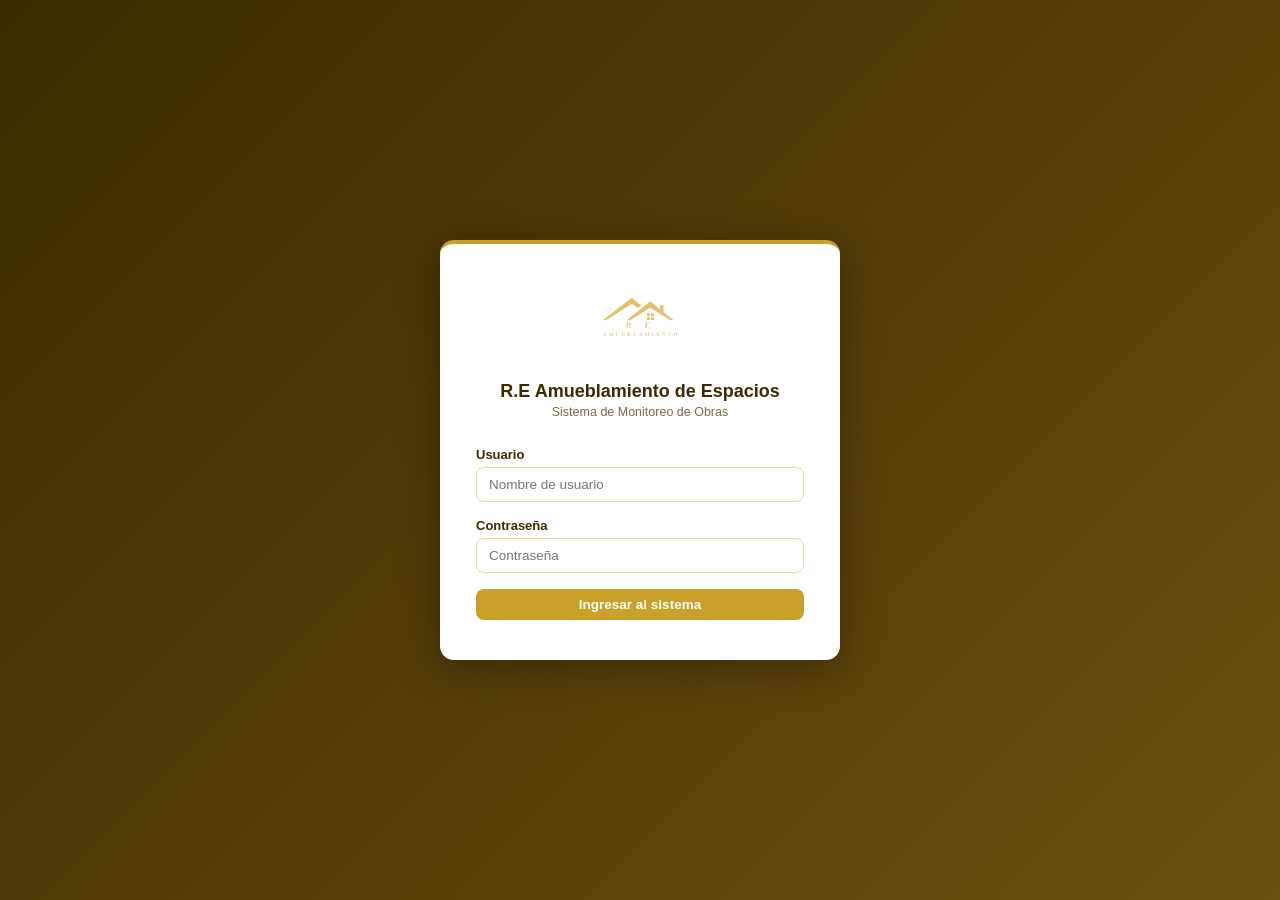
<file: frontend/index.html>
<!DOCTYPE html>
<html lang="es">
<head>
  <meta charset="UTF-8">
  <meta name="viewport" content="width=device-width, initial-scale=1.0">
  <title>Planmejora — R.E Amueblamiento de Espacios</title>
  <link rel="stylesheet" href="assets/css/style.css">
</head>
<body class="login-page">

  <div class="login-card">
    <div class="login-logo">
      <img src="assets/img/logo.png" alt="R.E Amueblamiento" onerror="this.style.display='none';document.getElementById('logoPlaceholder').style.display='flex'">
      <div id="logoPlaceholder" class="login-logo-placeholder" style="display:none">🏠</div>
      <h1>R.E Amueblamiento de Espacios</h1>
      <p>Sistema de Monitoreo de Obras</p>
    </div>

    <form id="loginForm" novalidate>
      <div class="form-group">
        <label for="nombre">Usuario</label>
        <input type="text" id="nombre" placeholder="Nombre de usuario" required autocomplete="off">
      </div>
      <div class="form-group">
        <label for="password">Contraseña</label>
        <input type="password" id="password" placeholder="Contraseña" required>
      </div>
      <div id="loginError" class="alert alert-error hidden"></div>
      <button type="submit" class="btn btn-primary btn-block" id="btnLogin">
        Ingresar al sistema
      </button>
    </form>
  </div>

  <script>
    sessionStorage.clear();

    document.getElementById('loginForm').addEventListener('submit', async (e) => {
      e.preventDefault();
      const nombre   = document.getElementById('nombre').value.trim();
      const password = document.getElementById('password').value;
      const errEl    = document.getElementById('loginError');
      const btn      = document.getElementById('btnLogin');

      errEl.classList.add('hidden');
      if (!nombre || !password) {
        errEl.textContent = 'Por favor completa todos los campos.';
        errEl.classList.remove('hidden');
        return;
      }

      btn.disabled = true;
      btn.textContent = 'Ingresando...';

      try {
        const res  = await fetch('../backend/api/auth.php', {
          method: 'POST',
          headers: { 'Content-Type': 'application/json' },
          body: JSON.stringify({ nombre, password }),
        });
        const json = await res.json();
        if (!json.success) throw new Error(json.error);

        sessionStorage.setItem('usuario', JSON.stringify(json.data));
        window.location.href = 'dashboard.html';
      } catch (err) {
        errEl.textContent = err.message || 'Error de conexión. Intenta de nuevo.';
        errEl.classList.remove('hidden');
      } finally {
        btn.disabled = false;
        btn.textContent = 'Ingresar al sistema';
      }
    });
  </script>
</body>
</html>
</file>
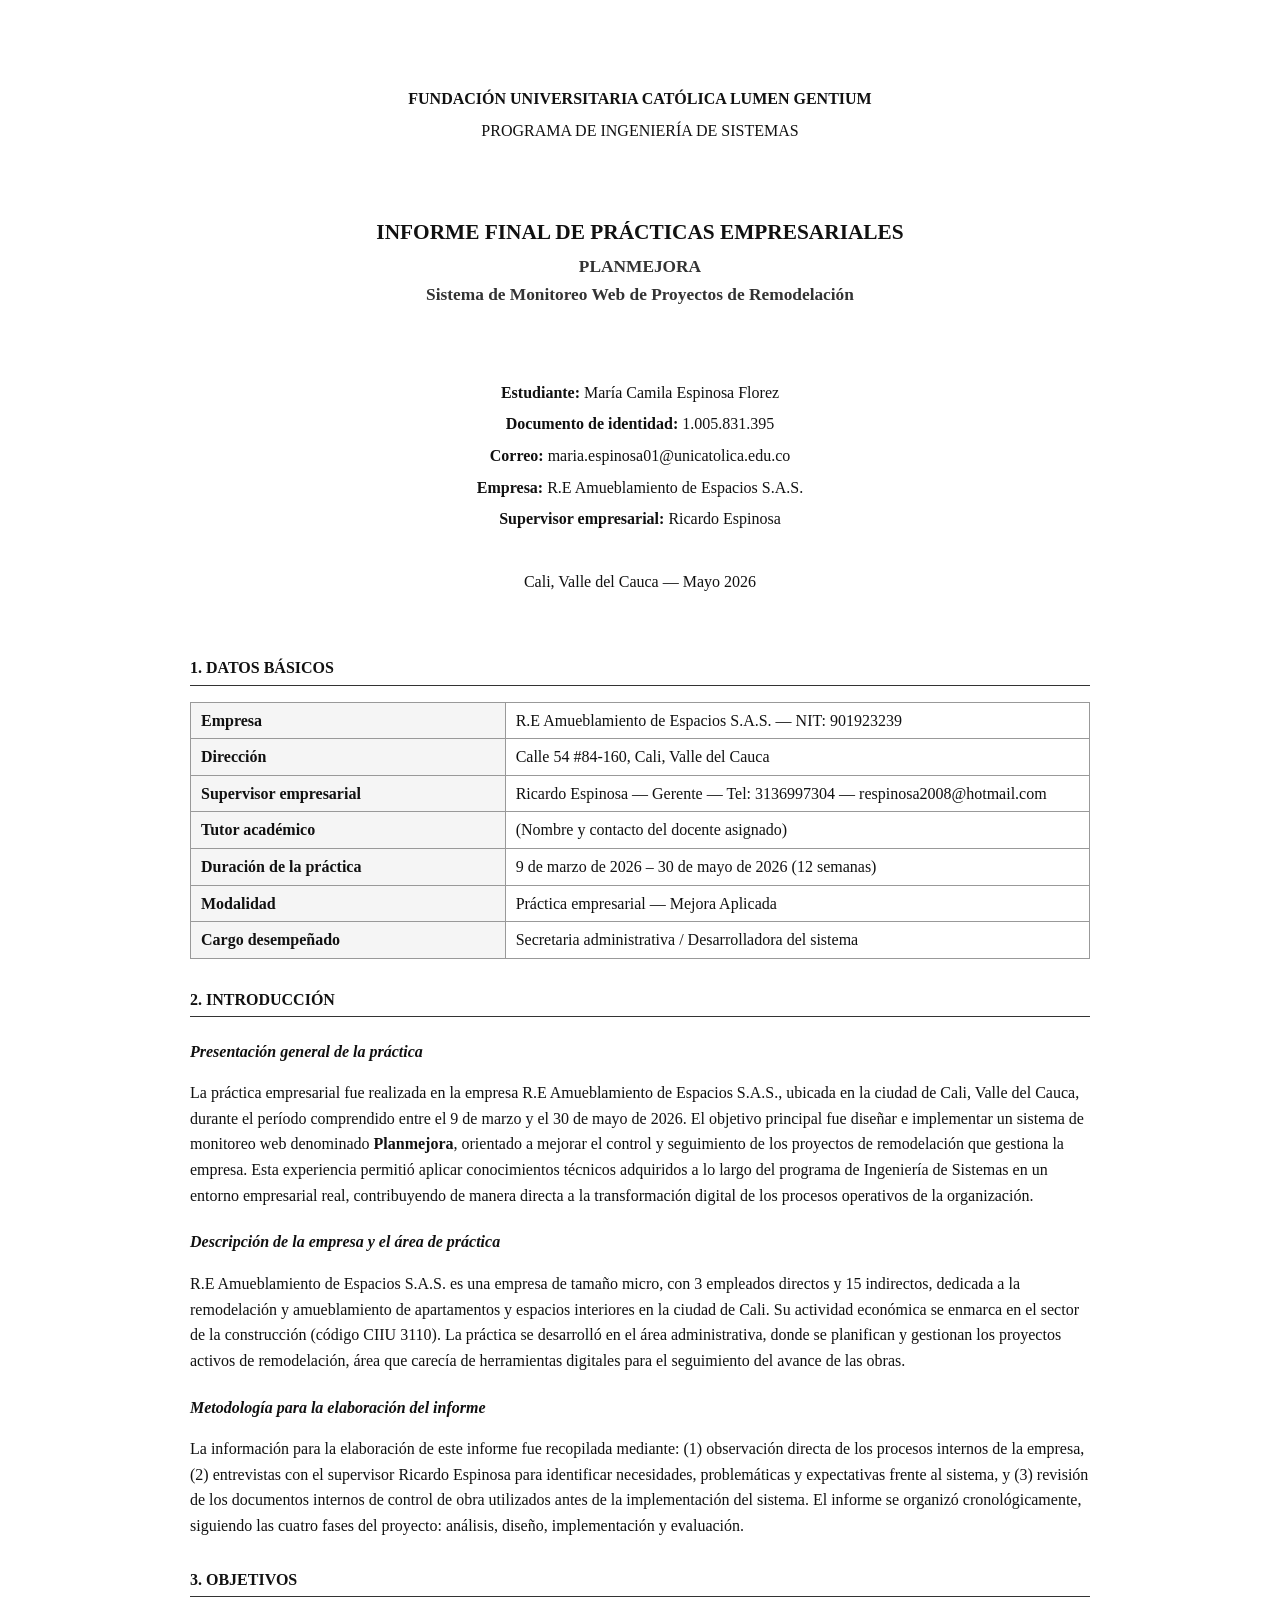
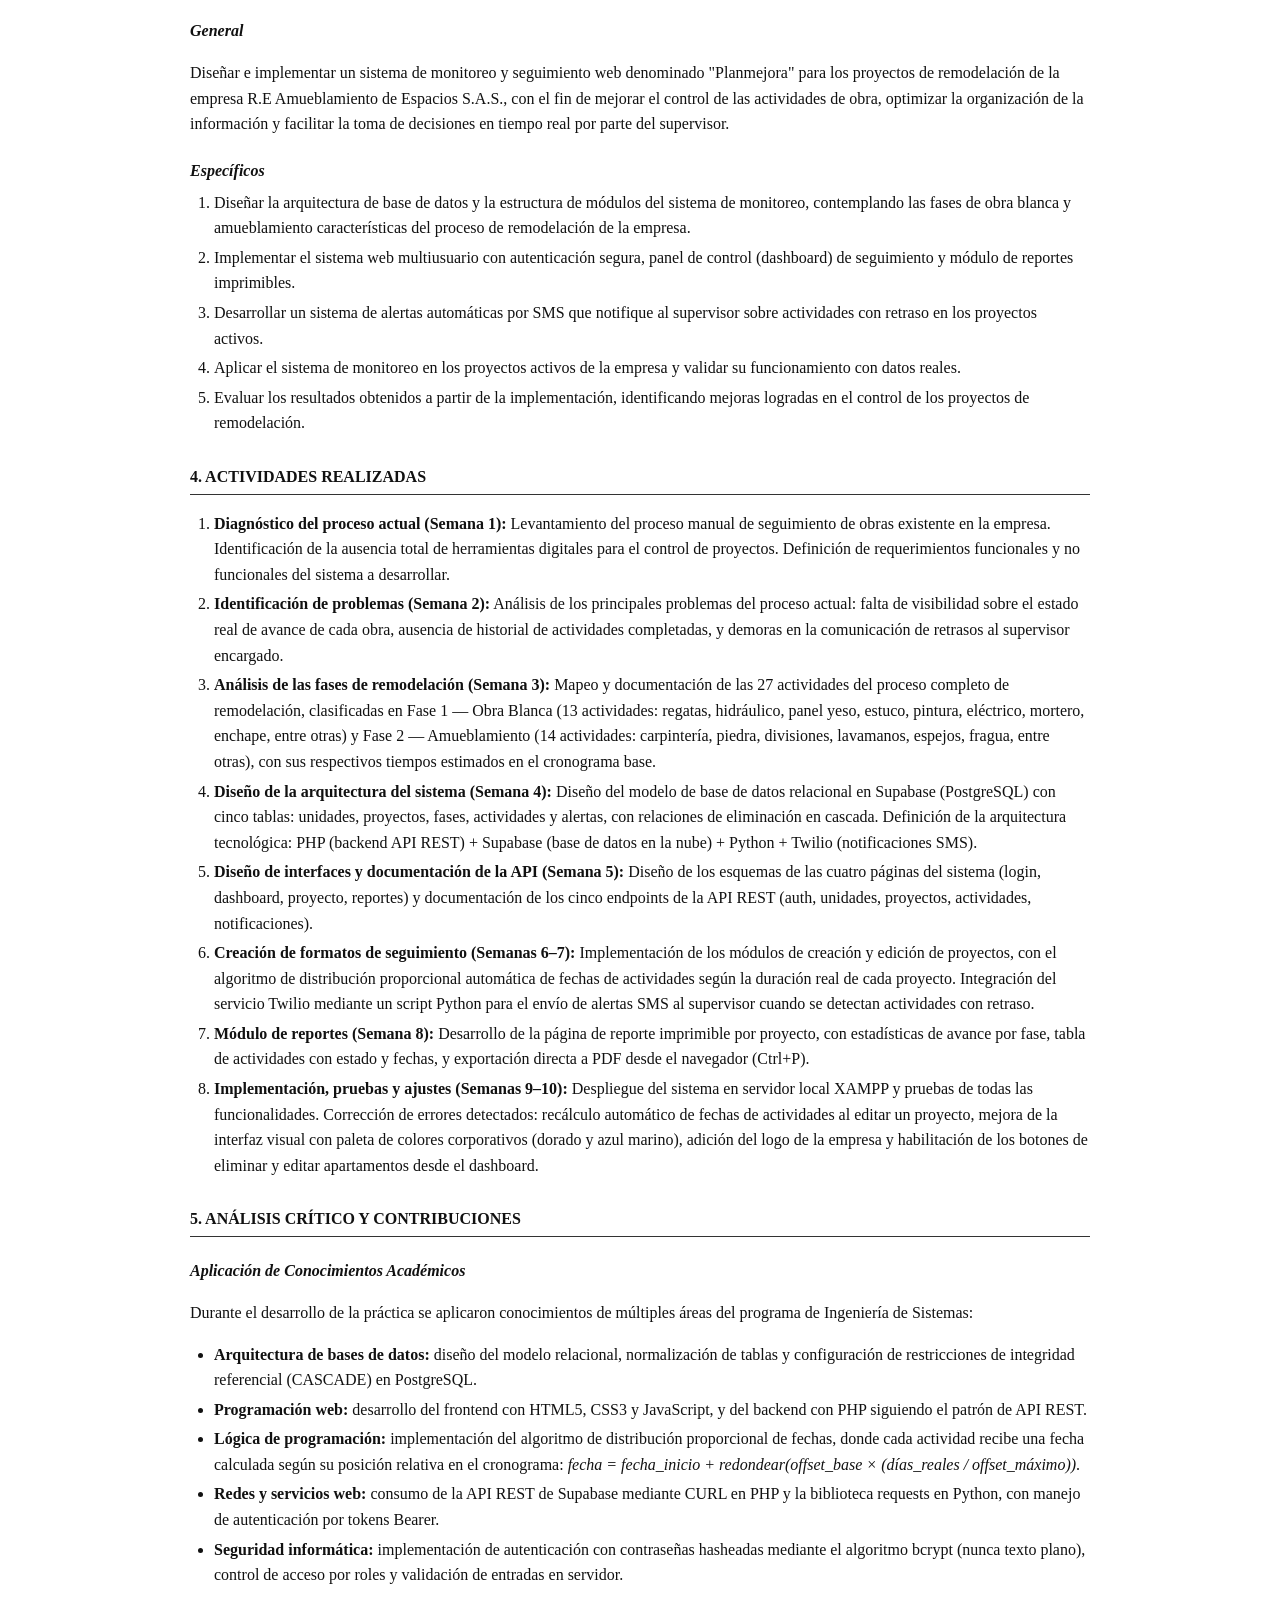
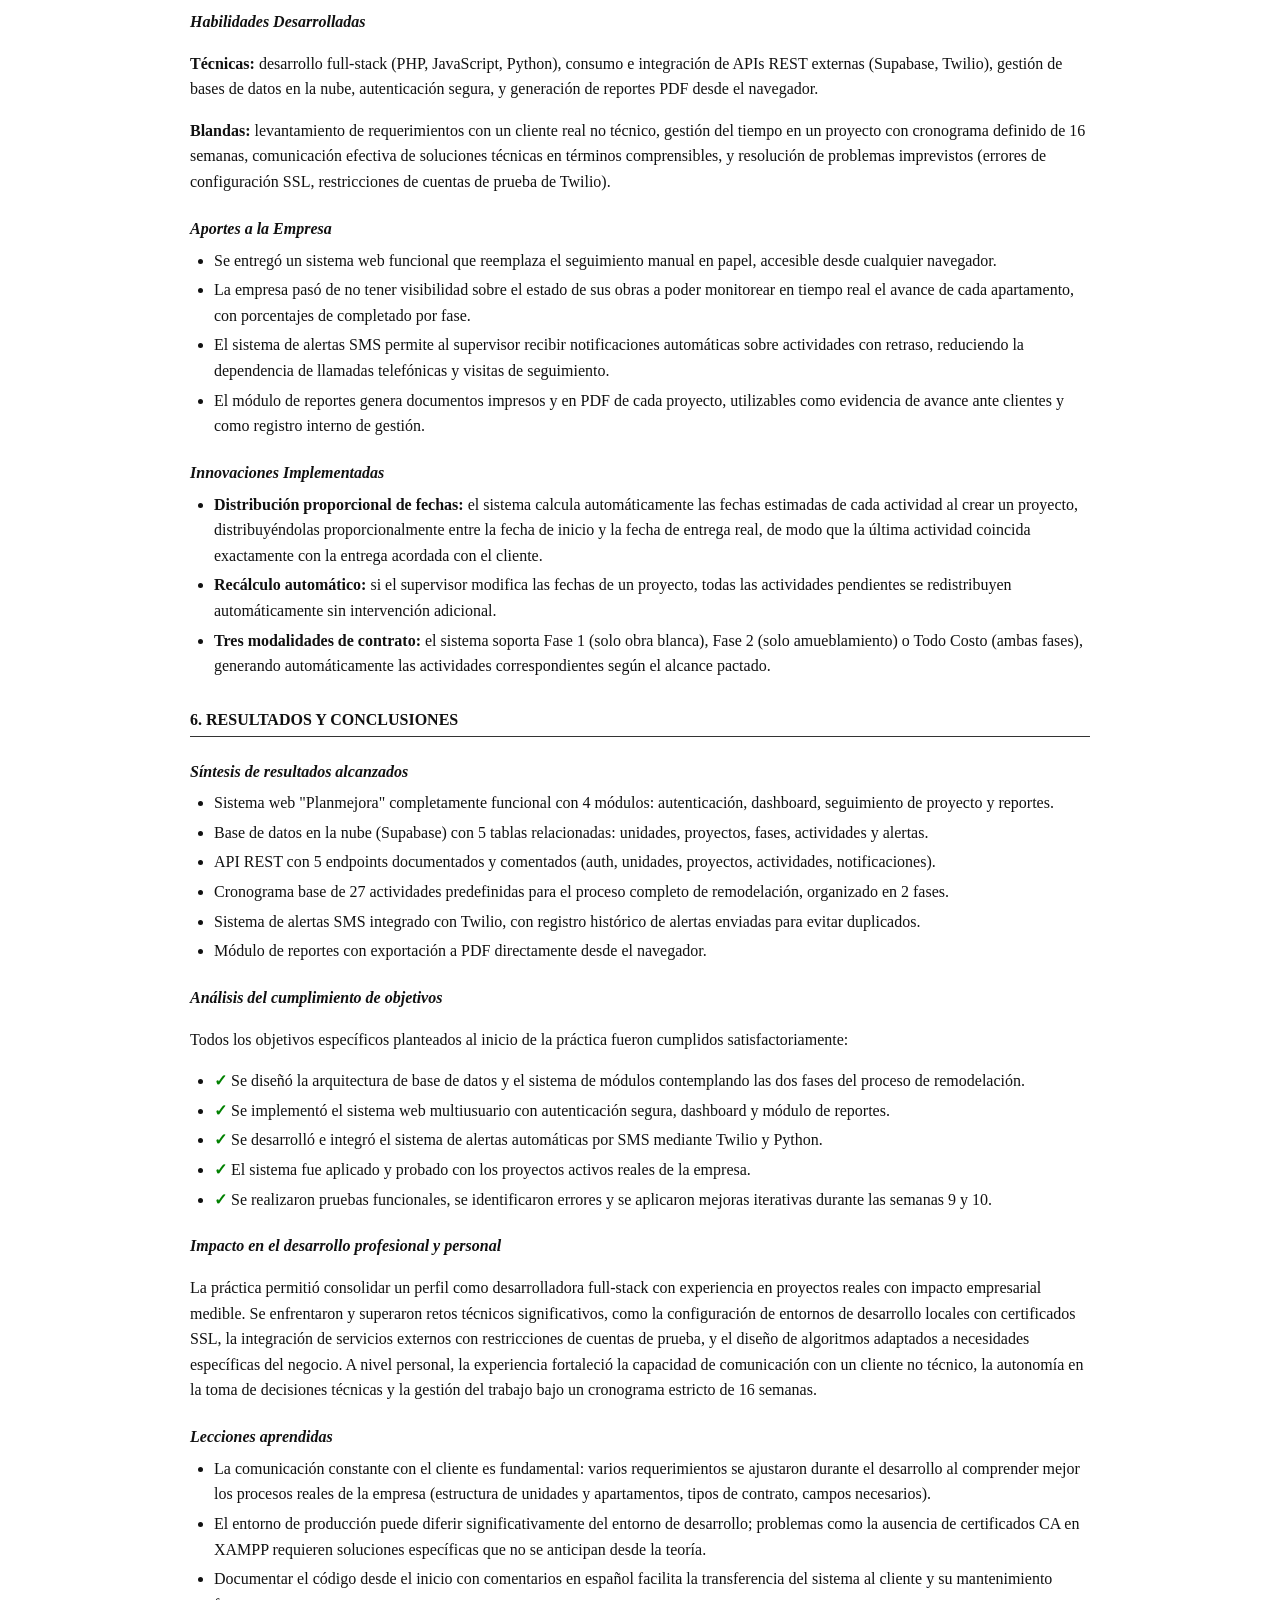
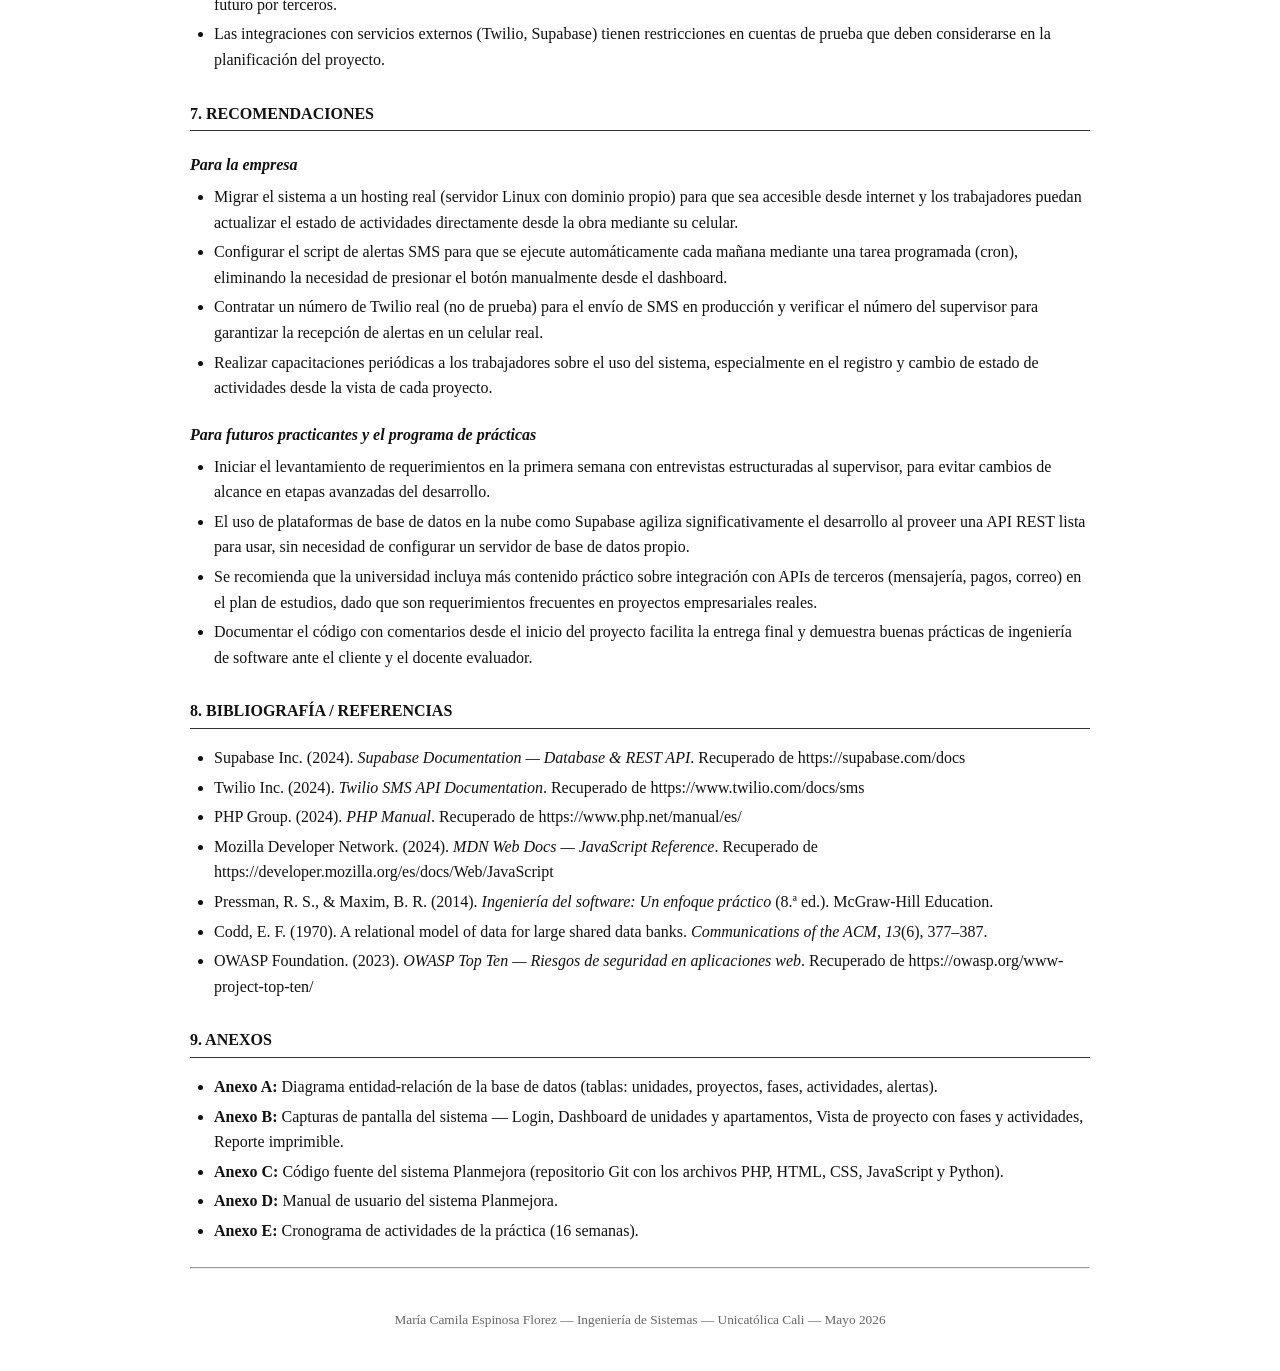
<file: docs/informe_final_practicas.html>
<!DOCTYPE html>
<html lang="es">
<head>
<meta charset="UTF-8">
<title>Informe Final de Prácticas — María Camila Espinosa</title>
<style>
  body { font-family: 'Times New Roman', serif; font-size: 12pt; line-height: 1.6;
         max-width: 900px; margin: 40px auto; padding: 0 40px; color: #111; }
  h1 { font-size: 16pt; text-align: center; text-transform: uppercase; margin-bottom: 4px; }
  h2 { font-size: 13pt; text-align: center; margin-top: 0; color: #333; }
  h3 { font-size: 12pt; text-transform: uppercase; border-bottom: 1px solid #333;
       padding-bottom: 4px; margin-top: 28px; }
  h4 { font-size: 12pt; font-style: italic; margin-bottom: 4px; }
  .portada { text-align: center; margin-bottom: 60px; padding-top: 40px; }
  .portada p { margin: 6px 0; }
  .datos-tabla { width: 100%; border-collapse: collapse; margin: 12px 0; }
  .datos-tabla td { padding: 5px 10px; border: 1px solid #999; vertical-align: top; }
  .datos-tabla td:first-child { font-weight: bold; width: 35%; background: #f5f5f5; }
  ul, ol { margin: 6px 0; padding-left: 24px; }
  li { margin: 4px 0; }
  .seccion { margin-bottom: 24px; }
  .check { color: green; font-weight: bold; }
  @media print {
    body { margin: 20px; padding: 0 20px; }
    h3 { page-break-after: avoid; }
    .portada { page-break-after: always; }
  }
</style>
</head>
<body>

<!-- ══════════════════════════════════════════════════════════
     PORTADA
══════════════════════════════════════════════════════════ -->
<div class="portada">
  <p><strong>FUNDACIÓN UNIVERSITARIA CATÓLICA LUMEN GENTIUM</strong></p>
  <p>PROGRAMA DE INGENIERÍA DE SISTEMAS</p>
  <br><br>
  <h1>Informe Final de Prácticas Empresariales</h1>
  <h2>PLANMEJORA<br>Sistema de Monitoreo Web de Proyectos de Remodelación</h2>
  <br><br>
  <p><strong>Estudiante:</strong> María Camila Espinosa Florez</p>
  <p><strong>Documento de identidad:</strong> 1.005.831.395</p>
  <p><strong>Correo:</strong> maria.espinosa01@unicatolica.edu.co</p>
  <p><strong>Empresa:</strong> R.E Amueblamiento de Espacios S.A.S.</p>
  <p><strong>Supervisor empresarial:</strong> Ricardo Espinosa</p>
  <br>
  <p>Cali, Valle del Cauca — Mayo 2026</p>
</div>

<!-- ══════════════════════════════════════════════════════════
     1. DATOS BÁSICOS
══════════════════════════════════════════════════════════ -->
<div class="seccion">
<h3>1. Datos Básicos</h3>
<table class="datos-tabla">
  <tr><td>Empresa</td><td>R.E Amueblamiento de Espacios S.A.S. — NIT: 901923239</td></tr>
  <tr><td>Dirección</td><td>Calle 54 #84-160, Cali, Valle del Cauca</td></tr>
  <tr><td>Supervisor empresarial</td><td>Ricardo Espinosa — Gerente — Tel: 3136997304 — respinosa2008@hotmail.com</td></tr>
  <tr><td>Tutor académico</td><td>(Nombre y contacto del docente asignado)</td></tr>
  <tr><td>Duración de la práctica</td><td>9 de marzo de 2026 – 30 de mayo de 2026 (12 semanas)</td></tr>
  <tr><td>Modalidad</td><td>Práctica empresarial — Mejora Aplicada</td></tr>
  <tr><td>Cargo desempeñado</td><td>Secretaria administrativa / Desarrolladora del sistema</td></tr>
</table>
</div>

<!-- ══════════════════════════════════════════════════════════
     2. INTRODUCCIÓN
══════════════════════════════════════════════════════════ -->
<div class="seccion">
<h3>2. Introducción</h3>

<h4>Presentación general de la práctica</h4>
<p>La práctica empresarial fue realizada en la empresa R.E Amueblamiento de Espacios S.A.S., ubicada en la ciudad de Cali, Valle del Cauca, durante el período comprendido entre el 9 de marzo y el 30 de mayo de 2026. El objetivo principal fue diseñar e implementar un sistema de monitoreo web denominado <strong>Planmejora</strong>, orientado a mejorar el control y seguimiento de los proyectos de remodelación que gestiona la empresa. Esta experiencia permitió aplicar conocimientos técnicos adquiridos a lo largo del programa de Ingeniería de Sistemas en un entorno empresarial real, contribuyendo de manera directa a la transformación digital de los procesos operativos de la organización.</p>

<h4>Descripción de la empresa y el área de práctica</h4>
<p>R.E Amueblamiento de Espacios S.A.S. es una empresa de tamaño micro, con 3 empleados directos y 15 indirectos, dedicada a la remodelación y amueblamiento de apartamentos y espacios interiores en la ciudad de Cali. Su actividad económica se enmarca en el sector de la construcción (código CIIU 3110). La práctica se desarrolló en el área administrativa, donde se planifican y gestionan los proyectos activos de remodelación, área que carecía de herramientas digitales para el seguimiento del avance de las obras.</p>

<h4>Metodología para la elaboración del informe</h4>
<p>La información para la elaboración de este informe fue recopilada mediante: (1) observación directa de los procesos internos de la empresa, (2) entrevistas con el supervisor Ricardo Espinosa para identificar necesidades, problemáticas y expectativas frente al sistema, y (3) revisión de los documentos internos de control de obra utilizados antes de la implementación del sistema. El informe se organizó cronológicamente, siguiendo las cuatro fases del proyecto: análisis, diseño, implementación y evaluación.</p>
</div>

<!-- ══════════════════════════════════════════════════════════
     3. OBJETIVOS
══════════════════════════════════════════════════════════ -->
<div class="seccion">
<h3>3. Objetivos</h3>

<h4>General</h4>
<p>Diseñar e implementar un sistema de monitoreo y seguimiento web denominado "Planmejora" para los proyectos de remodelación de la empresa R.E Amueblamiento de Espacios S.A.S., con el fin de mejorar el control de las actividades de obra, optimizar la organización de la información y facilitar la toma de decisiones en tiempo real por parte del supervisor.</p>

<h4>Específicos</h4>
<ol>
  <li>Diseñar la arquitectura de base de datos y la estructura de módulos del sistema de monitoreo, contemplando las fases de obra blanca y amueblamiento características del proceso de remodelación de la empresa.</li>
  <li>Implementar el sistema web multiusuario con autenticación segura, panel de control (dashboard) de seguimiento y módulo de reportes imprimibles.</li>
  <li>Desarrollar un sistema de alertas automáticas por SMS que notifique al supervisor sobre actividades con retraso en los proyectos activos.</li>
  <li>Aplicar el sistema de monitoreo en los proyectos activos de la empresa y validar su funcionamiento con datos reales.</li>
  <li>Evaluar los resultados obtenidos a partir de la implementación, identificando mejoras logradas en el control de los proyectos de remodelación.</li>
</ol>
</div>

<!-- ══════════════════════════════════════════════════════════
     4. ACTIVIDADES REALIZADAS
══════════════════════════════════════════════════════════ -->
<div class="seccion">
<h3>4. Actividades Realizadas</h3>
<ol>
  <li><strong>Diagnóstico del proceso actual (Semana 1):</strong> Levantamiento del proceso manual de seguimiento de obras existente en la empresa. Identificación de la ausencia total de herramientas digitales para el control de proyectos. Definición de requerimientos funcionales y no funcionales del sistema a desarrollar.</li>

  <li><strong>Identificación de problemas (Semana 2):</strong> Análisis de los principales problemas del proceso actual: falta de visibilidad sobre el estado real de avance de cada obra, ausencia de historial de actividades completadas, y demoras en la comunicación de retrasos al supervisor encargado.</li>

  <li><strong>Análisis de las fases de remodelación (Semana 3):</strong> Mapeo y documentación de las 27 actividades del proceso completo de remodelación, clasificadas en Fase 1 — Obra Blanca (13 actividades: regatas, hidráulico, panel yeso, estuco, pintura, eléctrico, mortero, enchape, entre otras) y Fase 2 — Amueblamiento (14 actividades: carpintería, piedra, divisiones, lavamanos, espejos, fragua, entre otras), con sus respectivos tiempos estimados en el cronograma base.</li>

  <li><strong>Diseño de la arquitectura del sistema (Semana 4):</strong> Diseño del modelo de base de datos relacional en Supabase (PostgreSQL) con cinco tablas: unidades, proyectos, fases, actividades y alertas, con relaciones de eliminación en cascada. Definición de la arquitectura tecnológica: PHP (backend API REST) + Supabase (base de datos en la nube) + Python + Twilio (notificaciones SMS).</li>

  <li><strong>Diseño de interfaces y documentación de la API (Semana 5):</strong> Diseño de los esquemas de las cuatro páginas del sistema (login, dashboard, proyecto, reportes) y documentación de los cinco endpoints de la API REST (auth, unidades, proyectos, actividades, notificaciones).</li>

  <li><strong>Creación de formatos de seguimiento (Semanas 6–7):</strong> Implementación de los módulos de creación y edición de proyectos, con el algoritmo de distribución proporcional automática de fechas de actividades según la duración real de cada proyecto. Integración del servicio Twilio mediante un script Python para el envío de alertas SMS al supervisor cuando se detectan actividades con retraso.</li>

  <li><strong>Módulo de reportes (Semana 8):</strong> Desarrollo de la página de reporte imprimible por proyecto, con estadísticas de avance por fase, tabla de actividades con estado y fechas, y exportación directa a PDF desde el navegador (Ctrl+P).</li>

  <li><strong>Implementación, pruebas y ajustes (Semanas 9–10):</strong> Despliegue del sistema en servidor local XAMPP y pruebas de todas las funcionalidades. Corrección de errores detectados: recálculo automático de fechas de actividades al editar un proyecto, mejora de la interfaz visual con paleta de colores corporativos (dorado y azul marino), adición del logo de la empresa y habilitación de los botones de eliminar y editar apartamentos desde el dashboard.</li>
</ol>
</div>

<!-- ══════════════════════════════════════════════════════════
     5. ANÁLISIS CRÍTICO Y CONTRIBUCIONES
══════════════════════════════════════════════════════════ -->
<div class="seccion">
<h3>5. Análisis Crítico y Contribuciones</h3>

<h4>Aplicación de Conocimientos Académicos</h4>
<p>Durante el desarrollo de la práctica se aplicaron conocimientos de múltiples áreas del programa de Ingeniería de Sistemas:</p>
<ul>
  <li><strong>Arquitectura de bases de datos:</strong> diseño del modelo relacional, normalización de tablas y configuración de restricciones de integridad referencial (CASCADE) en PostgreSQL.</li>
  <li><strong>Programación web:</strong> desarrollo del frontend con HTML5, CSS3 y JavaScript, y del backend con PHP siguiendo el patrón de API REST.</li>
  <li><strong>Lógica de programación:</strong> implementación del algoritmo de distribución proporcional de fechas, donde cada actividad recibe una fecha calculada según su posición relativa en el cronograma: <em>fecha = fecha_inicio + redondear(offset_base × (días_reales / offset_máximo))</em>.</li>
  <li><strong>Redes y servicios web:</strong> consumo de la API REST de Supabase mediante CURL en PHP y la biblioteca requests en Python, con manejo de autenticación por tokens Bearer.</li>
  <li><strong>Seguridad informática:</strong> implementación de autenticación con contraseñas hasheadas mediante el algoritmo bcrypt (nunca texto plano), control de acceso por roles y validación de entradas en servidor.</li>
</ul>

<h4>Habilidades Desarrolladas</h4>
<p><strong>Técnicas:</strong> desarrollo full-stack (PHP, JavaScript, Python), consumo e integración de APIs REST externas (Supabase, Twilio), gestión de bases de datos en la nube, autenticación segura, y generación de reportes PDF desde el navegador.</p>
<p><strong>Blandas:</strong> levantamiento de requerimientos con un cliente real no técnico, gestión del tiempo en un proyecto con cronograma definido de 16 semanas, comunicación efectiva de soluciones técnicas en términos comprensibles, y resolución de problemas imprevistos (errores de configuración SSL, restricciones de cuentas de prueba de Twilio).</p>

<h4>Aportes a la Empresa</h4>
<ul>
  <li>Se entregó un sistema web funcional que reemplaza el seguimiento manual en papel, accesible desde cualquier navegador.</li>
  <li>La empresa pasó de no tener visibilidad sobre el estado de sus obras a poder monitorear en tiempo real el avance de cada apartamento, con porcentajes de completado por fase.</li>
  <li>El sistema de alertas SMS permite al supervisor recibir notificaciones automáticas sobre actividades con retraso, reduciendo la dependencia de llamadas telefónicas y visitas de seguimiento.</li>
  <li>El módulo de reportes genera documentos impresos y en PDF de cada proyecto, utilizables como evidencia de avance ante clientes y como registro interno de gestión.</li>
</ul>

<h4>Innovaciones Implementadas</h4>
<ul>
  <li><strong>Distribución proporcional de fechas:</strong> el sistema calcula automáticamente las fechas estimadas de cada actividad al crear un proyecto, distribuyéndolas proporcionalmente entre la fecha de inicio y la fecha de entrega real, de modo que la última actividad coincida exactamente con la entrega acordada con el cliente.</li>
  <li><strong>Recálculo automático:</strong> si el supervisor modifica las fechas de un proyecto, todas las actividades pendientes se redistribuyen automáticamente sin intervención adicional.</li>
  <li><strong>Tres modalidades de contrato:</strong> el sistema soporta Fase 1 (solo obra blanca), Fase 2 (solo amueblamiento) o Todo Costo (ambas fases), generando automáticamente las actividades correspondientes según el alcance pactado.</li>
</ul>
</div>

<!-- ══════════════════════════════════════════════════════════
     6. RESULTADOS Y CONCLUSIONES
══════════════════════════════════════════════════════════ -->
<div class="seccion">
<h3>6. Resultados y Conclusiones</h3>

<h4>Síntesis de resultados alcanzados</h4>
<ul>
  <li>Sistema web "Planmejora" completamente funcional con 4 módulos: autenticación, dashboard, seguimiento de proyecto y reportes.</li>
  <li>Base de datos en la nube (Supabase) con 5 tablas relacionadas: unidades, proyectos, fases, actividades y alertas.</li>
  <li>API REST con 5 endpoints documentados y comentados (auth, unidades, proyectos, actividades, notificaciones).</li>
  <li>Cronograma base de 27 actividades predefinidas para el proceso completo de remodelación, organizado en 2 fases.</li>
  <li>Sistema de alertas SMS integrado con Twilio, con registro histórico de alertas enviadas para evitar duplicados.</li>
  <li>Módulo de reportes con exportación a PDF directamente desde el navegador.</li>
</ul>

<h4>Análisis del cumplimiento de objetivos</h4>
<p>Todos los objetivos específicos planteados al inicio de la práctica fueron cumplidos satisfactoriamente:</p>
<ul>
  <li><span class="check">✓</span> Se diseñó la arquitectura de base de datos y el sistema de módulos contemplando las dos fases del proceso de remodelación.</li>
  <li><span class="check">✓</span> Se implementó el sistema web multiusuario con autenticación segura, dashboard y módulo de reportes.</li>
  <li><span class="check">✓</span> Se desarrolló e integró el sistema de alertas automáticas por SMS mediante Twilio y Python.</li>
  <li><span class="check">✓</span> El sistema fue aplicado y probado con los proyectos activos reales de la empresa.</li>
  <li><span class="check">✓</span> Se realizaron pruebas funcionales, se identificaron errores y se aplicaron mejoras iterativas durante las semanas 9 y 10.</li>
</ul>

<h4>Impacto en el desarrollo profesional y personal</h4>
<p>La práctica permitió consolidar un perfil como desarrolladora full-stack con experiencia en proyectos reales con impacto empresarial medible. Se enfrentaron y superaron retos técnicos significativos, como la configuración de entornos de desarrollo locales con certificados SSL, la integración de servicios externos con restricciones de cuentas de prueba, y el diseño de algoritmos adaptados a necesidades específicas del negocio. A nivel personal, la experiencia fortaleció la capacidad de comunicación con un cliente no técnico, la autonomía en la toma de decisiones técnicas y la gestión del trabajo bajo un cronograma estricto de 16 semanas.</p>

<h4>Lecciones aprendidas</h4>
<ul>
  <li>La comunicación constante con el cliente es fundamental: varios requerimientos se ajustaron durante el desarrollo al comprender mejor los procesos reales de la empresa (estructura de unidades y apartamentos, tipos de contrato, campos necesarios).</li>
  <li>El entorno de producción puede diferir significativamente del entorno de desarrollo; problemas como la ausencia de certificados CA en XAMPP requieren soluciones específicas que no se anticipan desde la teoría.</li>
  <li>Documentar el código desde el inicio con comentarios en español facilita la transferencia del sistema al cliente y su mantenimiento futuro por terceros.</li>
  <li>Las integraciones con servicios externos (Twilio, Supabase) tienen restricciones en cuentas de prueba que deben considerarse en la planificación del proyecto.</li>
</ul>
</div>

<!-- ══════════════════════════════════════════════════════════
     7. RECOMENDACIONES
══════════════════════════════════════════════════════════ -->
<div class="seccion">
<h3>7. Recomendaciones</h3>

<h4>Para la empresa</h4>
<ul>
  <li>Migrar el sistema a un hosting real (servidor Linux con dominio propio) para que sea accesible desde internet y los trabajadores puedan actualizar el estado de actividades directamente desde la obra mediante su celular.</li>
  <li>Configurar el script de alertas SMS para que se ejecute automáticamente cada mañana mediante una tarea programada (cron), eliminando la necesidad de presionar el botón manualmente desde el dashboard.</li>
  <li>Contratar un número de Twilio real (no de prueba) para el envío de SMS en producción y verificar el número del supervisor para garantizar la recepción de alertas en un celular real.</li>
  <li>Realizar capacitaciones periódicas a los trabajadores sobre el uso del sistema, especialmente en el registro y cambio de estado de actividades desde la vista de cada proyecto.</li>
</ul>

<h4>Para futuros practicantes y el programa de prácticas</h4>
<ul>
  <li>Iniciar el levantamiento de requerimientos en la primera semana con entrevistas estructuradas al supervisor, para evitar cambios de alcance en etapas avanzadas del desarrollo.</li>
  <li>El uso de plataformas de base de datos en la nube como Supabase agiliza significativamente el desarrollo al proveer una API REST lista para usar, sin necesidad de configurar un servidor de base de datos propio.</li>
  <li>Se recomienda que la universidad incluya más contenido práctico sobre integración con APIs de terceros (mensajería, pagos, correo) en el plan de estudios, dado que son requerimientos frecuentes en proyectos empresariales reales.</li>
  <li>Documentar el código con comentarios desde el inicio del proyecto facilita la entrega final y demuestra buenas prácticas de ingeniería de software ante el cliente y el docente evaluador.</li>
</ul>
</div>

<!-- ══════════════════════════════════════════════════════════
     8. BIBLIOGRAFÍA
══════════════════════════════════════════════════════════ -->
<div class="seccion">
<h3>8. Bibliografía / Referencias</h3>
<ul>
  <li>Supabase Inc. (2024). <em>Supabase Documentation — Database & REST API</em>. Recuperado de https://supabase.com/docs</li>
  <li>Twilio Inc. (2024). <em>Twilio SMS API Documentation</em>. Recuperado de https://www.twilio.com/docs/sms</li>
  <li>PHP Group. (2024). <em>PHP Manual</em>. Recuperado de https://www.php.net/manual/es/</li>
  <li>Mozilla Developer Network. (2024). <em>MDN Web Docs — JavaScript Reference</em>. Recuperado de https://developer.mozilla.org/es/docs/Web/JavaScript</li>
  <li>Pressman, R. S., & Maxim, B. R. (2014). <em>Ingeniería del software: Un enfoque práctico</em> (8.ª ed.). McGraw-Hill Education.</li>
  <li>Codd, E. F. (1970). A relational model of data for large shared data banks. <em>Communications of the ACM, 13</em>(6), 377–387.</li>
  <li>OWASP Foundation. (2023). <em>OWASP Top Ten — Riesgos de seguridad en aplicaciones web</em>. Recuperado de https://owasp.org/www-project-top-ten/</li>
</ul>
</div>

<!-- ══════════════════════════════════════════════════════════
     9. ANEXOS
══════════════════════════════════════════════════════════ -->
<div class="seccion">
<h3>9. Anexos</h3>
<ul>
  <li><strong>Anexo A:</strong> Diagrama entidad-relación de la base de datos (tablas: unidades, proyectos, fases, actividades, alertas).</li>
  <li><strong>Anexo B:</strong> Capturas de pantalla del sistema — Login, Dashboard de unidades y apartamentos, Vista de proyecto con fases y actividades, Reporte imprimible.</li>
  <li><strong>Anexo C:</strong> Código fuente del sistema Planmejora (repositorio Git con los archivos PHP, HTML, CSS, JavaScript y Python).</li>
  <li><strong>Anexo D:</strong> Manual de usuario del sistema Planmejora.</li>
  <li><strong>Anexo E:</strong> Cronograma de actividades de la práctica (16 semanas).</li>
</ul>
</div>

<hr>
<p style="text-align:center; font-size:10pt; color:#666; margin-top:40px">
  María Camila Espinosa Florez — Ingeniería de Sistemas — Unicatólica Cali — Mayo 2026
</p>

</body>
</html>
</file>
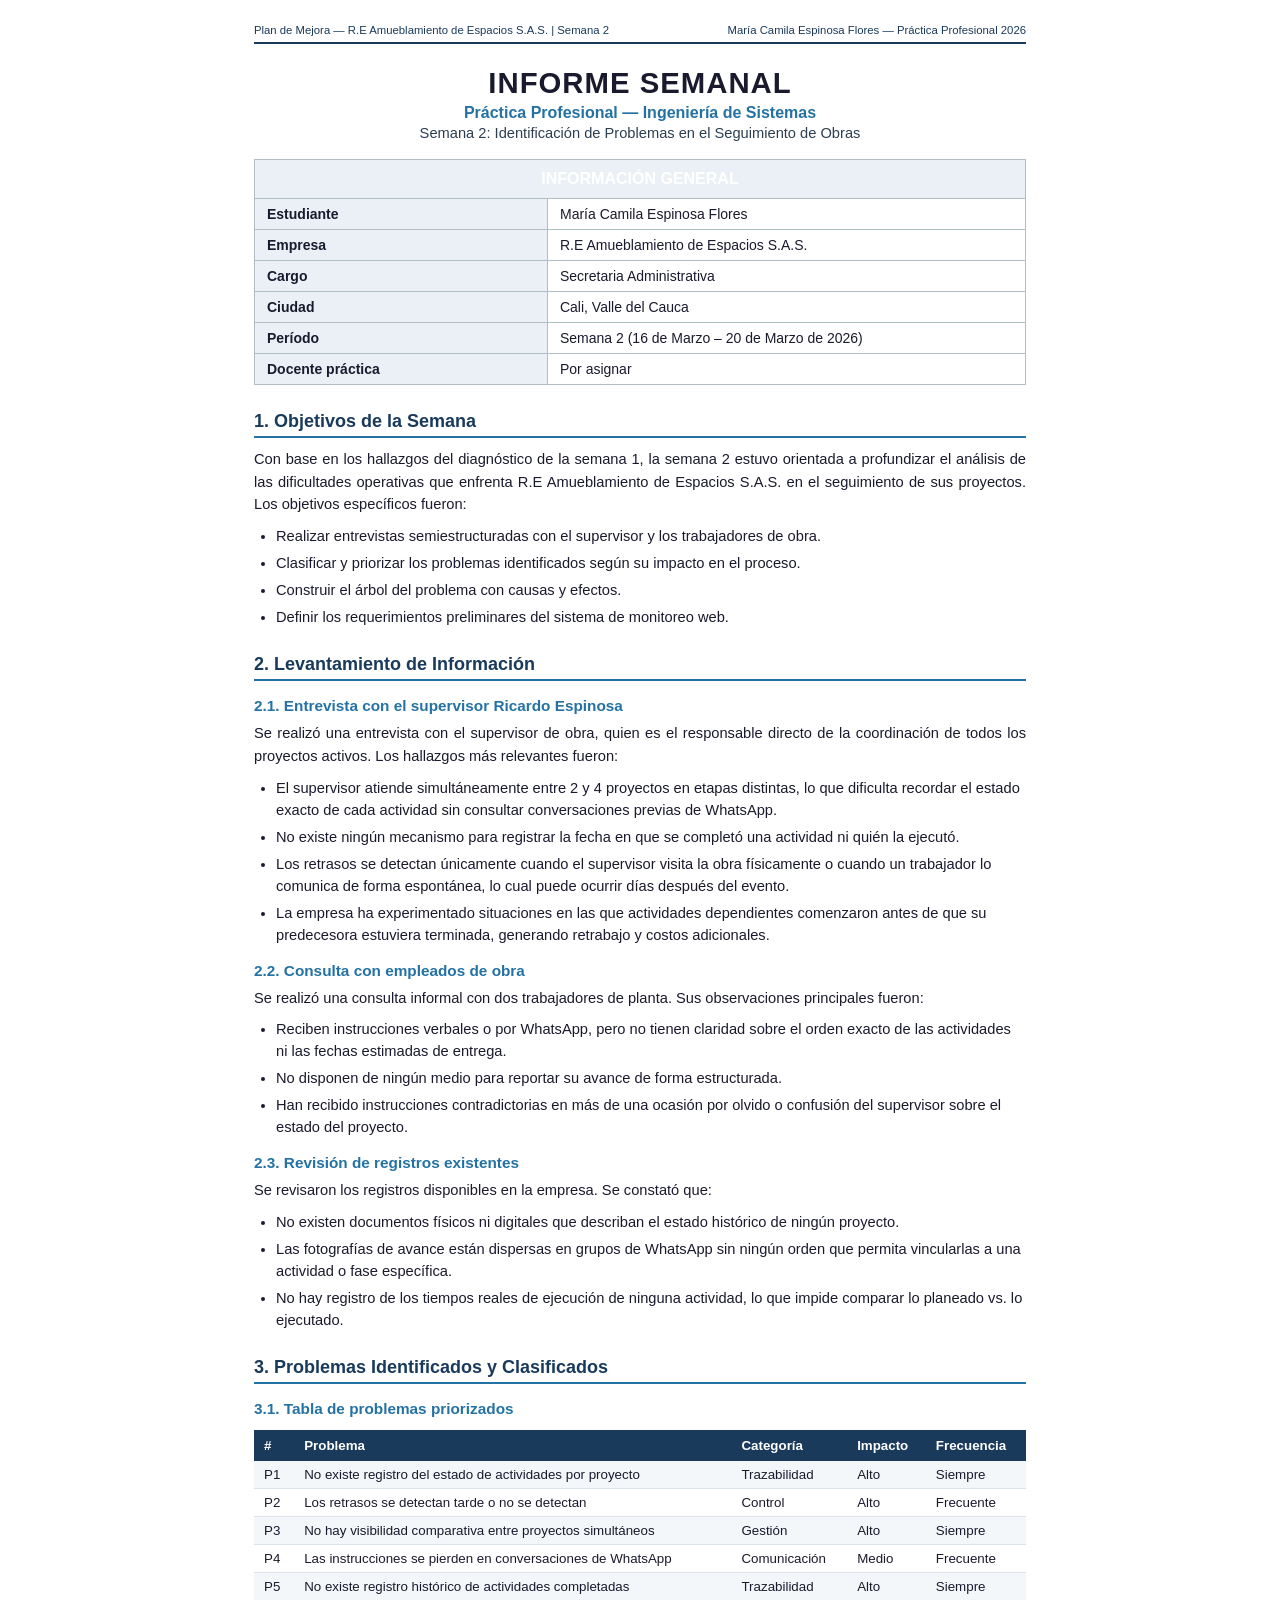
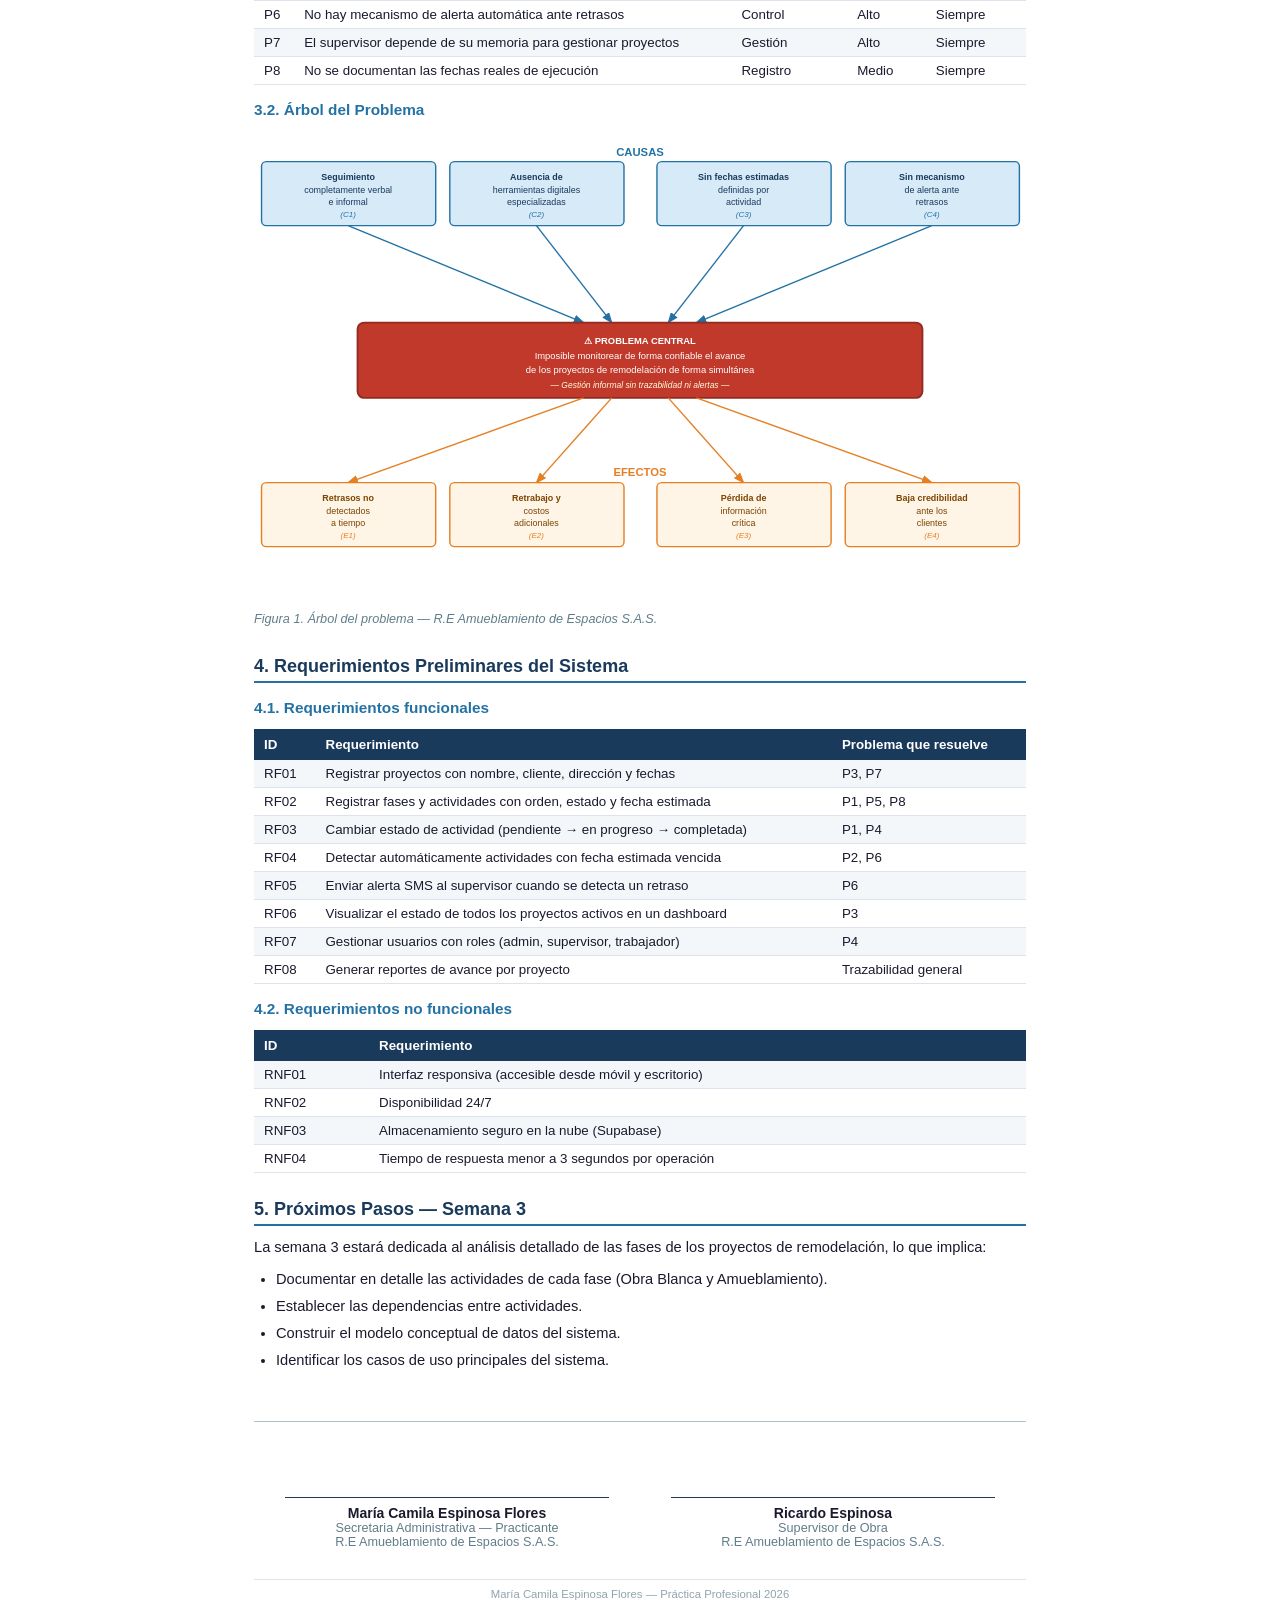
<file: docs/semana2_identificacion_problemas.html>
<!DOCTYPE html>
<html lang="es">
<head>
<meta charset="UTF-8">
<title>Informe Semana 2 — Identificación de Problemas</title>
<style>
  @page { size: A4; margin: 1.8cm 2cm; }
  * { box-sizing: border-box; margin: 0; padding: 0; }
  body { font-family: Calibri, Arial, sans-serif; font-size: 11pt; color: #1a1a2e; background: #fff; max-width: 820px; margin: 0 auto; padding: 24px; }
  .page-header { display: flex; justify-content: space-between; align-items: center; border-bottom: 2px solid #1a3a5c; padding-bottom: 6px; margin-bottom: 18px; font-size: 8.5pt; color: #1a3a5c; }
  .report-title { text-align: center; margin: 22px 0 18px; }
  .report-title h1 { font-size: 22pt; font-weight: 900; letter-spacing: 1px; color: #1a1a2e; }
  .report-title h2 { font-size: 12pt; color: #2472a4; font-weight: 600; margin-top: 4px; }
  .report-title h3 { font-size: 11pt; font-weight: 400; margin-top: 3px; color: #2c3e50; }
  .info-table { width: 100%; border-collapse: collapse; margin: 18px 0; }
  .info-table .header-row td { background: #1a3a5c; color: #fff; text-align: center; font-size: 12pt; font-weight: 700; padding: 10px; }
  .info-table td { padding: 7px 12px; border: 1px solid #b0bec5; font-size: 10.5pt; }
  .info-table td:first-child { background: #eaf0f6; font-weight: 700; width: 38%; }
  h2.sec { color: #1a3a5c; font-size: 13.5pt; border-bottom: 2.5px solid #2472a4; padding-bottom: 4px; margin: 26px 0 10px; }
  h3.sub { color: #2472a4; font-size: 11.5pt; margin: 16px 0 7px; }
  h4.sub2 { color: #2c3e50; font-size: 10.5pt; text-decoration: underline; margin: 12px 0 5px; }
  p { margin-bottom: 9px; line-height: 1.55; text-align: justify; }
  ul { margin: 7px 0 7px 22px; }
  ul li { margin-bottom: 5px; line-height: 1.5; }
  table.data { width: 100%; border-collapse: collapse; margin: 12px 0; font-size: 10pt; }
  table.data th { background: #1a3a5c; color: #fff; padding: 8px 10px; text-align: left; }
  table.data td { padding: 6px 10px; border-bottom: 1px solid #dce3ea; }
  table.data tr:nth-child(even) td { background: #f4f7fa; }
  .diagram-box { margin: 20px 0; text-align: center; }
  .fig-caption { font-style: italic; font-size: 9.5pt; color: #607d8b; margin-top: 7px; }
  .highlight-box { background: #eaf0f6; border-left: 4px solid #2472a4; padding: 10px 14px; margin: 12px 0; border-radius: 3px; }
  .sig-section { margin-top: 50px; border-top: 1px solid #b0bec5; padding-top: 20px; }
  .sig-section h3 { color: #1a3a5c; font-size: 11pt; margin-bottom: 22px; }
  .sig-row { display: flex; justify-content: space-around; margin-top: 10px; }
  .sig-block { text-align: center; width: 42%; }
  .sig-line { border-top: 1.5px solid #1a3a5c; margin-top: 45px; padding-top: 7px; font-size: 10pt; }
  .sig-name { font-weight: 700; font-size: 10.5pt; }
  .sig-role { font-size: 9.5pt; color: #607d8b; }
  .page-footer { text-align: center; font-size: 8.5pt; color: #90a4ae; border-top: 1px solid #dce3ea; margin-top: 30px; padding-top: 8px; }
</style>
</head>
<body>

<div class="page-header">
  <span>Plan de Mejora — R.E Amueblamiento de Espacios S.A.S. | Semana 2</span>
  <span>María Camila Espinosa Flores — Práctica Profesional 2026</span>
</div>

<div class="report-title">
  <h1>INFORME SEMANAL</h1>
  <h2>Práctica Profesional — Ingeniería de Sistemas</h2>
  <h3>Semana 2: Identificación de Problemas en el Seguimiento de Obras</h3>
</div>

<table class="info-table">
  <tr class="header-row"><td colspan="2">INFORMACIÓN GENERAL</td></tr>
  <tr><td>Estudiante</td><td>María Camila Espinosa Flores</td></tr>
  <tr><td>Empresa</td><td>R.E Amueblamiento de Espacios S.A.S.</td></tr>
  <tr><td>Cargo</td><td>Secretaria Administrativa</td></tr>
  <tr><td>Ciudad</td><td>Cali, Valle del Cauca</td></tr>
  <tr><td>Período</td><td>Semana 2 (16 de Marzo – 20 de Marzo de 2026)</td></tr>
  <tr><td>Docente práctica</td><td>Por asignar</td></tr>
</table>

<h2 class="sec">1. Objetivos de la Semana</h2>
<p>Con base en los hallazgos del diagnóstico de la semana 1, la semana 2 estuvo orientada a profundizar el análisis de las dificultades operativas que enfrenta R.E Amueblamiento de Espacios S.A.S. en el seguimiento de sus proyectos. Los objetivos específicos fueron:</p>
<ul>
  <li>Realizar entrevistas semiestructuradas con el supervisor y los trabajadores de obra.</li>
  <li>Clasificar y priorizar los problemas identificados según su impacto en el proceso.</li>
  <li>Construir el árbol del problema con causas y efectos.</li>
  <li>Definir los requerimientos preliminares del sistema de monitoreo web.</li>
</ul>

<h2 class="sec">2. Levantamiento de Información</h2>

<h3 class="sub">2.1. Entrevista con el supervisor Ricardo Espinosa</h3>
<p>Se realizó una entrevista con el supervisor de obra, quien es el responsable directo de la coordinación de todos los proyectos activos. Los hallazgos más relevantes fueron:</p>
<ul>
  <li>El supervisor atiende simultáneamente entre 2 y 4 proyectos en etapas distintas, lo que dificulta recordar el estado exacto de cada actividad sin consultar conversaciones previas de WhatsApp.</li>
  <li>No existe ningún mecanismo para registrar la fecha en que se completó una actividad ni quién la ejecutó.</li>
  <li>Los retrasos se detectan únicamente cuando el supervisor visita la obra físicamente o cuando un trabajador lo comunica de forma espontánea, lo cual puede ocurrir días después del evento.</li>
  <li>La empresa ha experimentado situaciones en las que actividades dependientes comenzaron antes de que su predecesora estuviera terminada, generando retrabajo y costos adicionales.</li>
</ul>

<h3 class="sub">2.2. Consulta con empleados de obra</h3>
<p>Se realizó una consulta informal con dos trabajadores de planta. Sus observaciones principales fueron:</p>
<ul>
  <li>Reciben instrucciones verbales o por WhatsApp, pero no tienen claridad sobre el orden exacto de las actividades ni las fechas estimadas de entrega.</li>
  <li>No disponen de ningún medio para reportar su avance de forma estructurada.</li>
  <li>Han recibido instrucciones contradictorias en más de una ocasión por olvido o confusión del supervisor sobre el estado del proyecto.</li>
</ul>

<h3 class="sub">2.3. Revisión de registros existentes</h3>
<p>Se revisaron los registros disponibles en la empresa. Se constató que:</p>
<ul>
  <li>No existen documentos físicos ni digitales que describan el estado histórico de ningún proyecto.</li>
  <li>Las fotografías de avance están dispersas en grupos de WhatsApp sin ningún orden que permita vincularlas a una actividad o fase específica.</li>
  <li>No hay registro de los tiempos reales de ejecución de ninguna actividad, lo que impide comparar lo planeado vs. lo ejecutado.</li>
</ul>

<h2 class="sec">3. Problemas Identificados y Clasificados</h2>

<h3 class="sub">3.1. Tabla de problemas priorizados</h3>
<table class="data">
  <tr><th>#</th><th>Problema</th><th>Categoría</th><th>Impacto</th><th>Frecuencia</th></tr>
  <tr><td>P1</td><td>No existe registro del estado de actividades por proyecto</td><td>Trazabilidad</td><td>Alto</td><td>Siempre</td></tr>
  <tr><td>P2</td><td>Los retrasos se detectan tarde o no se detectan</td><td>Control</td><td>Alto</td><td>Frecuente</td></tr>
  <tr><td>P3</td><td>No hay visibilidad comparativa entre proyectos simultáneos</td><td>Gestión</td><td>Alto</td><td>Siempre</td></tr>
  <tr><td>P4</td><td>Las instrucciones se pierden en conversaciones de WhatsApp</td><td>Comunicación</td><td>Medio</td><td>Frecuente</td></tr>
  <tr><td>P5</td><td>No existe registro histórico de actividades completadas</td><td>Trazabilidad</td><td>Alto</td><td>Siempre</td></tr>
  <tr><td>P6</td><td>No hay mecanismo de alerta automática ante retrasos</td><td>Control</td><td>Alto</td><td>Siempre</td></tr>
  <tr><td>P7</td><td>El supervisor depende de su memoria para gestionar proyectos</td><td>Gestión</td><td>Alto</td><td>Siempre</td></tr>
  <tr><td>P8</td><td>No se documentan las fechas reales de ejecución</td><td>Registro</td><td>Medio</td><td>Siempre</td></tr>
</table>

<h3 class="sub">3.2. Árbol del Problema</h3>
<div class="diagram-box">
<svg viewBox="0 0 820 490" width="100%" xmlns="http://www.w3.org/2000/svg" font-family="Calibri, Arial, sans-serif">
  <!-- Título CAUSAS -->
  <text x="410" y="18" text-anchor="middle" font-size="12" font-weight="bold" fill="#2472a4">CAUSAS</text>

  <!-- Cajas de causas -->
  <rect x="8" y="24" width="185" height="68" rx="5" fill="#d6eaf8" stroke="#2472a4" stroke-width="1.5"/>
  <text x="100" y="44" text-anchor="middle" font-size="9.5" font-weight="bold" fill="#1a3a5c">Seguimiento</text>
  <text x="100" y="57" text-anchor="middle" font-size="9.5" fill="#1a3a5c">completamente verbal</text>
  <text x="100" y="70" text-anchor="middle" font-size="9.5" fill="#1a3a5c">e informal</text>
  <text x="100" y="83" text-anchor="middle" font-size="8.5" fill="#2472a4" font-style="italic">(C1)</text>

  <rect x="208" y="24" width="185" height="68" rx="5" fill="#d6eaf8" stroke="#2472a4" stroke-width="1.5"/>
  <text x="300" y="44" text-anchor="middle" font-size="9.5" font-weight="bold" fill="#1a3a5c">Ausencia de</text>
  <text x="300" y="57" text-anchor="middle" font-size="9.5" fill="#1a3a5c">herramientas digitales</text>
  <text x="300" y="70" text-anchor="middle" font-size="9.5" fill="#1a3a5c">especializadas</text>
  <text x="300" y="83" text-anchor="middle" font-size="8.5" fill="#2472a4" font-style="italic">(C2)</text>

  <rect x="428" y="24" width="185" height="68" rx="5" fill="#d6eaf8" stroke="#2472a4" stroke-width="1.5"/>
  <text x="520" y="44" text-anchor="middle" font-size="9.5" font-weight="bold" fill="#1a3a5c">Sin fechas estimadas</text>
  <text x="520" y="57" text-anchor="middle" font-size="9.5" fill="#1a3a5c">definidas por</text>
  <text x="520" y="70" text-anchor="middle" font-size="9.5" fill="#1a3a5c">actividad</text>
  <text x="520" y="83" text-anchor="middle" font-size="8.5" fill="#2472a4" font-style="italic">(C3)</text>

  <rect x="628" y="24" width="185" height="68" rx="5" fill="#d6eaf8" stroke="#2472a4" stroke-width="1.5"/>
  <text x="720" y="44" text-anchor="middle" font-size="9.5" font-weight="bold" fill="#1a3a5c">Sin mecanismo</text>
  <text x="720" y="57" text-anchor="middle" font-size="9.5" fill="#1a3a5c">de alerta ante</text>
  <text x="720" y="70" text-anchor="middle" font-size="9.5" fill="#1a3a5c">retrasos</text>
  <text x="720" y="83" text-anchor="middle" font-size="8.5" fill="#2472a4" font-style="italic">(C4)</text>

  <!-- Líneas causas → problema -->
  <line x1="100" y1="92" x2="350" y2="195" stroke="#2472a4" stroke-width="1.5" marker-end="url(#arr)"/>
  <line x1="300" y1="92" x2="380" y2="195" stroke="#2472a4" stroke-width="1.5" marker-end="url(#arr)"/>
  <line x1="520" y1="92" x2="440" y2="195" stroke="#2472a4" stroke-width="1.5" marker-end="url(#arr)"/>
  <line x1="720" y1="92" x2="470" y2="195" stroke="#2472a4" stroke-width="1.5" marker-end="url(#arr)"/>

  <!-- Problema central -->
  <rect x="110" y="195" width="600" height="80" rx="7" fill="#c0392b" stroke="#922b21" stroke-width="2"/>
  <text x="410" y="218" text-anchor="middle" font-size="10" font-weight="bold" fill="#fff">⚠  PROBLEMA CENTRAL</text>
  <text x="410" y="234" text-anchor="middle" font-size="10" fill="#fff">Imposible monitorear de forma confiable el avance</text>
  <text x="410" y="249" text-anchor="middle" font-size="10" fill="#fff">de los proyectos de remodelación de forma simultánea</text>
  <text x="410" y="264" text-anchor="middle" font-size="9" fill="#ffd" font-style="italic">— Gestión informal sin trazabilidad ni alertas —</text>

  <!-- Líneas problema → efectos -->
  <line x1="350" y1="275" x2="100" y2="365" stroke="#e67e22" stroke-width="1.5" marker-end="url(#arr2)"/>
  <line x1="380" y1="275" x2="300" y2="365" stroke="#e67e22" stroke-width="1.5" marker-end="url(#arr2)"/>
  <line x1="440" y1="275" x2="520" y2="365" stroke="#e67e22" stroke-width="1.5" marker-end="url(#arr2)"/>
  <line x1="470" y1="275" x2="720" y2="365" stroke="#e67e22" stroke-width="1.5" marker-end="url(#arr2)"/>

  <!-- Título EFECTOS -->
  <text x="410" y="358" text-anchor="middle" font-size="12" font-weight="bold" fill="#e67e22">EFECTOS</text>

  <!-- Cajas de efectos -->
  <rect x="8" y="365" width="185" height="68" rx="5" fill="#fef5e7" stroke="#e67e22" stroke-width="1.5"/>
  <text x="100" y="385" text-anchor="middle" font-size="9.5" font-weight="bold" fill="#7d4400">Retrasos no</text>
  <text x="100" y="398" text-anchor="middle" font-size="9.5" fill="#7d4400">detectados</text>
  <text x="100" y="411" text-anchor="middle" font-size="9.5" fill="#7d4400">a tiempo</text>
  <text x="100" y="424" text-anchor="middle" font-size="8.5" fill="#e67e22" font-style="italic">(E1)</text>

  <rect x="208" y="365" width="185" height="68" rx="5" fill="#fef5e7" stroke="#e67e22" stroke-width="1.5"/>
  <text x="300" y="385" text-anchor="middle" font-size="9.5" font-weight="bold" fill="#7d4400">Retrabajo y</text>
  <text x="300" y="398" text-anchor="middle" font-size="9.5" fill="#7d4400">costos</text>
  <text x="300" y="411" text-anchor="middle" font-size="9.5" fill="#7d4400">adicionales</text>
  <text x="300" y="424" text-anchor="middle" font-size="8.5" fill="#e67e22" font-style="italic">(E2)</text>

  <rect x="428" y="365" width="185" height="68" rx="5" fill="#fef5e7" stroke="#e67e22" stroke-width="1.5"/>
  <text x="520" y="385" text-anchor="middle" font-size="9.5" font-weight="bold" fill="#7d4400">Pérdida de</text>
  <text x="520" y="398" text-anchor="middle" font-size="9.5" fill="#7d4400">información</text>
  <text x="520" y="411" text-anchor="middle" font-size="9.5" fill="#7d4400">crítica</text>
  <text x="520" y="424" text-anchor="middle" font-size="8.5" fill="#e67e22" font-style="italic">(E3)</text>

  <rect x="628" y="365" width="185" height="68" rx="5" fill="#fef5e7" stroke="#e67e22" stroke-width="1.5"/>
  <text x="720" y="385" text-anchor="middle" font-size="9.5" font-weight="bold" fill="#7d4400">Baja credibilidad</text>
  <text x="720" y="398" text-anchor="middle" font-size="9.5" fill="#7d4400">ante los</text>
  <text x="720" y="411" text-anchor="middle" font-size="9.5" fill="#7d4400">clientes</text>
  <text x="720" y="424" text-anchor="middle" font-size="8.5" fill="#e67e22" font-style="italic">(E4)</text>

  <!-- Marcadores de flecha -->
  <defs>
    <marker id="arr" markerWidth="8" markerHeight="6" refX="7" refY="3" orient="auto">
      <polygon points="0 0, 8 3, 0 6" fill="#2472a4"/>
    </marker>
    <marker id="arr2" markerWidth="8" markerHeight="6" refX="7" refY="3" orient="auto">
      <polygon points="0 0, 8 3, 0 6" fill="#e67e22"/>
    </marker>
  </defs>
</svg>
<p class="fig-caption">Figura 1. Árbol del problema — R.E Amueblamiento de Espacios S.A.S.</p>
</div>

<h2 class="sec">4. Requerimientos Preliminares del Sistema</h2>

<h3 class="sub">4.1. Requerimientos funcionales</h3>
<table class="data">
  <tr><th>ID</th><th>Requerimiento</th><th>Problema que resuelve</th></tr>
  <tr><td>RF01</td><td>Registrar proyectos con nombre, cliente, dirección y fechas</td><td>P3, P7</td></tr>
  <tr><td>RF02</td><td>Registrar fases y actividades con orden, estado y fecha estimada</td><td>P1, P5, P8</td></tr>
  <tr><td>RF03</td><td>Cambiar estado de actividad (pendiente → en progreso → completada)</td><td>P1, P4</td></tr>
  <tr><td>RF04</td><td>Detectar automáticamente actividades con fecha estimada vencida</td><td>P2, P6</td></tr>
  <tr><td>RF05</td><td>Enviar alerta SMS al supervisor cuando se detecta un retraso</td><td>P6</td></tr>
  <tr><td>RF06</td><td>Visualizar el estado de todos los proyectos activos en un dashboard</td><td>P3</td></tr>
  <tr><td>RF07</td><td>Gestionar usuarios con roles (admin, supervisor, trabajador)</td><td>P4</td></tr>
  <tr><td>RF08</td><td>Generar reportes de avance por proyecto</td><td>Trazabilidad general</td></tr>
</table>

<h3 class="sub">4.2. Requerimientos no funcionales</h3>
<table class="data">
  <tr><th>ID</th><th>Requerimiento</th></tr>
  <tr><td>RNF01</td><td>Interfaz responsiva (accesible desde móvil y escritorio)</td></tr>
  <tr><td>RNF02</td><td>Disponibilidad 24/7</td></tr>
  <tr><td>RNF03</td><td>Almacenamiento seguro en la nube (Supabase)</td></tr>
  <tr><td>RNF04</td><td>Tiempo de respuesta menor a 3 segundos por operación</td></tr>
</table>

<h2 class="sec">5. Próximos Pasos — Semana 3</h2>
<p>La semana 3 estará dedicada al análisis detallado de las fases de los proyectos de remodelación, lo que implica:</p>
<ul>
  <li>Documentar en detalle las actividades de cada fase (Obra Blanca y Amueblamiento).</li>
  <li>Establecer las dependencias entre actividades.</li>
  <li>Construir el modelo conceptual de datos del sistema.</li>
  <li>Identificar los casos de uso principales del sistema.</li>
</ul>

<!-- FIRMAS -->
<div class="sig-section">
  <div class="sig-row">
    <div class="sig-block">
      <div class="sig-line">
        <div class="sig-name">María Camila Espinosa Flores</div>
        <div class="sig-role">Secretaria Administrativa — Practicante<br>R.E Amueblamiento de Espacios S.A.S.</div>
      </div>
    </div>
    <div class="sig-block">
      <div class="sig-line">
        <div class="sig-name">Ricardo Espinosa</div>
        <div class="sig-role">Supervisor de Obra<br>R.E Amueblamiento de Espacios S.A.S.</div>
      </div>
    </div>
  </div>
</div>

<div class="page-footer">María Camila Espinosa Flores — Práctica Profesional 2026</div>
</body>
</html>
</file>
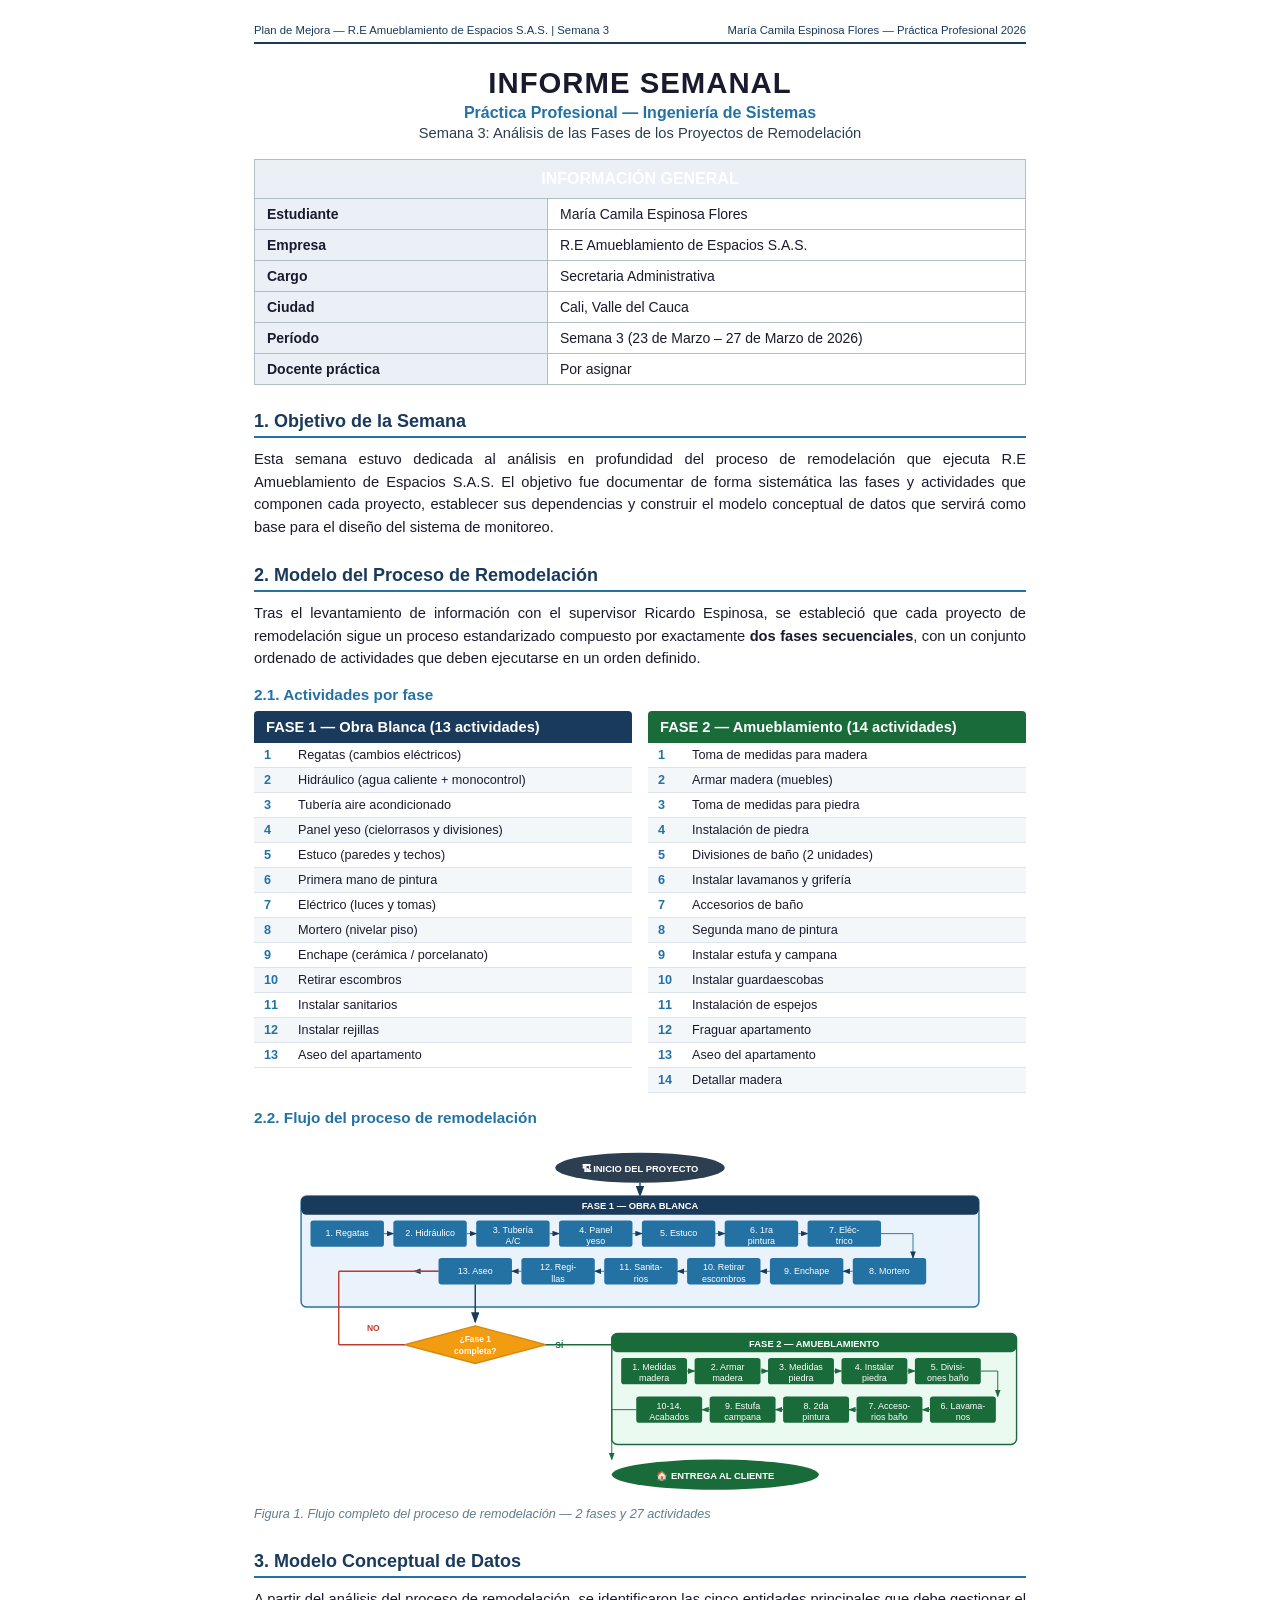
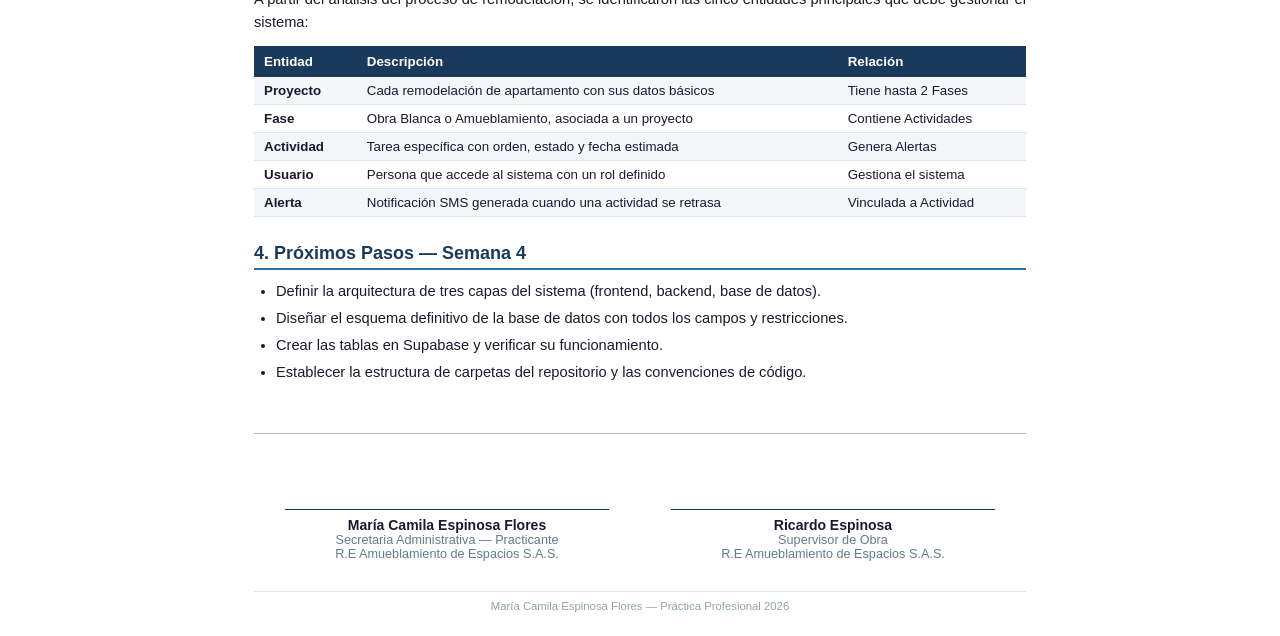
<file: docs/semana3_analisis_fases.html>
<!DOCTYPE html>
<html lang="es">
<head>
<meta charset="UTF-8">
<title>Informe Semana 3 — Análisis de Fases</title>
<style>
  @page { size: A4; margin: 1.8cm 2cm; }
  * { box-sizing: border-box; margin: 0; padding: 0; }
  body { font-family: Calibri, Arial, sans-serif; font-size: 11pt; color: #1a1a2e; background: #fff; max-width: 820px; margin: 0 auto; padding: 24px; }
  .page-header { display: flex; justify-content: space-between; align-items: center; border-bottom: 2px solid #1a3a5c; padding-bottom: 6px; margin-bottom: 18px; font-size: 8.5pt; color: #1a3a5c; }
  .report-title { text-align: center; margin: 22px 0 18px; }
  .report-title h1 { font-size: 22pt; font-weight: 900; letter-spacing: 1px; color: #1a1a2e; }
  .report-title h2 { font-size: 12pt; color: #2472a4; font-weight: 600; margin-top: 4px; }
  .report-title h3 { font-size: 11pt; font-weight: 400; margin-top: 3px; color: #2c3e50; }
  .info-table { width: 100%; border-collapse: collapse; margin: 18px 0; }
  .info-table .header-row td { background: #1a3a5c; color: #fff; text-align: center; font-size: 12pt; font-weight: 700; padding: 10px; }
  .info-table td { padding: 7px 12px; border: 1px solid #b0bec5; font-size: 10.5pt; }
  .info-table td:first-child { background: #eaf0f6; font-weight: 700; width: 38%; }
  h2.sec { color: #1a3a5c; font-size: 13.5pt; border-bottom: 2.5px solid #2472a4; padding-bottom: 4px; margin: 26px 0 10px; }
  h3.sub { color: #2472a4; font-size: 11.5pt; margin: 16px 0 7px; }
  p { margin-bottom: 9px; line-height: 1.55; text-align: justify; }
  ul { margin: 7px 0 7px 22px; }
  ul li { margin-bottom: 5px; line-height: 1.5; }
  table.data { width: 100%; border-collapse: collapse; margin: 12px 0; font-size: 10pt; }
  table.data th { background: #1a3a5c; color: #fff; padding: 8px 10px; text-align: left; }
  table.data td { padding: 6px 10px; border-bottom: 1px solid #dce3ea; }
  table.data tr:nth-child(even) td { background: #f4f7fa; }
  .diagram-box { margin: 20px 0; text-align: center; }
  .fig-caption { font-style: italic; font-size: 9.5pt; color: #607d8b; margin-top: 7px; }
  .sig-section { margin-top: 50px; border-top: 1px solid #b0bec5; padding-top: 20px; }
  .sig-row { display: flex; justify-content: space-around; margin-top: 10px; }
  .sig-block { text-align: center; width: 42%; }
  .sig-line { border-top: 1.5px solid #1a3a5c; margin-top: 45px; padding-top: 7px; font-size: 10pt; }
  .sig-name { font-weight: 700; font-size: 10.5pt; }
  .sig-role { font-size: 9.5pt; color: #607d8b; }
  .page-footer { text-align: center; font-size: 8.5pt; color: #90a4ae; border-top: 1px solid #dce3ea; margin-top: 30px; padding-top: 8px; }
  .two-col { display: flex; gap: 16px; }
  .col { flex: 1; }
  .phase-header { padding: 8px 12px; color: #fff; font-weight: 700; font-size: 11pt; border-radius: 4px 4px 0 0; }
  .ph-blue { background: #1a3a5c; }
  .ph-green { background: #1a6b3a; }
  .phase-table { width: 100%; border-collapse: collapse; }
  .phase-table td { padding: 5px 10px; border-bottom: 1px solid #dce3ea; font-size: 9.5pt; }
  .phase-table td:first-child { width: 28px; font-weight: 700; color: #2472a4; }
  .phase-table tr:nth-child(even) td { background: #f4f7fa; }
</style>
</head>
<body>

<div class="page-header">
  <span>Plan de Mejora — R.E Amueblamiento de Espacios S.A.S. | Semana 3</span>
  <span>María Camila Espinosa Flores — Práctica Profesional 2026</span>
</div>

<div class="report-title">
  <h1>INFORME SEMANAL</h1>
  <h2>Práctica Profesional — Ingeniería de Sistemas</h2>
  <h3>Semana 3: Análisis de las Fases de los Proyectos de Remodelación</h3>
</div>

<table class="info-table">
  <tr class="header-row"><td colspan="2">INFORMACIÓN GENERAL</td></tr>
  <tr><td>Estudiante</td><td>María Camila Espinosa Flores</td></tr>
  <tr><td>Empresa</td><td>R.E Amueblamiento de Espacios S.A.S.</td></tr>
  <tr><td>Cargo</td><td>Secretaria Administrativa</td></tr>
  <tr><td>Ciudad</td><td>Cali, Valle del Cauca</td></tr>
  <tr><td>Período</td><td>Semana 3 (23 de Marzo – 27 de Marzo de 2026)</td></tr>
  <tr><td>Docente práctica</td><td>Por asignar</td></tr>
</table>

<h2 class="sec">1. Objetivo de la Semana</h2>
<p>Esta semana estuvo dedicada al análisis en profundidad del proceso de remodelación que ejecuta R.E Amueblamiento de Espacios S.A.S. El objetivo fue documentar de forma sistemática las fases y actividades que componen cada proyecto, establecer sus dependencias y construir el modelo conceptual de datos que servirá como base para el diseño del sistema de monitoreo.</p>

<h2 class="sec">2. Modelo del Proceso de Remodelación</h2>
<p>Tras el levantamiento de información con el supervisor Ricardo Espinosa, se estableció que cada proyecto de remodelación sigue un proceso estandarizado compuesto por exactamente <strong>dos fases secuenciales</strong>, con un conjunto ordenado de actividades que deben ejecutarse en un orden definido.</p>

<h3 class="sub">2.1. Actividades por fase</h3>
<div class="two-col">
  <div class="col">
    <div class="phase-header ph-blue">FASE 1 — Obra Blanca (13 actividades)</div>
    <table class="phase-table">
      <tr><td>1</td><td>Regatas (cambios eléctricos)</td></tr>
      <tr><td>2</td><td>Hidráulico (agua caliente + monocontrol)</td></tr>
      <tr><td>3</td><td>Tubería aire acondicionado</td></tr>
      <tr><td>4</td><td>Panel yeso (cielorrasos y divisiones)</td></tr>
      <tr><td>5</td><td>Estuco (paredes y techos)</td></tr>
      <tr><td>6</td><td>Primera mano de pintura</td></tr>
      <tr><td>7</td><td>Eléctrico (luces y tomas)</td></tr>
      <tr><td>8</td><td>Mortero (nivelar piso)</td></tr>
      <tr><td>9</td><td>Enchape (cerámica / porcelanato)</td></tr>
      <tr><td>10</td><td>Retirar escombros</td></tr>
      <tr><td>11</td><td>Instalar sanitarios</td></tr>
      <tr><td>12</td><td>Instalar rejillas</td></tr>
      <tr><td>13</td><td>Aseo del apartamento</td></tr>
    </table>
  </div>
  <div class="col">
    <div class="phase-header ph-green">FASE 2 — Amueblamiento (14 actividades)</div>
    <table class="phase-table">
      <tr><td>1</td><td>Toma de medidas para madera</td></tr>
      <tr><td>2</td><td>Armar madera (muebles)</td></tr>
      <tr><td>3</td><td>Toma de medidas para piedra</td></tr>
      <tr><td>4</td><td>Instalación de piedra</td></tr>
      <tr><td>5</td><td>Divisiones de baño (2 unidades)</td></tr>
      <tr><td>6</td><td>Instalar lavamanos y grifería</td></tr>
      <tr><td>7</td><td>Accesorios de baño</td></tr>
      <tr><td>8</td><td>Segunda mano de pintura</td></tr>
      <tr><td>9</td><td>Instalar estufa y campana</td></tr>
      <tr><td>10</td><td>Instalar guardaescobas</td></tr>
      <tr><td>11</td><td>Instalación de espejos</td></tr>
      <tr><td>12</td><td>Fraguar apartamento</td></tr>
      <tr><td>13</td><td>Aseo del apartamento</td></tr>
      <tr><td>14</td><td>Detallar madera</td></tr>
    </table>
  </div>
</div>

<h3 class="sub">2.2. Flujo del proceso de remodelación</h3>
<div class="diagram-box">
<svg viewBox="0 0 820 370" width="100%" xmlns="http://www.w3.org/2000/svg" font-family="Calibri,Arial,sans-serif" font-size="9.5">
  <defs>
    <marker id="a" markerWidth="8" markerHeight="6" refX="7" refY="3" orient="auto"><polygon points="0 0,8 3,0 6" fill="#1a3a5c"/></marker>
    <marker id="b" markerWidth="8" markerHeight="6" refX="7" refY="3" orient="auto"><polygon points="0 0,8 3,0 6" fill="#1a6b3a"/></marker>
  </defs>
  <!-- INICIO -->
  <ellipse cx="410" cy="22" rx="90" ry="16" fill="#2c3e50"/>
  <text x="410" y="27" text-anchor="middle" fill="#fff" font-weight="bold" font-size="10">🏗 INICIO DEL PROYECTO</text>
  <line x1="410" y1="38" x2="410" y2="52" stroke="#1a3a5c" stroke-width="1.5" marker-end="url(#a)"/>

  <!-- FASE 1 box -->
  <rect x="50" y="52" width="720" height="118" rx="6" fill="#eaf3fb" stroke="#2472a4" stroke-width="1.5"/>
  <rect x="50" y="52" width="720" height="20" rx="6" fill="#1a3a5c"/>
  <text x="410" y="66" text-anchor="middle" fill="#fff" font-weight="bold" font-size="10">FASE 1 — OBRA BLANCA</text>

  <!-- Actividades F1 fila 1 -->
  <rect x="60" y="78" width="78" height="28" rx="3" fill="#2472a4"/>
  <text x="99" y="95" text-anchor="middle" fill="#fff">1. Regatas</text>
  <rect x="148" y="78" width="78" height="28" rx="3" fill="#2472a4"/>
  <text x="187" y="95" text-anchor="middle" fill="#fff">2. Hidráulico</text>
  <rect x="236" y="78" width="78" height="28" rx="3" fill="#2472a4"/>
  <text x="275" y="91" text-anchor="middle" fill="#fff">3. Tubería</text>
  <text x="275" y="103" text-anchor="middle" fill="#fff">A/C</text>
  <rect x="324" y="78" width="78" height="28" rx="3" fill="#2472a4"/>
  <text x="363" y="91" text-anchor="middle" fill="#fff">4. Panel</text>
  <text x="363" y="103" text-anchor="middle" fill="#fff">yeso</text>
  <rect x="412" y="78" width="78" height="28" rx="3" fill="#2472a4"/>
  <text x="451" y="95" text-anchor="middle" fill="#fff">5. Estuco</text>
  <rect x="500" y="78" width="78" height="28" rx="3" fill="#2472a4"/>
  <text x="539" y="91" text-anchor="middle" fill="#fff">6. 1ra</text>
  <text x="539" y="103" text-anchor="middle" fill="#fff">pintura</text>
  <rect x="588" y="78" width="78" height="28" rx="3" fill="#2472a4"/>
  <text x="627" y="91" text-anchor="middle" fill="#fff">7. Eléc-</text>
  <text x="627" y="103" text-anchor="middle" fill="#fff">trico</text>

  <!-- Flechas F1 fila 1 -->
  <line x1="138" y1="92" x2="148" y2="92" stroke="#2472a4" stroke-width="1" marker-end="url(#a)"/>
  <line x1="226" y1="92" x2="236" y2="92" stroke="#2472a4" stroke-width="1" marker-end="url(#a)"/>
  <line x1="314" y1="92" x2="324" y2="92" stroke="#2472a4" stroke-width="1" marker-end="url(#a)"/>
  <line x1="402" y1="92" x2="412" y2="92" stroke="#2472a4" stroke-width="1" marker-end="url(#a)"/>
  <line x1="490" y1="92" x2="500" y2="92" stroke="#2472a4" stroke-width="1" marker-end="url(#a)"/>
  <line x1="578" y1="92" x2="588" y2="92" stroke="#2472a4" stroke-width="1" marker-end="url(#a)"/>
  <line x1="666" y1="92" x2="700" y2="92" stroke="#2472a4" stroke-width="1"/>
  <line x1="700" y1="92" x2="700" y2="118" stroke="#2472a4" stroke-width="1" marker-end="url(#a)"/>

  <!-- Actividades F1 fila 2 -->
  <rect x="636" y="118" width="78" height="28" rx="3" fill="#2472a4"/>
  <text x="675" y="135" text-anchor="middle" fill="#fff">8. Mortero</text>
  <rect x="548" y="118" width="78" height="28" rx="3" fill="#2472a4"/>
  <text x="587" y="135" text-anchor="middle" fill="#fff">9. Enchape</text>
  <rect x="460" y="118" width="78" height="28" rx="3" fill="#2472a4"/>
  <text x="499" y="131" text-anchor="middle" fill="#fff">10. Retirar</text>
  <text x="499" y="143" text-anchor="middle" fill="#fff">escombros</text>
  <rect x="372" y="118" width="78" height="28" rx="3" fill="#2472a4"/>
  <text x="411" y="131" text-anchor="middle" fill="#fff">11. Sanita-</text>
  <text x="411" y="143" text-anchor="middle" fill="#fff">rios</text>
  <rect x="284" y="118" width="78" height="28" rx="3" fill="#2472a4"/>
  <text x="323" y="131" text-anchor="middle" fill="#fff">12. Regi-</text>
  <text x="323" y="143" text-anchor="middle" fill="#fff">llas</text>
  <rect x="196" y="118" width="78" height="28" rx="3" fill="#2472a4"/>
  <text x="235" y="135" text-anchor="middle" fill="#fff">13. Aseo</text>

  <!-- Flechas F1 fila 2 -->
  <line x1="636" y1="132" x2="626" y2="132" stroke="#2472a4" stroke-width="1" marker-end="url(#a)"/>
  <line x1="548" y1="132" x2="538" y2="132" stroke="#2472a4" stroke-width="1" marker-end="url(#a)"/>
  <line x1="460" y1="132" x2="450" y2="132" stroke="#2472a4" stroke-width="1" marker-end="url(#a)"/>
  <line x1="372" y1="132" x2="362" y2="132" stroke="#2472a4" stroke-width="1" marker-end="url(#a)"/>
  <line x1="284" y1="132" x2="274" y2="132" stroke="#2472a4" stroke-width="1" marker-end="url(#a)"/>
  <line x1="196" y1="132" x2="170" y2="132" stroke="#2472a4" stroke-width="1" marker-end="url(#a)"/>

  <!-- Flecha de Fase 1 a control -->
  <line x1="235" y1="146" x2="235" y2="186" stroke="#1a3a5c" stroke-width="1.5" marker-end="url(#a)"/>

  <!-- Control -->
  <polygon points="235,190 310,210 235,230 160,210" fill="#f39c12" stroke="#d68910" stroke-width="1.5"/>
  <text x="235" y="207" text-anchor="middle" font-size="9" font-weight="bold" fill="#fff">¿Fase 1</text>
  <text x="235" y="220" text-anchor="middle" font-size="9" font-weight="bold" fill="#fff">completa?</text>
  <text x="320" y="213" font-size="9" fill="#1a6b3a" font-weight="bold">SÍ</text>
  <text x="120" y="195" font-size="9" fill="#c0392b" font-weight="bold">NO</text>
  <line x1="90" y1="210" x2="160" y2="210" stroke="#c0392b" stroke-width="1.5"/>
  <line x1="90" y1="132" x2="90" y2="210" stroke="#c0392b" stroke-width="1.5"/>
  <line x1="90" y1="132" x2="196" y2="132" stroke="#c0392b" stroke-width="1.5"/>
  <line x1="310" y1="210" x2="410" y2="210" stroke="#1a6b3a" stroke-width="1.5" marker-end="url(#b)"/>

  <!-- FASE 2 box -->
  <rect x="380" y="198" width="430" height="118" rx="6" fill="#eafaf1" stroke="#1a6b3a" stroke-width="1.5"/>
  <rect x="380" y="198" width="430" height="20" rx="6" fill="#1a6b3a"/>
  <text x="595" y="212" text-anchor="middle" fill="#fff" font-weight="bold" font-size="10">FASE 2 — AMUEBLAMIENTO</text>

  <!-- Actividades F2 fila 1 -->
  <rect x="390" y="224" width="70" height="28" rx="3" fill="#1a6b3a"/>
  <text x="425" y="237" text-anchor="middle" fill="#fff">1. Medidas</text>
  <text x="425" y="249" text-anchor="middle" fill="#fff">madera</text>
  <rect x="468" y="224" width="70" height="28" rx="3" fill="#1a6b3a"/>
  <text x="503" y="237" text-anchor="middle" fill="#fff">2. Armar</text>
  <text x="503" y="249" text-anchor="middle" fill="#fff">madera</text>
  <rect x="546" y="224" width="70" height="28" rx="3" fill="#1a6b3a"/>
  <text x="581" y="237" text-anchor="middle" fill="#fff">3. Medidas</text>
  <text x="581" y="249" text-anchor="middle" fill="#fff">piedra</text>
  <rect x="624" y="224" width="70" height="28" rx="3" fill="#1a6b3a"/>
  <text x="659" y="237" text-anchor="middle" fill="#fff">4. Instalar</text>
  <text x="659" y="249" text-anchor="middle" fill="#fff">piedra</text>
  <rect x="702" y="224" width="70" height="28" rx="3" fill="#1a6b3a"/>
  <text x="737" y="237" text-anchor="middle" fill="#fff">5. Divisi-</text>
  <text x="737" y="249" text-anchor="middle" fill="#fff">ones baño</text>

  <!-- Flechas F2 fila 1 -->
  <line x1="460" y1="238" x2="468" y2="238" stroke="#1a6b3a" stroke-width="1" marker-end="url(#b)"/>
  <line x1="538" y1="238" x2="546" y2="238" stroke="#1a6b3a" stroke-width="1" marker-end="url(#b)"/>
  <line x1="616" y1="238" x2="624" y2="238" stroke="#1a6b3a" stroke-width="1" marker-end="url(#b)"/>
  <line x1="694" y1="238" x2="702" y2="238" stroke="#1a6b3a" stroke-width="1" marker-end="url(#b)"/>
  <line x1="772" y1="238" x2="790" y2="238" stroke="#1a6b3a" stroke-width="1"/>
  <line x1="790" y1="238" x2="790" y2="265" stroke="#1a6b3a" stroke-width="1" marker-end="url(#b)"/>

  <!-- Actividades F2 fila 2 (de derecha a izquierda) -->
  <rect x="718" y="265" width="70" height="28" rx="3" fill="#1a6b3a"/>
  <text x="753" y="278" text-anchor="middle" fill="#fff">6. Lavama-</text>
  <text x="753" y="290" text-anchor="middle" fill="#fff">nos</text>
  <rect x="640" y="265" width="70" height="28" rx="3" fill="#1a6b3a"/>
  <text x="675" y="278" text-anchor="middle" fill="#fff">7. Acceso-</text>
  <text x="675" y="290" text-anchor="middle" fill="#fff">rios baño</text>
  <rect x="562" y="265" width="70" height="28" rx="3" fill="#1a6b3a"/>
  <text x="597" y="278" text-anchor="middle" fill="#fff">8. 2da</text>
  <text x="597" y="290" text-anchor="middle" fill="#fff">pintura</text>
  <rect x="484" y="265" width="70" height="28" rx="3" fill="#1a6b3a"/>
  <text x="519" y="278" text-anchor="middle" fill="#fff">9. Estufa</text>
  <text x="519" y="290" text-anchor="middle" fill="#fff">campana</text>
  <rect x="406" y="265" width="70" height="28" rx="3" fill="#1a6b3a"/>
  <text x="441" y="278" text-anchor="middle" fill="#fff">10-14.</text>
  <text x="441" y="290" text-anchor="middle" fill="#fff">Acabados</text>

  <!-- Flechas F2 fila 2 -->
  <line x1="718" y1="279" x2="710" y2="279" stroke="#1a6b3a" stroke-width="1" marker-end="url(#b)"/>
  <line x1="640" y1="279" x2="632" y2="279" stroke="#1a6b3a" stroke-width="1" marker-end="url(#b)"/>
  <line x1="562" y1="279" x2="554" y2="279" stroke="#1a6b3a" stroke-width="1" marker-end="url(#b)"/>
  <line x1="484" y1="279" x2="476" y2="279" stroke="#1a6b3a" stroke-width="1" marker-end="url(#b)"/>
  <line x1="406" y1="279" x2="380" y2="279" stroke="#1a6b3a" stroke-width="1"/>
  <line x1="380" y1="279" x2="380" y2="332" stroke="#1a6b3a" stroke-width="1" marker-end="url(#b)"/>

  <!-- ENTREGA -->
  <ellipse cx="490" cy="348" rx="110" ry="16" fill="#1a6b3a"/>
  <text x="490" y="353" text-anchor="middle" fill="#fff" font-weight="bold" font-size="10">🏠 ENTREGA AL CLIENTE</text>
</svg>
<p class="fig-caption">Figura 1. Flujo completo del proceso de remodelación — 2 fases y 27 actividades</p>
</div>

<h2 class="sec">3. Modelo Conceptual de Datos</h2>
<p>A partir del análisis del proceso de remodelación, se identificaron las cinco entidades principales que debe gestionar el sistema:</p>
<table class="data">
  <tr><th>Entidad</th><th>Descripción</th><th>Relación</th></tr>
  <tr><td><strong>Proyecto</strong></td><td>Cada remodelación de apartamento con sus datos básicos</td><td>Tiene hasta 2 Fases</td></tr>
  <tr><td><strong>Fase</strong></td><td>Obra Blanca o Amueblamiento, asociada a un proyecto</td><td>Contiene Actividades</td></tr>
  <tr><td><strong>Actividad</strong></td><td>Tarea específica con orden, estado y fecha estimada</td><td>Genera Alertas</td></tr>
  <tr><td><strong>Usuario</strong></td><td>Persona que accede al sistema con un rol definido</td><td>Gestiona el sistema</td></tr>
  <tr><td><strong>Alerta</strong></td><td>Notificación SMS generada cuando una actividad se retrasa</td><td>Vinculada a Actividad</td></tr>
</table>

<h2 class="sec">4. Próximos Pasos — Semana 4</h2>
<ul>
  <li>Definir la arquitectura de tres capas del sistema (frontend, backend, base de datos).</li>
  <li>Diseñar el esquema definitivo de la base de datos con todos los campos y restricciones.</li>
  <li>Crear las tablas en Supabase y verificar su funcionamiento.</li>
  <li>Establecer la estructura de carpetas del repositorio y las convenciones de código.</li>
</ul>

<div class="sig-section">
  <div class="sig-row">
    <div class="sig-block">
      <div class="sig-line">
        <div class="sig-name">María Camila Espinosa Flores</div>
        <div class="sig-role">Secretaria Administrativa — Practicante<br>R.E Amueblamiento de Espacios S.A.S.</div>
      </div>
    </div>
    <div class="sig-block">
      <div class="sig-line">
        <div class="sig-name">Ricardo Espinosa</div>
        <div class="sig-role">Supervisor de Obra<br>R.E Amueblamiento de Espacios S.A.S.</div>
      </div>
    </div>
  </div>
</div>
<div class="page-footer">María Camila Espinosa Flores — Práctica Profesional 2026</div>
</body>
</html>
</file>
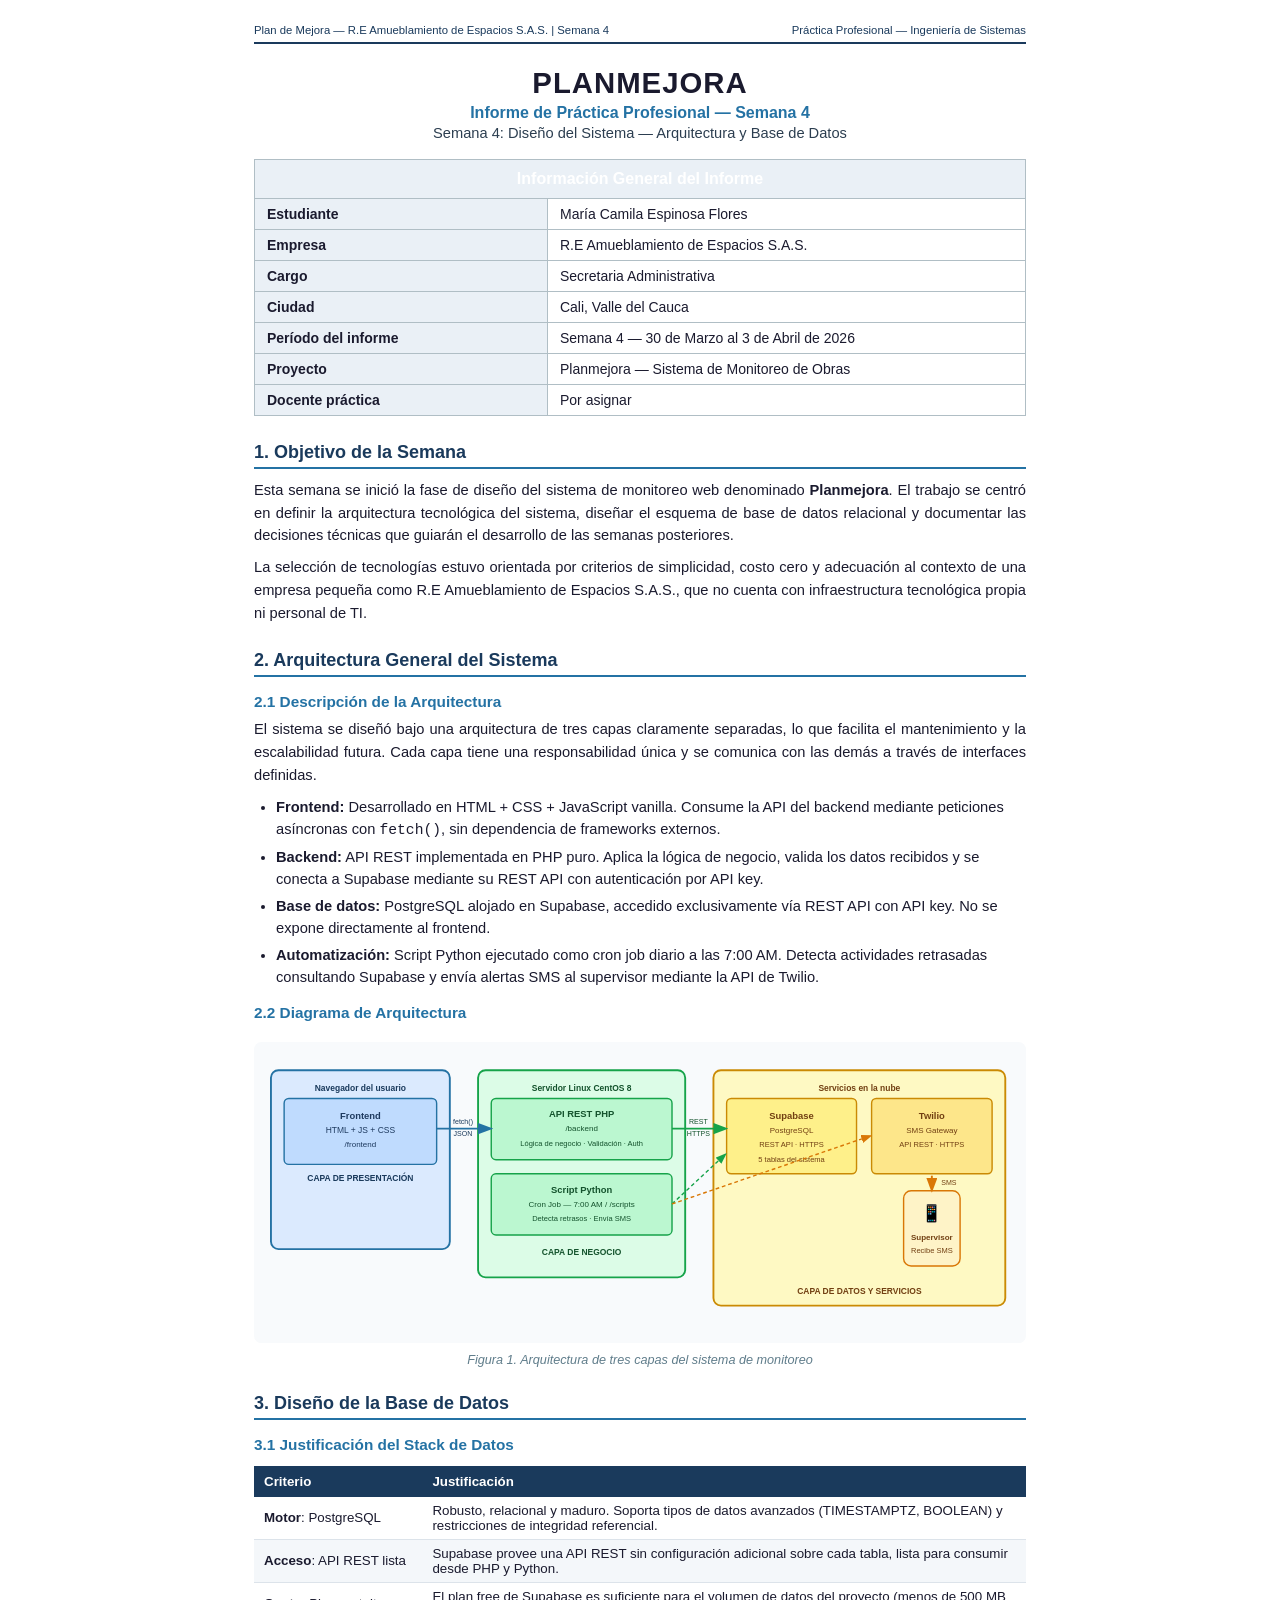
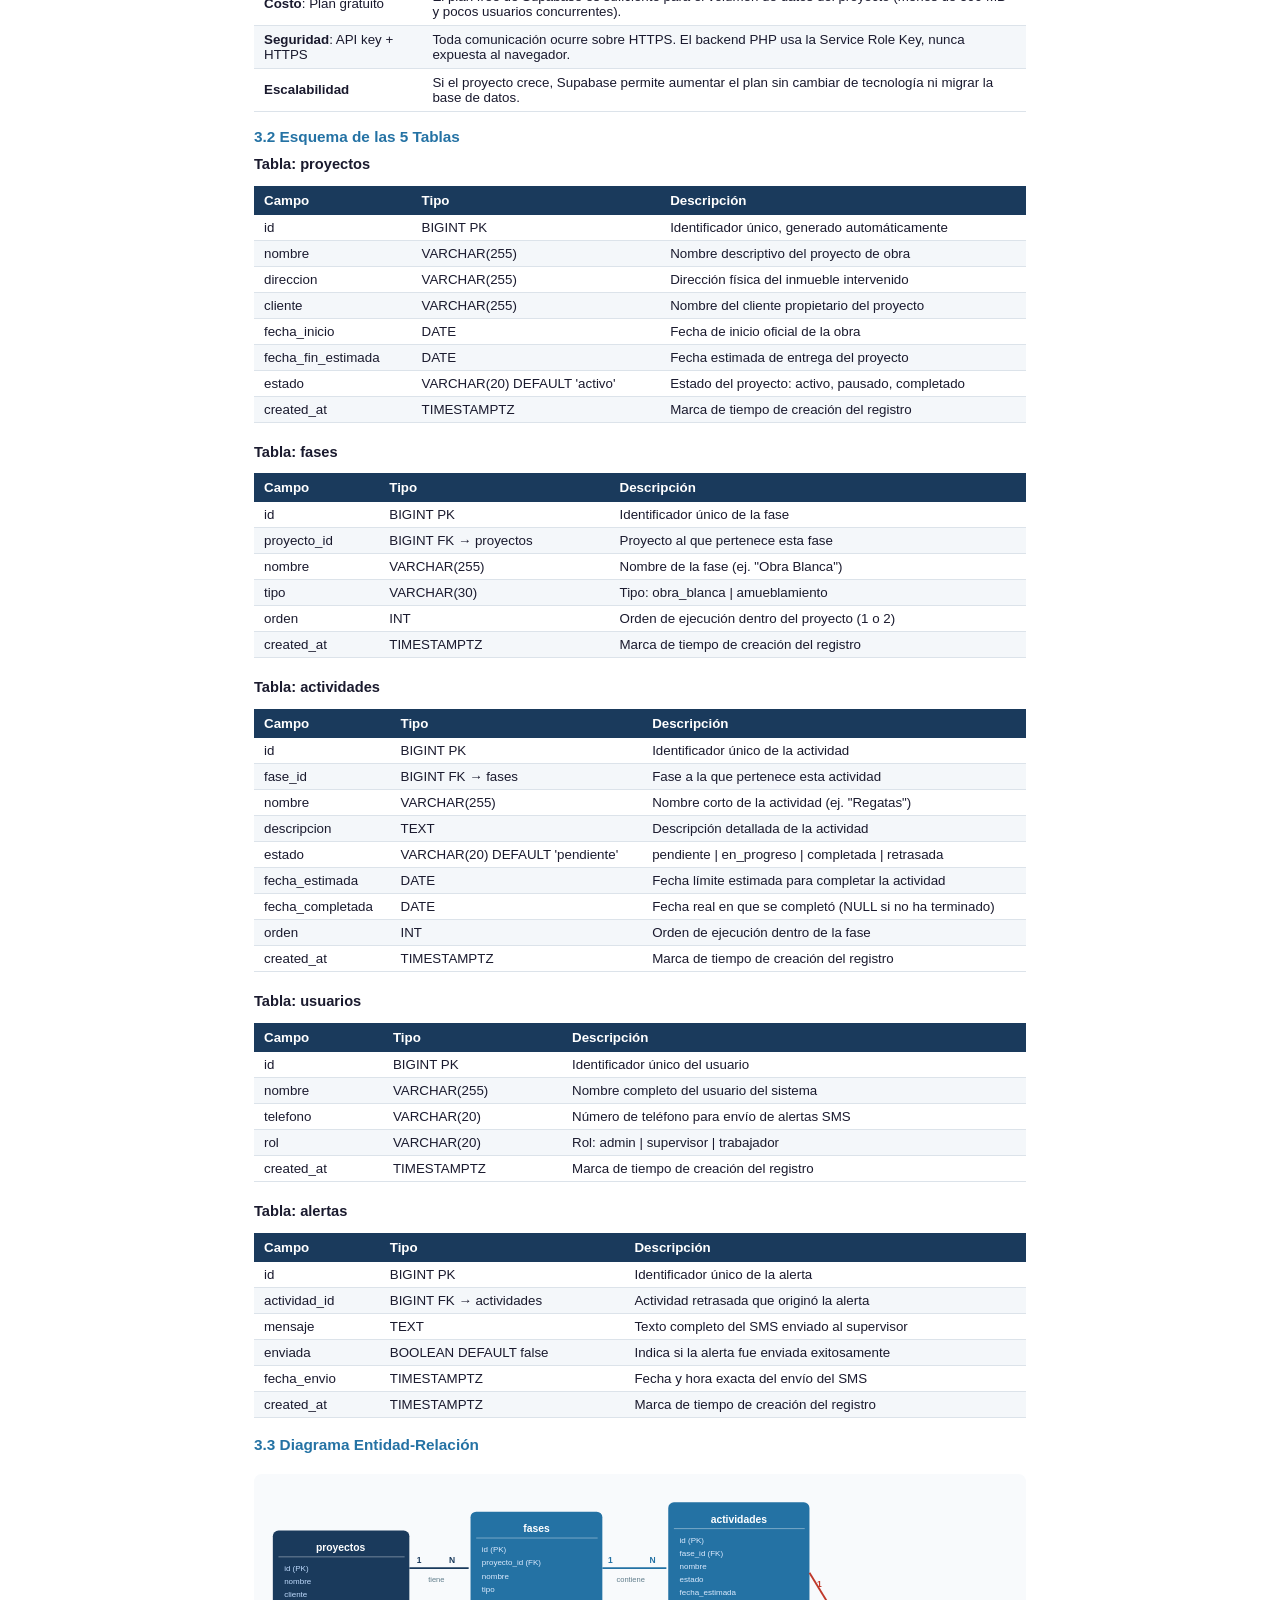
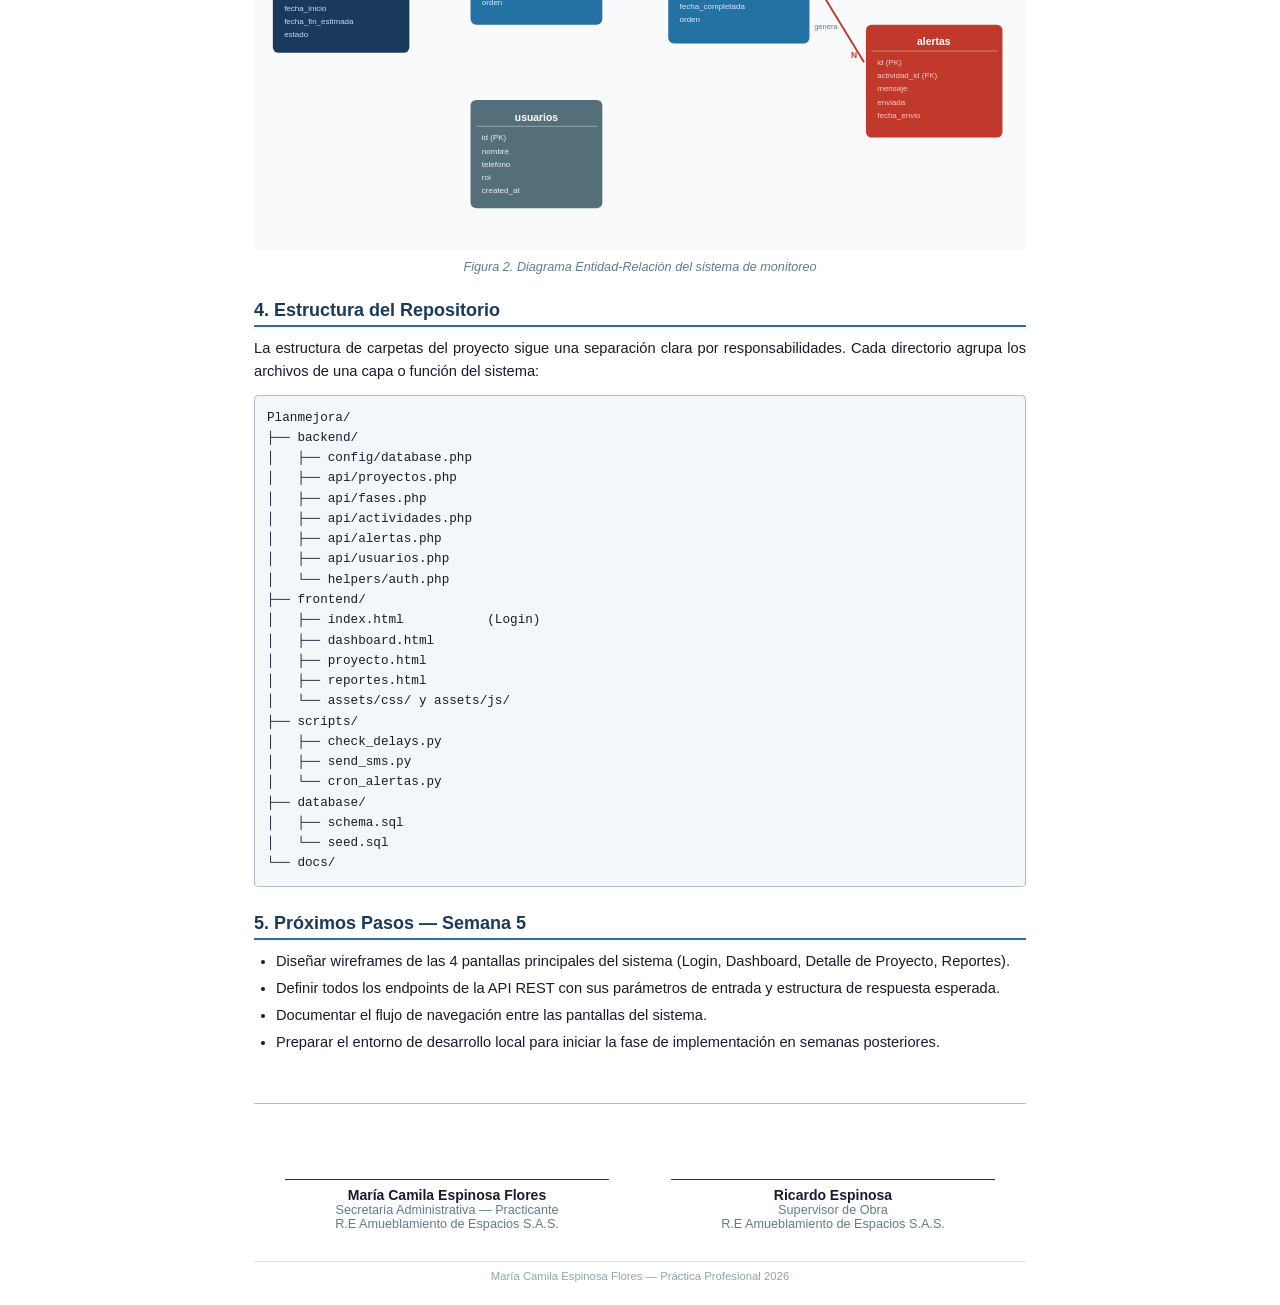
<file: docs/semana4_diseno_arquitectura_bd.html>
<!DOCTYPE html>
<html lang="es">
<head>
  <meta charset="UTF-8">
  <meta name="viewport" content="width=device-width, initial-scale=1.0">
  <title>Informe Semana 4 — Diseño del Sistema: Arquitectura y Base de Datos</title>
  <style>
    @page { size: A4; margin: 1.8cm 2cm; }
    * { box-sizing: border-box; margin: 0; padding: 0; }
    body { font-family: Calibri, Arial, sans-serif; font-size: 11pt; color: #1a1a2e; background: #fff; max-width: 820px; margin: 0 auto; padding: 24px; }
    .page-header { display: flex; justify-content: space-between; align-items: center; border-bottom: 2px solid #1a3a5c; padding-bottom: 6px; margin-bottom: 18px; font-size: 8.5pt; color: #1a3a5c; }
    .report-title { text-align: center; margin: 22px 0 18px; }
    .report-title h1 { font-size: 22pt; font-weight: 900; letter-spacing: 1px; color: #1a1a2e; }
    .report-title h2 { font-size: 12pt; color: #2472a4; font-weight: 600; margin-top: 4px; }
    .report-title h3 { font-size: 11pt; font-weight: 400; margin-top: 3px; color: #2c3e50; }
    .info-table { width: 100%; border-collapse: collapse; margin: 18px 0; }
    .info-table .header-row td { background: #1a3a5c; color: #fff; text-align: center; font-size: 12pt; font-weight: 700; padding: 10px; }
    .info-table td { padding: 7px 12px; border: 1px solid #b0bec5; font-size: 10.5pt; }
    .info-table td:first-child { background: #eaf0f6; font-weight: 700; width: 38%; }
    h2.sec { color: #1a3a5c; font-size: 13.5pt; border-bottom: 2.5px solid #2472a4; padding-bottom: 4px; margin: 26px 0 10px; }
    h3.sub { color: #2472a4; font-size: 11.5pt; margin: 16px 0 7px; }
    p { margin-bottom: 9px; line-height: 1.55; text-align: justify; }
    ul { margin: 7px 0 7px 22px; }
    ul li { margin-bottom: 5px; line-height: 1.5; }
    table.data { width: 100%; border-collapse: collapse; margin: 12px 0; font-size: 10pt; }
    table.data th { background: #1a3a5c; color: #fff; padding: 8px 10px; text-align: left; }
    table.data td { padding: 6px 10px; border-bottom: 1px solid #dce3ea; }
    table.data tr:nth-child(even) td { background: #f4f7fa; }
    .diagram-box { margin: 20px 0; text-align: center; }
    .fig-caption { font-style: italic; font-size: 9.5pt; color: #607d8b; margin-top: 7px; }
    .sig-section { margin-top: 50px; border-top: 1px solid #b0bec5; padding-top: 20px; }
    .sig-row { display: flex; justify-content: space-around; margin-top: 10px; }
    .sig-block { text-align: center; width: 42%; }
    .sig-line { border-top: 1.5px solid #1a3a5c; margin-top: 45px; padding-top: 7px; font-size: 10pt; }
    .sig-name { font-weight: 700; font-size: 10.5pt; }
    .sig-role { font-size: 9.5pt; color: #607d8b; }
    .page-footer { text-align: center; font-size: 8.5pt; color: #90a4ae; border-top: 1px solid #dce3ea; margin-top: 30px; padding-top: 8px; }
    .folder-tree { background: #f4f7fa; font-family: 'Courier New', Courier, monospace; font-size: 9.5pt; padding: 12px; border-radius: 4px; border: 1px solid #b0bec5; white-space: pre; line-height: 1.6; margin: 12px 0; }
    .subtable { width: 100%; border-collapse: collapse; margin: 10px 0 18px; font-size: 10pt; }
    .subtable th { background: #1a3a5c; color: #fff; padding: 7px 10px; text-align: left; }
    .subtable td { padding: 5px 10px; border-bottom: 1px solid #dce3ea; }
    .subtable tr:nth-child(even) td { background: #f4f7fa; }
  </style>
</head>
<body>

  <div class="page-header">
    <span>Plan de Mejora — R.E Amueblamiento de Espacios S.A.S. | Semana 4</span>
    <span>Práctica Profesional — Ingeniería de Sistemas</span>
  </div>

  <div class="report-title">
    <h1>PLANMEJORA</h1>
    <h2>Informe de Práctica Profesional — Semana 4</h2>
    <h3>Semana 4: Diseño del Sistema — Arquitectura y Base de Datos</h3>
  </div>

  <table class="info-table">
    <tr class="header-row"><td colspan="2">Información General del Informe</td></tr>
    <tr><td>Estudiante</td><td>María Camila Espinosa Flores</td></tr>
    <tr><td>Empresa</td><td>R.E Amueblamiento de Espacios S.A.S.</td></tr>
    <tr><td>Cargo</td><td>Secretaria Administrativa</td></tr>
    <tr><td>Ciudad</td><td>Cali, Valle del Cauca</td></tr>
    <tr><td>Período del informe</td><td>Semana 4 — 30 de Marzo al 3 de Abril de 2026</td></tr>
    <tr><td>Proyecto</td><td>Planmejora — Sistema de Monitoreo de Obras</td></tr>
    <tr><td>Docente práctica</td><td>Por asignar</td></tr>
  </table>

  <!-- SECCIÓN 1 -->
  <h2 class="sec">1. Objetivo de la Semana</h2>
  <p>
    Esta semana se inició la fase de diseño del sistema de monitoreo web denominado <strong>Planmejora</strong>. El trabajo se centró en definir la arquitectura tecnológica del sistema, diseñar el esquema de base de datos relacional y documentar las decisiones técnicas que guiarán el desarrollo de las semanas posteriores.
  </p>
  <p>
    La selección de tecnologías estuvo orientada por criterios de simplicidad, costo cero y adecuación al contexto de una empresa pequeña como R.E Amueblamiento de Espacios S.A.S., que no cuenta con infraestructura tecnológica propia ni personal de TI.
  </p>

  <!-- SECCIÓN 2 -->
  <h2 class="sec">2. Arquitectura General del Sistema</h2>

  <h3 class="sub">2.1 Descripción de la Arquitectura</h3>
  <p>
    El sistema se diseñó bajo una arquitectura de tres capas claramente separadas, lo que facilita el mantenimiento y la escalabilidad futura. Cada capa tiene una responsabilidad única y se comunica con las demás a través de interfaces definidas.
  </p>
  <ul>
    <li><strong>Frontend:</strong> Desarrollado en HTML + CSS + JavaScript vanilla. Consume la API del backend mediante peticiones asíncronas con <code>fetch()</code>, sin dependencia de frameworks externos.</li>
    <li><strong>Backend:</strong> API REST implementada en PHP puro. Aplica la lógica de negocio, valida los datos recibidos y se conecta a Supabase mediante su REST API con autenticación por API key.</li>
    <li><strong>Base de datos:</strong> PostgreSQL alojado en Supabase, accedido exclusivamente vía REST API con API key. No se expone directamente al frontend.</li>
    <li><strong>Automatización:</strong> Script Python ejecutado como cron job diario a las 7:00 AM. Detecta actividades retrasadas consultando Supabase y envía alertas SMS al supervisor mediante la API de Twilio.</li>
  </ul>

  <h3 class="sub">2.2 Diagrama de Arquitectura</h3>
  <div class="diagram-box">
    <svg viewBox="0 0 820 320" width="100%" xmlns="http://www.w3.org/2000/svg" font-family="Calibri, Arial, sans-serif">

      <!-- Fondo general -->
      <rect x="0" y="0" width="820" height="320" fill="#f8fafc" rx="8"/>

      <!-- CAPA FRONTEND -->
      <rect x="18" y="30" width="190" height="190" fill="#dbeafe" stroke="#2472a4" stroke-width="2" rx="8"/>
      <text x="113" y="52" text-anchor="middle" font-size="9" font-weight="700" fill="#1a3a5c">Navegador del usuario</text>
      <rect x="32" y="60" width="162" height="70" fill="#bfdbfe" stroke="#2472a4" stroke-width="1.5" rx="5"/>
      <text x="113" y="82" text-anchor="middle" font-size="10" font-weight="700" fill="#1e3a5f">Frontend</text>
      <text x="113" y="97" text-anchor="middle" font-size="9" fill="#1e3a5f">HTML + JS + CSS</text>
      <text x="113" y="112" text-anchor="middle" font-size="8.5" fill="#1e3a5f">/frontend</text>
      <text x="113" y="148" text-anchor="middle" font-size="9" fill="#1a3a5c" font-weight="700">CAPA DE PRESENTACIÓN</text>

      <!-- CAPA BACKEND / SERVIDOR -->
      <rect x="238" y="30" width="220" height="220" fill="#dcfce7" stroke="#16a34a" stroke-width="2" rx="8"/>
      <text x="348" y="52" text-anchor="middle" font-size="9" font-weight="700" fill="#14532d">Servidor Linux CentOS 8</text>
      <!-- Subcaja API -->
      <rect x="252" y="60" width="192" height="65" fill="#bbf7d0" stroke="#16a34a" stroke-width="1.5" rx="5"/>
      <text x="348" y="80" text-anchor="middle" font-size="10" font-weight="700" fill="#14532d">API REST PHP</text>
      <text x="348" y="95" text-anchor="middle" font-size="8.5" fill="#14532d">/backend</text>
      <text x="348" y="110" text-anchor="middle" font-size="8" fill="#14532d">Lógica de negocio · Validación · Auth</text>
      <!-- Subcaja Script Python -->
      <rect x="252" y="140" width="192" height="65" fill="#bbf7d0" stroke="#16a34a" stroke-width="1.5" rx="5"/>
      <text x="348" y="160" text-anchor="middle" font-size="10" font-weight="700" fill="#14532d">Script Python</text>
      <text x="348" y="175" text-anchor="middle" font-size="8.5" fill="#14532d">Cron Job — 7:00 AM / /scripts</text>
      <text x="348" y="190" text-anchor="middle" font-size="8" fill="#14532d">Detecta retrasos · Envía SMS</text>
      <text x="348" y="226" text-anchor="middle" font-size="9" fill="#14532d" font-weight="700">CAPA DE NEGOCIO</text>

      <!-- CAPA SERVICIOS EN LA NUBE -->
      <rect x="488" y="30" width="310" height="250" fill="#fef9c3" stroke="#ca8a04" stroke-width="2" rx="8"/>
      <text x="643" y="52" text-anchor="middle" font-size="9" font-weight="700" fill="#713f12">Servicios en la nube</text>
      <!-- Subcaja Supabase -->
      <rect x="502" y="60" width="138" height="80" fill="#fef08a" stroke="#ca8a04" stroke-width="1.5" rx="5"/>
      <text x="571" y="82" text-anchor="middle" font-size="10" font-weight="700" fill="#713f12">Supabase</text>
      <text x="571" y="97" text-anchor="middle" font-size="8.5" fill="#713f12">PostgreSQL</text>
      <text x="571" y="112" text-anchor="middle" font-size="8" fill="#713f12">REST API · HTTPS</text>
      <text x="571" y="127" text-anchor="middle" font-size="8" fill="#713f12">5 tablas del sistema</text>
      <!-- Subcaja Twilio -->
      <rect x="656" y="60" width="128" height="80" fill="#fde68a" stroke="#ca8a04" stroke-width="1.5" rx="5"/>
      <text x="720" y="82" text-anchor="middle" font-size="10" font-weight="700" fill="#713f12">Twilio</text>
      <text x="720" y="97" text-anchor="middle" font-size="8.5" fill="#713f12">SMS Gateway</text>
      <text x="720" y="112" text-anchor="middle" font-size="8" fill="#713f12">API REST · HTTPS</text>
      <!-- Ícono móvil supervisor -->
      <rect x="690" y="158" width="60" height="80" fill="#fef3c7" stroke="#d97706" stroke-width="1.5" rx="8"/>
      <text x="720" y="188" text-anchor="middle" font-size="18">📱</text>
      <text x="720" y="210" text-anchor="middle" font-size="8.5" fill="#713f12" font-weight="700">Supervisor</text>
      <text x="720" y="224" text-anchor="middle" font-size="8" fill="#713f12">Recibe SMS</text>
      <text x="643" y="268" text-anchor="middle" font-size="9" fill="#713f12" font-weight="700">CAPA DE DATOS Y SERVICIOS</text>

      <!-- FLECHA: Frontend → Backend -->
      <defs>
        <marker id="arrowBlue" markerWidth="8" markerHeight="8" refX="6" refY="3" orient="auto">
          <path d="M0,0 L0,6 L8,3 z" fill="#2472a4"/>
        </marker>
        <marker id="arrowGreen" markerWidth="8" markerHeight="8" refX="6" refY="3" orient="auto">
          <path d="M0,0 L0,6 L8,3 z" fill="#16a34a"/>
        </marker>
        <marker id="arrowOrange" markerWidth="8" markerHeight="8" refX="6" refY="3" orient="auto">
          <path d="M0,0 L0,6 L8,3 z" fill="#d97706"/>
        </marker>
      </defs>
      <!-- Frontend → Backend API -->
      <line x1="194" y1="92" x2="250" y2="92" stroke="#2472a4" stroke-width="2" marker-end="url(#arrowBlue)"/>
      <text x="222" y="87" text-anchor="middle" font-size="7.5" fill="#1a3a5c">fetch()</text>
      <text x="222" y="100" text-anchor="middle" font-size="7.5" fill="#1a3a5c">JSON</text>
      <!-- Backend API → Supabase -->
      <line x1="444" y1="92" x2="500" y2="92" stroke="#16a34a" stroke-width="2" marker-end="url(#arrowGreen)"/>
      <text x="472" y="87" text-anchor="middle" font-size="7.5" fill="#14532d">REST</text>
      <text x="472" y="100" text-anchor="middle" font-size="7.5" fill="#14532d">HTTPS</text>
      <!-- Script Python → Supabase -->
      <line x1="444" y1="172" x2="500" y2="120" stroke="#16a34a" stroke-width="1.5" stroke-dasharray="4,3" marker-end="url(#arrowGreen)"/>
      <!-- Script Python → Twilio -->
      <line x1="444" y1="172" x2="654" y2="100" stroke="#d97706" stroke-width="1.5" stroke-dasharray="4,3" marker-end="url(#arrowOrange)"/>
      <!-- Twilio → Supervisor -->
      <line x1="720" y1="142" x2="720" y2="156" stroke="#d97706" stroke-width="2" marker-end="url(#arrowOrange)"/>
      <text x="730" y="152" font-size="7.5" fill="#713f12">SMS</text>
    </svg>
    <div class="fig-caption">Figura 1. Arquitectura de tres capas del sistema de monitoreo</div>
  </div>

  <!-- SECCIÓN 3 -->
  <h2 class="sec">3. Diseño de la Base de Datos</h2>

  <h3 class="sub">3.1 Justificación del Stack de Datos</h3>
  <table class="data">
    <thead>
      <tr><th>Criterio</th><th>Justificación</th></tr>
    </thead>
    <tbody>
      <tr><td><strong>Motor</strong>: PostgreSQL</td><td>Robusto, relacional y maduro. Soporta tipos de datos avanzados (TIMESTAMPTZ, BOOLEAN) y restricciones de integridad referencial.</td></tr>
      <tr><td><strong>Acceso</strong>: API REST lista</td><td>Supabase provee una API REST sin configuración adicional sobre cada tabla, lista para consumir desde PHP y Python.</td></tr>
      <tr><td><strong>Costo</strong>: Plan gratuito</td><td>El plan free de Supabase es suficiente para el volumen de datos del proyecto (menos de 500 MB y pocos usuarios concurrentes).</td></tr>
      <tr><td><strong>Seguridad</strong>: API key + HTTPS</td><td>Toda comunicación ocurre sobre HTTPS. El backend PHP usa la Service Role Key, nunca expuesta al navegador.</td></tr>
      <tr><td><strong>Escalabilidad</strong></td><td>Si el proyecto crece, Supabase permite aumentar el plan sin cambiar de tecnología ni migrar la base de datos.</td></tr>
    </tbody>
  </table>

  <h3 class="sub">3.2 Esquema de las 5 Tablas</h3>

  <p><strong>Tabla: proyectos</strong></p>
  <table class="subtable">
    <thead><tr><th>Campo</th><th>Tipo</th><th>Descripción</th></tr></thead>
    <tbody>
      <tr><td>id</td><td>BIGINT PK</td><td>Identificador único, generado automáticamente</td></tr>
      <tr><td>nombre</td><td>VARCHAR(255)</td><td>Nombre descriptivo del proyecto de obra</td></tr>
      <tr><td>direccion</td><td>VARCHAR(255)</td><td>Dirección física del inmueble intervenido</td></tr>
      <tr><td>cliente</td><td>VARCHAR(255)</td><td>Nombre del cliente propietario del proyecto</td></tr>
      <tr><td>fecha_inicio</td><td>DATE</td><td>Fecha de inicio oficial de la obra</td></tr>
      <tr><td>fecha_fin_estimada</td><td>DATE</td><td>Fecha estimada de entrega del proyecto</td></tr>
      <tr><td>estado</td><td>VARCHAR(20) DEFAULT 'activo'</td><td>Estado del proyecto: activo, pausado, completado</td></tr>
      <tr><td>created_at</td><td>TIMESTAMPTZ</td><td>Marca de tiempo de creación del registro</td></tr>
    </tbody>
  </table>

  <p><strong>Tabla: fases</strong></p>
  <table class="subtable">
    <thead><tr><th>Campo</th><th>Tipo</th><th>Descripción</th></tr></thead>
    <tbody>
      <tr><td>id</td><td>BIGINT PK</td><td>Identificador único de la fase</td></tr>
      <tr><td>proyecto_id</td><td>BIGINT FK → proyectos</td><td>Proyecto al que pertenece esta fase</td></tr>
      <tr><td>nombre</td><td>VARCHAR(255)</td><td>Nombre de la fase (ej. "Obra Blanca")</td></tr>
      <tr><td>tipo</td><td>VARCHAR(30)</td><td>Tipo: obra_blanca | amueblamiento</td></tr>
      <tr><td>orden</td><td>INT</td><td>Orden de ejecución dentro del proyecto (1 o 2)</td></tr>
      <tr><td>created_at</td><td>TIMESTAMPTZ</td><td>Marca de tiempo de creación del registro</td></tr>
    </tbody>
  </table>

  <p><strong>Tabla: actividades</strong></p>
  <table class="subtable">
    <thead><tr><th>Campo</th><th>Tipo</th><th>Descripción</th></tr></thead>
    <tbody>
      <tr><td>id</td><td>BIGINT PK</td><td>Identificador único de la actividad</td></tr>
      <tr><td>fase_id</td><td>BIGINT FK → fases</td><td>Fase a la que pertenece esta actividad</td></tr>
      <tr><td>nombre</td><td>VARCHAR(255)</td><td>Nombre corto de la actividad (ej. "Regatas")</td></tr>
      <tr><td>descripcion</td><td>TEXT</td><td>Descripción detallada de la actividad</td></tr>
      <tr><td>estado</td><td>VARCHAR(20) DEFAULT 'pendiente'</td><td>pendiente | en_progreso | completada | retrasada</td></tr>
      <tr><td>fecha_estimada</td><td>DATE</td><td>Fecha límite estimada para completar la actividad</td></tr>
      <tr><td>fecha_completada</td><td>DATE</td><td>Fecha real en que se completó (NULL si no ha terminado)</td></tr>
      <tr><td>orden</td><td>INT</td><td>Orden de ejecución dentro de la fase</td></tr>
      <tr><td>created_at</td><td>TIMESTAMPTZ</td><td>Marca de tiempo de creación del registro</td></tr>
    </tbody>
  </table>

  <p><strong>Tabla: usuarios</strong></p>
  <table class="subtable">
    <thead><tr><th>Campo</th><th>Tipo</th><th>Descripción</th></tr></thead>
    <tbody>
      <tr><td>id</td><td>BIGINT PK</td><td>Identificador único del usuario</td></tr>
      <tr><td>nombre</td><td>VARCHAR(255)</td><td>Nombre completo del usuario del sistema</td></tr>
      <tr><td>telefono</td><td>VARCHAR(20)</td><td>Número de teléfono para envío de alertas SMS</td></tr>
      <tr><td>rol</td><td>VARCHAR(20)</td><td>Rol: admin | supervisor | trabajador</td></tr>
      <tr><td>created_at</td><td>TIMESTAMPTZ</td><td>Marca de tiempo de creación del registro</td></tr>
    </tbody>
  </table>

  <p><strong>Tabla: alertas</strong></p>
  <table class="subtable">
    <thead><tr><th>Campo</th><th>Tipo</th><th>Descripción</th></tr></thead>
    <tbody>
      <tr><td>id</td><td>BIGINT PK</td><td>Identificador único de la alerta</td></tr>
      <tr><td>actividad_id</td><td>BIGINT FK → actividades</td><td>Actividad retrasada que originó la alerta</td></tr>
      <tr><td>mensaje</td><td>TEXT</td><td>Texto completo del SMS enviado al supervisor</td></tr>
      <tr><td>enviada</td><td>BOOLEAN DEFAULT false</td><td>Indica si la alerta fue enviada exitosamente</td></tr>
      <tr><td>fecha_envio</td><td>TIMESTAMPTZ</td><td>Fecha y hora exacta del envío del SMS</td></tr>
      <tr><td>created_at</td><td>TIMESTAMPTZ</td><td>Marca de tiempo de creación del registro</td></tr>
    </tbody>
  </table>

  <h3 class="sub">3.3 Diagrama Entidad-Relación</h3>
  <div class="diagram-box">
    <svg viewBox="0 0 820 400" width="100%" xmlns="http://www.w3.org/2000/svg" font-family="Calibri, Arial, sans-serif">
      <rect x="0" y="0" width="820" height="400" fill="#f8fafc" rx="8"/>

      <!-- proyectos -->
      <rect x="20" y="60" width="145" height="130" fill="#1a3a5c" rx="6"/>
      <text x="92" y="82" text-anchor="middle" font-size="11" font-weight="700" fill="#fff">proyectos</text>
      <line x1="26" y1="88" x2="160" y2="88" stroke="#fff" stroke-width="0.8" opacity="0.5"/>
      <text x="32" y="103" font-size="8.5" fill="#bfdbfe">id (PK)</text>
      <text x="32" y="117" font-size="8.5" fill="#bfdbfe">nombre</text>
      <text x="32" y="131" font-size="8.5" fill="#bfdbfe">cliente</text>
      <text x="32" y="145" font-size="8.5" fill="#bfdbfe">fecha_inicio</text>
      <text x="32" y="159" font-size="8.5" fill="#bfdbfe">fecha_fin_estimada</text>
      <text x="32" y="173" font-size="8.5" fill="#bfdbfe">estado</text>

      <!-- fases -->
      <rect x="230" y="40" width="140" height="120" fill="#2472a4" rx="6"/>
      <text x="300" y="62" text-anchor="middle" font-size="11" font-weight="700" fill="#fff">fases</text>
      <line x1="236" y1="68" x2="365" y2="68" stroke="#fff" stroke-width="0.8" opacity="0.5"/>
      <text x="242" y="83" font-size="8.5" fill="#dbeafe">id (PK)</text>
      <text x="242" y="97" font-size="8.5" fill="#dbeafe">proyecto_id (FK)</text>
      <text x="242" y="111" font-size="8.5" fill="#dbeafe">nombre</text>
      <text x="242" y="125" font-size="8.5" fill="#dbeafe">tipo</text>
      <text x="242" y="139" font-size="8.5" fill="#dbeafe">orden</text>

      <!-- actividades -->
      <rect x="440" y="30" width="150" height="150" fill="#2472a4" rx="6"/>
      <text x="515" y="52" text-anchor="middle" font-size="11" font-weight="700" fill="#fff">actividades</text>
      <line x1="446" y1="58" x2="585" y2="58" stroke="#fff" stroke-width="0.8" opacity="0.5"/>
      <text x="452" y="73" font-size="8.5" fill="#dbeafe">id (PK)</text>
      <text x="452" y="87" font-size="8.5" fill="#dbeafe">fase_id (FK)</text>
      <text x="452" y="101" font-size="8.5" fill="#dbeafe">nombre</text>
      <text x="452" y="115" font-size="8.5" fill="#dbeafe">estado</text>
      <text x="452" y="129" font-size="8.5" fill="#dbeafe">fecha_estimada</text>
      <text x="452" y="143" font-size="8.5" fill="#dbeafe">fecha_completada</text>
      <text x="452" y="157" font-size="8.5" fill="#dbeafe">orden</text>

      <!-- usuarios -->
      <rect x="230" y="240" width="140" height="115" fill="#546e7a" rx="6"/>
      <text x="300" y="262" text-anchor="middle" font-size="11" font-weight="700" fill="#fff">usuarios</text>
      <line x1="236" y1="268" x2="365" y2="268" stroke="#fff" stroke-width="0.8" opacity="0.5"/>
      <text x="242" y="283" font-size="8.5" fill="#eceff1">id (PK)</text>
      <text x="242" y="297" font-size="8.5" fill="#eceff1">nombre</text>
      <text x="242" y="311" font-size="8.5" fill="#eceff1">telefono</text>
      <text x="242" y="325" font-size="8.5" fill="#eceff1">rol</text>
      <text x="242" y="339" font-size="8.5" fill="#eceff1">created_at</text>

      <!-- alertas -->
      <rect x="650" y="160" width="145" height="120" fill="#c0392b" rx="6"/>
      <text x="722" y="182" text-anchor="middle" font-size="11" font-weight="700" fill="#fff">alertas</text>
      <line x1="656" y1="188" x2="790" y2="188" stroke="#fff" stroke-width="0.8" opacity="0.5"/>
      <text x="662" y="203" font-size="8.5" fill="#fecaca">id (PK)</text>
      <text x="662" y="217" font-size="8.5" fill="#fecaca">actividad_id (FK)</text>
      <text x="662" y="231" font-size="8.5" fill="#fecaca">mensaje</text>
      <text x="662" y="245" font-size="8.5" fill="#fecaca">enviada</text>
      <text x="662" y="259" font-size="8.5" fill="#fecaca">fecha_envio</text>

      <!-- Relaciones -->
      <!-- proyectos → fases -->
      <line x1="165" y1="100" x2="228" y2="100" stroke="#1a3a5c" stroke-width="2"/>
      <text x="173" y="95" font-size="9" fill="#1a3a5c" font-weight="700">1</text>
      <text x="207" y="95" font-size="9" fill="#1a3a5c" font-weight="700">N</text>
      <text x="185" y="115" font-size="8" fill="#607d8b">tiene</text>

      <!-- fases → actividades -->
      <line x1="370" y1="100" x2="438" y2="100" stroke="#2472a4" stroke-width="2"/>
      <text x="376" y="95" font-size="9" fill="#2472a4" font-weight="700">1</text>
      <text x="420" y="95" font-size="9" fill="#2472a4" font-weight="700">N</text>
      <text x="385" y="115" font-size="8" fill="#607d8b">contiene</text>

      <!-- actividades → alertas -->
      <line x1="590" y1="105" x2="648" y2="200" stroke="#c0392b" stroke-width="2"/>
      <text x="598" y="120" font-size="9" fill="#c0392b" font-weight="700">1</text>
      <text x="634" y="195" font-size="9" fill="#c0392b" font-weight="700">N</text>
      <text x="595" y="165" font-size="8" fill="#607d8b">genera</text>
    </svg>
    <div class="fig-caption">Figura 2. Diagrama Entidad-Relación del sistema de monitoreo</div>
  </div>

  <!-- SECCIÓN 4 -->
  <h2 class="sec">4. Estructura del Repositorio</h2>
  <p>La estructura de carpetas del proyecto sigue una separación clara por responsabilidades. Cada directorio agrupa los archivos de una capa o función del sistema:</p>
  <div class="folder-tree">Planmejora/
├── backend/
│   ├── config/database.php
│   ├── api/proyectos.php
│   ├── api/fases.php
│   ├── api/actividades.php
│   ├── api/alertas.php
│   ├── api/usuarios.php
│   └── helpers/auth.php
├── frontend/
│   ├── index.html           (Login)
│   ├── dashboard.html
│   ├── proyecto.html
│   ├── reportes.html
│   └── assets/css/ y assets/js/
├── scripts/
│   ├── check_delays.py
│   ├── send_sms.py
│   └── cron_alertas.py
├── database/
│   ├── schema.sql
│   └── seed.sql
└── docs/</div>

  <!-- SECCIÓN 5 -->
  <h2 class="sec">5. Próximos Pasos — Semana 5</h2>
  <ul>
    <li>Diseñar wireframes de las 4 pantallas principales del sistema (Login, Dashboard, Detalle de Proyecto, Reportes).</li>
    <li>Definir todos los endpoints de la API REST con sus parámetros de entrada y estructura de respuesta esperada.</li>
    <li>Documentar el flujo de navegación entre las pantallas del sistema.</li>
    <li>Preparar el entorno de desarrollo local para iniciar la fase de implementación en semanas posteriores.</li>
  </ul>

  <!-- FIRMAS -->
  <div class="sig-section">
    <div class="sig-row">
      <div class="sig-block">
        <div class="sig-line">
          <div class="sig-name">María Camila Espinosa Flores</div>
          <div class="sig-role">Secretaria Administrativa — Practicante<br>R.E Amueblamiento de Espacios S.A.S.</div>
        </div>
      </div>
      <div class="sig-block">
        <div class="sig-line">
          <div class="sig-name">Ricardo Espinosa</div>
          <div class="sig-role">Supervisor de Obra<br>R.E Amueblamiento de Espacios S.A.S.</div>
        </div>
      </div>
    </div>
  </div>

  <div class="page-footer">María Camila Espinosa Flores — Práctica Profesional 2026</div>

</body>
</html>
</file>
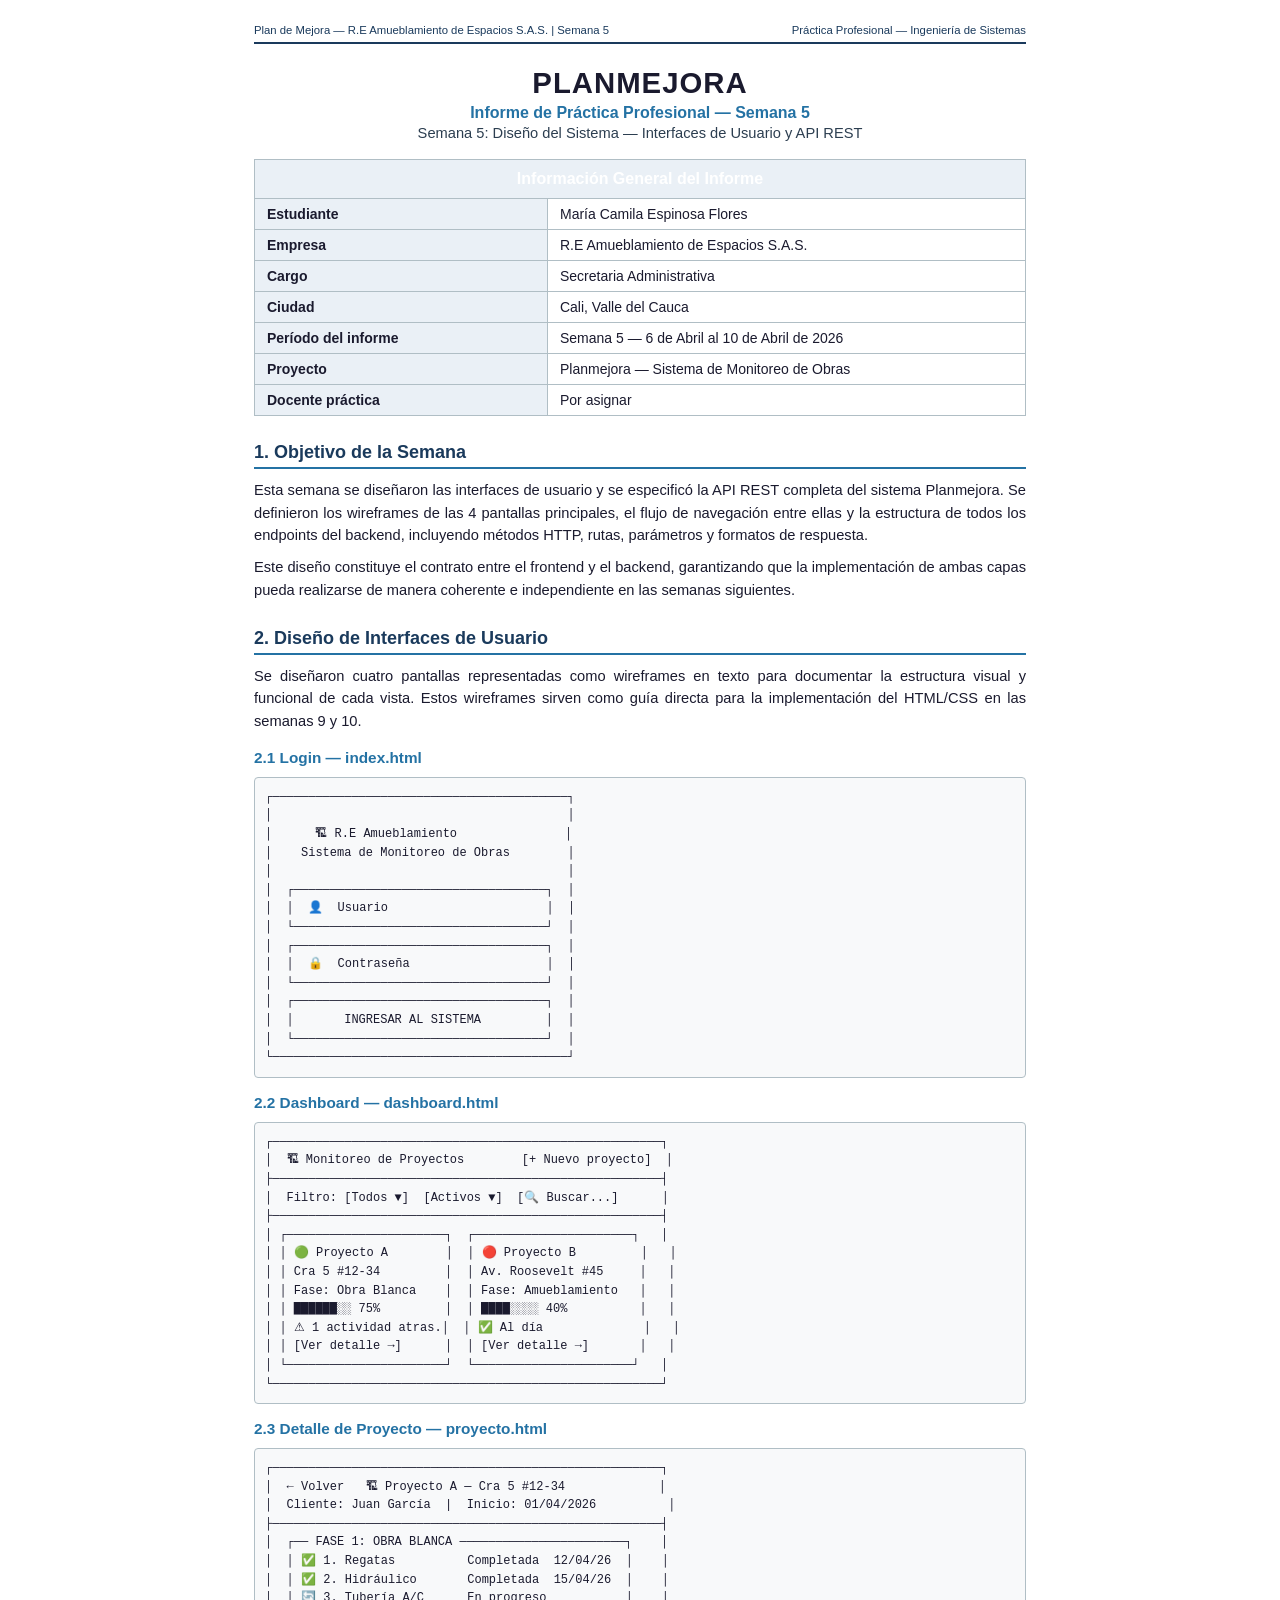
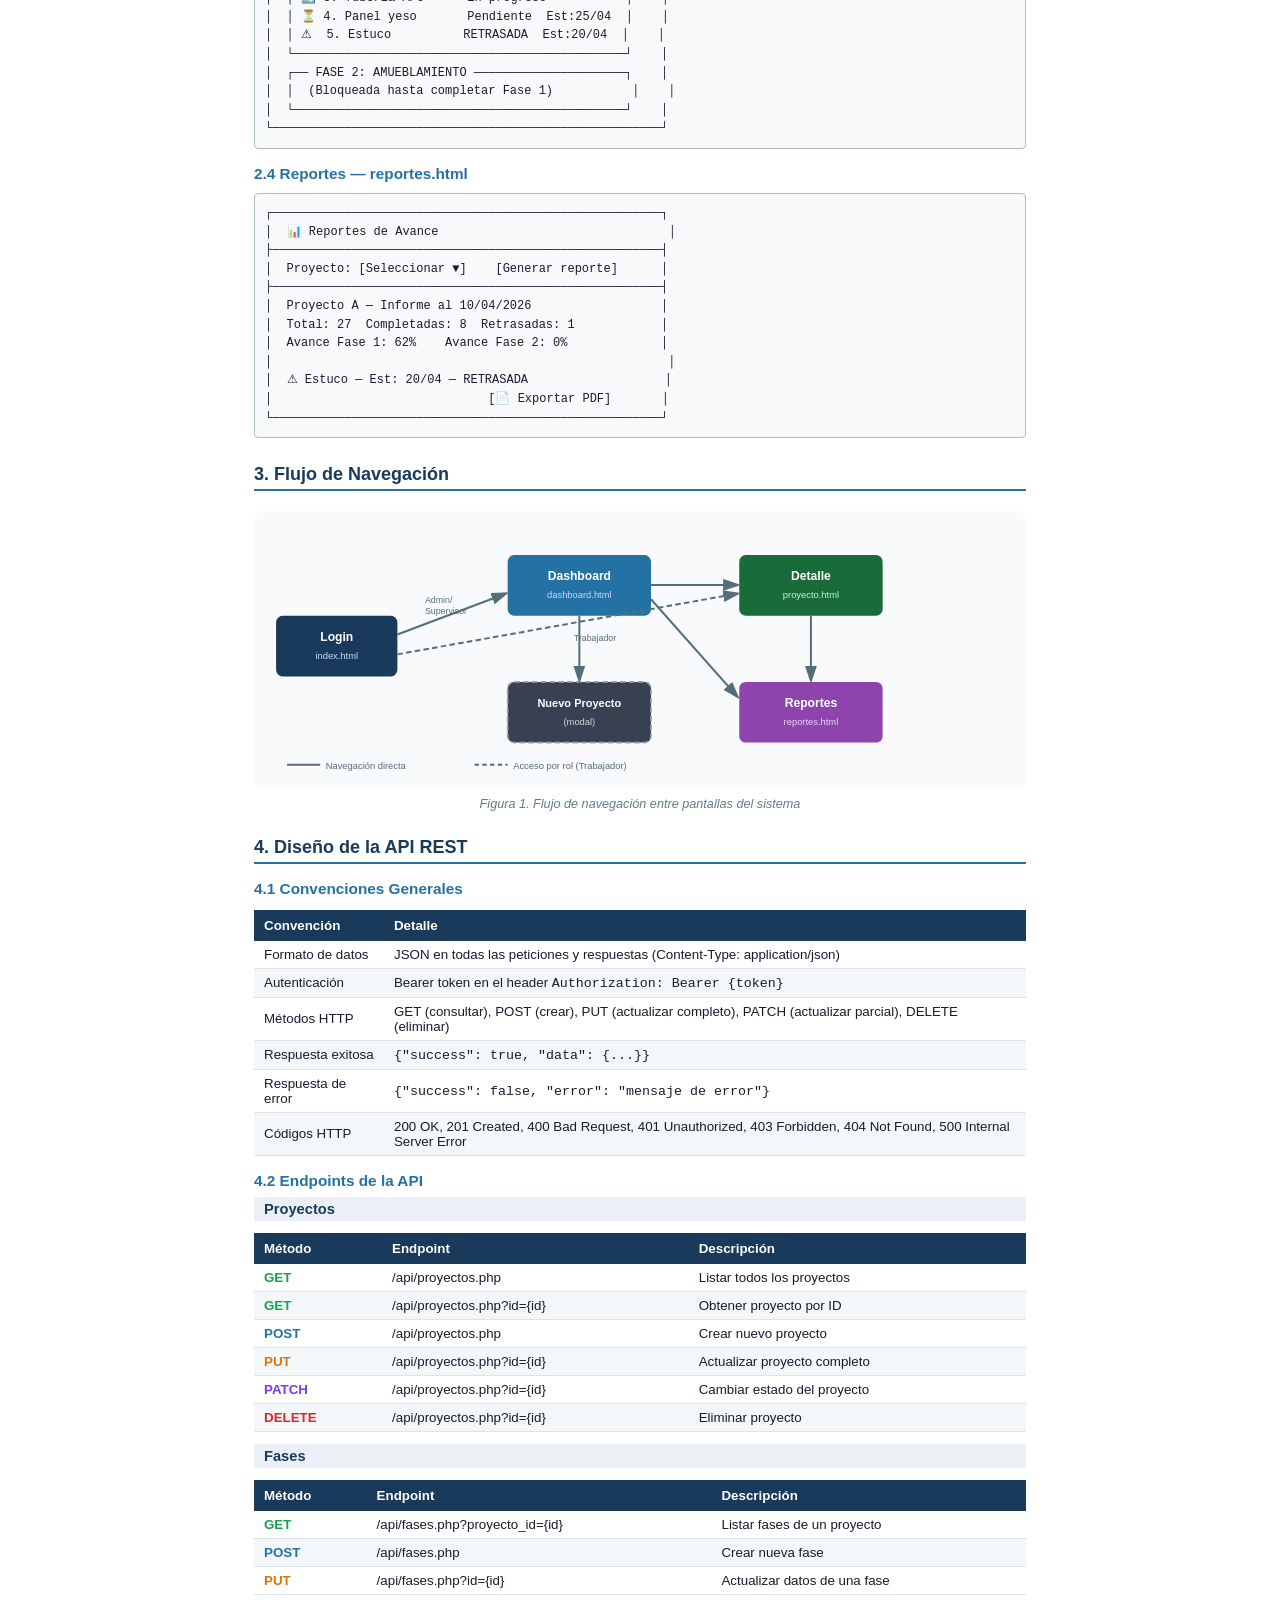
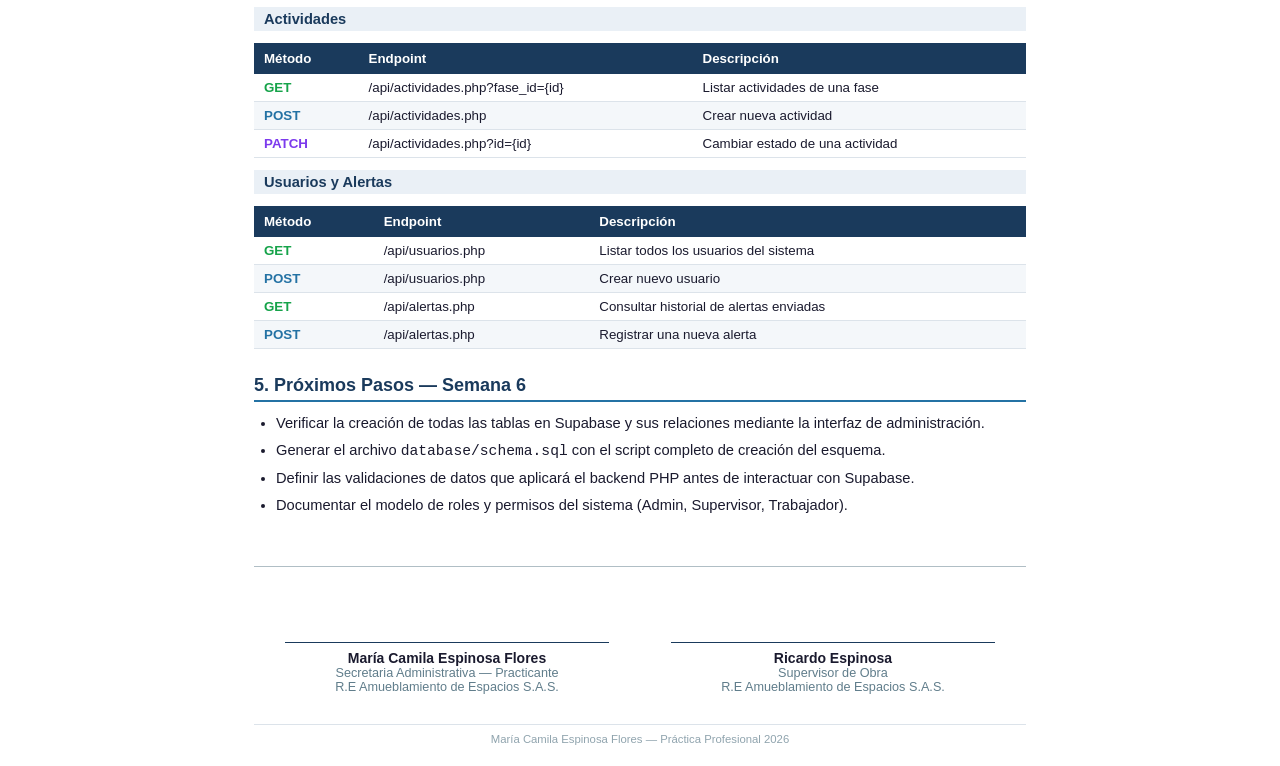
<file: docs/semana5_diseno_interfaces_api.html>
<!DOCTYPE html>
<html lang="es">
<head>
  <meta charset="UTF-8">
  <meta name="viewport" content="width=device-width, initial-scale=1.0">
  <title>Informe Semana 5 — Diseño del Sistema: Interfaces de Usuario y API REST</title>
  <style>
    @page { size: A4; margin: 1.8cm 2cm; }
    * { box-sizing: border-box; margin: 0; padding: 0; }
    body { font-family: Calibri, Arial, sans-serif; font-size: 11pt; color: #1a1a2e; background: #fff; max-width: 820px; margin: 0 auto; padding: 24px; }
    .page-header { display: flex; justify-content: space-between; align-items: center; border-bottom: 2px solid #1a3a5c; padding-bottom: 6px; margin-bottom: 18px; font-size: 8.5pt; color: #1a3a5c; }
    .report-title { text-align: center; margin: 22px 0 18px; }
    .report-title h1 { font-size: 22pt; font-weight: 900; letter-spacing: 1px; color: #1a1a2e; }
    .report-title h2 { font-size: 12pt; color: #2472a4; font-weight: 600; margin-top: 4px; }
    .report-title h3 { font-size: 11pt; font-weight: 400; margin-top: 3px; color: #2c3e50; }
    .info-table { width: 100%; border-collapse: collapse; margin: 18px 0; }
    .info-table .header-row td { background: #1a3a5c; color: #fff; text-align: center; font-size: 12pt; font-weight: 700; padding: 10px; }
    .info-table td { padding: 7px 12px; border: 1px solid #b0bec5; font-size: 10.5pt; }
    .info-table td:first-child { background: #eaf0f6; font-weight: 700; width: 38%; }
    h2.sec { color: #1a3a5c; font-size: 13.5pt; border-bottom: 2.5px solid #2472a4; padding-bottom: 4px; margin: 26px 0 10px; }
    h3.sub { color: #2472a4; font-size: 11.5pt; margin: 16px 0 7px; }
    p { margin-bottom: 9px; line-height: 1.55; text-align: justify; }
    ul { margin: 7px 0 7px 22px; }
    ul li { margin-bottom: 5px; line-height: 1.5; }
    table.data { width: 100%; border-collapse: collapse; margin: 12px 0; font-size: 10pt; }
    table.data th { background: #1a3a5c; color: #fff; padding: 8px 10px; text-align: left; }
    table.data td { padding: 6px 10px; border-bottom: 1px solid #dce3ea; }
    table.data tr:nth-child(even) td { background: #f4f7fa; }
    .diagram-box { margin: 20px 0; text-align: center; }
    .fig-caption { font-style: italic; font-size: 9.5pt; color: #607d8b; margin-top: 7px; }
    .sig-section { margin-top: 50px; border-top: 1px solid #b0bec5; padding-top: 20px; }
    .sig-row { display: flex; justify-content: space-around; margin-top: 10px; }
    .sig-block { text-align: center; width: 42%; }
    .sig-line { border-top: 1.5px solid #1a3a5c; margin-top: 45px; padding-top: 7px; font-size: 10pt; }
    .sig-name { font-weight: 700; font-size: 10.5pt; }
    .sig-role { font-size: 9.5pt; color: #607d8b; }
    .page-footer { text-align: center; font-size: 8.5pt; color: #90a4ae; border-top: 1px solid #dce3ea; margin-top: 30px; padding-top: 8px; }
    .wireframe { background: #f8f9fa; border: 1px solid #b0bec5; font-family: 'Courier New', Courier, monospace; font-size: 9pt; padding: 10px; border-radius: 4px; margin: 10px 0; white-space: pre; line-height: 1.55; overflow-x: auto; }
    .endpoint-group { margin-bottom: 4px; font-weight: 700; color: #1a3a5c; padding: 4px 10px; background: #eaf0f6; }
    .method-get { color: #16a34a; font-weight: 700; }
    .method-post { color: #2472a4; font-weight: 700; }
    .method-put { color: #d97706; font-weight: 700; }
    .method-patch { color: #7c3aed; font-weight: 700; }
    .method-delete { color: #dc2626; font-weight: 700; }
  </style>
</head>
<body>

  <div class="page-header">
    <span>Plan de Mejora — R.E Amueblamiento de Espacios S.A.S. | Semana 5</span>
    <span>Práctica Profesional — Ingeniería de Sistemas</span>
  </div>

  <div class="report-title">
    <h1>PLANMEJORA</h1>
    <h2>Informe de Práctica Profesional — Semana 5</h2>
    <h3>Semana 5: Diseño del Sistema — Interfaces de Usuario y API REST</h3>
  </div>

  <table class="info-table">
    <tr class="header-row"><td colspan="2">Información General del Informe</td></tr>
    <tr><td>Estudiante</td><td>María Camila Espinosa Flores</td></tr>
    <tr><td>Empresa</td><td>R.E Amueblamiento de Espacios S.A.S.</td></tr>
    <tr><td>Cargo</td><td>Secretaria Administrativa</td></tr>
    <tr><td>Ciudad</td><td>Cali, Valle del Cauca</td></tr>
    <tr><td>Período del informe</td><td>Semana 5 — 6 de Abril al 10 de Abril de 2026</td></tr>
    <tr><td>Proyecto</td><td>Planmejora — Sistema de Monitoreo de Obras</td></tr>
    <tr><td>Docente práctica</td><td>Por asignar</td></tr>
  </table>

  <!-- SECCIÓN 1 -->
  <h2 class="sec">1. Objetivo de la Semana</h2>
  <p>
    Esta semana se diseñaron las interfaces de usuario y se especificó la API REST completa del sistema Planmejora. Se definieron los wireframes de las 4 pantallas principales, el flujo de navegación entre ellas y la estructura de todos los endpoints del backend, incluyendo métodos HTTP, rutas, parámetros y formatos de respuesta.
  </p>
  <p>
    Este diseño constituye el contrato entre el frontend y el backend, garantizando que la implementación de ambas capas pueda realizarse de manera coherente e independiente en las semanas siguientes.
  </p>

  <!-- SECCIÓN 2 -->
  <h2 class="sec">2. Diseño de Interfaces de Usuario</h2>
  <p>
    Se diseñaron cuatro pantallas representadas como wireframes en texto para documentar la estructura visual y funcional de cada vista. Estos wireframes sirven como guía directa para la implementación del HTML/CSS en las semanas 9 y 10.
  </p>

  <h3 class="sub">2.1 Login — index.html</h3>
  <div class="wireframe">┌─────────────────────────────────────────┐
│                                         │
│      🏗 R.E Amueblamiento               │
│    Sistema de Monitoreo de Obras        │
│                                         │
│  ┌───────────────────────────────────┐  │
│  │  👤  Usuario                      │  │
│  └───────────────────────────────────┘  │
│  ┌───────────────────────────────────┐  │
│  │  🔒  Contraseña                   │  │
│  └───────────────────────────────────┘  │
│  ┌───────────────────────────────────┐  │
│  │       INGRESAR AL SISTEMA         │  │
│  └───────────────────────────────────┘  │
└─────────────────────────────────────────┘</div>

  <h3 class="sub">2.2 Dashboard — dashboard.html</h3>
  <div class="wireframe">┌──────────────────────────────────────────────────────┐
│  🏗 Monitoreo de Proyectos        [+ Nuevo proyecto]  │
├──────────────────────────────────────────────────────┤
│  Filtro: [Todos ▼]  [Activos ▼]  [🔍 Buscar...]      │
├──────────────────────────────────────────────────────┤
│ ┌──────────────────────┐  ┌──────────────────────┐   │
│ │ 🟢 Proyecto A        │  │ 🔴 Proyecto B         │   │
│ │ Cra 5 #12-34         │  │ Av. Roosevelt #45     │   │
│ │ Fase: Obra Blanca    │  │ Fase: Amueblamiento   │   │
│ │ ██████░░ 75%         │  │ ████░░░░ 40%          │   │
│ │ ⚠ 1 actividad atras.│  │ ✅ Al día              │   │
│ │ [Ver detalle →]      │  │ [Ver detalle →]       │   │
│ └──────────────────────┘  └──────────────────────┘   │
└──────────────────────────────────────────────────────┘</div>

  <h3 class="sub">2.3 Detalle de Proyecto — proyecto.html</h3>
  <div class="wireframe">┌──────────────────────────────────────────────────────┐
│  ← Volver   🏗 Proyecto A — Cra 5 #12-34             │
│  Cliente: Juan García  |  Inicio: 01/04/2026          │
├──────────────────────────────────────────────────────┤
│  ┌── FASE 1: OBRA BLANCA ───────────────────────┐    │
│  │ ✅ 1. Regatas          Completada  12/04/26  │    │
│  │ ✅ 2. Hidráulico       Completada  15/04/26  │    │
│  │ 🔄 3. Tubería A/C      En progreso           │    │
│  │ ⏳ 4. Panel yeso       Pendiente  Est:25/04  │    │
│  │ ⚠  5. Estuco          RETRASADA  Est:20/04  │    │
│  └──────────────────────────────────────────────┘    │
│  ┌── FASE 2: AMUEBLAMIENTO ─────────────────────┐    │
│  │  (Bloqueada hasta completar Fase 1)           │    │
│  └──────────────────────────────────────────────┘    │
└──────────────────────────────────────────────────────┘</div>

  <h3 class="sub">2.4 Reportes — reportes.html</h3>
  <div class="wireframe">┌──────────────────────────────────────────────────────┐
│  📊 Reportes de Avance                                │
├──────────────────────────────────────────────────────┤
│  Proyecto: [Seleccionar ▼]    [Generar reporte]      │
├──────────────────────────────────────────────────────┤
│  Proyecto A — Informe al 10/04/2026                  │
│  Total: 27  Completadas: 8  Retrasadas: 1            │
│  Avance Fase 1: 62%    Avance Fase 2: 0%             │
│                                                       │
│  ⚠ Estuco — Est: 20/04 — RETRASADA                   │
│                              [📄 Exportar PDF]       │
└──────────────────────────────────────────────────────┘</div>

  <!-- SECCIÓN 3 -->
  <h2 class="sec">3. Flujo de Navegación</h2>
  <div class="diagram-box">
    <svg viewBox="0 0 700 250" width="100%" xmlns="http://www.w3.org/2000/svg" font-family="Calibri, Arial, sans-serif">
      <rect x="0" y="0" width="700" height="250" fill="#f8fafc" rx="8"/>

      <!-- Definir marcadores de flecha -->
      <defs>
        <marker id="arr" markerWidth="9" markerHeight="9" refX="7" refY="3" orient="auto">
          <path d="M0,0 L0,6 L9,3 z" fill="#546e7a"/>
        </marker>
      </defs>

      <!-- Login -->
      <rect x="20" y="95" width="110" height="55" fill="#1a3a5c" rx="6"/>
      <text x="75" y="118" text-anchor="middle" font-size="11" font-weight="700" fill="#fff">Login</text>
      <text x="75" y="134" text-anchor="middle" font-size="8.5" fill="#bfdbfe">index.html</text>

      <!-- Dashboard -->
      <rect x="230" y="40" width="130" height="55" fill="#2472a4" rx="6"/>
      <text x="295" y="63" text-anchor="middle" font-size="11" font-weight="700" fill="#fff">Dashboard</text>
      <text x="295" y="79" text-anchor="middle" font-size="8.5" fill="#bfdbfe">dashboard.html</text>

      <!-- Proyecto -->
      <rect x="440" y="40" width="130" height="55" fill="#1a6b3a" rx="6"/>
      <text x="505" y="63" text-anchor="middle" font-size="11" font-weight="700" fill="#fff">Detalle</text>
      <text x="505" y="79" text-anchor="middle" font-size="8.5" fill="#bbf7d0">proyecto.html</text>

      <!-- Nuevo Proyecto (modal) -->
      <rect x="230" y="155" width="130" height="55" fill="#374151" rx="6" stroke-dasharray="5,3" stroke="#9ca3af" stroke-width="1.5"/>
      <text x="295" y="178" text-anchor="middle" font-size="10" font-weight="700" fill="#fff">Nuevo Proyecto</text>
      <text x="295" y="194" text-anchor="middle" font-size="8.5" fill="#d1d5db">(modal)</text>

      <!-- Reportes -->
      <rect x="440" y="155" width="130" height="55" fill="#8e44ad" rx="6"/>
      <text x="505" y="178" text-anchor="middle" font-size="11" font-weight="700" fill="#fff">Reportes</text>
      <text x="505" y="194" text-anchor="middle" font-size="8.5" fill="#e9d5ff">reportes.html</text>

      <!-- Flechas -->
      <!-- Login → Dashboard (Admin/Supervisor) -->
      <line x1="130" y1="112" x2="228" y2="75" stroke="#546e7a" stroke-width="1.8" marker-end="url(#arr)"/>
      <text x="155" y="83" font-size="8" fill="#546e7a">Admin/</text>
      <text x="155" y="93" font-size="8" fill="#546e7a">Supervisor</text>

      <!-- Login → Proyecto (Trabajador) -->
      <line x1="130" y1="130" x2="438" y2="75" stroke="#546e7a" stroke-width="1.8" stroke-dasharray="5,3" marker-end="url(#arr)"/>
      <text x="290" y="118" font-size="8" fill="#546e7a">Trabajador</text>

      <!-- Dashboard → Proyecto -->
      <line x1="360" y1="67" x2="438" y2="67" stroke="#546e7a" stroke-width="1.8" marker-end="url(#arr)"/>

      <!-- Dashboard → Nuevo Proyecto -->
      <line x1="295" y1="95" x2="295" y2="153" stroke="#546e7a" stroke-width="1.8" marker-end="url(#arr)"/>

      <!-- Dashboard → Reportes -->
      <line x1="360" y1="80" x2="438" y2="168" stroke="#546e7a" stroke-width="1.8" marker-end="url(#arr)"/>

      <!-- Proyecto → Reportes -->
      <line x1="505" y1="95" x2="505" y2="153" stroke="#546e7a" stroke-width="1.8" marker-end="url(#arr)"/>

      <!-- Leyenda -->
      <line x1="30" y1="230" x2="60" y2="230" stroke="#546e7a" stroke-width="1.8"/>
      <text x="65" y="234" font-size="8.5" fill="#546e7a">Navegación directa</text>
      <line x1="200" y1="230" x2="230" y2="230" stroke="#546e7a" stroke-width="1.8" stroke-dasharray="4,3"/>
      <text x="235" y="234" font-size="8.5" fill="#546e7a">Acceso por rol (Trabajador)</text>
    </svg>
    <div class="fig-caption">Figura 1. Flujo de navegación entre pantallas del sistema</div>
  </div>

  <!-- SECCIÓN 4 -->
  <h2 class="sec">4. Diseño de la API REST</h2>

  <h3 class="sub">4.1 Convenciones Generales</h3>
  <table class="data">
    <thead>
      <tr><th>Convención</th><th>Detalle</th></tr>
    </thead>
    <tbody>
      <tr><td>Formato de datos</td><td>JSON en todas las peticiones y respuestas (Content-Type: application/json)</td></tr>
      <tr><td>Autenticación</td><td>Bearer token en el header <code>Authorization: Bearer {token}</code></td></tr>
      <tr><td>Métodos HTTP</td><td>GET (consultar), POST (crear), PUT (actualizar completo), PATCH (actualizar parcial), DELETE (eliminar)</td></tr>
      <tr><td>Respuesta exitosa</td><td><code>{"success": true, "data": {...}}</code></td></tr>
      <tr><td>Respuesta de error</td><td><code>{"success": false, "error": "mensaje de error"}</code></td></tr>
      <tr><td>Códigos HTTP</td><td>200 OK, 201 Created, 400 Bad Request, 401 Unauthorized, 403 Forbidden, 404 Not Found, 500 Internal Server Error</td></tr>
    </tbody>
  </table>

  <h3 class="sub">4.2 Endpoints de la API</h3>

  <div class="endpoint-group">Proyectos</div>
  <table class="data">
    <thead>
      <tr><th>Método</th><th>Endpoint</th><th>Descripción</th></tr>
    </thead>
    <tbody>
      <tr><td class="method-get">GET</td><td>/api/proyectos.php</td><td>Listar todos los proyectos</td></tr>
      <tr><td class="method-get">GET</td><td>/api/proyectos.php?id={id}</td><td>Obtener proyecto por ID</td></tr>
      <tr><td class="method-post">POST</td><td>/api/proyectos.php</td><td>Crear nuevo proyecto</td></tr>
      <tr><td class="method-put">PUT</td><td>/api/proyectos.php?id={id}</td><td>Actualizar proyecto completo</td></tr>
      <tr><td class="method-patch">PATCH</td><td>/api/proyectos.php?id={id}</td><td>Cambiar estado del proyecto</td></tr>
      <tr><td class="method-delete">DELETE</td><td>/api/proyectos.php?id={id}</td><td>Eliminar proyecto</td></tr>
    </tbody>
  </table>

  <div class="endpoint-group">Fases</div>
  <table class="data">
    <thead>
      <tr><th>Método</th><th>Endpoint</th><th>Descripción</th></tr>
    </thead>
    <tbody>
      <tr><td class="method-get">GET</td><td>/api/fases.php?proyecto_id={id}</td><td>Listar fases de un proyecto</td></tr>
      <tr><td class="method-post">POST</td><td>/api/fases.php</td><td>Crear nueva fase</td></tr>
      <tr><td class="method-put">PUT</td><td>/api/fases.php?id={id}</td><td>Actualizar datos de una fase</td></tr>
    </tbody>
  </table>

  <div class="endpoint-group">Actividades</div>
  <table class="data">
    <thead>
      <tr><th>Método</th><th>Endpoint</th><th>Descripción</th></tr>
    </thead>
    <tbody>
      <tr><td class="method-get">GET</td><td>/api/actividades.php?fase_id={id}</td><td>Listar actividades de una fase</td></tr>
      <tr><td class="method-post">POST</td><td>/api/actividades.php</td><td>Crear nueva actividad</td></tr>
      <tr><td class="method-patch">PATCH</td><td>/api/actividades.php?id={id}</td><td>Cambiar estado de una actividad</td></tr>
    </tbody>
  </table>

  <div class="endpoint-group">Usuarios y Alertas</div>
  <table class="data">
    <thead>
      <tr><th>Método</th><th>Endpoint</th><th>Descripción</th></tr>
    </thead>
    <tbody>
      <tr><td class="method-get">GET</td><td>/api/usuarios.php</td><td>Listar todos los usuarios del sistema</td></tr>
      <tr><td class="method-post">POST</td><td>/api/usuarios.php</td><td>Crear nuevo usuario</td></tr>
      <tr><td class="method-get">GET</td><td>/api/alertas.php</td><td>Consultar historial de alertas enviadas</td></tr>
      <tr><td class="method-post">POST</td><td>/api/alertas.php</td><td>Registrar una nueva alerta</td></tr>
    </tbody>
  </table>

  <!-- SECCIÓN 5 -->
  <h2 class="sec">5. Próximos Pasos — Semana 6</h2>
  <ul>
    <li>Verificar la creación de todas las tablas en Supabase y sus relaciones mediante la interfaz de administración.</li>
    <li>Generar el archivo <code>database/schema.sql</code> con el script completo de creación del esquema.</li>
    <li>Definir las validaciones de datos que aplicará el backend PHP antes de interactuar con Supabase.</li>
    <li>Documentar el modelo de roles y permisos del sistema (Admin, Supervisor, Trabajador).</li>
  </ul>

  <!-- FIRMAS -->
  <div class="sig-section">
    <div class="sig-row">
      <div class="sig-block">
        <div class="sig-line">
          <div class="sig-name">María Camila Espinosa Flores</div>
          <div class="sig-role">Secretaria Administrativa — Practicante<br>R.E Amueblamiento de Espacios S.A.S.</div>
        </div>
      </div>
      <div class="sig-block">
        <div class="sig-line">
          <div class="sig-name">Ricardo Espinosa</div>
          <div class="sig-role">Supervisor de Obra<br>R.E Amueblamiento de Espacios S.A.S.</div>
        </div>
      </div>
    </div>
  </div>

  <div class="page-footer">María Camila Espinosa Flores — Práctica Profesional 2026</div>

</body>
</html>
</file>
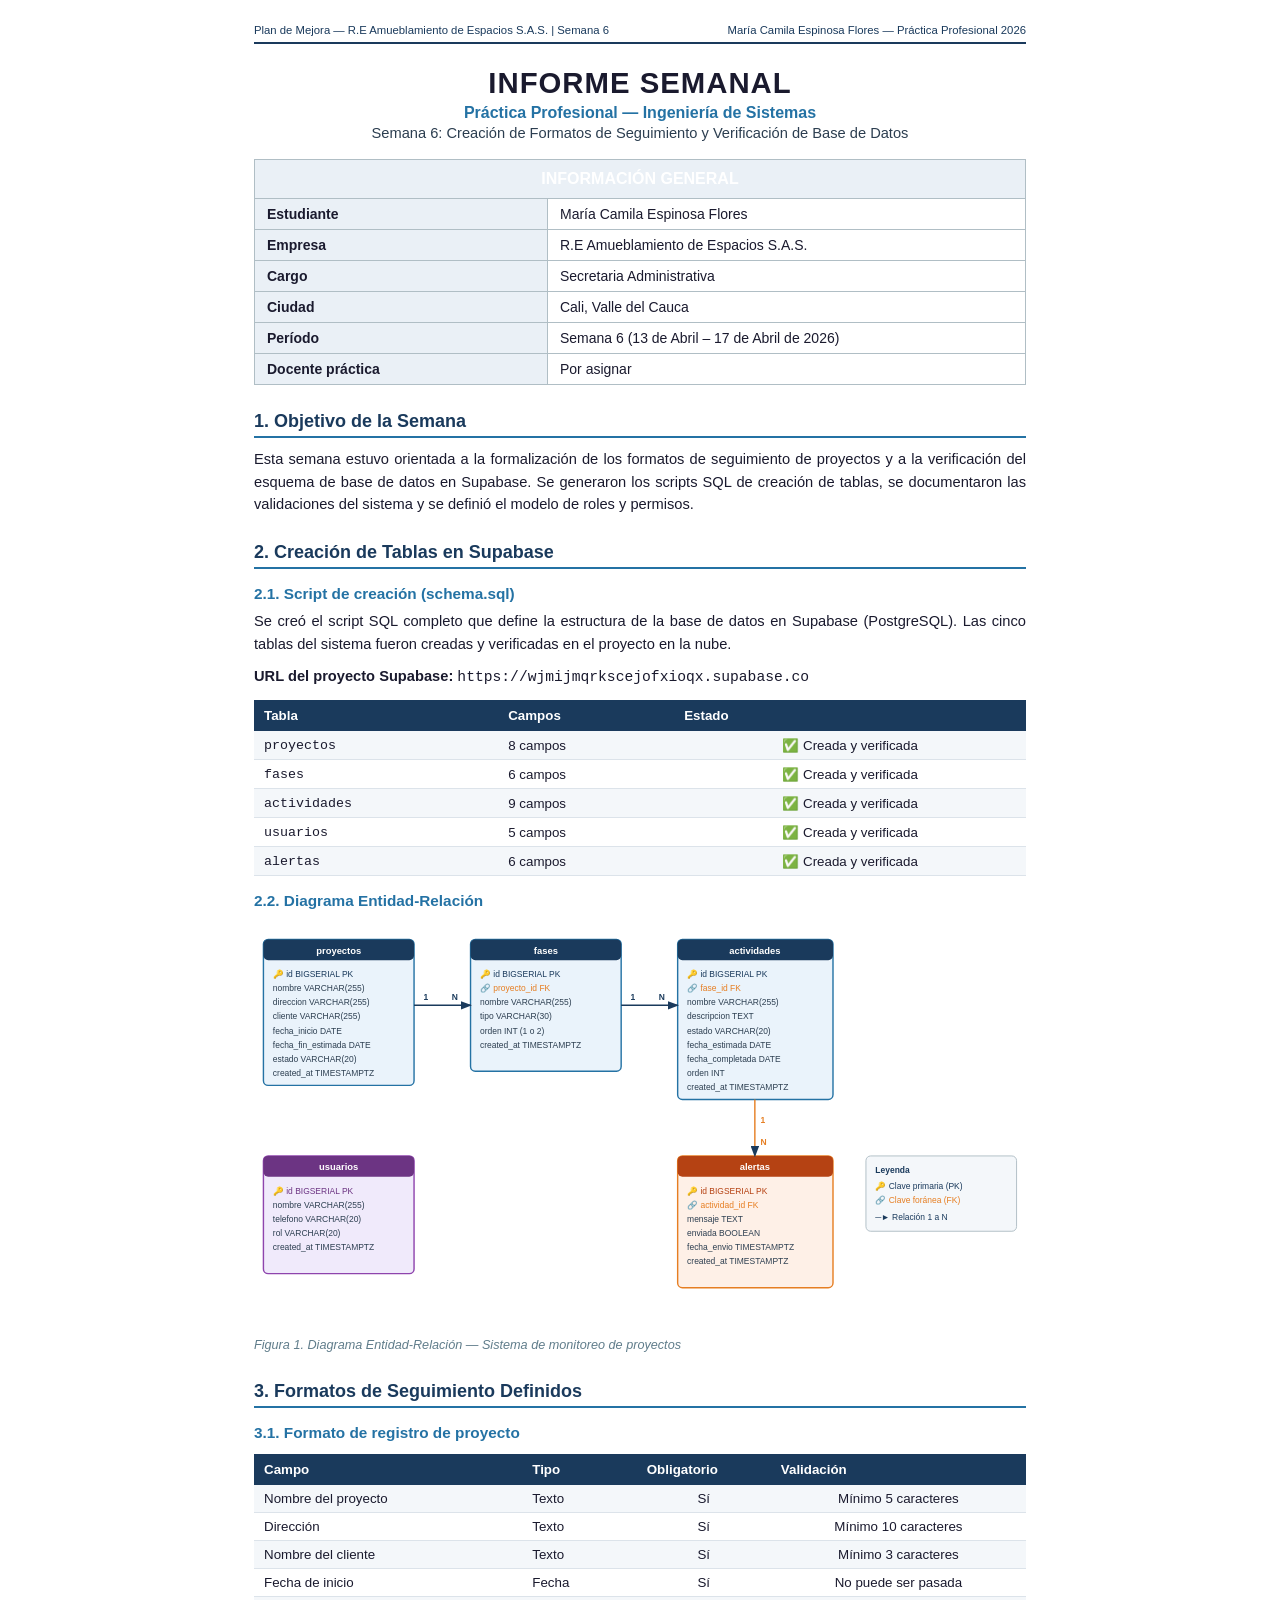
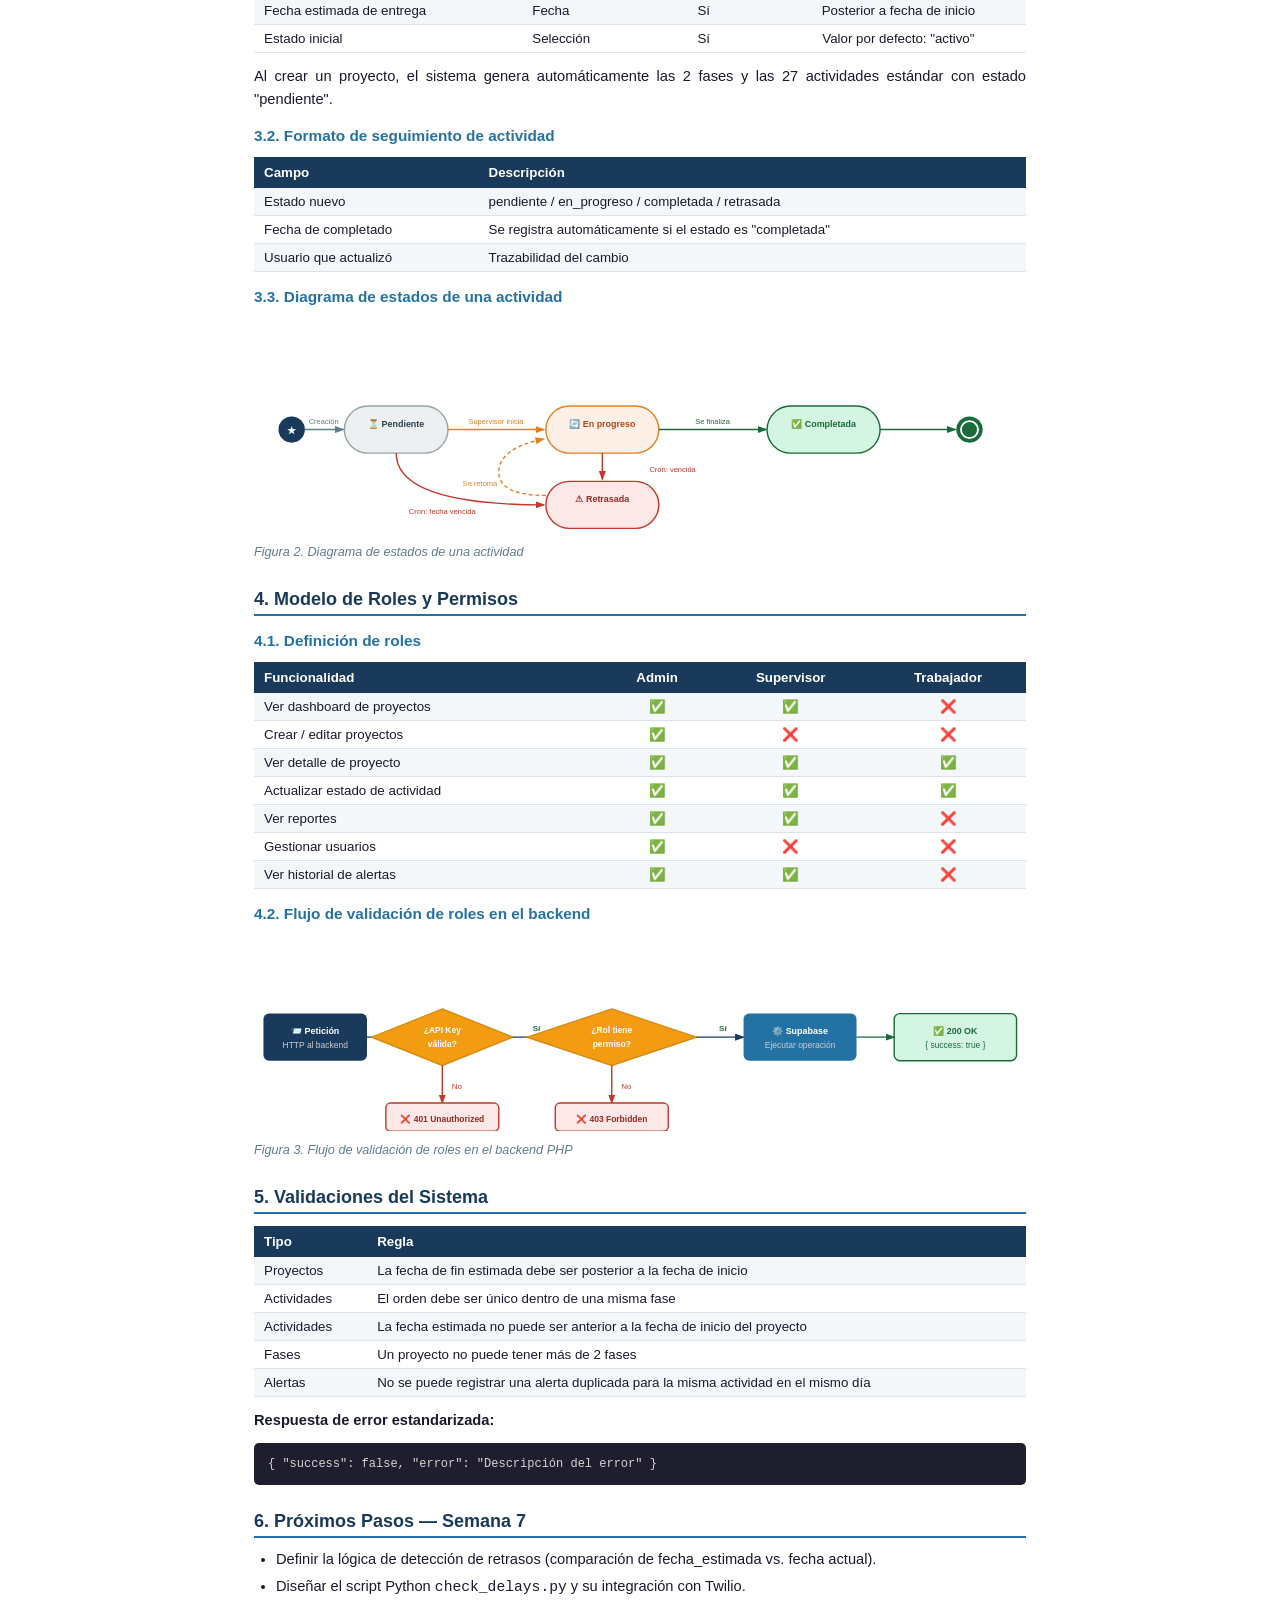
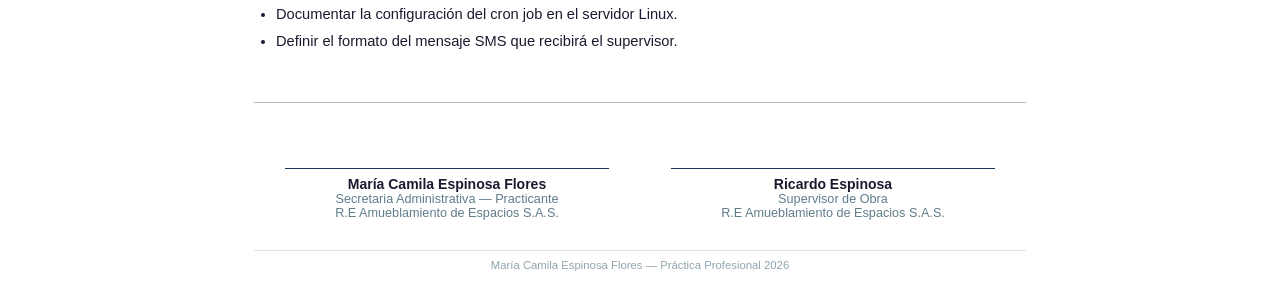
<file: docs/semana6_formatos_seguimiento.html>
<!DOCTYPE html>
<html lang="es">
<head>
<meta charset="UTF-8">
<meta name="viewport" content="width=device-width, initial-scale=1.0">
<title>Informe Semana 6 — Formatos de Seguimiento</title>
<style>
  @page { size: A4; margin: 1.8cm 2cm; }
  * { box-sizing: border-box; margin: 0; padding: 0; }
  body { font-family: Calibri, Arial, sans-serif; font-size: 11pt; color: #1a1a2e; background: #fff; max-width: 820px; margin: 0 auto; padding: 24px; }
  .page-header { display: flex; justify-content: space-between; align-items: center; border-bottom: 2px solid #1a3a5c; padding-bottom: 6px; margin-bottom: 18px; font-size: 8.5pt; color: #1a3a5c; }
  .report-title { text-align: center; margin: 22px 0 18px; }
  .report-title h1 { font-size: 22pt; font-weight: 900; letter-spacing: 1px; color: #1a1a2e; }
  .report-title h2 { font-size: 12pt; color: #2472a4; font-weight: 600; margin-top: 4px; }
  .report-title h3 { font-size: 11pt; font-weight: 400; margin-top: 3px; color: #2c3e50; }
  .info-table { width: 100%; border-collapse: collapse; margin: 18px 0; }
  .info-table .hr td { background: #1a3a5c; color: #fff; text-align: center; font-size: 12pt; font-weight: 700; padding: 10px; }
  .info-table td { padding: 7px 12px; border: 1px solid #b0bec5; font-size: 10.5pt; }
  .info-table td:first-child { background: #eaf0f6; font-weight: 700; width: 38%; }
  h2.sec { color: #1a3a5c; font-size: 13.5pt; border-bottom: 2.5px solid #2472a4; padding-bottom: 4px; margin: 26px 0 10px; }
  h3.sub { color: #2472a4; font-size: 11.5pt; margin: 16px 0 7px; }
  p { margin-bottom: 9px; line-height: 1.55; text-align: justify; }
  ul { margin: 7px 0 7px 22px; }
  ul li { margin-bottom: 5px; line-height: 1.5; }
  table.data { width: 100%; border-collapse: collapse; margin: 12px 0; font-size: 10pt; }
  table.data th { background: #1a3a5c; color: #fff; padding: 8px 10px; text-align: left; }
  table.data td { padding: 6px 10px; border-bottom: 1px solid #dce3ea; }
  table.data tr:nth-child(even) td { background: #f4f7fa; }
  table.data td:nth-child(3), table.data td:nth-child(4) { text-align: center; }
  .diagram-box { margin: 20px 0; text-align: center; }
  .fig-caption { font-style: italic; font-size: 9.5pt; color: #607d8b; margin-top: 7px; }
  .code-block { background: #1e1e2e; color: #d4d4d4; font-family: 'Courier New', monospace; font-size: 9pt; padding: 14px; border-radius: 5px; margin: 12px 0; white-space: pre; }
  .sig-section { margin-top: 50px; border-top: 1px solid #b0bec5; padding-top: 20px; }
  .sig-row { display: flex; justify-content: space-around; }
  .sig-block { text-align: center; width: 42%; }
  .sig-line { border-top: 1.5px solid #1a3a5c; margin-top: 45px; padding-top: 7px; font-size: 10pt; }
  .sig-name { font-weight: 700; font-size: 10.5pt; }
  .sig-role { font-size: 9.5pt; color: #607d8b; }
  .page-footer { text-align: center; font-size: 8.5pt; color: #90a4ae; border-top: 1px solid #dce3ea; margin-top: 30px; padding-top: 8px; }
</style>
</head>
<body>

<div class="page-header">
  <span>Plan de Mejora — R.E Amueblamiento de Espacios S.A.S. | Semana 6</span>
  <span>María Camila Espinosa Flores — Práctica Profesional 2026</span>
</div>

<div class="report-title">
  <h1>INFORME SEMANAL</h1>
  <h2>Práctica Profesional — Ingeniería de Sistemas</h2>
  <h3>Semana 6: Creación de Formatos de Seguimiento y Verificación de Base de Datos</h3>
</div>

<table class="info-table">
  <tr class="hr"><td colspan="2">INFORMACIÓN GENERAL</td></tr>
  <tr><td>Estudiante</td><td>María Camila Espinosa Flores</td></tr>
  <tr><td>Empresa</td><td>R.E Amueblamiento de Espacios S.A.S.</td></tr>
  <tr><td>Cargo</td><td>Secretaria Administrativa</td></tr>
  <tr><td>Ciudad</td><td>Cali, Valle del Cauca</td></tr>
  <tr><td>Período</td><td>Semana 6 (13 de Abril – 17 de Abril de 2026)</td></tr>
  <tr><td>Docente práctica</td><td>Por asignar</td></tr>
</table>

<h2 class="sec">1. Objetivo de la Semana</h2>
<p>Esta semana estuvo orientada a la formalización de los formatos de seguimiento de proyectos y a la verificación del esquema de base de datos en Supabase. Se generaron los scripts SQL de creación de tablas, se documentaron las validaciones del sistema y se definió el modelo de roles y permisos.</p>

<h2 class="sec">2. Creación de Tablas en Supabase</h2>
<h3 class="sub">2.1. Script de creación (schema.sql)</h3>
<p>Se creó el script SQL completo que define la estructura de la base de datos en Supabase (PostgreSQL). Las cinco tablas del sistema fueron creadas y verificadas en el proyecto en la nube.</p>
<p><strong>URL del proyecto Supabase:</strong> <code>https://wjmijmqrkscejofxioqx.supabase.co</code></p>

<table class="data">
  <tr><th>Tabla</th><th>Campos</th><th>Estado</th></tr>
  <tr><td><code>proyectos</code></td><td>8 campos</td><td>✅ Creada y verificada</td></tr>
  <tr><td><code>fases</code></td><td>6 campos</td><td>✅ Creada y verificada</td></tr>
  <tr><td><code>actividades</code></td><td>9 campos</td><td>✅ Creada y verificada</td></tr>
  <tr><td><code>usuarios</code></td><td>5 campos</td><td>✅ Creada y verificada</td></tr>
  <tr><td><code>alertas</code></td><td>6 campos</td><td>✅ Creada y verificada</td></tr>
</table>

<h3 class="sub">2.2. Diagrama Entidad-Relación</h3>
<div class="diagram-box">
<svg viewBox="0 0 820 420" width="100%" xmlns="http://www.w3.org/2000/svg" font-family="Calibri,Arial,sans-serif" font-size="9">
  <defs>
    <marker id="arr" markerWidth="8" markerHeight="6" refX="7" refY="3" orient="auto"><polygon points="0 0,8 3,0 6" fill="#1a3a5c"/></marker>
  </defs>

  <!-- proyectos -->
  <rect x="10" y="10" width="160" height="155" rx="5" fill="#eaf3fb" stroke="#2472a4" stroke-width="1.5"/>
  <rect x="10" y="10" width="160" height="22" rx="5" fill="#1a3a5c"/>
  <text x="90" y="25" text-anchor="middle" fill="#fff" font-weight="bold" font-size="10">proyectos</text>
  <text x="20" y="50" fill="#1a3a5c">🔑 id BIGSERIAL PK</text>
  <text x="20" y="65" fill="#2c3e50">  nombre VARCHAR(255)</text>
  <text x="20" y="80" fill="#2c3e50">  direccion VARCHAR(255)</text>
  <text x="20" y="95" fill="#2c3e50">  cliente VARCHAR(255)</text>
  <text x="20" y="110" fill="#2c3e50">  fecha_inicio DATE</text>
  <text x="20" y="125" fill="#2c3e50">  fecha_fin_estimada DATE</text>
  <text x="20" y="140" fill="#2c3e50">  estado VARCHAR(20)</text>
  <text x="20" y="155" fill="#2c3e50">  created_at TIMESTAMPTZ</text>

  <!-- fases -->
  <rect x="230" y="10" width="160" height="140" rx="5" fill="#eaf3fb" stroke="#2472a4" stroke-width="1.5"/>
  <rect x="230" y="10" width="160" height="22" rx="5" fill="#1a3a5c"/>
  <text x="310" y="25" text-anchor="middle" fill="#fff" font-weight="bold" font-size="10">fases</text>
  <text x="240" y="50" fill="#1a3a5c">🔑 id BIGSERIAL PK</text>
  <text x="240" y="65" fill="#e67e22">🔗 proyecto_id FK</text>
  <text x="240" y="80" fill="#2c3e50">  nombre VARCHAR(255)</text>
  <text x="240" y="95" fill="#2c3e50">  tipo VARCHAR(30)</text>
  <text x="240" y="110" fill="#2c3e50">  orden INT (1 o 2)</text>
  <text x="240" y="125" fill="#2c3e50">  created_at TIMESTAMPTZ</text>

  <!-- actividades -->
  <rect x="450" y="10" width="165" height="170" rx="5" fill="#eaf3fb" stroke="#2472a4" stroke-width="1.5"/>
  <rect x="450" y="10" width="165" height="22" rx="5" fill="#1a3a5c"/>
  <text x="532" y="25" text-anchor="middle" fill="#fff" font-weight="bold" font-size="10">actividades</text>
  <text x="460" y="50" fill="#1a3a5c">🔑 id BIGSERIAL PK</text>
  <text x="460" y="65" fill="#e67e22">🔗 fase_id FK</text>
  <text x="460" y="80" fill="#2c3e50">  nombre VARCHAR(255)</text>
  <text x="460" y="95" fill="#2c3e50">  descripcion TEXT</text>
  <text x="460" y="110" fill="#2c3e50">  estado VARCHAR(20)</text>
  <text x="460" y="125" fill="#2c3e50">  fecha_estimada DATE</text>
  <text x="460" y="140" fill="#2c3e50">  fecha_completada DATE</text>
  <text x="460" y="155" fill="#2c3e50">  orden INT</text>
  <text x="460" y="170" fill="#2c3e50">  created_at TIMESTAMPTZ</text>

  <!-- usuarios -->
  <rect x="10" y="240" width="160" height="125" rx="5" fill="#f0eafb" stroke="#8e44ad" stroke-width="1.5"/>
  <rect x="10" y="240" width="160" height="22" rx="5" fill="#6c3483"/>
  <text x="90" y="255" text-anchor="middle" fill="#fff" font-weight="bold" font-size="10">usuarios</text>
  <text x="20" y="280" fill="#6c3483">🔑 id BIGSERIAL PK</text>
  <text x="20" y="295" fill="#2c3e50">  nombre VARCHAR(255)</text>
  <text x="20" y="310" fill="#2c3e50">  telefono VARCHAR(20)</text>
  <text x="20" y="325" fill="#2c3e50">  rol VARCHAR(20)</text>
  <text x="20" y="340" fill="#2c3e50">  created_at TIMESTAMPTZ</text>

  <!-- alertas -->
  <rect x="450" y="240" width="165" height="140" rx="5" fill="#fef0e7" stroke="#e67e22" stroke-width="1.5"/>
  <rect x="450" y="240" width="165" height="22" rx="5" fill="#b54213"/>
  <text x="532" y="255" text-anchor="middle" fill="#fff" font-weight="bold" font-size="10">alertas</text>
  <text x="460" y="280" fill="#b54213">🔑 id BIGSERIAL PK</text>
  <text x="460" y="295" fill="#e67e22">🔗 actividad_id FK</text>
  <text x="460" y="310" fill="#2c3e50">  mensaje TEXT</text>
  <text x="460" y="325" fill="#2c3e50">  enviada BOOLEAN</text>
  <text x="460" y="340" fill="#2c3e50">  fecha_envio TIMESTAMPTZ</text>
  <text x="460" y="355" fill="#2c3e50">  created_at TIMESTAMPTZ</text>

  <!-- Relaciones -->
  <!-- proyectos → fases -->
  <line x1="170" y1="80" x2="230" y2="80" stroke="#1a3a5c" stroke-width="1.5" marker-end="url(#arr)"/>
  <text x="180" y="74" font-size="9" fill="#1a3a5c" font-weight="bold">1</text>
  <text x="210" y="74" font-size="9" fill="#1a3a5c" font-weight="bold">N</text>

  <!-- fases → actividades -->
  <line x1="390" y1="80" x2="450" y2="80" stroke="#1a3a5c" stroke-width="1.5" marker-end="url(#arr)"/>
  <text x="400" y="74" font-size="9" fill="#1a3a5c" font-weight="bold">1</text>
  <text x="430" y="74" font-size="9" fill="#1a3a5c" font-weight="bold">N</text>

  <!-- actividades → alertas -->
  <line x1="532" y1="180" x2="532" y2="240" stroke="#e67e22" stroke-width="1.5" marker-end="url(#arr)"/>
  <text x="538" y="205" font-size="9" fill="#e67e22" font-weight="bold">1</text>
  <text x="538" y="228" font-size="9" fill="#e67e22" font-weight="bold">N</text>

  <!-- Leyenda -->
  <rect x="650" y="240" width="160" height="80" rx="5" fill="#f4f7fa" stroke="#b0bec5" stroke-width="1"/>
  <text x="660" y="258" font-size="9" font-weight="bold" fill="#1a3a5c">Leyenda</text>
  <text x="660" y="275" font-size="9" fill="#1a3a5c">🔑 Clave primaria (PK)</text>
  <text x="660" y="290" font-size="9" fill="#e67e22">🔗 Clave foránea (FK)</text>
  <text x="660" y="308" font-size="9" fill="#1a3a5c">─► Relación 1 a N</text>
</svg>
<p class="fig-caption">Figura 1. Diagrama Entidad-Relación — Sistema de monitoreo de proyectos</p>
</div>

<h2 class="sec">3. Formatos de Seguimiento Definidos</h2>
<h3 class="sub">3.1. Formato de registro de proyecto</h3>
<table class="data">
  <tr><th>Campo</th><th>Tipo</th><th>Obligatorio</th><th>Validación</th></tr>
  <tr><td>Nombre del proyecto</td><td>Texto</td><td>Sí</td><td>Mínimo 5 caracteres</td></tr>
  <tr><td>Dirección</td><td>Texto</td><td>Sí</td><td>Mínimo 10 caracteres</td></tr>
  <tr><td>Nombre del cliente</td><td>Texto</td><td>Sí</td><td>Mínimo 3 caracteres</td></tr>
  <tr><td>Fecha de inicio</td><td>Fecha</td><td>Sí</td><td>No puede ser pasada</td></tr>
  <tr><td>Fecha estimada de entrega</td><td>Fecha</td><td>Sí</td><td>Posterior a fecha de inicio</td></tr>
  <tr><td>Estado inicial</td><td>Selección</td><td>Sí</td><td>Valor por defecto: "activo"</td></tr>
</table>
<p>Al crear un proyecto, el sistema genera automáticamente las 2 fases y las 27 actividades estándar con estado "pendiente".</p>

<h3 class="sub">3.2. Formato de seguimiento de actividad</h3>
<table class="data">
  <tr><th>Campo</th><th>Descripción</th></tr>
  <tr><td>Estado nuevo</td><td>pendiente / en_progreso / completada / retrasada</td></tr>
  <tr><td>Fecha de completado</td><td>Se registra automáticamente si el estado es "completada"</td></tr>
  <tr><td>Usuario que actualizó</td><td>Trazabilidad del cambio</td></tr>
</table>

<h3 class="sub">3.3. Diagrama de estados de una actividad</h3>
<div class="diagram-box">
<svg viewBox="0 0 820 220" width="100%" xmlns="http://www.w3.org/2000/svg" font-family="Calibri,Arial,sans-serif" font-size="9.5">
  <defs>
    <marker id="a1" markerWidth="7" markerHeight="5" refX="6" refY="2.5" orient="auto"><polygon points="0 0,7 2.5,0 5" fill="#607d8b"/></marker>
    <marker id="a2" markerWidth="7" markerHeight="5" refX="6" refY="2.5" orient="auto"><polygon points="0 0,7 2.5,0 5" fill="#e67e22"/></marker>
    <marker id="a3" markerWidth="7" markerHeight="5" refX="6" refY="2.5" orient="auto"><polygon points="0 0,7 2.5,0 5" fill="#c0392b"/></marker>
    <marker id="a4" markerWidth="7" markerHeight="5" refX="6" refY="2.5" orient="auto"><polygon points="0 0,7 2.5,0 5" fill="#1a6b3a"/></marker>
  </defs>

  <!-- Inicio -->
  <circle cx="40" cy="110" r="14" fill="#1a3a5c"/>
  <text x="40" y="115" text-anchor="middle" fill="#fff" font-size="11" font-weight="bold">★</text>
  <line x1="54" y1="110" x2="95" y2="110" stroke="#607d8b" stroke-width="1.5" marker-end="url(#a1)"/>
  <text x="74" y="104" text-anchor="middle" font-size="8" fill="#607d8b">Creación</text>

  <!-- Pendiente -->
  <rect x="96" y="85" width="110" height="50" rx="25" fill="#ecf0f1" stroke="#95a5a6" stroke-width="1.5"/>
  <text x="151" y="107" text-anchor="middle" fill="#2c3e50" font-weight="bold">⏳ Pendiente</text>

  <!-- En progreso -->
  <rect x="310" y="85" width="120" height="50" rx="25" fill="#fef0e7" stroke="#e67e22" stroke-width="1.5"/>
  <text x="370" y="107" text-anchor="middle" fill="#b54213" font-weight="bold">🔄 En progreso</text>

  <!-- Completada -->
  <rect x="545" y="85" width="120" height="50" rx="25" fill="#d5f5e3" stroke="#1a6b3a" stroke-width="1.5"/>
  <text x="605" y="107" text-anchor="middle" fill="#1a6b3a" font-weight="bold">✅ Completada</text>

  <!-- Retrasada -->
  <rect x="310" y="165" width="120" height="50" rx="25" fill="#fde8e8" stroke="#c0392b" stroke-width="1.5"/>
  <text x="370" y="187" text-anchor="middle" fill="#922b21" font-weight="bold">⚠ Retrasada</text>

  <!-- Fin -->
  <circle cx="760" cy="110" r="14" fill="#1a6b3a"/>
  <circle cx="760" cy="110" r="9" fill="none" stroke="#fff" stroke-width="2"/>

  <!-- Pendiente → En progreso -->
  <line x1="206" y1="110" x2="308" y2="110" stroke="#e67e22" stroke-width="1.5" marker-end="url(#a2)"/>
  <text x="257" y="104" text-anchor="middle" font-size="8" fill="#e67e22">Supervisor inicia</text>

  <!-- En progreso → Completada -->
  <line x1="430" y1="110" x2="544" y2="110" stroke="#1a6b3a" stroke-width="1.5" marker-end="url(#a4)"/>
  <text x="487" y="104" text-anchor="middle" font-size="8" fill="#1a6b3a">Se finaliza</text>

  <!-- Completada → Fin -->
  <line x1="665" y1="110" x2="745" y2="110" stroke="#1a6b3a" stroke-width="1.5" marker-end="url(#a4)"/>

  <!-- Pendiente → Retrasada (curva abajo) -->
  <path d="M151,135 Q151,190 308,190" stroke="#c0392b" stroke-width="1.5" fill="none" marker-end="url(#a3)"/>
  <text x="200" y="200" text-anchor="middle" font-size="8" fill="#c0392b">Cron: fecha vencida</text>

  <!-- En progreso → Retrasada -->
  <line x1="370" y1="135" x2="370" y2="163" stroke="#c0392b" stroke-width="1.5" marker-end="url(#a3)"/>
  <text x="420" y="155" font-size="8" fill="#c0392b">Cron: vencida</text>

  <!-- Retrasada → En progreso (curva de vuelta) -->
  <path d="M310,180 Q260,180 260,155 Q260,130 308,120" stroke="#e67e22" stroke-width="1.5" fill="none" stroke-dasharray="4,3" marker-end="url(#a2)"/>
  <text x="240" y="170" font-size="8" fill="#e67e22" text-anchor="middle">Se retoma</text>
</svg>
<p class="fig-caption">Figura 2. Diagrama de estados de una actividad</p>
</div>

<h2 class="sec">4. Modelo de Roles y Permisos</h2>
<h3 class="sub">4.1. Definición de roles</h3>
<table class="data">
  <tr><th>Funcionalidad</th><th style="text-align:center">Admin</th><th style="text-align:center">Supervisor</th><th style="text-align:center">Trabajador</th></tr>
  <tr><td>Ver dashboard de proyectos</td><td style="text-align:center">✅</td><td style="text-align:center">✅</td><td style="text-align:center">❌</td></tr>
  <tr><td>Crear / editar proyectos</td><td style="text-align:center">✅</td><td style="text-align:center">❌</td><td style="text-align:center">❌</td></tr>
  <tr><td>Ver detalle de proyecto</td><td style="text-align:center">✅</td><td style="text-align:center">✅</td><td style="text-align:center">✅</td></tr>
  <tr><td>Actualizar estado de actividad</td><td style="text-align:center">✅</td><td style="text-align:center">✅</td><td style="text-align:center">✅</td></tr>
  <tr><td>Ver reportes</td><td style="text-align:center">✅</td><td style="text-align:center">✅</td><td style="text-align:center">❌</td></tr>
  <tr><td>Gestionar usuarios</td><td style="text-align:center">✅</td><td style="text-align:center">❌</td><td style="text-align:center">❌</td></tr>
  <tr><td>Ver historial de alertas</td><td style="text-align:center">✅</td><td style="text-align:center">✅</td><td style="text-align:center">❌</td></tr>
</table>

<h3 class="sub">4.2. Flujo de validación de roles en el backend</h3>
<div class="diagram-box">
<svg viewBox="0 0 820 200" width="100%" xmlns="http://www.w3.org/2000/svg" font-family="Calibri,Arial,sans-serif" font-size="9.5">
  <defs>
    <marker id="b1" markerWidth="7" markerHeight="5" refX="6" refY="2.5" orient="auto"><polygon points="0 0,7 2.5,0 5" fill="#1a3a5c"/></marker>
    <marker id="b2" markerWidth="7" markerHeight="5" refX="6" refY="2.5" orient="auto"><polygon points="0 0,7 2.5,0 5" fill="#c0392b"/></marker>
    <marker id="b3" markerWidth="7" markerHeight="5" refX="6" refY="2.5" orient="auto"><polygon points="0 0,7 2.5,0 5" fill="#1a6b3a"/></marker>
  </defs>

  <!-- Petición -->
  <rect x="10" y="75" width="110" height="50" rx="6" fill="#1a3a5c"/>
  <text x="65" y="97" text-anchor="middle" fill="#fff" font-weight="bold">📨 Petición</text>
  <text x="65" y="112" text-anchor="middle" fill="#ccc" font-size="9">HTTP al backend</text>
  <line x1="120" y1="100" x2="155" y2="100" stroke="#1a3a5c" stroke-width="1.5" marker-end="url(#b1)"/>

  <!-- ¿API Key válida? -->
  <polygon points="200,70 275,100 200,130 125,100" fill="#f39c12" stroke="#d68910" stroke-width="1.5"/>
  <text x="200" y="96" text-anchor="middle" fill="#fff" font-weight="bold" font-size="9">¿API Key</text>
  <text x="200" y="110" text-anchor="middle" fill="#fff" font-weight="bold" font-size="9">válida?</text>

  <!-- No → 401 -->
  <line x1="200" y1="130" x2="200" y2="170" stroke="#c0392b" stroke-width="1.5" marker-end="url(#b2)"/>
  <text x="210" y="155" font-size="8.5" fill="#c0392b">No</text>
  <rect x="140" y="170" width="120" height="30" rx="5" fill="#fde8e8" stroke="#c0392b" stroke-width="1.5"/>
  <text x="200" y="190" text-anchor="middle" fill="#922b21" font-size="9" font-weight="bold">❌ 401 Unauthorized</text>

  <!-- Sí → Rol -->
  <line x1="275" y1="100" x2="320" y2="100" stroke="#1a3a5c" stroke-width="1.5" marker-end="url(#b1)"/>
  <text x="296" y="94" font-size="8.5" fill="#1a6b3a" font-weight="bold">Sí</text>

  <!-- ¿Rol tiene permiso? -->
  <polygon points="380,70 470,100 380,130 290,100" fill="#f39c12" stroke="#d68910" stroke-width="1.5"/>
  <text x="380" y="96" text-anchor="middle" fill="#fff" font-weight="bold" font-size="9">¿Rol tiene</text>
  <text x="380" y="110" text-anchor="middle" fill="#fff" font-weight="bold" font-size="9">permiso?</text>

  <!-- No → 403 -->
  <line x1="380" y1="130" x2="380" y2="170" stroke="#c0392b" stroke-width="1.5" marker-end="url(#b2)"/>
  <text x="390" y="155" font-size="8.5" fill="#c0392b">No</text>
  <rect x="320" y="170" width="120" height="30" rx="5" fill="#fde8e8" stroke="#c0392b" stroke-width="1.5"/>
  <text x="380" y="190" text-anchor="middle" fill="#922b21" font-size="9" font-weight="bold">❌ 403 Forbidden</text>

  <!-- Sí → Supabase -->
  <line x1="470" y1="100" x2="520" y2="100" stroke="#1a3a5c" stroke-width="1.5" marker-end="url(#b1)"/>
  <text x="494" y="94" font-size="8.5" fill="#1a6b3a" font-weight="bold">Sí</text>

  <!-- Ejecutar en Supabase -->
  <rect x="520" y="75" width="120" height="50" rx="6" fill="#2472a4"/>
  <text x="580" y="97" text-anchor="middle" fill="#fff" font-weight="bold">⚙️ Supabase</text>
  <text x="580" y="112" text-anchor="middle" fill="#ccc" font-size="9">Ejecutar operación</text>
  <line x1="640" y1="100" x2="680" y2="100" stroke="#1a6b3a" stroke-width="1.5" marker-end="url(#b3)"/>

  <!-- 200 OK -->
  <rect x="680" y="75" width="130" height="50" rx="6" fill="#d5f5e3" stroke="#1a6b3a" stroke-width="1.5"/>
  <text x="745" y="97" text-anchor="middle" fill="#1a6b3a" font-weight="bold">✅ 200 OK</text>
  <text x="745" y="112" text-anchor="middle" fill="#1a6b3a" font-size="9">{ success: true }</text>
</svg>
<p class="fig-caption">Figura 3. Flujo de validación de roles en el backend PHP</p>
</div>

<h2 class="sec">5. Validaciones del Sistema</h2>
<table class="data">
  <tr><th>Tipo</th><th>Regla</th></tr>
  <tr><td>Proyectos</td><td>La fecha de fin estimada debe ser posterior a la fecha de inicio</td></tr>
  <tr><td>Actividades</td><td>El orden debe ser único dentro de una misma fase</td></tr>
  <tr><td>Actividades</td><td>La fecha estimada no puede ser anterior a la fecha de inicio del proyecto</td></tr>
  <tr><td>Fases</td><td>Un proyecto no puede tener más de 2 fases</td></tr>
  <tr><td>Alertas</td><td>No se puede registrar una alerta duplicada para la misma actividad en el mismo día</td></tr>
</table>
<p style="margin-top:10px"><strong>Respuesta de error estandarizada:</strong></p>
<div class="code-block">{ "success": false, "error": "Descripción del error" }</div>

<h2 class="sec">6. Próximos Pasos — Semana 7</h2>
<ul>
  <li>Definir la lógica de detección de retrasos (comparación de fecha_estimada vs. fecha actual).</li>
  <li>Diseñar el script Python <code>check_delays.py</code> y su integración con Twilio.</li>
  <li>Documentar la configuración del cron job en el servidor Linux.</li>
  <li>Definir el formato del mensaje SMS que recibirá el supervisor.</li>
</ul>

<div class="sig-section">
  <div class="sig-row">
    <div class="sig-block"><div class="sig-line"><div class="sig-name">María Camila Espinosa Flores</div><div class="sig-role">Secretaria Administrativa — Practicante<br>R.E Amueblamiento de Espacios S.A.S.</div></div></div>
    <div class="sig-block"><div class="sig-line"><div class="sig-name">Ricardo Espinosa</div><div class="sig-role">Supervisor de Obra<br>R.E Amueblamiento de Espacios S.A.S.</div></div></div>
  </div>
</div>
<div class="page-footer">María Camila Espinosa Flores — Práctica Profesional 2026</div>
</body>
</html>
</file>
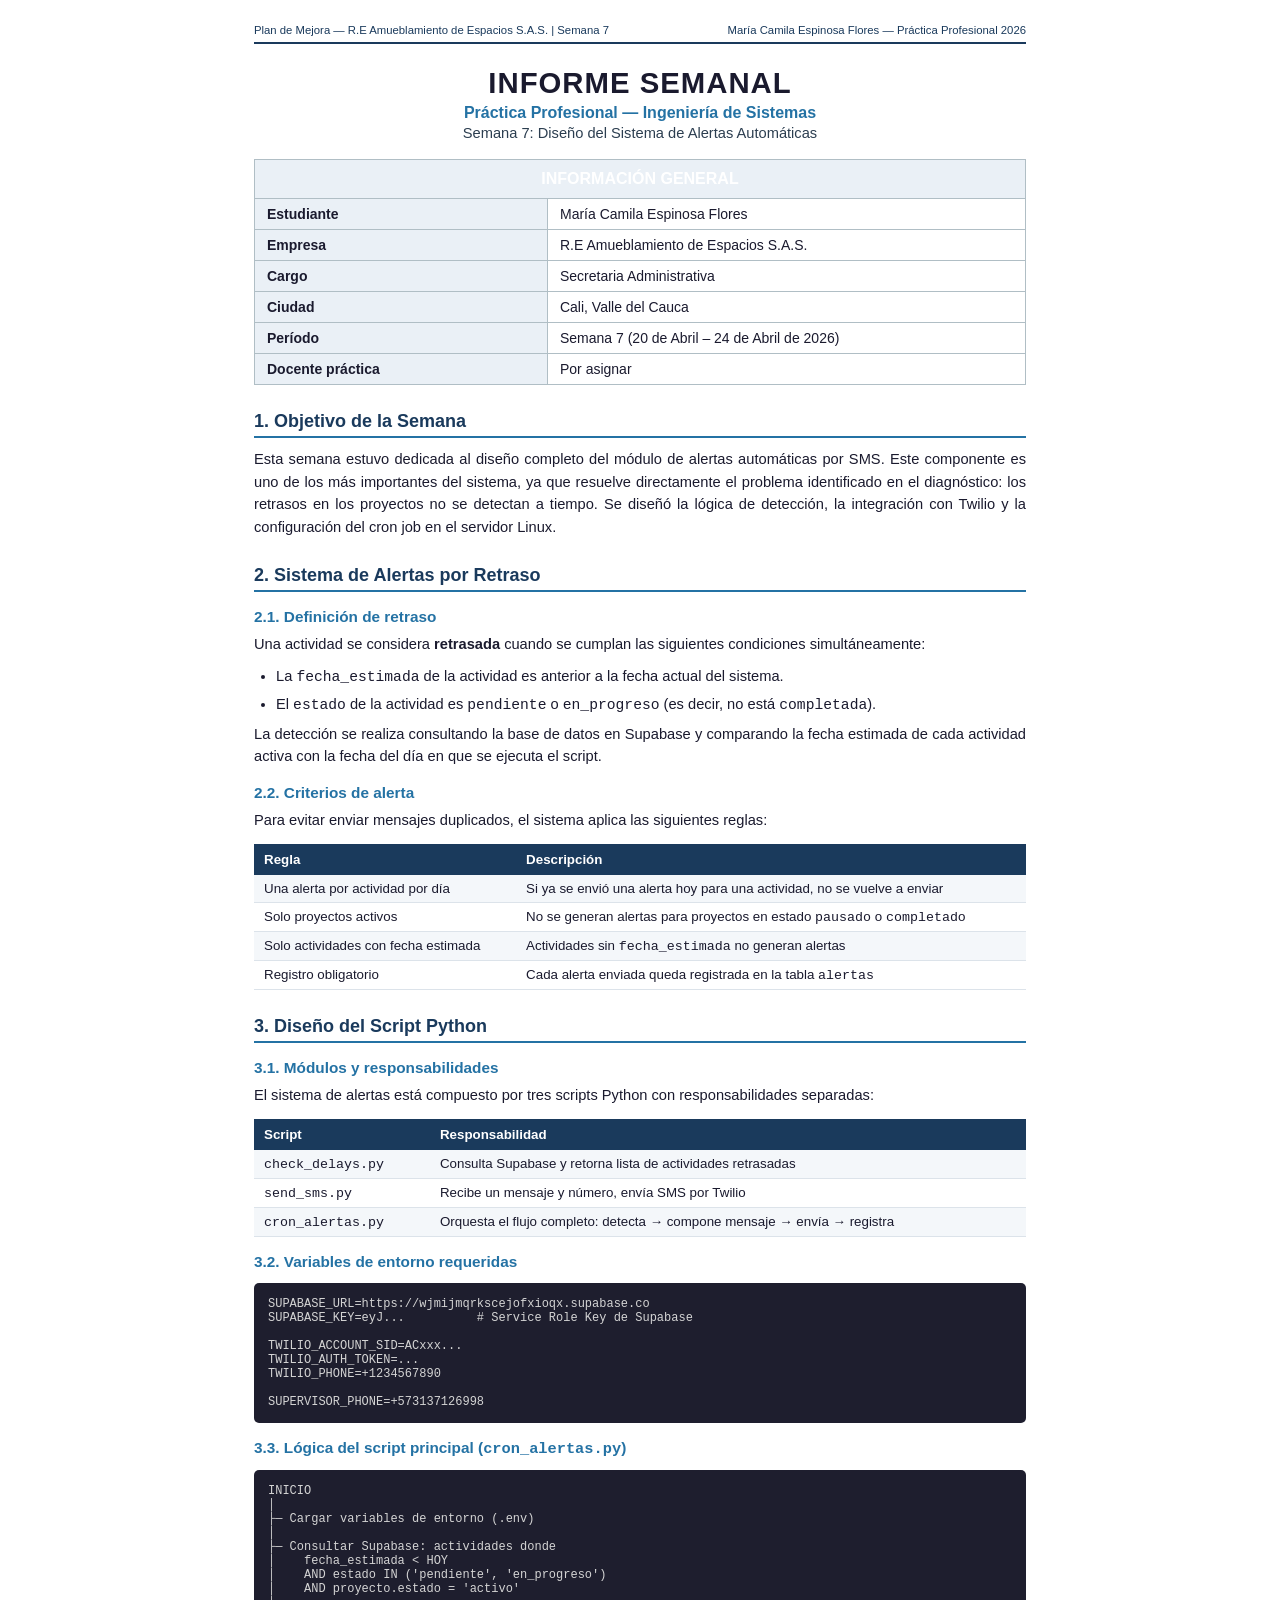
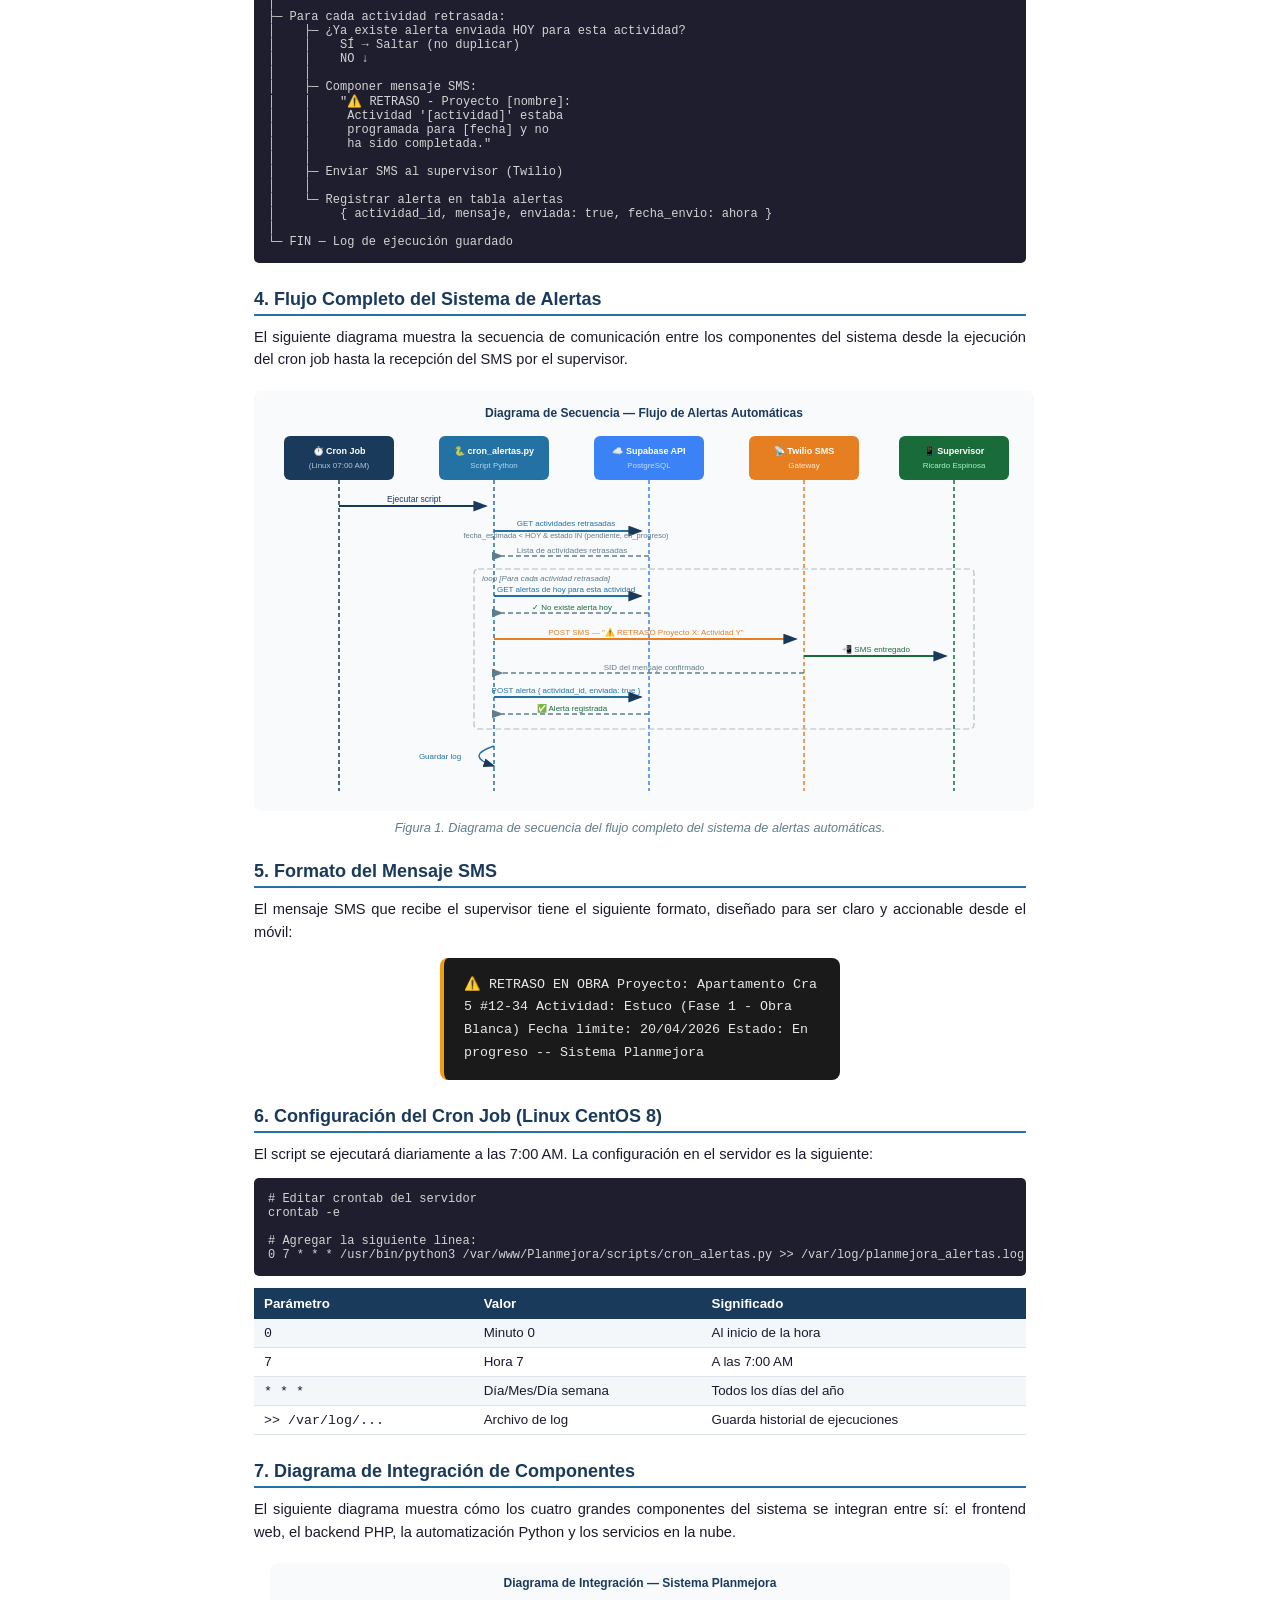
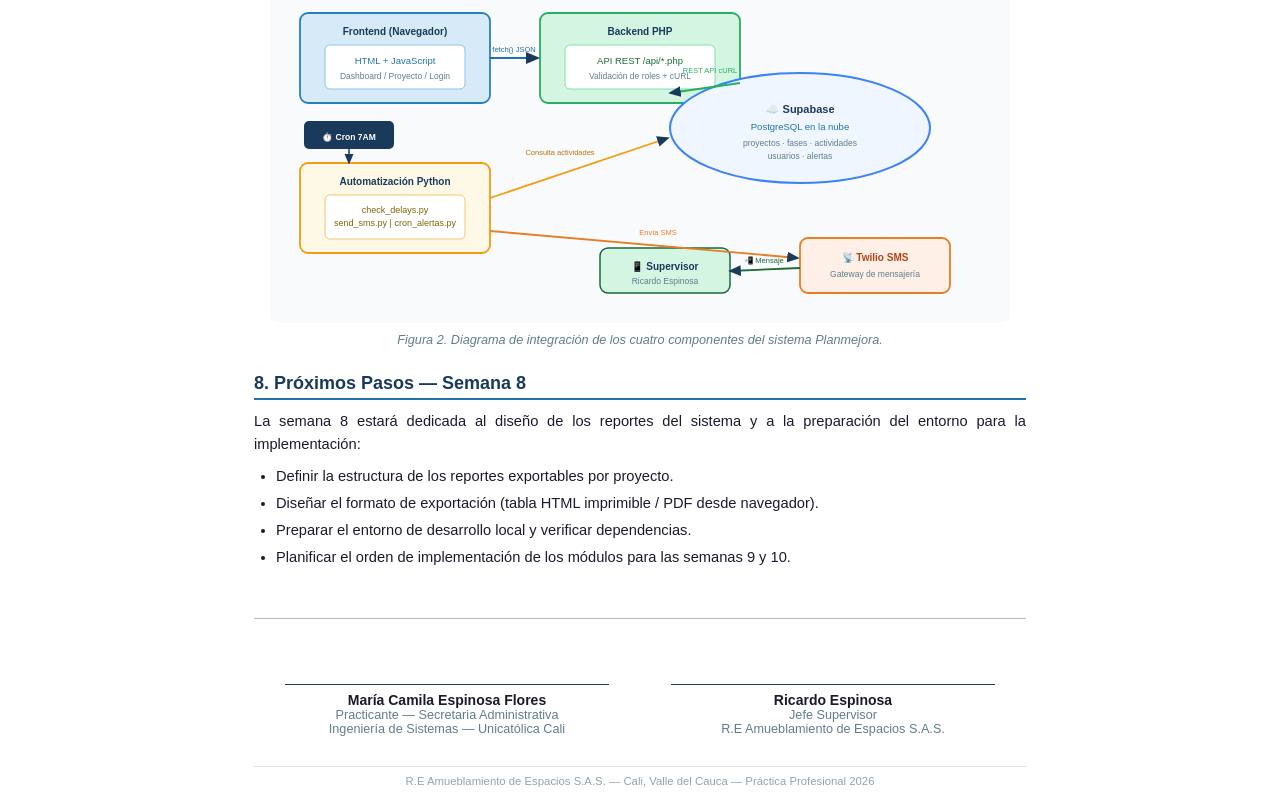
<file: docs/semana7_alertas_twilio.html>
<!DOCTYPE html>
<html lang="es">
<head>
<meta charset="UTF-8">
<meta name="viewport" content="width=device-width, initial-scale=1.0">
<title>Informe Semana 7 — Sistema de Alertas Automáticas</title>
<style>
  @page { size: A4; margin: 1.8cm 2cm; }
  * { box-sizing: border-box; margin: 0; padding: 0; }
  body { font-family: Calibri, Arial, sans-serif; font-size: 11pt; color: #1a1a2e; background: #fff; max-width: 820px; margin: 0 auto; padding: 24px; }
  .page-header { display: flex; justify-content: space-between; align-items: center; border-bottom: 2px solid #1a3a5c; padding-bottom: 6px; margin-bottom: 18px; font-size: 8.5pt; color: #1a3a5c; }
  .report-title { text-align: center; margin: 22px 0 18px; }
  .report-title h1 { font-size: 22pt; font-weight: 900; letter-spacing: 1px; color: #1a1a2e; }
  .report-title h2 { font-size: 12pt; color: #2472a4; font-weight: 600; margin-top: 4px; }
  .report-title h3 { font-size: 11pt; font-weight: 400; margin-top: 3px; color: #2c3e50; }
  .info-table { width: 100%; border-collapse: collapse; margin: 18px 0; }
  .info-table .hr td { background: #1a3a5c; color: #fff; text-align: center; font-size: 12pt; font-weight: 700; padding: 10px; }
  .info-table td { padding: 7px 12px; border: 1px solid #b0bec5; font-size: 10.5pt; }
  .info-table td:first-child { background: #eaf0f6; font-weight: 700; width: 38%; }
  h2.sec { color: #1a3a5c; font-size: 13.5pt; border-bottom: 2.5px solid #2472a4; padding-bottom: 4px; margin: 26px 0 10px; }
  h3.sub { color: #2472a4; font-size: 11.5pt; margin: 16px 0 7px; }
  p { margin-bottom: 9px; line-height: 1.55; text-align: justify; }
  ul { margin: 7px 0 7px 22px; }
  ul li { margin-bottom: 5px; line-height: 1.5; }
  table.data { width: 100%; border-collapse: collapse; margin: 12px 0; font-size: 10pt; }
  table.data th { background: #1a3a5c; color: #fff; padding: 8px 10px; text-align: left; }
  table.data td { padding: 6px 10px; border-bottom: 1px solid #dce3ea; }
  table.data tr:nth-child(even) td { background: #f4f7fa; }
  .diagram-box { margin: 20px 0; text-align: center; }
  .fig-caption { font-style: italic; font-size: 9.5pt; color: #607d8b; margin-top: 7px; }
  .code-block { background: #1e1e2e; color: #d4d4d4; font-family: 'Courier New', monospace; font-size: 9pt; padding: 14px; border-radius: 5px; margin: 12px 0; white-space: pre; overflow-x: auto; }
  .sms-box { background: #1a1a1a; color: #e8e8e8; font-family: 'Courier New', monospace; font-size: 10pt; padding: 16px 20px; border-radius: 8px; margin: 14px auto; max-width: 400px; border-left: 4px solid #f39c12; line-height: 1.7; }
  .sig-section { margin-top: 50px; border-top: 1px solid #b0bec5; padding-top: 20px; }
  .sig-row { display: flex; justify-content: space-around; }
  .sig-block { text-align: center; width: 42%; }
  .sig-line { border-top: 1.5px solid #1a3a5c; margin-top: 45px; padding-top: 7px; font-size: 10pt; }
  .sig-name { font-weight: 700; font-size: 10.5pt; }
  .sig-role { font-size: 9.5pt; color: #607d8b; }
  .page-footer { text-align: center; font-size: 8.5pt; color: #90a4ae; border-top: 1px solid #dce3ea; margin-top: 30px; padding-top: 8px; }
</style>
</head>
<body>

<div class="page-header">
  <span>Plan de Mejora — R.E Amueblamiento de Espacios S.A.S. | Semana 7</span>
  <span>María Camila Espinosa Flores — Práctica Profesional 2026</span>
</div>

<div class="report-title">
  <h1>INFORME SEMANAL</h1>
  <h2>Práctica Profesional — Ingeniería de Sistemas</h2>
  <h3>Semana 7: Diseño del Sistema de Alertas Automáticas</h3>
</div>

<table class="info-table">
  <tr class="hr"><td colspan="2">INFORMACIÓN GENERAL</td></tr>
  <tr><td>Estudiante</td><td>María Camila Espinosa Flores</td></tr>
  <tr><td>Empresa</td><td>R.E Amueblamiento de Espacios S.A.S.</td></tr>
  <tr><td>Cargo</td><td>Secretaria Administrativa</td></tr>
  <tr><td>Ciudad</td><td>Cali, Valle del Cauca</td></tr>
  <tr><td>Período</td><td>Semana 7 (20 de Abril – 24 de Abril de 2026)</td></tr>
  <tr><td>Docente práctica</td><td>Por asignar</td></tr>
</table>

<h2 class="sec">1. Objetivo de la Semana</h2>
<p>Esta semana estuvo dedicada al diseño completo del módulo de alertas automáticas por SMS. Este componente es uno de los más importantes del sistema, ya que resuelve directamente el problema identificado en el diagnóstico: los retrasos en los proyectos no se detectan a tiempo. Se diseñó la lógica de detección, la integración con Twilio y la configuración del cron job en el servidor Linux.</p>

<h2 class="sec">2. Sistema de Alertas por Retraso</h2>
<h3 class="sub">2.1. Definición de retraso</h3>
<p>Una actividad se considera <strong>retrasada</strong> cuando se cumplan las siguientes condiciones simultáneamente:</p>
<ul>
  <li>La <code>fecha_estimada</code> de la actividad es anterior a la fecha actual del sistema.</li>
  <li>El <code>estado</code> de la actividad es <code>pendiente</code> o <code>en_progreso</code> (es decir, no está <code>completada</code>).</li>
</ul>
<p>La detección se realiza consultando la base de datos en Supabase y comparando la fecha estimada de cada actividad activa con la fecha del día en que se ejecuta el script.</p>

<h3 class="sub">2.2. Criterios de alerta</h3>
<p>Para evitar enviar mensajes duplicados, el sistema aplica las siguientes reglas:</p>
<table class="data">
  <tr><th>Regla</th><th>Descripción</th></tr>
  <tr><td>Una alerta por actividad por día</td><td>Si ya se envió una alerta hoy para una actividad, no se vuelve a enviar</td></tr>
  <tr><td>Solo proyectos activos</td><td>No se generan alertas para proyectos en estado <code>pausado</code> o <code>completado</code></td></tr>
  <tr><td>Solo actividades con fecha estimada</td><td>Actividades sin <code>fecha_estimada</code> no generan alertas</td></tr>
  <tr><td>Registro obligatorio</td><td>Cada alerta enviada queda registrada en la tabla <code>alertas</code></td></tr>
</table>

<h2 class="sec">3. Diseño del Script Python</h2>
<h3 class="sub">3.1. Módulos y responsabilidades</h3>
<p>El sistema de alertas está compuesto por tres scripts Python con responsabilidades separadas:</p>
<table class="data">
  <tr><th>Script</th><th>Responsabilidad</th></tr>
  <tr><td><code>check_delays.py</code></td><td>Consulta Supabase y retorna lista de actividades retrasadas</td></tr>
  <tr><td><code>send_sms.py</code></td><td>Recibe un mensaje y número, envía SMS por Twilio</td></tr>
  <tr><td><code>cron_alertas.py</code></td><td>Orquesta el flujo completo: detecta → compone mensaje → envía → registra</td></tr>
</table>

<h3 class="sub">3.2. Variables de entorno requeridas</h3>
<div class="code-block">SUPABASE_URL=https://wjmijmqrkscejofxioqx.supabase.co
SUPABASE_KEY=eyJ...          # Service Role Key de Supabase

TWILIO_ACCOUNT_SID=ACxxx...
TWILIO_AUTH_TOKEN=...
TWILIO_PHONE=+1234567890

SUPERVISOR_PHONE=+573137126998</div>

<h3 class="sub">3.3. Lógica del script principal (<code>cron_alertas.py</code>)</h3>
<div class="code-block">INICIO
│
├─ Cargar variables de entorno (.env)
│
├─ Consultar Supabase: actividades donde
│    fecha_estimada &lt; HOY
│    AND estado IN ('pendiente', 'en_progreso')
│    AND proyecto.estado = 'activo'
│
├─ Para cada actividad retrasada:
│    ├─ ¿Ya existe alerta enviada HOY para esta actividad?
│    │    SÍ → Saltar (no duplicar)
│    │    NO ↓
│    │
│    ├─ Componer mensaje SMS:
│    │    "⚠️ RETRASO - Proyecto [nombre]:
│    │     Actividad '[actividad]' estaba
│    │     programada para [fecha] y no
│    │     ha sido completada."
│    │
│    ├─ Enviar SMS al supervisor (Twilio)
│    │
│    └─ Registrar alerta en tabla alertas
│         { actividad_id, mensaje, enviada: true, fecha_envio: ahora }
│
└─ FIN — Log de ejecución guardado</div>

<h2 class="sec">4. Flujo Completo del Sistema de Alertas</h2>
<p>El siguiente diagrama muestra la secuencia de comunicación entre los componentes del sistema desde la ejecución del cron job hasta la recepción del SMS por el supervisor.</p>

<div class="diagram-box">
<svg width="780" height="420" viewBox="0 0 780 420" xmlns="http://www.w3.org/2000/svg" font-family="Calibri, Arial, sans-serif">
  <!-- Fondo -->
  <rect width="780" height="420" fill="#f8fafc" rx="8"/>

  <!-- Título -->
  <text x="390" y="26" text-anchor="middle" font-size="12" font-weight="700" fill="#1a3a5c">Diagrama de Secuencia — Flujo de Alertas Automáticas</text>

  <!-- Actores (cabeceras) -->
  <!-- CRON -->
  <rect x="30" y="45" width="110" height="44" rx="6" fill="#1a3a5c"/>
  <text x="85" y="63" text-anchor="middle" font-size="9" fill="#fff" font-weight="700">⏱️ Cron Job</text>
  <text x="85" y="77" text-anchor="middle" font-size="8" fill="#b0c4d8">(Linux 07:00 AM)</text>

  <!-- PYTHON -->
  <rect x="185" y="45" width="110" height="44" rx="6" fill="#2472a4"/>
  <text x="240" y="63" text-anchor="middle" font-size="9" fill="#fff" font-weight="700">🐍 cron_alertas.py</text>
  <text x="240" y="77" text-anchor="middle" font-size="8" fill="#b0d4f0">Script Python</text>

  <!-- SUPABASE -->
  <rect x="340" y="45" width="110" height="44" rx="6" fill="#3b82f6"/>
  <text x="395" y="63" text-anchor="middle" font-size="9" fill="#fff" font-weight="700">☁️ Supabase API</text>
  <text x="395" y="77" text-anchor="middle" font-size="8" fill="#bfdbfe">PostgreSQL</text>

  <!-- TWILIO -->
  <rect x="495" y="45" width="110" height="44" rx="6" fill="#e67e22"/>
  <text x="550" y="63" text-anchor="middle" font-size="9" fill="#fff" font-weight="700">📡 Twilio SMS</text>
  <text x="550" y="77" text-anchor="middle" font-size="8" fill="#fde8c8">Gateway</text>

  <!-- SUPERVISOR -->
  <rect x="645" y="45" width="110" height="44" rx="6" fill="#1a6b3a"/>
  <text x="700" y="63" text-anchor="middle" font-size="9" fill="#fff" font-weight="700">📱 Supervisor</text>
  <text x="700" y="77" text-anchor="middle" font-size="8" fill="#a7f3c0">Ricardo Espinosa</text>

  <!-- Líneas de vida (dashed vertical) -->
  <line x1="85"  y1="89" x2="85"  y2="400" stroke="#1a3a5c" stroke-width="1.5" stroke-dasharray="4,3"/>
  <line x1="240" y1="89" x2="240" y2="400" stroke="#2472a4" stroke-width="1.5" stroke-dasharray="4,3"/>
  <line x1="395" y1="89" x2="395" y2="400" stroke="#3b82f6" stroke-width="1.5" stroke-dasharray="4,3"/>
  <line x1="550" y1="89" x2="550" y2="400" stroke="#e67e22" stroke-width="1.5" stroke-dasharray="4,3"/>
  <line x1="700" y1="89" x2="700" y2="400" stroke="#1a6b3a" stroke-width="1.5" stroke-dasharray="4,3"/>

  <!-- Marcador flecha -->
  <defs>
    <marker id="arr" markerWidth="8" markerHeight="8" refX="7" refY="3" orient="auto">
      <path d="M0,0 L8,3 L0,6 Z" fill="#1a3a5c"/>
    </marker>
    <marker id="arb" markerWidth="8" markerHeight="8" refX="1" refY="3" orient="auto">
      <path d="M8,0 L0,3 L8,6 Z" fill="#607d8b" stroke="none"/>
    </marker>
  </defs>

  <!-- Paso 1: CRON → PYTHON -->
  <line x1="85" y1="115" x2="232" y2="115" stroke="#1a3a5c" stroke-width="1.8" marker-end="url(#arr)"/>
  <text x="160" y="111" text-anchor="middle" font-size="8.5" fill="#1a3a5c">Ejecutar script</text>

  <!-- Paso 2: PYTHON → SUPABASE (query actividades) -->
  <line x1="240" y1="140" x2="387" y2="140" stroke="#2472a4" stroke-width="1.8" marker-end="url(#arr)"/>
  <text x="312" y="135" text-anchor="middle" font-size="8" fill="#2472a4">GET actividades retrasadas</text>
  <text x="312" y="147" text-anchor="middle" font-size="7.5" fill="#607d8b">fecha_estimada &lt; HOY &amp; estado IN (pendiente, en_progreso)</text>

  <!-- Paso 3: SUPABASE → PYTHON (respuesta) -->
  <line x1="395" y1="165" x2="248" y2="165" stroke="#607d8b" stroke-width="1.5" stroke-dasharray="5,3" marker-end="url(#arb)"/>
  <text x="318" y="162" text-anchor="middle" font-size="8" fill="#607d8b">Lista de actividades retrasadas</text>

  <!-- Loop box -->
  <rect x="220" y="178" width="500" height="160" rx="4" fill="none" stroke="#b0bec5" stroke-width="1.2" stroke-dasharray="6,3"/>
  <text x="228" y="190" font-size="8" fill="#607d8b" font-style="italic">loop  [Para cada actividad retrasada]</text>

  <!-- Paso 4: PYTHON → SUPABASE (query alertas hoy) -->
  <line x1="240" y1="205" x2="387" y2="205" stroke="#2472a4" stroke-width="1.8" marker-end="url(#arr)"/>
  <text x="312" y="201" text-anchor="middle" font-size="8" fill="#2472a4">GET alertas de hoy para esta actividad</text>

  <!-- Paso 5: SUPABASE → PYTHON (no existe alerta) -->
  <line x1="395" y1="222" x2="248" y2="222" stroke="#607d8b" stroke-width="1.5" stroke-dasharray="5,3" marker-end="url(#arb)"/>
  <text x="318" y="219" text-anchor="middle" font-size="8" fill="#1a6b3a">✓ No existe alerta hoy</text>

  <!-- Paso 6: PYTHON → TWILIO (enviar SMS) -->
  <line x1="240" y1="248" x2="542" y2="248" stroke="#e67e22" stroke-width="1.8" marker-end="url(#arr)"/>
  <text x="392" y="244" text-anchor="middle" font-size="8" fill="#e67e22">POST SMS — "⚠️ RETRASO Proyecto X: Actividad Y"</text>

  <!-- Paso 7: TWILIO → SUPERVISOR -->
  <line x1="550" y1="265" x2="692" y2="265" stroke="#1a6b3a" stroke-width="1.8" marker-end="url(#arr)"/>
  <text x="622" y="261" text-anchor="middle" font-size="8" fill="#1a6b3a">📲 SMS entregado</text>

  <!-- Paso 8: TWILIO → PYTHON (SID) -->
  <line x1="550" y1="282" x2="248" y2="282" stroke="#607d8b" stroke-width="1.5" stroke-dasharray="5,3" marker-end="url(#arb)"/>
  <text x="400" y="279" text-anchor="middle" font-size="8" fill="#607d8b">SID del mensaje confirmado</text>

  <!-- Paso 9: PYTHON → SUPABASE (registrar alerta) -->
  <line x1="240" y1="306" x2="387" y2="306" stroke="#2472a4" stroke-width="1.8" marker-end="url(#arr)"/>
  <text x="312" y="302" text-anchor="middle" font-size="8" fill="#2472a4">POST alerta { actividad_id, enviada: true }</text>

  <!-- Paso 10: SUPABASE → PYTHON (ok) -->
  <line x1="395" y1="323" x2="248" y2="323" stroke="#607d8b" stroke-width="1.5" stroke-dasharray="5,3" marker-end="url(#arb)"/>
  <text x="318" y="320" text-anchor="middle" font-size="8" fill="#1a6b3a">✅ Alerta registrada</text>

  <!-- Paso 11: PYTHON → PYTHON (log) -->
  <path d="M240,355 Q210,365 240,375" fill="none" stroke="#2472a4" stroke-width="1.5" marker-end="url(#arr)"/>
  <text x="186" y="368" text-anchor="middle" font-size="8" fill="#2472a4">Guardar log</text>
</svg>
<div class="fig-caption">Figura 1. Diagrama de secuencia del flujo completo del sistema de alertas automáticas.</div>
</div>

<h2 class="sec">5. Formato del Mensaje SMS</h2>
<p>El mensaje SMS que recibe el supervisor tiene el siguiente formato, diseñado para ser claro y accionable desde el móvil:</p>
<div class="sms-box">⚠️ RETRASO EN OBRA
Proyecto: Apartamento Cra 5 #12-34
Actividad: Estuco (Fase 1 - Obra Blanca)
Fecha límite: 20/04/2026
Estado: En progreso
-- Sistema Planmejora</div>

<h2 class="sec">6. Configuración del Cron Job (Linux CentOS 8)</h2>
<p>El script se ejecutará diariamente a las 7:00 AM. La configuración en el servidor es la siguiente:</p>
<div class="code-block"># Editar crontab del servidor
crontab -e

# Agregar la siguiente línea:
0 7 * * * /usr/bin/python3 /var/www/Planmejora/scripts/cron_alertas.py >> /var/log/planmejora_alertas.log 2>&amp;1</div>

<table class="data">
  <tr><th>Parámetro</th><th>Valor</th><th>Significado</th></tr>
  <tr><td><code>0</code></td><td>Minuto 0</td><td>Al inicio de la hora</td></tr>
  <tr><td><code>7</code></td><td>Hora 7</td><td>A las 7:00 AM</td></tr>
  <tr><td><code>* * *</code></td><td>Día/Mes/Día semana</td><td>Todos los días del año</td></tr>
  <tr><td><code>>> /var/log/...</code></td><td>Archivo de log</td><td>Guarda historial de ejecuciones</td></tr>
</table>

<h2 class="sec">7. Diagrama de Integración de Componentes</h2>
<p>El siguiente diagrama muestra cómo los cuatro grandes componentes del sistema se integran entre sí: el frontend web, el backend PHP, la automatización Python y los servicios en la nube.</p>

<div class="diagram-box">
<svg width="740" height="360" viewBox="0 0 740 360" xmlns="http://www.w3.org/2000/svg" font-family="Calibri, Arial, sans-serif">
  <rect width="740" height="360" fill="#f8fafc" rx="8"/>
  <text x="370" y="24" text-anchor="middle" font-size="12" font-weight="700" fill="#1a3a5c">Diagrama de Integración — Sistema Planmejora</text>

  <!-- Frontend box -->
  <rect x="30" y="50" width="190" height="90" rx="8" fill="#d6eaf8" stroke="#2980b9" stroke-width="1.8"/>
  <text x="125" y="72" text-anchor="middle" font-size="10" font-weight="700" fill="#1a3a5c">Frontend (Navegador)</text>
  <rect x="55" y="82" width="140" height="44" rx="5" fill="#fff" stroke="#90c4e4" stroke-width="1"/>
  <text x="125" y="101" text-anchor="middle" font-size="9.5" fill="#2472a4">HTML + JavaScript</text>
  <text x="125" y="116" text-anchor="middle" font-size="8.5" fill="#607d8b">Dashboard / Proyecto / Login</text>

  <!-- Backend box -->
  <rect x="270" y="50" width="200" height="90" rx="8" fill="#d5f5e3" stroke="#27ae60" stroke-width="1.8"/>
  <text x="370" y="72" text-anchor="middle" font-size="10" font-weight="700" fill="#1a3a5c">Backend PHP</text>
  <rect x="295" y="82" width="150" height="44" rx="5" fill="#fff" stroke="#82e0aa" stroke-width="1"/>
  <text x="370" y="101" text-anchor="middle" font-size="9.5" fill="#1a6b3a">API REST /api/*.php</text>
  <text x="370" y="116" text-anchor="middle" font-size="8.5" fill="#607d8b">Validación de roles + cURL</text>

  <!-- Python box -->
  <rect x="30" y="200" width="190" height="90" rx="8" fill="#fef9e7" stroke="#f39c12" stroke-width="1.8"/>
  <text x="125" y="222" text-anchor="middle" font-size="10" font-weight="700" fill="#1a3a5c">Automatización Python</text>
  <rect x="55" y="232" width="140" height="44" rx="5" fill="#fff" stroke="#f8c471" stroke-width="1"/>
  <text x="125" y="250" text-anchor="middle" font-size="9" fill="#7d6608">check_delays.py</text>
  <text x="125" y="263" text-anchor="middle" font-size="9" fill="#7d6608">send_sms.py  |  cron_alertas.py</text>

  <!-- Supabase cloud -->
  <ellipse cx="530" cy="165" rx="130" ry="55" fill="#eff6ff" stroke="#3b82f6" stroke-width="2"/>
  <text x="530" y="150" text-anchor="middle" font-size="11" font-weight="700" fill="#1a3a5c">☁️ Supabase</text>
  <text x="530" y="167" text-anchor="middle" font-size="9.5" fill="#2472a4">PostgreSQL en la nube</text>
  <text x="530" y="183" text-anchor="middle" font-size="8.5" fill="#607d8b">proyectos · fases · actividades</text>
  <text x="530" y="196" text-anchor="middle" font-size="8.5" fill="#607d8b">usuarios · alertas</text>

  <!-- Twilio -->
  <rect x="530" y="275" width="150" height="55" rx="8" fill="#fef0e7" stroke="#e67e22" stroke-width="1.8"/>
  <text x="605" y="298" text-anchor="middle" font-size="10" font-weight="700" fill="#b54213">📡 Twilio SMS</text>
  <text x="605" y="314" text-anchor="middle" font-size="8.5" fill="#607d8b">Gateway de mensajería</text>

  <!-- Supervisor -->
  <rect x="330" y="285" width="130" height="45" rx="8" fill="#d5f5e3" stroke="#1a6b3a" stroke-width="1.5"/>
  <text x="395" y="307" text-anchor="middle" font-size="10" fill="#1a3a5c" font-weight="700">📱 Supervisor</text>
  <text x="395" y="321" text-anchor="middle" font-size="8.5" fill="#607d8b">Ricardo Espinosa</text>

  <!-- Flechas -->
  <!-- Frontend → Backend -->
  <line x1="220" y1="95" x2="268" y2="95" stroke="#2472a4" stroke-width="2" marker-end="url(#a1)"/>
  <text x="244" y="89" text-anchor="middle" font-size="7.5" fill="#2472a4">fetch() JSON</text>

  <!-- Backend → Supabase -->
  <line x1="470" y1="120" x2="400" y2="130" stroke="#27ae60" stroke-width="1.8" marker-end="url(#a1)"/>
  <text x="440" y="110" text-anchor="middle" font-size="7.5" fill="#27ae60">REST API cURL</text>

  <!-- Python → Supabase -->
  <line x1="220" y1="235" x2="398" y2="175" stroke="#f39c12" stroke-width="1.8" marker-end="url(#a1)"/>
  <text x="290" y="192" text-anchor="middle" font-size="7.5" fill="#b7770d">Consulta actividades</text>

  <!-- Python → Twilio -->
  <line x1="220" y1="268" x2="528" y2="295" stroke="#e67e22" stroke-width="1.8" marker-end="url(#a1)"/>
  <text x="388" y="272" text-anchor="middle" font-size="7.5" fill="#e67e22">Envía SMS</text>

  <!-- Twilio → Supervisor -->
  <line x1="530" y1="305" x2="460" y2="308" stroke="#1a6b3a" stroke-width="1.8" marker-end="url(#a1)"/>
  <text x="494" y="300" text-anchor="middle" font-size="7.5" fill="#1a6b3a">📲 Mensaje</text>

  <!-- Cron label -->
  <rect x="34" y="158" width="90" height="28" rx="5" fill="#1a3a5c"/>
  <text x="79" y="177" text-anchor="middle" font-size="8.5" fill="#fff" font-weight="700">⏱️ Cron 7AM</text>
  <line x1="79" y1="186" x2="79" y2="200" stroke="#1a3a5c" stroke-width="1.5" marker-end="url(#a1)"/>

  <defs>
    <marker id="a1" markerWidth="7" markerHeight="7" refX="6" refY="3" orient="auto">
      <path d="M0,0 L7,3 L0,6 Z" fill="#1a3a5c"/>
    </marker>
  </defs>
</svg>
<div class="fig-caption">Figura 2. Diagrama de integración de los cuatro componentes del sistema Planmejora.</div>
</div>

<h2 class="sec">8. Próximos Pasos — Semana 8</h2>
<p>La semana 8 estará dedicada al diseño de los reportes del sistema y a la preparación del entorno para la implementación:</p>
<ul>
  <li>Definir la estructura de los reportes exportables por proyecto.</li>
  <li>Diseñar el formato de exportación (tabla HTML imprimible / PDF desde navegador).</li>
  <li>Preparar el entorno de desarrollo local y verificar dependencias.</li>
  <li>Planificar el orden de implementación de los módulos para las semanas 9 y 10.</li>
</ul>

<!-- Firma -->
<div class="sig-section">
  <div class="sig-row">
    <div class="sig-block">
      <div class="sig-line">
        <div class="sig-name">María Camila Espinosa Flores</div>
        <div class="sig-role">Practicante — Secretaria Administrativa<br>Ingeniería de Sistemas — Unicatólica Cali</div>
      </div>
    </div>
    <div class="sig-block">
      <div class="sig-line">
        <div class="sig-name">Ricardo Espinosa</div>
        <div class="sig-role">Jefe Supervisor<br>R.E Amueblamiento de Espacios S.A.S.</div>
      </div>
    </div>
  </div>
</div>

<div class="page-footer">
  R.E Amueblamiento de Espacios S.A.S. — Cali, Valle del Cauca — Práctica Profesional 2026
</div>

</body>
</html>
</file>
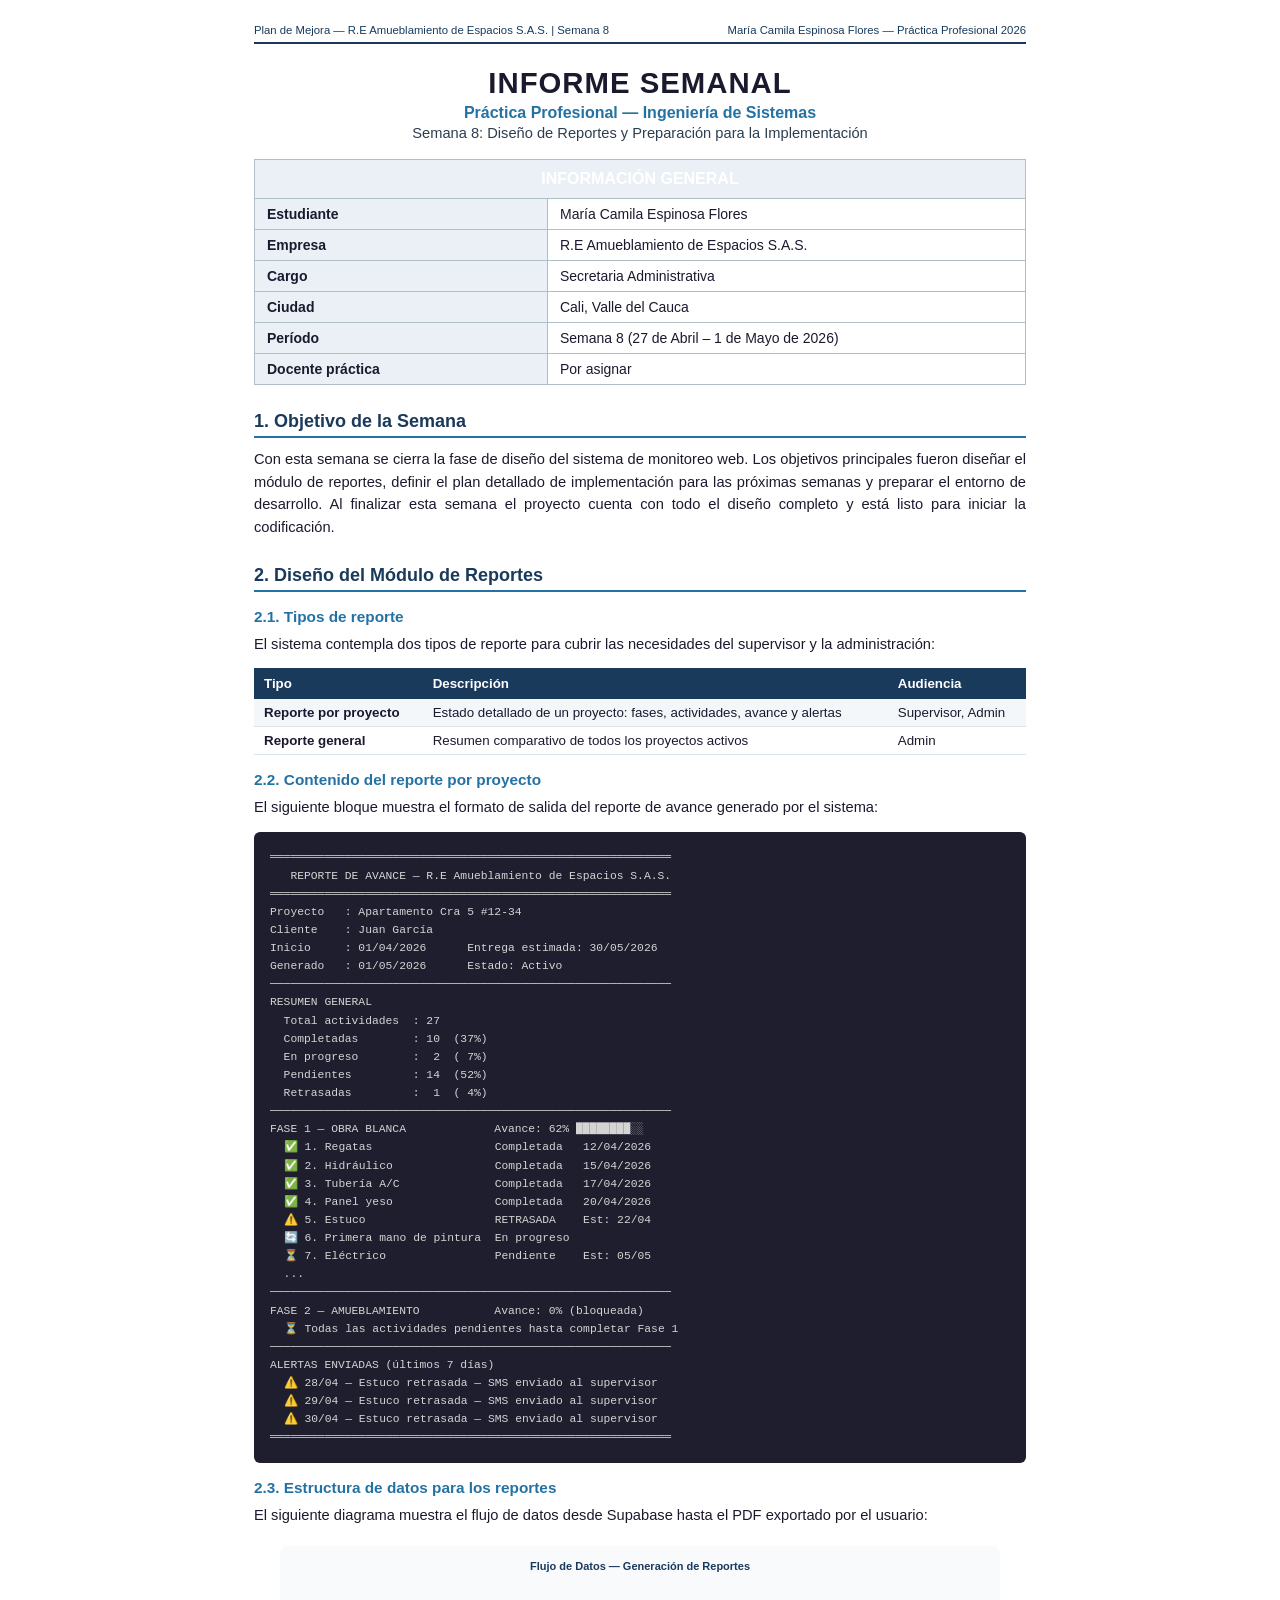
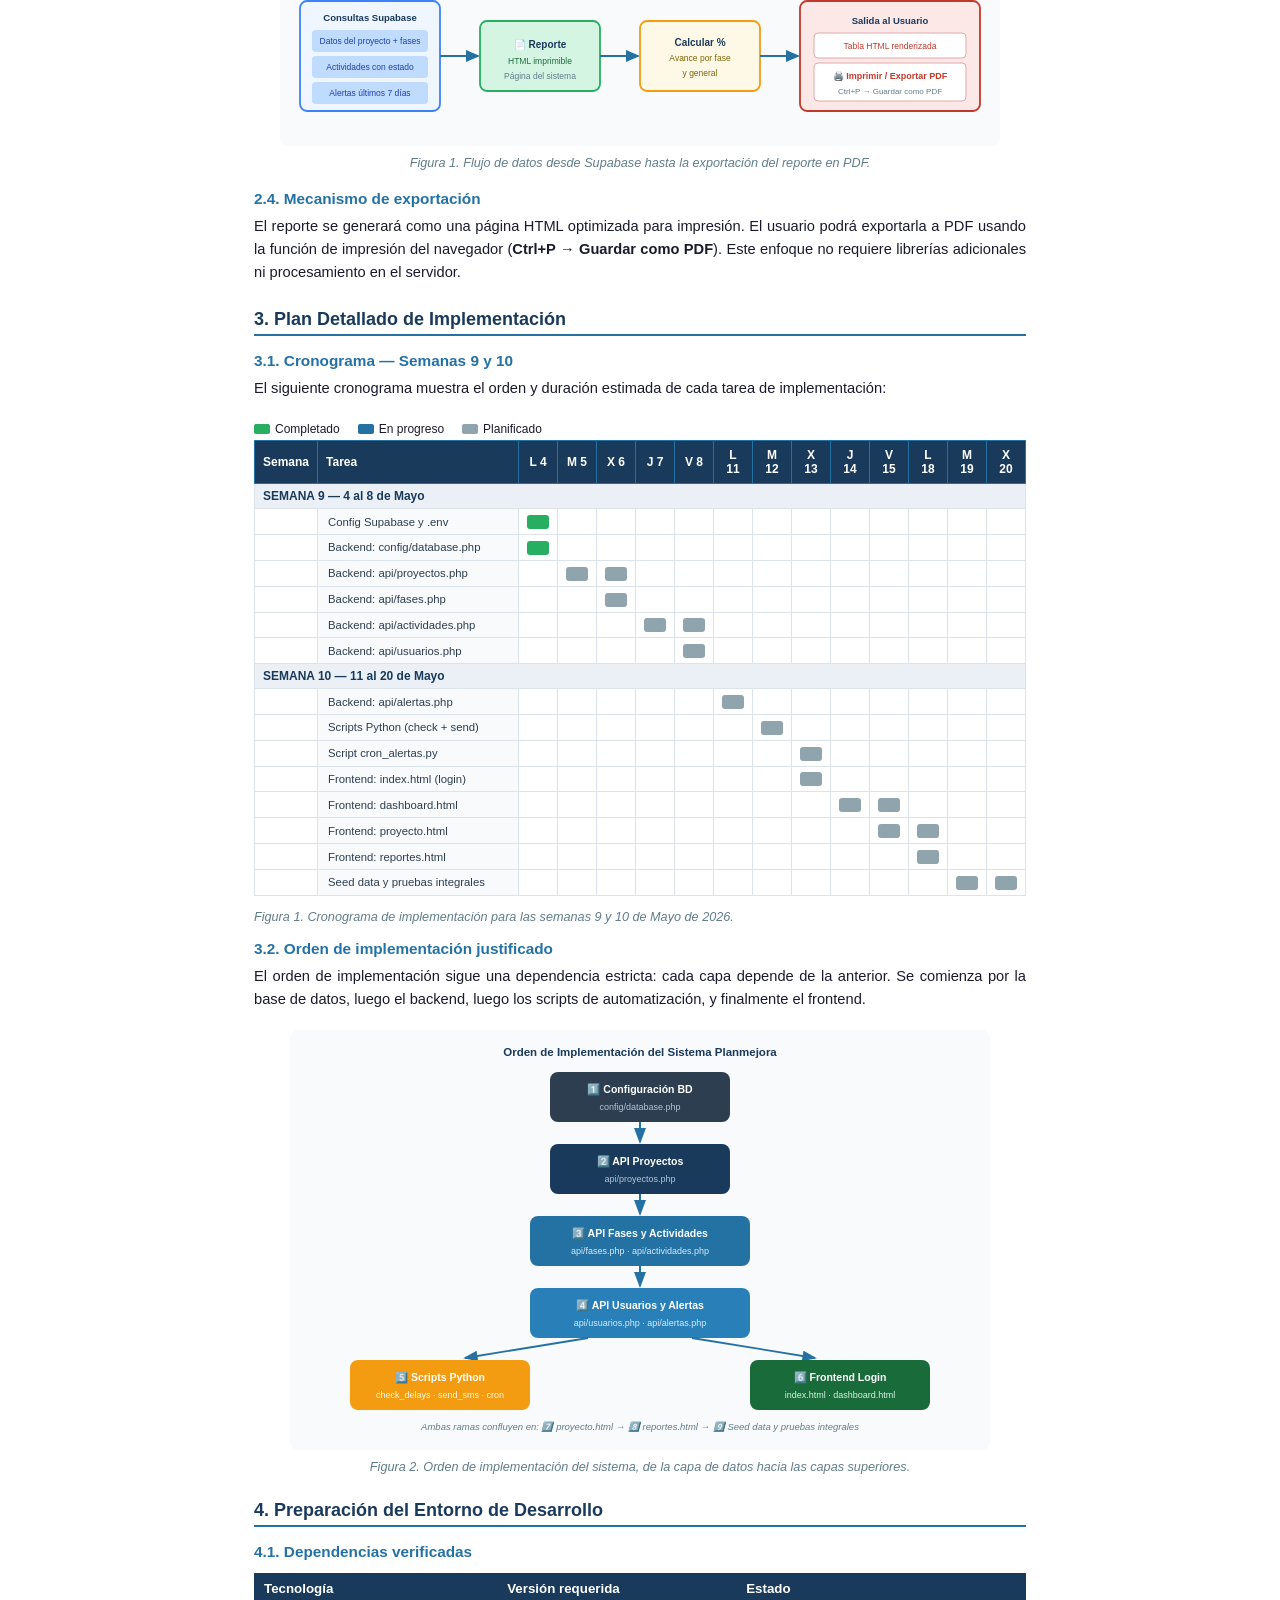
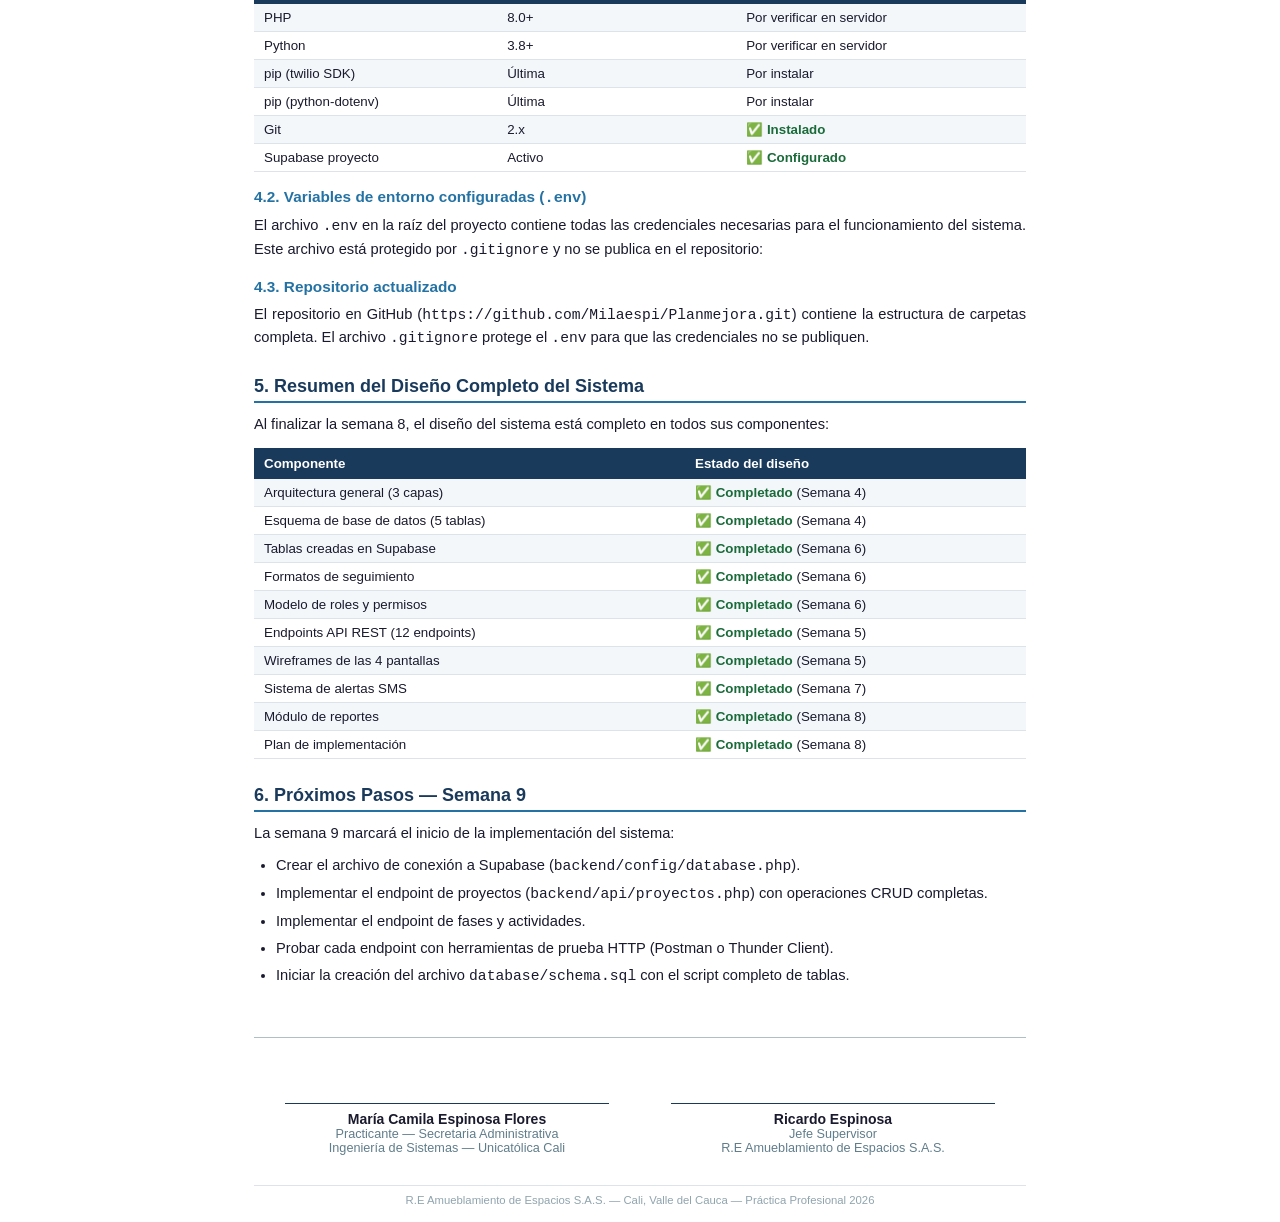
<file: docs/semana8_reportes_preparacion.html>
<!DOCTYPE html>
<html lang="es">
<head>
<meta charset="UTF-8">
<meta name="viewport" content="width=device-width, initial-scale=1.0">
<title>Informe Semana 8 — Reportes y Preparación para Implementación</title>
<style>
  @page { size: A4; margin: 1.8cm 2cm; }
  * { box-sizing: border-box; margin: 0; padding: 0; }
  body { font-family: Calibri, Arial, sans-serif; font-size: 11pt; color: #1a1a2e; background: #fff; max-width: 820px; margin: 0 auto; padding: 24px; }
  .page-header { display: flex; justify-content: space-between; align-items: center; border-bottom: 2px solid #1a3a5c; padding-bottom: 6px; margin-bottom: 18px; font-size: 8.5pt; color: #1a3a5c; }
  .report-title { text-align: center; margin: 22px 0 18px; }
  .report-title h1 { font-size: 22pt; font-weight: 900; letter-spacing: 1px; color: #1a1a2e; }
  .report-title h2 { font-size: 12pt; color: #2472a4; font-weight: 600; margin-top: 4px; }
  .report-title h3 { font-size: 11pt; font-weight: 400; margin-top: 3px; color: #2c3e50; }
  .info-table { width: 100%; border-collapse: collapse; margin: 18px 0; }
  .info-table .hr td { background: #1a3a5c; color: #fff; text-align: center; font-size: 12pt; font-weight: 700; padding: 10px; }
  .info-table td { padding: 7px 12px; border: 1px solid #b0bec5; font-size: 10.5pt; }
  .info-table td:first-child { background: #eaf0f6; font-weight: 700; width: 38%; }
  h2.sec { color: #1a3a5c; font-size: 13.5pt; border-bottom: 2.5px solid #2472a4; padding-bottom: 4px; margin: 26px 0 10px; }
  h3.sub { color: #2472a4; font-size: 11.5pt; margin: 16px 0 7px; }
  p { margin-bottom: 9px; line-height: 1.55; text-align: justify; }
  ul { margin: 7px 0 7px 22px; }
  ul li { margin-bottom: 5px; line-height: 1.5; }
  table.data { width: 100%; border-collapse: collapse; margin: 12px 0; font-size: 10pt; }
  table.data th { background: #1a3a5c; color: #fff; padding: 8px 10px; text-align: left; }
  table.data td { padding: 6px 10px; border-bottom: 1px solid #dce3ea; }
  table.data tr:nth-child(even) td { background: #f4f7fa; }
  .diagram-box { margin: 20px 0; text-align: center; }
  .fig-caption { font-style: italic; font-size: 9.5pt; color: #607d8b; margin-top: 7px; }
  .report-preview { background: #1e1e2e; color: #d4d4d4; font-family: 'Courier New', monospace; font-size: 8.5pt; padding: 16px; border-radius: 6px; margin: 14px 0; white-space: pre; overflow-x: auto; line-height: 1.6; }
  /* Gantt table */
  .gantt-wrap { overflow-x: auto; margin: 14px 0; }
  .gantt { width: 100%; border-collapse: collapse; font-size: 9pt; }
  .gantt th { background: #1a3a5c; color: #fff; padding: 7px 8px; text-align: center; font-weight: 700; border: 1px solid #2472a4; }
  .gantt td { padding: 5px 8px; border: 1px solid #dce3ea; vertical-align: middle; }
  .gantt .sem-label { background: #eaf0f6; font-weight: 700; font-size: 9pt; color: #1a3a5c; }
  .gantt .task-name { background: #f8fafc; font-size: 8.5pt; color: #2c3e50; padding-left: 10px; }
  .gantt .bar-cell { text-align: center; }
  .bar { display: inline-block; height: 14px; border-radius: 3px; vertical-align: middle; }
  .bar-done   { background: #27ae60; }
  .bar-active { background: #2472a4; }
  .bar-plan   { background: #90a4ae; }
  .bar-empty  { background: transparent; }
  .day-col    { width: 28px; min-width: 28px; }
  .gantt-legend { display: flex; gap: 18px; margin: 8px 0 4px; font-size: 9pt; }
  .leg { display: flex; align-items: center; gap: 5px; }
  .leg-box { width: 16px; height: 10px; border-radius: 2px; }
  /* Sig */
  .sig-section { margin-top: 50px; border-top: 1px solid #b0bec5; padding-top: 20px; }
  .sig-row { display: flex; justify-content: space-around; }
  .sig-block { text-align: center; width: 42%; }
  .sig-line { border-top: 1.5px solid #1a3a5c; margin-top: 45px; padding-top: 7px; font-size: 10pt; }
  .sig-name { font-weight: 700; font-size: 10.5pt; }
  .sig-role { font-size: 9.5pt; color: #607d8b; }
  .page-footer { text-align: center; font-size: 8.5pt; color: #90a4ae; border-top: 1px solid #dce3ea; margin-top: 30px; padding-top: 8px; }
  .check { color: #1a6b3a; font-weight: 700; }
</style>
</head>
<body>

<div class="page-header">
  <span>Plan de Mejora — R.E Amueblamiento de Espacios S.A.S. | Semana 8</span>
  <span>María Camila Espinosa Flores — Práctica Profesional 2026</span>
</div>

<div class="report-title">
  <h1>INFORME SEMANAL</h1>
  <h2>Práctica Profesional — Ingeniería de Sistemas</h2>
  <h3>Semana 8: Diseño de Reportes y Preparación para la Implementación</h3>
</div>

<table class="info-table">
  <tr class="hr"><td colspan="2">INFORMACIÓN GENERAL</td></tr>
  <tr><td>Estudiante</td><td>María Camila Espinosa Flores</td></tr>
  <tr><td>Empresa</td><td>R.E Amueblamiento de Espacios S.A.S.</td></tr>
  <tr><td>Cargo</td><td>Secretaria Administrativa</td></tr>
  <tr><td>Ciudad</td><td>Cali, Valle del Cauca</td></tr>
  <tr><td>Período</td><td>Semana 8 (27 de Abril – 1 de Mayo de 2026)</td></tr>
  <tr><td>Docente práctica</td><td>Por asignar</td></tr>
</table>

<h2 class="sec">1. Objetivo de la Semana</h2>
<p>Con esta semana se cierra la fase de diseño del sistema de monitoreo web. Los objetivos principales fueron diseñar el módulo de reportes, definir el plan detallado de implementación para las próximas semanas y preparar el entorno de desarrollo. Al finalizar esta semana el proyecto cuenta con todo el diseño completo y está listo para iniciar la codificación.</p>

<h2 class="sec">2. Diseño del Módulo de Reportes</h2>
<h3 class="sub">2.1. Tipos de reporte</h3>
<p>El sistema contempla dos tipos de reporte para cubrir las necesidades del supervisor y la administración:</p>
<table class="data">
  <tr><th>Tipo</th><th>Descripción</th><th>Audiencia</th></tr>
  <tr><td><strong>Reporte por proyecto</strong></td><td>Estado detallado de un proyecto: fases, actividades, avance y alertas</td><td>Supervisor, Admin</td></tr>
  <tr><td><strong>Reporte general</strong></td><td>Resumen comparativo de todos los proyectos activos</td><td>Admin</td></tr>
</table>

<h3 class="sub">2.2. Contenido del reporte por proyecto</h3>
<p>El siguiente bloque muestra el formato de salida del reporte de avance generado por el sistema:</p>
<div class="report-preview">═══════════════════════════════════════════════════════════
   REPORTE DE AVANCE — R.E Amueblamiento de Espacios S.A.S.
═══════════════════════════════════════════════════════════
Proyecto   : Apartamento Cra 5 #12-34
Cliente    : Juan García
Inicio     : 01/04/2026      Entrega estimada: 30/05/2026
Generado   : 01/05/2026      Estado: Activo
───────────────────────────────────────────────────────────
RESUMEN GENERAL
  Total actividades  : 27
  Completadas        : 10  (37%)
  En progreso        :  2  ( 7%)
  Pendientes         : 14  (52%)
  Retrasadas         :  1  ( 4%)
───────────────────────────────────────────────────────────
FASE 1 — OBRA BLANCA             Avance: 62% ████████░░
  ✅ 1. Regatas                  Completada   12/04/2026
  ✅ 2. Hidráulico               Completada   15/04/2026
  ✅ 3. Tubería A/C              Completada   17/04/2026
  ✅ 4. Panel yeso               Completada   20/04/2026
  ⚠️ 5. Estuco                   RETRASADA    Est: 22/04
  🔄 6. Primera mano de pintura  En progreso
  ⏳ 7. Eléctrico                Pendiente    Est: 05/05
  ...
───────────────────────────────────────────────────────────
FASE 2 — AMUEBLAMIENTO           Avance: 0% (bloqueada)
  ⏳ Todas las actividades pendientes hasta completar Fase 1
───────────────────────────────────────────────────────────
ALERTAS ENVIADAS (últimos 7 días)
  ⚠️ 28/04 — Estuco retrasada — SMS enviado al supervisor
  ⚠️ 29/04 — Estuco retrasada — SMS enviado al supervisor
  ⚠️ 30/04 — Estuco retrasada — SMS enviado al supervisor
═══════════════════════════════════════════════════════════</div>

<h3 class="sub">2.3. Estructura de datos para los reportes</h3>
<p>El siguiente diagrama muestra el flujo de datos desde Supabase hasta el PDF exportado por el usuario:</p>

<div class="diagram-box">
<svg width="720" height="200" viewBox="0 0 720 200" xmlns="http://www.w3.org/2000/svg" font-family="Calibri, Arial, sans-serif">
  <rect width="720" height="200" fill="#f8fafc" rx="8"/>
  <text x="360" y="24" text-anchor="middle" font-size="11" font-weight="700" fill="#1a3a5c">Flujo de Datos — Generación de Reportes</text>

  <defs>
    <marker id="fa" markerWidth="7" markerHeight="7" refX="6" refY="3" orient="auto">
      <path d="M0,0 L7,3 L0,6 Z" fill="#2472a4"/>
    </marker>
  </defs>

  <!-- Supabase queries -->
  <rect x="20" y="55" width="140" height="110" rx="7" fill="#eff6ff" stroke="#3b82f6" stroke-width="1.8"/>
  <text x="90" y="75" text-anchor="middle" font-size="9.5" font-weight="700" fill="#1a3a5c">Consultas Supabase</text>
  <rect x="32" y="84" width="116" height="22" rx="4" fill="#bfdbfe"/>
  <text x="90" y="98" text-anchor="middle" font-size="8.5" fill="#1e40af">Datos del proyecto + fases</text>
  <rect x="32" y="110" width="116" height="22" rx="4" fill="#bfdbfe"/>
  <text x="90" y="124" text-anchor="middle" font-size="8.5" fill="#1e40af">Actividades con estado</text>
  <rect x="32" y="136" width="116" height="22" rx="4" fill="#bfdbfe"/>
  <text x="90" y="150" text-anchor="middle" font-size="8.5" fill="#1e40af">Alertas últimos 7 días</text>

  <!-- Arrow → Reporte -->
  <line x1="160" y1="110" x2="198" y2="110" stroke="#2472a4" stroke-width="2" marker-end="url(#fa)"/>

  <!-- Reporte -->
  <rect x="200" y="75" width="120" height="70" rx="7" fill="#d5f5e3" stroke="#27ae60" stroke-width="1.8"/>
  <text x="260" y="102" text-anchor="middle" font-size="10" fill="#1a3a5c" font-weight="700">📄 Reporte</text>
  <text x="260" y="118" text-anchor="middle" font-size="8.5" fill="#1a6b3a">HTML imprimible</text>
  <text x="260" y="133" text-anchor="middle" font-size="8.5" fill="#607d8b">Página del sistema</text>

  <!-- Arrow → Calcular -->
  <line x1="320" y1="110" x2="358" y2="110" stroke="#2472a4" stroke-width="2" marker-end="url(#fa)"/>

  <!-- Calcular % -->
  <rect x="360" y="75" width="120" height="70" rx="7" fill="#fef9e7" stroke="#f39c12" stroke-width="1.8"/>
  <text x="420" y="100" text-anchor="middle" font-size="10" fill="#1a3a5c" font-weight="700">Calcular %</text>
  <text x="420" y="115" text-anchor="middle" font-size="8.5" fill="#7d6608">Avance por fase</text>
  <text x="420" y="130" text-anchor="middle" font-size="8.5" fill="#7d6608">y general</text>

  <!-- Arrow → Renderizar -->
  <line x1="480" y1="110" x2="518" y2="110" stroke="#2472a4" stroke-width="2" marker-end="url(#fa)"/>

  <!-- Renderizar + Exportar -->
  <rect x="520" y="55" width="180" height="110" rx="7" fill="#fde8e8" stroke="#c0392b" stroke-width="1.8"/>
  <text x="610" y="78" text-anchor="middle" font-size="9.5" font-weight="700" fill="#1a3a5c">Salida al Usuario</text>
  <rect x="534" y="87" width="152" height="25" rx="4" fill="#fff" stroke="#e0aaaa" stroke-width="1"/>
  <text x="610" y="103" text-anchor="middle" font-size="8.5" fill="#c0392b">Tabla HTML renderizada</text>
  <rect x="534" y="117" width="152" height="38" rx="4" fill="#fff" stroke="#e0aaaa" stroke-width="1"/>
  <text x="610" y="133" text-anchor="middle" font-size="9" fill="#c0392b" font-weight="700">🖨️ Imprimir / Exportar PDF</text>
  <text x="610" y="148" text-anchor="middle" font-size="8" fill="#607d8b">Ctrl+P → Guardar como PDF</text>
</svg>
<div class="fig-caption">Figura 1. Flujo de datos desde Supabase hasta la exportación del reporte en PDF.</div>
</div>

<h3 class="sub">2.4. Mecanismo de exportación</h3>
<p>El reporte se generará como una página HTML optimizada para impresión. El usuario podrá exportarla a PDF usando la función de impresión del navegador (<strong>Ctrl+P → Guardar como PDF</strong>). Este enfoque no requiere librerías adicionales ni procesamiento en el servidor.</p>

<h2 class="sec">3. Plan Detallado de Implementación</h2>
<h3 class="sub">3.1. Cronograma — Semanas 9 y 10</h3>
<p>El siguiente cronograma muestra el orden y duración estimada de cada tarea de implementación:</p>

<div class="gantt-wrap">
<div class="gantt-legend">
  <div class="leg"><div class="leg-box" style="background:#27ae60"></div><span>Completado</span></div>
  <div class="leg"><div class="leg-box" style="background:#2472a4"></div><span>En progreso</span></div>
  <div class="leg"><div class="leg-box" style="background:#90a4ae"></div><span>Planificado</span></div>
</div>
<table class="gantt">
  <thead>
    <tr>
      <th style="width:52px">Semana</th>
      <th style="text-align:left; width:240px">Tarea</th>
      <th class="day-col">L 4</th>
      <th class="day-col">M 5</th>
      <th class="day-col">X 6</th>
      <th class="day-col">J 7</th>
      <th class="day-col">V 8</th>
      <th class="day-col">L 11</th>
      <th class="day-col">M 12</th>
      <th class="day-col">X 13</th>
      <th class="day-col">J 14</th>
      <th class="day-col">V 15</th>
      <th class="day-col">L 18</th>
      <th class="day-col">M 19</th>
      <th class="day-col">X 20</th>
    </tr>
  </thead>
  <tbody>
    <tr><td class="sem-label" colspan="15">SEMANA 9 — 4 al 8 de Mayo</td></tr>
    <tr>
      <td></td>
      <td class="task-name">Config Supabase y .env</td>
      <td class="bar-cell"><div class="bar bar-done" style="width:22px">&nbsp;</div></td>
      <td></td><td></td><td></td><td></td><td></td><td></td><td></td><td></td><td></td><td></td><td></td><td></td>
    </tr>
    <tr>
      <td></td>
      <td class="task-name">Backend: config/database.php</td>
      <td class="bar-cell"><div class="bar bar-done" style="width:22px">&nbsp;</div></td>
      <td></td><td></td><td></td><td></td><td></td><td></td><td></td><td></td><td></td><td></td><td></td><td></td>
    </tr>
    <tr>
      <td></td>
      <td class="task-name">Backend: api/proyectos.php</td>
      <td></td>
      <td class="bar-cell"><div class="bar bar-plan" style="width:22px">&nbsp;</div></td>
      <td class="bar-cell"><div class="bar bar-plan" style="width:22px">&nbsp;</div></td>
      <td></td><td></td><td></td><td></td><td></td><td></td><td></td><td></td><td></td><td></td>
    </tr>
    <tr>
      <td></td>
      <td class="task-name">Backend: api/fases.php</td>
      <td></td><td></td>
      <td class="bar-cell"><div class="bar bar-plan" style="width:22px">&nbsp;</div></td>
      <td></td><td></td><td></td><td></td><td></td><td></td><td></td><td></td><td></td><td></td>
    </tr>
    <tr>
      <td></td>
      <td class="task-name">Backend: api/actividades.php</td>
      <td></td><td></td><td></td>
      <td class="bar-cell"><div class="bar bar-plan" style="width:22px">&nbsp;</div></td>
      <td class="bar-cell"><div class="bar bar-plan" style="width:22px">&nbsp;</div></td>
      <td></td><td></td><td></td><td></td><td></td><td></td><td></td><td></td>
    </tr>
    <tr>
      <td></td>
      <td class="task-name">Backend: api/usuarios.php</td>
      <td></td><td></td><td></td><td></td>
      <td class="bar-cell"><div class="bar bar-plan" style="width:22px">&nbsp;</div></td>
      <td></td><td></td><td></td><td></td><td></td><td></td><td></td><td></td>
    </tr>
    <tr><td class="sem-label" colspan="15">SEMANA 10 — 11 al 20 de Mayo</td></tr>
    <tr>
      <td></td>
      <td class="task-name">Backend: api/alertas.php</td>
      <td></td><td></td><td></td><td></td><td></td>
      <td class="bar-cell"><div class="bar bar-plan" style="width:22px">&nbsp;</div></td>
      <td></td><td></td><td></td><td></td><td></td><td></td><td></td>
    </tr>
    <tr>
      <td></td>
      <td class="task-name">Scripts Python (check + send)</td>
      <td></td><td></td><td></td><td></td><td></td><td></td>
      <td class="bar-cell"><div class="bar bar-plan" style="width:22px">&nbsp;</div></td>
      <td></td><td></td><td></td><td></td><td></td><td></td>
    </tr>
    <tr>
      <td></td>
      <td class="task-name">Script cron_alertas.py</td>
      <td></td><td></td><td></td><td></td><td></td><td></td><td></td>
      <td class="bar-cell"><div class="bar bar-plan" style="width:22px">&nbsp;</div></td>
      <td></td><td></td><td></td><td></td><td></td>
    </tr>
    <tr>
      <td></td>
      <td class="task-name">Frontend: index.html (login)</td>
      <td></td><td></td><td></td><td></td><td></td><td></td><td></td>
      <td class="bar-cell"><div class="bar bar-plan" style="width:22px">&nbsp;</div></td>
      <td></td><td></td><td></td><td></td><td></td>
    </tr>
    <tr>
      <td></td>
      <td class="task-name">Frontend: dashboard.html</td>
      <td></td><td></td><td></td><td></td><td></td><td></td><td></td><td></td>
      <td class="bar-cell"><div class="bar bar-plan" style="width:22px">&nbsp;</div></td>
      <td class="bar-cell"><div class="bar bar-plan" style="width:22px">&nbsp;</div></td>
      <td></td><td></td><td></td>
    </tr>
    <tr>
      <td></td>
      <td class="task-name">Frontend: proyecto.html</td>
      <td></td><td></td><td></td><td></td><td></td><td></td><td></td><td></td><td></td>
      <td class="bar-cell"><div class="bar bar-plan" style="width:22px">&nbsp;</div></td>
      <td class="bar-cell"><div class="bar bar-plan" style="width:22px">&nbsp;</div></td>
      <td></td><td></td>
    </tr>
    <tr>
      <td></td>
      <td class="task-name">Frontend: reportes.html</td>
      <td></td><td></td><td></td><td></td><td></td><td></td><td></td><td></td><td></td><td></td>
      <td class="bar-cell"><div class="bar bar-plan" style="width:22px">&nbsp;</div></td>
      <td></td><td></td>
    </tr>
    <tr>
      <td></td>
      <td class="task-name">Seed data y pruebas integrales</td>
      <td></td><td></td><td></td><td></td><td></td><td></td><td></td><td></td><td></td><td></td><td></td>
      <td class="bar-cell"><div class="bar bar-plan" style="width:22px">&nbsp;</div></td>
      <td class="bar-cell"><div class="bar bar-plan" style="width:22px">&nbsp;</div></td>
    </tr>
  </tbody>
</table>
</div>
<div class="fig-caption" style="margin-top:6px">Figura 1. Cronograma de implementación para las semanas 9 y 10 de Mayo de 2026.</div>

<h3 class="sub">3.2. Orden de implementación justificado</h3>
<p>El orden de implementación sigue una dependencia estricta: cada capa depende de la anterior. Se comienza por la base de datos, luego el backend, luego los scripts de automatización, y finalmente el frontend.</p>

<div class="diagram-box">
<svg width="700" height="420" viewBox="0 0 700 420" xmlns="http://www.w3.org/2000/svg" font-family="Calibri, Arial, sans-serif">
  <rect width="700" height="420" fill="#f8fafc" rx="8"/>
  <text x="350" y="26" text-anchor="middle" font-size="11.5" font-weight="700" fill="#1a3a5c">Orden de Implementación del Sistema Planmejora</text>

  <defs>
    <marker id="fa2" markerWidth="8" markerHeight="8" refX="7" refY="3" orient="auto">
      <path d="M0,0 L8,3 L0,6 Z" fill="#2472a4"/>
    </marker>
  </defs>

  <!-- P1 -->
  <rect x="260" y="42" width="180" height="50" rx="8" fill="#2c3e50"/>
  <text x="350" y="63" text-anchor="middle" font-size="10.5" fill="#fff" font-weight="700">1️⃣ Configuración BD</text>
  <text x="350" y="80" text-anchor="middle" font-size="9" fill="#b0c4d8">config/database.php</text>

  <!-- P1 → P2 -->
  <line x1="350" y1="92" x2="350" y2="112" stroke="#2472a4" stroke-width="2" marker-end="url(#fa2)"/>

  <!-- P2 -->
  <rect x="260" y="114" width="180" height="50" rx="8" fill="#1a3a5c"/>
  <text x="350" y="135" text-anchor="middle" font-size="10.5" fill="#fff" font-weight="700">2️⃣ API Proyectos</text>
  <text x="350" y="152" text-anchor="middle" font-size="9" fill="#b0c4d8">api/proyectos.php</text>

  <!-- P2 → P3 -->
  <line x1="350" y1="164" x2="350" y2="184" stroke="#2472a4" stroke-width="2" marker-end="url(#fa2)"/>

  <!-- P3 -->
  <rect x="240" y="186" width="220" height="50" rx="8" fill="#2472a4"/>
  <text x="350" y="207" text-anchor="middle" font-size="10.5" fill="#fff" font-weight="700">3️⃣ API Fases y Actividades</text>
  <text x="350" y="224" text-anchor="middle" font-size="9" fill="#d6eaf8">api/fases.php · api/actividades.php</text>

  <!-- P3 → P4 -->
  <line x1="350" y1="236" x2="350" y2="256" stroke="#2472a4" stroke-width="2" marker-end="url(#fa2)"/>

  <!-- P4 -->
  <rect x="240" y="258" width="220" height="50" rx="8" fill="#2980b9"/>
  <text x="350" y="279" text-anchor="middle" font-size="10.5" fill="#fff" font-weight="700">4️⃣ API Usuarios y Alertas</text>
  <text x="350" y="296" text-anchor="middle" font-size="9" fill="#d6eaf8">api/usuarios.php · api/alertas.php</text>

  <!-- P4 → P5 (left) -->
  <line x1="298" y1="308" x2="175" y2="328" stroke="#2472a4" stroke-width="1.8" marker-end="url(#fa2)"/>
  <!-- P4 → P6 (right) -->
  <line x1="402" y1="308" x2="525" y2="328" stroke="#2472a4" stroke-width="1.8" marker-end="url(#fa2)"/>

  <!-- P5 - Python -->
  <rect x="60" y="330" width="180" height="50" rx="8" fill="#f39c12"/>
  <text x="150" y="351" text-anchor="middle" font-size="10.5" fill="#fff" font-weight="700">5️⃣ Scripts Python</text>
  <text x="150" y="368" text-anchor="middle" font-size="9" fill="#fef9e7">check_delays · send_sms · cron</text>

  <!-- P6 - Frontend Login+Dashboard -->
  <rect x="460" y="330" width="180" height="50" rx="8" fill="#1a6b3a"/>
  <text x="550" y="351" text-anchor="middle" font-size="10.5" fill="#fff" font-weight="700">6️⃣ Frontend Login</text>
  <text x="550" y="368" text-anchor="middle" font-size="9" fill="#d5f5e3">index.html · dashboard.html</text>

  <!-- P5 → P9 arrow down -->
  <!-- P6 → P7 -->
  <!-- Labels de las flechas finales van al P9 y P7 -->
  <!-- All → P9 -->

  <!-- For simplicity, draw a note below about P7, P8, P9 in text -->
  <text x="350" y="400" text-anchor="middle" font-size="9.5" fill="#607d8b" font-style="italic">Ambas ramas confluyen en: 7️⃣ proyecto.html → 8️⃣ reportes.html → 9️⃣ Seed data y pruebas integrales</text>
</svg>
<div class="fig-caption">Figura 2. Orden de implementación del sistema, de la capa de datos hacia las capas superiores.</div>
</div>

<h2 class="sec">4. Preparación del Entorno de Desarrollo</h2>
<h3 class="sub">4.1. Dependencias verificadas</h3>
<table class="data">
  <tr><th>Tecnología</th><th>Versión requerida</th><th>Estado</th></tr>
  <tr><td>PHP</td><td>8.0+</td><td>Por verificar en servidor</td></tr>
  <tr><td>Python</td><td>3.8+</td><td>Por verificar en servidor</td></tr>
  <tr><td>pip (twilio SDK)</td><td>Última</td><td>Por instalar</td></tr>
  <tr><td>pip (python-dotenv)</td><td>Última</td><td>Por instalar</td></tr>
  <tr><td>Git</td><td>2.x</td><td><span class="check">✅ Instalado</span></td></tr>
  <tr><td>Supabase proyecto</td><td>Activo</td><td><span class="check">✅ Configurado</span></td></tr>
</table>

<h3 class="sub">4.2. Variables de entorno configuradas (<code>.env</code>)</h3>
<p>El archivo <code>.env</code> en la raíz del proyecto contiene todas las credenciales necesarias para el funcionamiento del sistema. Este archivo está protegido por <code>.gitignore</code> y no se publica en el repositorio:</p>

<h3 class="sub">4.3. Repositorio actualizado</h3>
<p>El repositorio en GitHub (<code>https://github.com/Milaespi/Planmejora.git</code>) contiene la estructura de carpetas completa. El archivo <code>.gitignore</code> protege el <code>.env</code> para que las credenciales no se publiquen.</p>

<h2 class="sec">5. Resumen del Diseño Completo del Sistema</h2>
<p>Al finalizar la semana 8, el diseño del sistema está completo en todos sus componentes:</p>
<table class="data">
  <tr><th>Componente</th><th>Estado del diseño</th></tr>
  <tr><td>Arquitectura general (3 capas)</td><td><span class="check">✅ Completado</span> (Semana 4)</td></tr>
  <tr><td>Esquema de base de datos (5 tablas)</td><td><span class="check">✅ Completado</span> (Semana 4)</td></tr>
  <tr><td>Tablas creadas en Supabase</td><td><span class="check">✅ Completado</span> (Semana 6)</td></tr>
  <tr><td>Formatos de seguimiento</td><td><span class="check">✅ Completado</span> (Semana 6)</td></tr>
  <tr><td>Modelo de roles y permisos</td><td><span class="check">✅ Completado</span> (Semana 6)</td></tr>
  <tr><td>Endpoints API REST (12 endpoints)</td><td><span class="check">✅ Completado</span> (Semana 5)</td></tr>
  <tr><td>Wireframes de las 4 pantallas</td><td><span class="check">✅ Completado</span> (Semana 5)</td></tr>
  <tr><td>Sistema de alertas SMS</td><td><span class="check">✅ Completado</span> (Semana 7)</td></tr>
  <tr><td>Módulo de reportes</td><td><span class="check">✅ Completado</span> (Semana 8)</td></tr>
  <tr><td>Plan de implementación</td><td><span class="check">✅ Completado</span> (Semana 8)</td></tr>
</table>

<h2 class="sec">6. Próximos Pasos — Semana 9</h2>
<p>La semana 9 marcará el inicio de la implementación del sistema:</p>
<ul>
  <li>Crear el archivo de conexión a Supabase (<code>backend/config/database.php</code>).</li>
  <li>Implementar el endpoint de proyectos (<code>backend/api/proyectos.php</code>) con operaciones CRUD completas.</li>
  <li>Implementar el endpoint de fases y actividades.</li>
  <li>Probar cada endpoint con herramientas de prueba HTTP (Postman o Thunder Client).</li>
  <li>Iniciar la creación del archivo <code>database/schema.sql</code> con el script completo de tablas.</li>
</ul>

<!-- Firma -->
<div class="sig-section">
  <div class="sig-row">
    <div class="sig-block">
      <div class="sig-line">
        <div class="sig-name">María Camila Espinosa Flores</div>
        <div class="sig-role">Practicante — Secretaria Administrativa<br>Ingeniería de Sistemas — Unicatólica Cali</div>
      </div>
    </div>
    <div class="sig-block">
      <div class="sig-line">
        <div class="sig-name">Ricardo Espinosa</div>
        <div class="sig-role">Jefe Supervisor<br>R.E Amueblamiento de Espacios S.A.S.</div>
      </div>
    </div>
  </div>
</div>

<div class="page-footer">
  R.E Amueblamiento de Espacios S.A.S. — Cali, Valle del Cauca — Práctica Profesional 2026
</div>

</body>
</html>
</file>
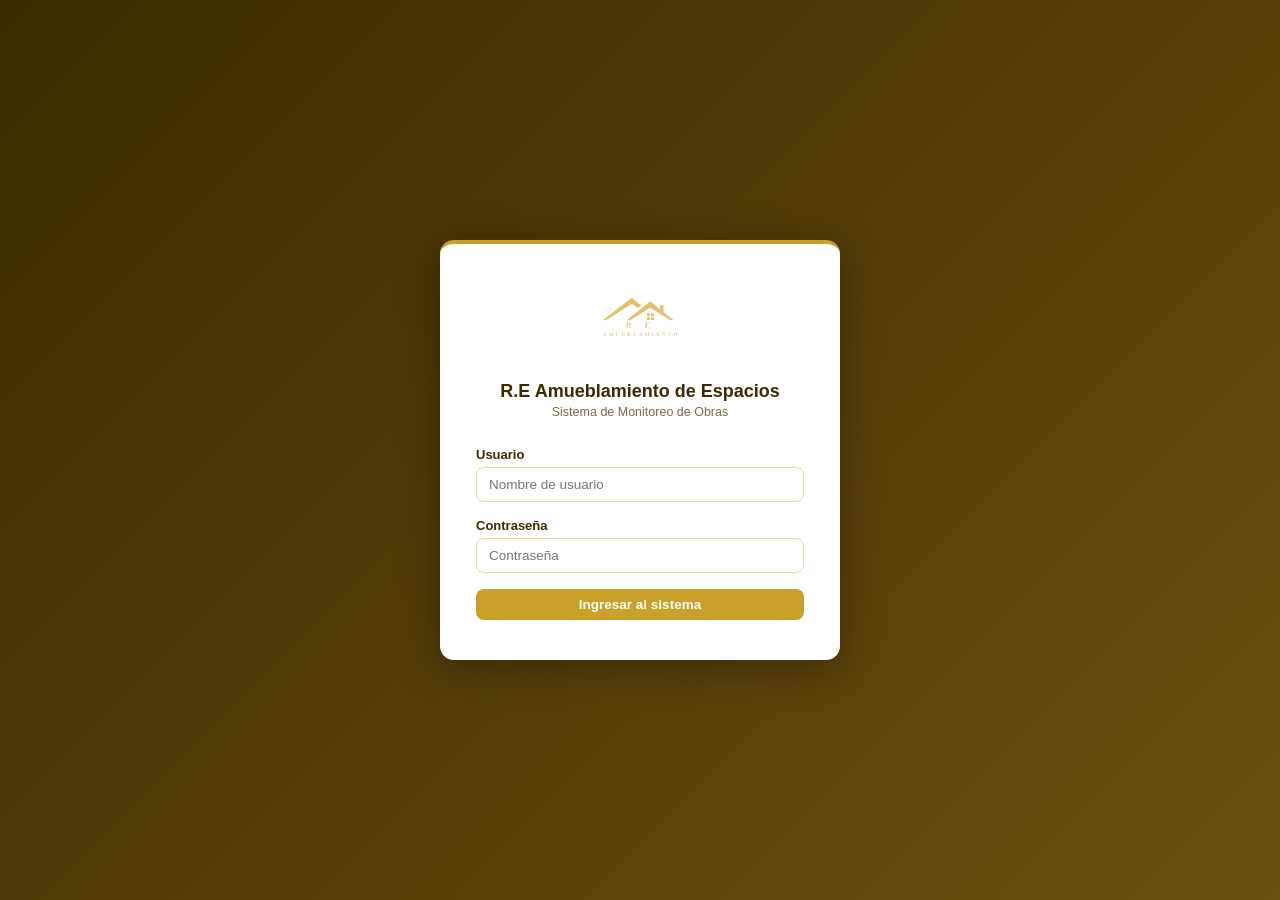
<file: frontend/dashboard.html>
<!DOCTYPE html>
<html lang="es">
<head>
  <meta charset="UTF-8">
  <meta name="viewport" content="width=device-width, initial-scale=1.0">
  <title>Planmejora — Dashboard</title>
  <link rel="stylesheet" href="assets/css/style.css">
</head>
<body>

  <!-- ═══════════════════════════════════════════════════════════
       BARRA DE NAVEGACIÓN SUPERIOR
       Muestra: logo, nombre empresa, campana de alertas, usuario
  ═══════════════════════════════════════════════════════════════ -->
  <nav class="navbar">
    <div class="nav-brand">
      <img src="assets/img/logo.png" alt="logo" class="nav-logo" onerror="this.style.display='none'">
      <div class="nav-logo-text">
        <span>R.E Amueblamiento de Espacios</span>
        <span>Sistema de Monitoreo</span>
      </div>
    </div>
    <div class="nav-right">
      <!-- Campana: muestra badge rojo si hay actividades retrasadas -->
      <button class="btn-bell" onclick="toggleAlertas()" title="Alertas de retraso">
        🔔<span class="bell-badge hidden" id="bellBadge">0</span>
      </button>
      <span id="navUsuario"></span>
      <button class="btn btn-sm btn-outline" onclick="cerrarSesion()">Salir</button>
    </div>
  </nav>

  <!-- ═══════════════════════════════════════════════════════════
       CONTENIDO PRINCIPAL
  ═══════════════════════════════════════════════════════════════ -->
  <main class="container">

    <!-- Encabezado con título y botones de acción -->
    <div class="page-header">
      <div>
        <h2>Unidades y apartamentos</h2>
        <p class="text-muted">Seguimiento en tiempo real</p>
      </div>
      <div class="header-actions" id="accionesAdmin">
        <button class="btn btn-outline" onclick="abrirModalUnidad()">+ Nueva unidad</button>
        <button class="btn btn-primary" onclick="abrirModalApto()">+ Nuevo apartamento</button>
      </div>
    </div>

    <!-- Panel de alertas (se muestra al hacer clic en la campana) -->
    <div id="panelAlertas" class="alertas-panel hidden">
      <div class="alertas-panel-header">
        <h3>⚠ Actividades retrasadas</h3>
        <button class="btn btn-sm btn-danger" onclick="enviarSMS()" id="btnSMS">Enviar SMS ahora</button>
      </div>
      <!-- Lista de actividades retrasadas generada dinámicamente -->
      <div class="alertas-list" id="listaAlertas">
        <div class="alertas-empty">Cargando alertas...</div>
      </div>
    </div>

    <div id="loadingMsg" class="loading-msg">Cargando...</div>
    <div id="errorMsg"   class="alert alert-error hidden"></div>
    <!-- Aquí se inyectan las tarjetas de unidades y apartamentos -->
    <div id="contenido"  class="hidden"></div>

  </main>

  <!-- ═══════════════════════════════════════════════════════════
       MODAL: NUEVA UNIDAD
       Permite crear un conjunto residencial (Praia, Amaranto…)
  ═══════════════════════════════════════════════════════════════ -->
  <div id="modalUnidad" class="modal-overlay hidden">
    <div class="modal-card modal-sm">
      <div class="modal-header">
        <h3>Nueva Unidad</h3>
        <button class="modal-close" onclick="cerrarModalUnidad()">✕</button>
      </div>
      <form id="formUnidad" novalidate style="padding:20px 22px">
        <div class="form-group">
          <label>Nombre de la unidad *</label>
          <input type="text" id="uNombre" placeholder="Ej: Praia, Amaranto, Camelia" required>
        </div>
        <div class="form-group">
          <label>Dirección</label>
          <input type="text" id="uDireccion" placeholder="Dirección del conjunto">
        </div>
        <div id="errorUnidad" class="alert alert-error hidden"></div>
        <div class="modal-footer" style="padding:0;border:none;margin-top:16px">
          <button type="button" class="btn btn-outline" onclick="cerrarModalUnidad()">Cancelar</button>
          <button type="submit" class="btn btn-primary" id="btnGuardarUnidad">Crear unidad</button>
        </div>
      </form>
    </div>
  </div>

  <!-- ═══════════════════════════════════════════════════════════
       MODAL: NUEVO APARTAMENTO
       Campos: unidad, torre (opcional), apto, cliente,
               tipo contrato, fechas inicio/entrega
  ═══════════════════════════════════════════════════════════════ -->
  <div id="modalApto" class="modal-overlay hidden">
    <div class="modal-card">
      <div class="modal-header">
        <h3>Nuevo Apartamento</h3>
        <button class="modal-close" onclick="cerrarModalApto()">✕</button>
      </div>
      <form id="formApto" novalidate>
        <div class="form-group">
          <label>Unidad *</label>
          <select id="pUnidad" required>
            <option value="">Selecciona una unidad...</option>
          </select>
        </div>
        <div class="form-row">
          <div class="form-group">
            <label>Torre</label>
            <input type="text" id="pTorre" placeholder="Ej: A, B, Norte">
          </div>
          <div class="form-group">
            <label>Apto *</label>
            <input type="text" id="pNumeroApto" placeholder="Ej: 301, 502">
          </div>
        </div>
        <div class="form-group">
          <label>Cliente *</label>
          <input type="text" id="pCliente" placeholder="Nombre del propietario">
        </div>
        <!-- Tipo de contrato: determina qué fases y actividades se crean -->
        <div class="form-group">
          <label>Tipo de contrato *</label>
          <div class="contrato-options">
            <label class="contrato-opt">
              <input type="radio" name="tipoContrato" value="fase1">
              <span>
                <strong>Fase 1</strong>
                <small>Solo Obra Blanca (13 actividades)</small>
              </span>
            </label>
            <label class="contrato-opt">
              <input type="radio" name="tipoContrato" value="fase2">
              <span>
                <strong>Fase 2</strong>
                <small>Solo Amueblamiento (14 actividades)</small>
              </span>
            </label>
            <label class="contrato-opt">
              <input type="radio" name="tipoContrato" value="todo_costo" checked>
              <span>
                <strong>A todo costo</strong>
                <small>Obra Blanca + Amueblamiento (27 actividades)</small>
              </span>
            </label>
          </div>
        </div>
        <!-- Las fechas determinan la duración real; las actividades se distribuyen proporcionalmente -->
        <div class="form-row">
          <div class="form-group">
            <label>Fecha de inicio *</label>
            <input type="date" id="pFechaInicio" required>
          </div>
          <div class="form-group">
            <label>Fecha de entrega *</label>
            <input type="date" id="pFechaFin" required>
          </div>
        </div>
        <div id="errorApto" class="alert alert-error hidden"></div>
        <div class="modal-footer">
          <button type="button" class="btn btn-outline" onclick="cerrarModalApto()">Cancelar</button>
          <button type="submit" class="btn btn-primary" id="btnGuardarApto">Crear apartamento</button>
        </div>
      </form>
    </div>
  </div>

  <!-- ═══════════════════════════════════════════════════════════
       MODAL: EDITAR APARTAMENTO
       Permite cambiar nombre, cliente, torre, apto y fechas
  ═══════════════════════════════════════════════════════════════ -->
  <div id="modalEditarApto" class="modal-overlay hidden">
    <div class="modal-card">
      <div class="modal-header">
        <h3>Editar Apartamento</h3>
        <button class="modal-close" onclick="cerrarModalEditar()">✕</button>
      </div>
      <form id="formEditarApto" novalidate>
        <!-- ID oculto del proyecto que se está editando -->
        <input type="hidden" id="eId">
        <div class="form-row">
          <div class="form-group">
            <label>Torre</label>
            <input type="text" id="eTorre" placeholder="Ej: A, B, Norte">
          </div>
          <div class="form-group">
            <label>Apto *</label>
            <input type="text" id="eNumeroApto" placeholder="Ej: 301, 502">
          </div>
        </div>
        <div class="form-group">
          <label>Cliente *</label>
          <input type="text" id="eCliente" placeholder="Nombre del propietario">
        </div>
        <div class="form-row">
          <div class="form-group">
            <label>Fecha de inicio *</label>
            <input type="date" id="eFechaInicio">
          </div>
          <div class="form-group">
            <label>Fecha de entrega *</label>
            <input type="date" id="eFechaFin">
          </div>
        </div>
        <div id="errorEditarApto" class="alert alert-error hidden"></div>
        <div class="modal-footer">
          <button type="button" class="btn btn-outline" onclick="cerrarModalEditar()">Cancelar</button>
          <button type="submit" class="btn btn-primary" id="btnGuardarEditar">Guardar cambios</button>
        </div>
      </form>
    </div>
  </div>

  <!-- ═══════════════════════════════════════════════════════════
       JAVASCRIPT PRINCIPAL
  ═══════════════════════════════════════════════════════════════ -->
  <script>
    /* ── Constante de la API backend ─────────────────────────── */
    const API = '../backend/api';

    /* ── Verificación de sesión activa ───────────────────────── */
    // Si no hay usuario en sessionStorage, redirige al login
    const usuario = JSON.parse(sessionStorage.getItem('usuario') ?? 'null');
    if (!usuario) window.location.href = 'index.html';
    document.getElementById('navUsuario').textContent = usuario.nombre;

    /* Función para cerrar sesión: limpia sessionStorage y vuelve al login */
    function cerrarSesion() {
      sessionStorage.clear();
      window.location.href = 'index.html';
    }

    /* ── Variable global: lista de unidades ──────────────────── */
    // Se usa para poblar el select al crear/editar apartamentos
    let unidades = [];

    /* ── Carga inicial del dashboard ─────────────────────────── */
    // Solicita unidades y proyectos en paralelo para mayor velocidad
    async function cargarDashboard() {
      try {
        const [resUnidades, resProyectos] = await Promise.all([
          fetch(`${API}/unidades.php`).then(r => r.json()),
          fetch(`${API}/proyectos.php`).then(r => r.json()),
        ]);
        if (!resUnidades.success) throw new Error(resUnidades.error);
        if (!resProyectos.success) throw new Error(resProyectos.error);

        unidades = resUnidades.data;
        const proyectos = resProyectos.data;

        // Para cada proyecto se calcula el % de avance consultando sus fases
        const proyectosConAvance = await Promise.all(proyectos.map(cargarAvance));
        renderDashboard(unidades, proyectosConAvance);
      } catch (err) {
        document.getElementById('loadingMsg').style.display = 'none';
        const errEl = document.getElementById('errorMsg');
        errEl.textContent = 'Error al cargar: ' + err.message;
        errEl.classList.remove('hidden');
      }
    }

    /* Calcula el avance (%) de un proyecto contando actividades completadas */
    async function cargarAvance(p) {
      try {
        const res   = await fetch(`${API}/proyectos.php?id=${p.id}`);
        const json  = await res.json();
        const fases = json.data?.fases ?? [];
        let total = 0, completadas = 0, retrasadas = 0;
        fases.forEach(f => (f.actividades ?? []).forEach(a => {
          total++;
          if (a.estado === 'completada') completadas++;
          if (a.estado === 'retrasada')  retrasadas++;
        }));
        return { ...p, total, completadas, retrasadas,
                 pct: total ? Math.round(completadas / total * 100) : 0 };
      } catch {
        return { ...p, total: 0, completadas: 0, retrasadas: 0, pct: 0 };
      }
    }

    /* ── Renderizado del dashboard ───────────────────────────── */
    // Genera HTML de secciones por unidad con sus tarjetas de apartamento
    function renderDashboard(unidades, proyectos) {
      const contenido = document.getElementById('contenido');
      document.getElementById('loadingMsg').style.display = 'none';

      if (!unidades.length && !proyectos.length) {
        contenido.innerHTML = '<p class="empty-msg">No hay unidades. ¡Crea la primera!</p>';
        contenido.classList.remove('hidden');
        return;
      }

      // Proyectos que no tienen unidad asignada
      const sinUnidad = proyectos.filter(p => !p.unidad_id);
      let html = '';

      // Renderiza una sección por cada unidad con sus apartamentos
      unidades.forEach(u => {
        const aptos       = proyectos.filter(p => p.unidad_id === u.id);
        const totalAptos  = aptos.length;
        const pctPromedio = totalAptos
          ? Math.round(aptos.reduce((s, p) => s + p.pct, 0) / totalAptos)
          : 0;

        html += `
          <div class="unidad-section">
            <div class="unidad-header">
              <div class="unidad-info">
                <div class="unidad-nombre">
                  <span class="unidad-icon">🏢</span> ${u.nombre}
                </div>
                ${u.direccion ? `<div class="unidad-dir">${u.direccion}</div>` : ''}
              </div>
              <div class="unidad-meta">
                <span class="badge badge-gold">${totalAptos} apto${totalAptos !== 1 ? 's' : ''}</span>
                <span class="text-muted" style="font-size:12px;color:#c8b87a">${pctPromedio}% promedio</span>
                <button class="btn btn-sm btn-outline" onclick="abrirModalApto(${u.id})">+ Apartamento</button>
                <button class="btn btn-sm" style="background:#7a2020;color:#fff;border:none;border-radius:6px;padding:5px 10px;font-size:12px;cursor:pointer"
                  onclick="eliminarUnidad(${u.id}, '${u.nombre.replace(/'/g,"\\'")}')">🗑 Unidad</button>
              </div>
            </div>
            <div class="projects-grid" style="padding:16px">
              ${aptos.length
                ? aptos.map(p => renderTarjeta(p)).join('')
                : `<p class="empty-msg" style="padding:24px">Sin apartamentos en esta unidad.</p>`
              }
            </div>
          </div>`;
      });

      // Sección para proyectos sin unidad asignada
      if (sinUnidad.length) {
        html += `
          <div class="unidad-section">
            <div class="unidad-header">
              <div class="unidad-nombre"><span class="unidad-icon">📁</span> Sin unidad asignada</div>
            </div>
            <div class="projects-grid" style="padding:16px">
              ${sinUnidad.map(p => renderTarjeta(p)).join('')}
            </div>
          </div>`;
      }

      contenido.innerHTML = html || '<p class="empty-msg">No hay apartamentos registrados.</p>';
      contenido.classList.remove('hidden');
    }

    /* ── Tarjeta de apartamento ──────────────────────────────── */
    // Genera el HTML de una tarjeta individual con botones editar/eliminar
    function renderTarjeta(p) {
      // Badge de estado (activo, pausado, completado)
      const estadoBadge = {
        activo:     '<span class="badge badge-green">Activo</span>',
        pausado:    '<span class="badge badge-yellow">Pausado</span>',
        completado: '<span class="badge badge-gold">Completado</span>',
      }[p.estado] ?? '';

      // Banner de advertencia si hay actividades retrasadas
      const alertaBanner = p.retrasadas
        ? `<div class="card-alert">⚠ ${p.retrasadas} actividad${p.retrasadas > 1 ? 'es' : ''} retrasada${p.retrasadas > 1 ? 's' : ''}</div>`
        : '';

      const subtitulo = p.numero_apto
        ? (p.torre ? `Torre ${p.torre} — Apto ${p.numero_apto}` : `Apto ${p.numero_apto}`)
        : '';

      return `
        <div class="project-card">
          <!-- Clic en la tarjeta navega al detalle del proyecto -->
          <div onclick="verProyecto(${p.id})" style="cursor:pointer">
            <div class="card-top">
              <div>
                <div class="card-title">${p.nombre}</div>
                <div class="card-sub">${subtitulo}</div>
              </div>
              ${estadoBadge}
            </div>
            <div class="card-meta">
              <span>👤 ${p.cliente}</span>
              <span>📅 Entrega: ${formatFecha(p.fecha_fin_estimada)}</span>
            </div>
            ${alertaBanner}
            <div class="progress-label">
              <span>Avance</span><span>${p.pct}%</span>
            </div>
            <div class="progress-bar">
              <div class="progress-fill" style="width:${p.pct}%"></div>
            </div>
          </div>
          <!-- Pie de tarjeta: stats + botones de acción -->
          <div class="card-footer" style="margin-top:10px;border-top:1px solid var(--border);padding-top:8px">
            <span class="text-muted">${p.completadas}/${p.total} actividades</span>
            <div style="display:flex;gap:6px">
              <button class="btn-act" onclick="abrirModalEditar(${p.id})">✏ Editar</button>
              <button class="btn-act" style="color:var(--red)"
                onclick="eliminarApto(${p.id}, '${p.nombre.replace(/'/g,"\\'")}')">🗑 Eliminar</button>
            </div>
          </div>
        </div>`;
    }

    /* Navega al detalle del proyecto guardando su ID en sessionStorage */
    function verProyecto(id) {
      sessionStorage.setItem('proyectoId', id);
      window.location.href = 'proyecto.html';
    }

    /* ════════════════════════════════════════════════════════════
       ELIMINAR UNIDAD
       Pide confirmación antes de borrar (el cascade elimina todos
       los apartamentos, fases y actividades de la unidad)
    ════════════════════════════════════════════════════════════ */
    async function eliminarUnidad(id, nombre) {
      if (!confirm(`¿Eliminar la unidad "${nombre}"?\n\nEsto eliminará TODOS los apartamentos y sus actividades. Esta acción no se puede deshacer.`)) return;
      try {
        const res  = await fetch(`${API}/unidades.php?id=${id}`, { method: 'DELETE' });
        const json = await res.json();
        if (!json.success) throw new Error(json.error);
        cargarDashboard(); // Recarga el dashboard para reflejar el cambio
      } catch (err) {
        alert('Error al eliminar: ' + err.message);
      }
    }

    /* ════════════════════════════════════════════════════════════
       ELIMINAR APARTAMENTO
       Pide confirmación; el cascade elimina fases y actividades
    ════════════════════════════════════════════════════════════ */
    async function eliminarApto(id, nombre) {
      if (!confirm(`¿Eliminar el apartamento "${nombre}"?\n\nSe eliminarán todas sus fases y actividades. Esta acción no se puede deshacer.`)) return;
      try {
        const res  = await fetch(`${API}/proyectos.php?id=${id}`, { method: 'DELETE' });
        const json = await res.json();
        if (!json.success) throw new Error(json.error);
        cargarDashboard();
      } catch (err) {
        alert('Error al eliminar: ' + err.message);
      }
    }

    /* ════════════════════════════════════════════════════════════
       MODAL: NUEVA UNIDAD
    ════════════════════════════════════════════════════════════ */
    function abrirModalUnidad() {
      document.getElementById('modalUnidad').classList.remove('hidden');
      document.getElementById('uNombre').focus();
    }
    function cerrarModalUnidad() {
      document.getElementById('modalUnidad').classList.add('hidden');
      document.getElementById('formUnidad').reset();
      document.getElementById('errorUnidad').classList.add('hidden');
    }

    document.getElementById('formUnidad').addEventListener('submit', async (e) => {
      e.preventDefault();
      const errEl = document.getElementById('errorUnidad');
      const btn   = document.getElementById('btnGuardarUnidad');
      errEl.classList.add('hidden');
      btn.disabled = true; btn.textContent = 'Creando...';
      try {
        const res  = await fetch(`${API}/unidades.php`, {
          method: 'POST',
          headers: { 'Content-Type': 'application/json' },
          body: JSON.stringify({
            nombre:    document.getElementById('uNombre').value.trim(),
            direccion: document.getElementById('uDireccion').value.trim(),
          }),
        });
        const json = await res.json();
        if (!json.success) throw new Error(json.error);
        cerrarModalUnidad();
        cargarDashboard();
      } catch (err) {
        errEl.textContent = err.message;
        errEl.classList.remove('hidden');
      } finally {
        btn.disabled = false; btn.textContent = 'Crear unidad';
      }
    });

    /* ════════════════════════════════════════════════════════════
       MODAL: NUEVO APARTAMENTO
    ════════════════════════════════════════════════════════════ */
    // Abre el modal y preselecciona la unidad si se pasa el parámetro
    function abrirModalApto(preseleccionarUnidadId = null) {
      const sel = document.getElementById('pUnidad');
      sel.innerHTML = '<option value="">Selecciona una unidad...</option>';
      unidades.forEach(u => {
        const opt = document.createElement('option');
        opt.value = u.id;
        opt.textContent = u.nombre;
        if (preseleccionarUnidadId && u.id === preseleccionarUnidadId) opt.selected = true;
        sel.appendChild(opt);
      });
      document.getElementById('pFechaInicio').value = new Date().toISOString().split('T')[0];
      document.getElementById('modalApto').classList.remove('hidden');
    }
    function cerrarModalApto() {
      document.getElementById('modalApto').classList.add('hidden');
      document.getElementById('formApto').reset();
      document.getElementById('errorApto').classList.add('hidden');
    }

    document.getElementById('formApto').addEventListener('submit', async (e) => {
      e.preventDefault();
      const errEl = document.getElementById('errorApto');
      const btn   = document.getElementById('btnGuardarApto');
      errEl.classList.add('hidden');

      const unidadId     = document.getElementById('pUnidad').value;
      const torre        = document.getElementById('pTorre').value.trim();
      const numeroApto   = document.getElementById('pNumeroApto').value.trim();
      const cliente      = document.getElementById('pCliente').value.trim();
      const fechaIni     = document.getElementById('pFechaInicio').value;
      const fechaFin     = document.getElementById('pFechaFin').value;
      const tipoContrato = document.querySelector('input[name="tipoContrato"]:checked')?.value ?? 'todo_costo';

      // Validaciones básicas antes de enviar al servidor
      if (!unidadId)   { errEl.textContent = 'Selecciona una unidad';              errEl.classList.remove('hidden'); return; }
      if (!numeroApto) { errEl.textContent = 'El número de apartamento es requerido'; errEl.classList.remove('hidden'); return; }
      if (!cliente)    { errEl.textContent = 'El nombre del cliente es requerido';  errEl.classList.remove('hidden'); return; }
      if (!fechaFin)   { errEl.textContent = 'La fecha de entrega es requerida';    errEl.classList.remove('hidden'); return; }

      // Nombre automático: "Praia Torre A Apto 301" o "Praia Apto 301"
      const unidadNombre = unidades.find(u => u.id == unidadId)?.nombre ?? '';
      const torreStr     = torre ? ` Torre ${torre}` : '';
      const nombreAuto   = `${unidadNombre}${torreStr} Apto ${numeroApto}`;

      btn.disabled = true; btn.textContent = 'Creando...';
      try {
        const res  = await fetch(`${API}/proyectos.php`, {
          method: 'POST',
          headers: { 'Content-Type': 'application/json' },
          body: JSON.stringify({
            nombre:             nombreAuto,
            cliente,
            fecha_inicio:       fechaIni,
            fecha_fin_estimada: fechaFin,
            unidad_id:          parseInt(unidadId),
            numero_apto:        numeroApto,
            torre:              torre || null,
            tipo_contrato:      tipoContrato,
          }),
        });
        const json = await res.json();
        if (!json.success) throw new Error(json.error);
        cerrarModalApto();
        cargarDashboard();
      } catch (err) {
        errEl.textContent = err.message;
        errEl.classList.remove('hidden');
      } finally {
        btn.disabled = false; btn.textContent = 'Crear apartamento';
      }
    });

    /* ════════════════════════════════════════════════════════════
       MODAL: EDITAR APARTAMENTO
       Carga los datos actuales del proyecto en el formulario
    ════════════════════════════════════════════════════════════ */
    async function abrirModalEditar(id) {
      // Busca el proyecto en el servidor para tener datos frescos
      try {
        const res  = await fetch(`${API}/proyectos.php?id=${id}`);
        const json = await res.json();
        if (!json.success) throw new Error(json.error);
        const p = json.data;

        // Precarga los campos con los valores actuales
        document.getElementById('eId').value          = p.id;
        document.getElementById('eTorre').value        = p.torre       ?? '';
        document.getElementById('eNumeroApto').value   = p.numero_apto ?? '';
        document.getElementById('eCliente').value      = p.cliente;
        document.getElementById('eFechaInicio').value  = p.fecha_inicio;
        document.getElementById('eFechaFin').value     = p.fecha_fin_estimada;

        document.getElementById('modalEditarApto').classList.remove('hidden');
      } catch (err) {
        alert('Error al cargar datos: ' + err.message);
      }
    }
    function cerrarModalEditar() {
      document.getElementById('modalEditarApto').classList.add('hidden');
      document.getElementById('formEditarApto').reset();
      document.getElementById('errorEditarApto').classList.add('hidden');
    }

    document.getElementById('formEditarApto').addEventListener('submit', async (e) => {
      e.preventDefault();
      const errEl = document.getElementById('errorEditarApto');
      const btn   = document.getElementById('btnGuardarEditar');
      errEl.classList.add('hidden');

      const id         = document.getElementById('eId').value;
      const torre      = document.getElementById('eTorre').value.trim();
      const numeroApto = document.getElementById('eNumeroApto').value.trim();
      const cliente    = document.getElementById('eCliente').value.trim();
      const fechaIni   = document.getElementById('eFechaInicio').value;
      const fechaFin   = document.getElementById('eFechaFin').value;

      if (!numeroApto) { errEl.textContent = 'El número de apartamento es requerido'; errEl.classList.remove('hidden'); return; }
      if (!cliente)    { errEl.textContent = 'El nombre del cliente es requerido';     errEl.classList.remove('hidden'); return; }

      // Reconstruye el nombre automático con los nuevos valores
      const res0  = await fetch(`${API}/proyectos.php?id=${id}`);
      const json0 = await res0.json();
      const unidadId = json0.data?.unidad_id;
      const unidadNombre = unidades.find(u => u.id === unidadId)?.nombre ?? '';
      const torreStr     = torre ? ` Torre ${torre}` : '';
      const nombreNuevo  = unidadNombre
        ? `${unidadNombre}${torreStr} Apto ${numeroApto}`
        : `${torreStr ? `Torre ${torre} ` : ''}Apto ${numeroApto}`;

      btn.disabled = true; btn.textContent = 'Guardando...';
      try {
        const res  = await fetch(`${API}/proyectos.php?id=${id}`, {
          method: 'PUT',
          headers: { 'Content-Type': 'application/json' },
          body: JSON.stringify({
            nombre:             nombreNuevo,
            cliente,
            fecha_inicio:       fechaIni,
            fecha_fin_estimada: fechaFin,
            torre:              torre || null,
            numero_apto:        numeroApto,
          }),
        });
        const json = await res.json();
        if (!json.success) throw new Error(json.error);
        cerrarModalEditar();
        cargarDashboard();
      } catch (err) {
        errEl.textContent = err.message;
        errEl.classList.remove('hidden');
      } finally {
        btn.disabled = false; btn.textContent = 'Guardar cambios';
      }
    });

    /* ── Utilidades de fecha ─────────────────────────────────── */
    // Convierte "2026-07-15" → "15/07/2026" para mostrar al usuario
    function formatFecha(iso) {
      if (!iso) return '—';
      const [y, m, d] = iso.split('-');
      return `${d}/${m}/${y}`;
    }

    /* ════════════════════════════════════════════════════════════
       SISTEMA DE NOTIFICACIONES / ALERTAS SMS
    ════════════════════════════════════════════════════════════ */
    let alertasData = [];

    // Carga las actividades retrasadas desde el backend
    async function cargarAlertas() {
      try {
        const res  = await fetch(`${API}/notificaciones.php`);
        const json = await res.json();
        if (!json.success) return;
        alertasData = json.data;

        // Actualiza el badge de la campana con el número de retrasos
        const badge = document.getElementById('bellBadge');
        if (alertasData.length > 0) {
          badge.textContent = alertasData.length;
          badge.classList.remove('hidden');
        } else {
          badge.classList.add('hidden');
        }

        // Construye la lista de alertas en el panel desplegable
        const lista = document.getElementById('listaAlertas');
        if (!alertasData.length) {
          lista.innerHTML = '<div class="alertas-empty">✅ Sin actividades retrasadas</div>';
          return;
        }
        lista.innerHTML = alertasData.map(a => `
          <div class="alerta-item" onclick="verProyecto(${a.proyecto_id})" style="cursor:pointer">
            <div class="alerta-info">
              <div class="alerta-nombre">${a.actividad}</div>
              <div class="alerta-meta">${a.proyecto} · ${a.fase}</div>
            </div>
            <div class="alerta-dias">${a.dias_retraso}d de retraso</div>
          </div>`).join('');
      } catch {}
    }

    // Muestra u oculta el panel de alertas al hacer clic en la campana
    function toggleAlertas() {
      document.getElementById('panelAlertas').classList.toggle('hidden');
    }

    // Dispara el script Python de Twilio para enviar SMS al supervisor
    async function enviarSMS() {
      const btn = document.getElementById('btnSMS');
      btn.disabled = true;
      btn.textContent = 'Enviando...';
      try {
        const res  = await fetch(`${API}/notificaciones.php`, { method: 'POST' });
        const text = await res.text();
        let json;
        try { json = JSON.parse(text); }
        catch { alert('Respuesta inesperada del servidor:\n\n' + text); btn.disabled=false; btn.textContent='Enviar SMS ahora'; return; }

        // Muestra el resultado real del script en un alert para saber si funcionó
        if (json.success) {
          const salida = json.data?.salida?.trim();
          const codigo = json.data?.codigo;
          if (codigo === 0 && salida) {
            alert('✅ SMS procesado\n\n' + salida);
            btn.textContent = 'SMS enviados ✓';
          } else if (salida) {
            alert('⚠ El script terminó con errores:\n\n' + salida);
            btn.textContent = 'Revisar salida';
          } else {
            alert('✅ Script ejecutado sin salida (puede que no haya actividades retrasadas pendientes de alertar).');
            btn.textContent = 'Ejecutado';
          }
        } else {
          alert('❌ Error: ' + (json.error ?? 'No se pudo ejecutar el script'));
          btn.textContent = 'Error al enviar';
        }
        setTimeout(() => { btn.disabled = false; btn.textContent = 'Enviar SMS ahora'; }, 4000);
      } catch (err) {
        alert('❌ Error de red: ' + err.message);
        btn.textContent = 'Error';
        setTimeout(() => { btn.disabled = false; btn.textContent = 'Enviar SMS ahora'; }, 3000);
      }
    }

    /* ── Inicio ──────────────────────────────────────────────── */
    cargarDashboard();
    cargarAlertas();
  </script>
</body>
</html>
</file>
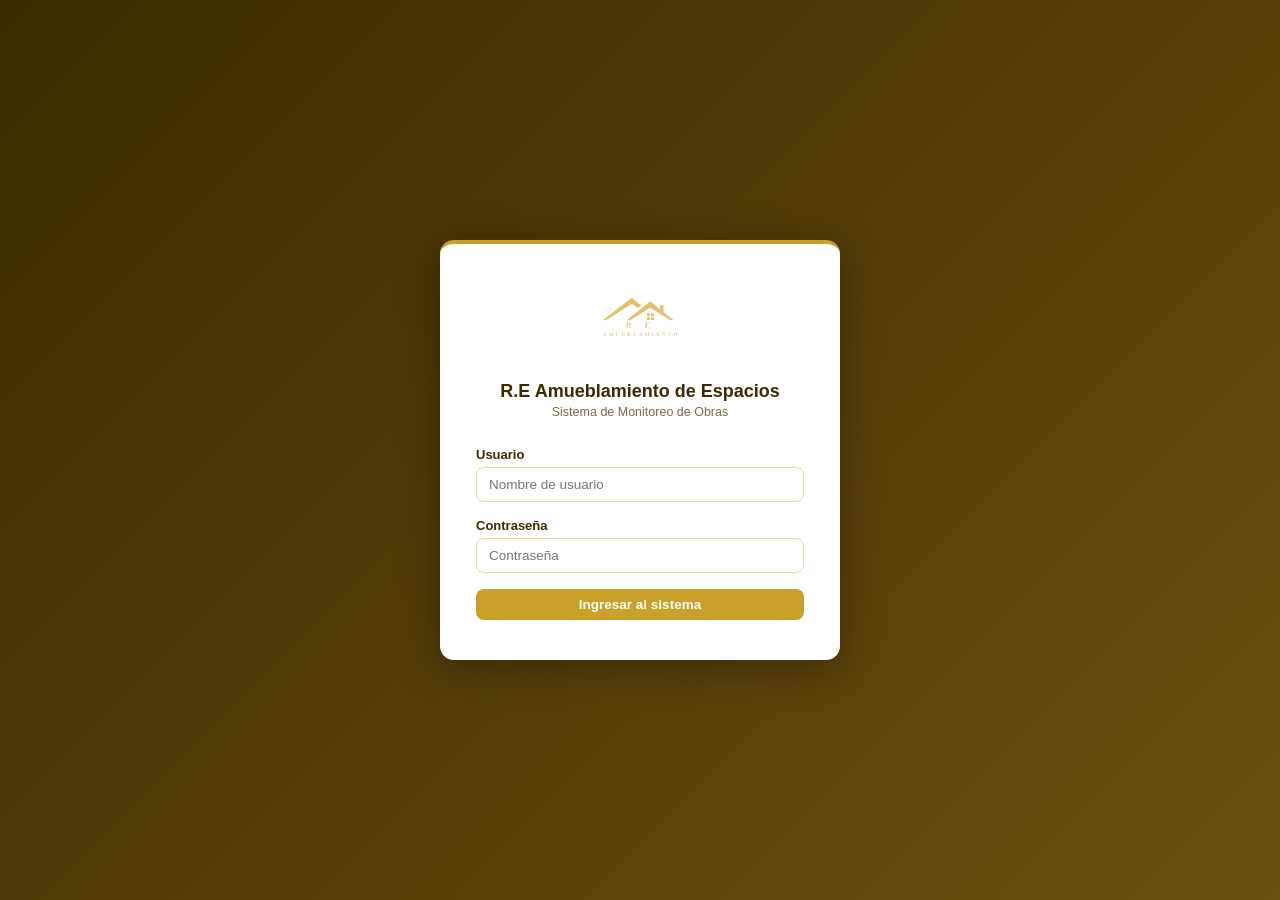
<file: frontend/proyecto.html>
<!DOCTYPE html>
<html lang="es">
<head>
  <meta charset="UTF-8">
  <meta name="viewport" content="width=device-width, initial-scale=1.0">
  <title>Planmejora — Proyecto</title>
  <link rel="stylesheet" href="assets/css/style.css">
</head>
<body>

  <!-- ═══════════════════════════════════════════════════════════════════════════
       BARRA DE NAVEGACIÓN
       Muestra el logo, un enlace para volver al dashboard, el nombre del proyecto,
       el nombre del usuario logueado y un botón para cerrar sesión.
  ═══════════════════════════════════════════════════════════════════════════════ -->
  <nav class="navbar">
    <div class="nav-brand">
      <img src="assets/img/logo.png" alt="logo" class="nav-logo" onerror="this.style.display='none'">
      <div class="nav-logo-text">
        <!-- Enlace para volver al listado de proyectos -->
        <span><a href="dashboard.html" class="back-link">← Volver</a></span>
        <!-- Nombre del proyecto actual (se llena dinámicamente con JS) -->
        <span id="navNombreProyecto" style="color:#c8b87a;font-size:11px">Cargando...</span>
      </div>
    </div>
    <div class="nav-right">
      <!-- Nombre del usuario logueado (se llena desde sessionStorage) -->
      <span id="navUsuario"></span>
      <button class="btn btn-sm btn-outline" onclick="cerrarSesion()">Salir</button>
    </div>
  </nav>

  <!-- ═══════════════════════════════════════════════════════════════════════════
       CONTENIDO PRINCIPAL
  ═══════════════════════════════════════════════════════════════════════════════ -->
  <main class="container">
    <!-- Mensaje mientras se carga el proyecto desde la API -->
    <div id="loadingMsg" class="loading-msg">Cargando proyecto...</div>
    <!-- Si la API devuelve error, se muestra aquí -->
    <div id="errorMsg"   class="alert alert-error hidden"></div>
    <!-- Todo el contenido real está oculto hasta que los datos carguen -->
    <div id="contenido"  class="hidden">

      <!-- ─── Barra de información del proyecto ────────────────────────────── -->
      <!-- Muestra cliente, fechas y estado del proyecto en una fila horizontal -->
      <div class="project-info-bar">
        <div class="info-item"><span class="info-label">Cliente</span><span id="infoCliente"></span></div>
        <div class="info-item"><span class="info-label">Inicio</span><span id="infoInicio"></span></div>
        <div class="info-item"><span class="info-label">Entrega estimada</span><span id="infoFin"></span></div>
        <div class="info-item"><span class="info-label">Estado</span><span id="infoEstado"></span></div>
      </div>

      <!-- ─── Barra de avance general del proyecto ──────────────────────────── -->
      <!-- Muestra el porcentaje de actividades completadas y un botón al reporte -->
      <div class="avance-bar-section">
        <div class="progress-label">
          <span>Avance general del proyecto</span>
          <div style="display:flex;align-items:center;gap:12px">
            <!-- Porcentaje calculado como (completadas / total) × 100 -->
            <span id="avancePct" class="avance-pct">0%</span>
            <!-- Navega a reportes.html para ver el reporte imprimible -->
            <button class="btn btn-sm btn-outline" onclick="verReporte()">Ver reporte</button>
          </div>
        </div>
        <!-- Barra visual de progreso; su ancho se ajusta con JS -->
        <div class="progress-bar progress-bar-lg">
          <div id="avanceFill" class="progress-fill" style="width:0%"></div>
        </div>
        <!-- Resumen numérico: completadas, en progreso, retrasadas, total -->
        <div class="avance-stats" id="avanceStats"></div>
      </div>

      <!-- ─── Contenedor de fases ───────────────────────────────────────────── -->
      <!-- Aquí se inyecta dinámicamente el HTML de cada fase con sus actividades -->
      <div id="fasesContainer"></div>
    </div>
  </main>

  <!-- ═══════════════════════════════════════════════════════════════════════════
       MODAL: CAMBIO DE ESTADO DE ACTIVIDAD
       Se abre al hacer clic en "Cambiar" en una fila de actividad.
       Permite seleccionar el nuevo estado y guardarlo vía PATCH /actividades.php
  ═══════════════════════════════════════════════════════════════════════════════ -->
  <div id="modalEstado" class="modal-overlay hidden">
    <div class="modal-card modal-sm">
      <div class="modal-header">
        <h3>Actualizar actividad</h3>
        <!-- Botón X para cerrar sin guardar -->
        <button class="modal-close" onclick="cerrarModalEstado()">✕</button>
      </div>
      <!-- Nombre de la actividad que se está actualizando -->
      <div id="modalActNombre" class="modal-act-nombre"></div>
      <div class="form-group" style="margin-top:14px">
        <label>Nuevo estado</label>
        <!-- Desplegable con los cuatro estados posibles de una actividad -->
        <select id="nuevoEstado">
          <option value="pendiente">⏳ Pendiente</option>
          <option value="en_progreso">🔄 En progreso</option>
          <option value="completada">✅ Completada</option>
          <option value="retrasada">⚠ Retrasada</option>
        </select>
      </div>
      <!-- Mensaje de error si la petición PATCH falla -->
      <div id="modalEstadoError" class="alert alert-error hidden"></div>
      <div class="modal-footer">
        <button class="btn btn-outline" onclick="cerrarModalEstado()">Cancelar</button>
        <button class="btn btn-primary" onclick="guardarEstado()">Guardar</button>
      </div>
    </div>
  </div>

  <script>
    // ── Constante base para todas las peticiones a la API ─────────────────────
    const API = '../backend/api';

    // ── Verificación de autenticación ─────────────────────────────────────────
    // Lee el usuario del sessionStorage; si no hay sesión activa, redirige al login
    const usuario    = JSON.parse(sessionStorage.getItem('usuario') ?? 'null');
    // Lee el ID del proyecto que se está viendo (guardado al hacer clic en el dashboard)
    const proyectoId = sessionStorage.getItem('proyectoId');

    if (!usuario)    window.location.href = 'index.html';     // Sin usuario → login
    if (!proyectoId) window.location.href = 'dashboard.html'; // Sin proyecto → volver al listado

    // Navega a la página de reporte del proyecto actual
    function verReporte() { window.location.href = 'reportes.html'; }

    // Muestra el nombre del usuario en la navbar
    document.getElementById('navUsuario').textContent = usuario.nombre;

    // Variable global que guarda el ID de la actividad que se está editando en el modal
    let actividadSeleccionada = null;

    // Limpia la sesión y vuelve al login
    function cerrarSesion() {
      sessionStorage.clear();
      window.location.href = 'index.html';
    }

    // ── Cargar datos del proyecto desde la API ────────────────────────────────
    async function cargarProyecto() {
      try {
        // Hace GET /proyectos.php?id=X — devuelve el proyecto con fases y actividades
        const res  = await fetch(`${API}/proyectos.php?id=${proyectoId}`);
        const json = await res.json();
        if (!json.success) throw new Error(json.error);
        renderProyecto(json.data); // Pinta todos los datos en la página
      } catch (err) {
        // Si falla, oculta el "Cargando..." y muestra el mensaje de error
        document.getElementById('loadingMsg').style.display = 'none';
        const errEl = document.getElementById('errorMsg');
        errEl.textContent = 'Error al cargar el proyecto: ' + err.message;
        errEl.classList.remove('hidden');
      }
    }

    // ── Pintar los datos del proyecto en el DOM ───────────────────────────────
    function renderProyecto(p) {
      document.getElementById('loadingMsg').style.display = 'none';
      document.getElementById('contenido').classList.remove('hidden');

      // Llena la barra de información con los datos del proyecto
      document.getElementById('navNombreProyecto').textContent = p.nombre;
      document.getElementById('infoCliente').textContent = p.cliente;
      document.getElementById('infoInicio').textContent  = formatFecha(p.fecha_inicio);
      document.getElementById('infoFin').textContent     = formatFecha(p.fecha_fin_estimada);
      document.getElementById('infoEstado').innerHTML    = badgeEstadoProyecto(p.estado);

      // ── Calcular avance total ──────────────────────────────────────────────
      // Recorre todas las fases y sus actividades para contar por estado
      let total = 0, completadas = 0, retrasadas = 0, enProgreso = 0;
      (p.fases ?? []).forEach(f => {
        (f.actividades ?? []).forEach(a => {
          total++;
          if (a.estado === 'completada') completadas++;
          if (a.estado === 'retrasada')  retrasadas++;
          if (a.estado === 'en_progreso') enProgreso++;
        });
      });

      // Calcula el porcentaje de avance (0 si no hay actividades)
      const pct = total ? Math.round((completadas / total) * 100) : 0;
      document.getElementById('avancePct').textContent = `${pct}%`;
      document.getElementById('avanceFill').style.width = `${pct}%`;

      // Muestra el resumen numérico debajo de la barra de progreso
      document.getElementById('avanceStats').innerHTML =
        `<span>✅ ${completadas} completadas</span>` +
        `<span>🔄 ${enProgreso} en progreso</span>` +
        // Solo muestra retrasadas si hay al menos una
        (retrasadas ? `<span class="text-danger">⚠ ${retrasadas} retrasadas</span>` : '') +
        `<span class="text-muted">Total: ${total}</span>`;

      // ── Pintar las fases ───────────────────────────────────────────────────
      const fasesCont = document.getElementById('fasesContainer');
      fasesCont.innerHTML = (p.fases ?? []).map(renderFase).join('');
    }

    // ── Construir el HTML de una fase con su tabla de actividades ─────────────
    function renderFase(fase) {
      const acts  = fase.actividades ?? [];
      const total = acts.length;
      const comp  = acts.filter(a => a.estado === 'completada').length;
      const pct   = total ? Math.round((comp / total) * 100) : 0;

      // Nombre visual según el orden de la fase
      const nombre = fase.orden === 1 ? '🏗 Fase 1 — Obra Blanca' : '🪵 Fase 2 — Amueblamiento';

      // Construye las filas de la tabla, una por actividad
      const filas = acts.map(a => {
        // Solo pueden cambiar el estado usuarios con estos roles
        const puedeCambiar = ['admin', 'supervisor', 'trabajador'].includes(usuario.rol);
        const btnCambiar = puedeCambiar
          // Al hacer clic abre el modal con el ID, nombre y estado actual de la actividad
          ? `<button class="btn-act" onclick="abrirModalEstado(${a.id}, '${escapar(a.nombre)}', '${a.estado}')">Cambiar</button>`
          : '';
        return `
          <tr class="act-row act-${a.estado}">
            <td class="act-orden">${a.orden}</td>
            <td class="act-icono">${iconoEstado(a.estado)}</td>
            <td class="act-nombre">${a.nombre}</td>
            <td class="act-estado">${badgeEstadoAct(a.estado)}</td>
            <td class="act-fecha">${a.fecha_estimada ? formatFecha(a.fecha_estimada) : '—'}</td>
            <td class="act-fecha">${a.fecha_completada ? formatFecha(a.fecha_completada) : '—'}</td>
            <td>${btnCambiar}</td>
          </tr>`;
      }).join('');

      return `
        <div class="fase-section">
          <div class="fase-header">
            <div>
              <div class="fase-titulo">${nombre}</div>
              <div class="text-muted">${comp}/${total} actividades completadas</div>
            </div>
            <div class="fase-pct">${pct}%</div>
          </div>
          <!-- Barra de progreso de esta fase; azul para Obra Blanca, verde para Amueblamiento -->
          <div class="progress-bar" style="margin:0 0 12px">
            <div class="progress-fill" style="width:${pct}%;background:${fase.orden===1?'#2472a4':'#1a6b3a'}"></div>
          </div>
          <div class="table-responsive">
            <table class="act-table">
              <thead>
                <tr>
                  <th>#</th><th></th><th>Actividad</th><th>Estado</th>
                  <th>Fecha estimada</th><th>Fecha completada</th><th></th>
                </tr>
              </thead>
              <tbody>${filas}</tbody>
            </table>
          </div>
        </div>`;
    }

    // ── Control del modal de cambio de estado ─────────────────────────────────

    // Abre el modal con los datos de la actividad seleccionada
    function abrirModalEstado(id, nombre, estadoActual) {
      actividadSeleccionada = id; // Guarda el ID para usarlo al guardar
      document.getElementById('modalActNombre').textContent = nombre;
      document.getElementById('nuevoEstado').value = estadoActual; // Pre-selecciona el estado actual
      document.getElementById('modalEstadoError').classList.add('hidden');
      document.getElementById('modalEstado').classList.remove('hidden');
    }

    // Cierra el modal sin guardar cambios
    function cerrarModalEstado() {
      document.getElementById('modalEstado').classList.add('hidden');
      actividadSeleccionada = null;
    }

    // Envía el nuevo estado al backend y recarga el proyecto
    async function guardarEstado() {
      if (!actividadSeleccionada) return;
      const estado = document.getElementById('nuevoEstado').value;
      const errEl  = document.getElementById('modalEstadoError');
      errEl.classList.add('hidden');

      try {
        // PATCH /actividades.php?id=X con el nuevo estado
        const res  = await fetch(`${API}/actividades.php?id=${actividadSeleccionada}`, {
          method: 'PATCH',
          headers: { 'Content-Type': 'application/json' },
          body: JSON.stringify({ estado }),
        });
        const json = await res.json();
        if (!json.success) throw new Error(json.error);
        cerrarModalEstado();
        cargarProyecto(); // Recarga para reflejar el cambio en la tabla
      } catch (err) {
        errEl.textContent = err.message;
        errEl.classList.remove('hidden');
      }
    }

    // ── Funciones utilitarias ─────────────────────────────────────────────────

    // Devuelve el emoji correspondiente al estado de una actividad
    function iconoEstado(e) {
      return { pendiente:'⏳', en_progreso:'🔄', completada:'✅', retrasada:'⚠' }[e] ?? '—';
    }

    // Devuelve un badge HTML coloreado según el estado de una actividad
    function badgeEstadoAct(e) {
      const cls = { pendiente:'badge-gray', en_progreso:'badge-orange', completada:'badge-green', retrasada:'badge-red' }[e] ?? '';
      const txt = { pendiente:'Pendiente', en_progreso:'En progreso', completada:'Completada', retrasada:'Retrasada' }[e] ?? e;
      return `<span class="badge ${cls}">${txt}</span>`;
    }

    // Devuelve un badge HTML coloreado según el estado del proyecto
    function badgeEstadoProyecto(e) {
      const cls = { activo:'badge-green', pausado:'badge-yellow', completado:'badge-blue' }[e] ?? '';
      return `<span class="badge ${cls}">${e.charAt(0).toUpperCase()+e.slice(1)}</span>`;
    }

    // Convierte fecha YYYY-MM-DD a DD/MM/YYYY para mostrar al usuario
    function formatFecha(iso) {
      if (!iso) return '—';
      const [y, m, d] = iso.split('-');
      return `${d}/${m}/${y}`;
    }

    // Escapa comillas simples en nombres para que no rompan el atributo onclick="..."
    function escapar(s) {
      return s.replace(/'/g, "\\'");
    }

    // ── Inicio: carga el proyecto al abrir la página ──────────────────────────
    cargarProyecto();
  </script>
</body>
</html>
</file>
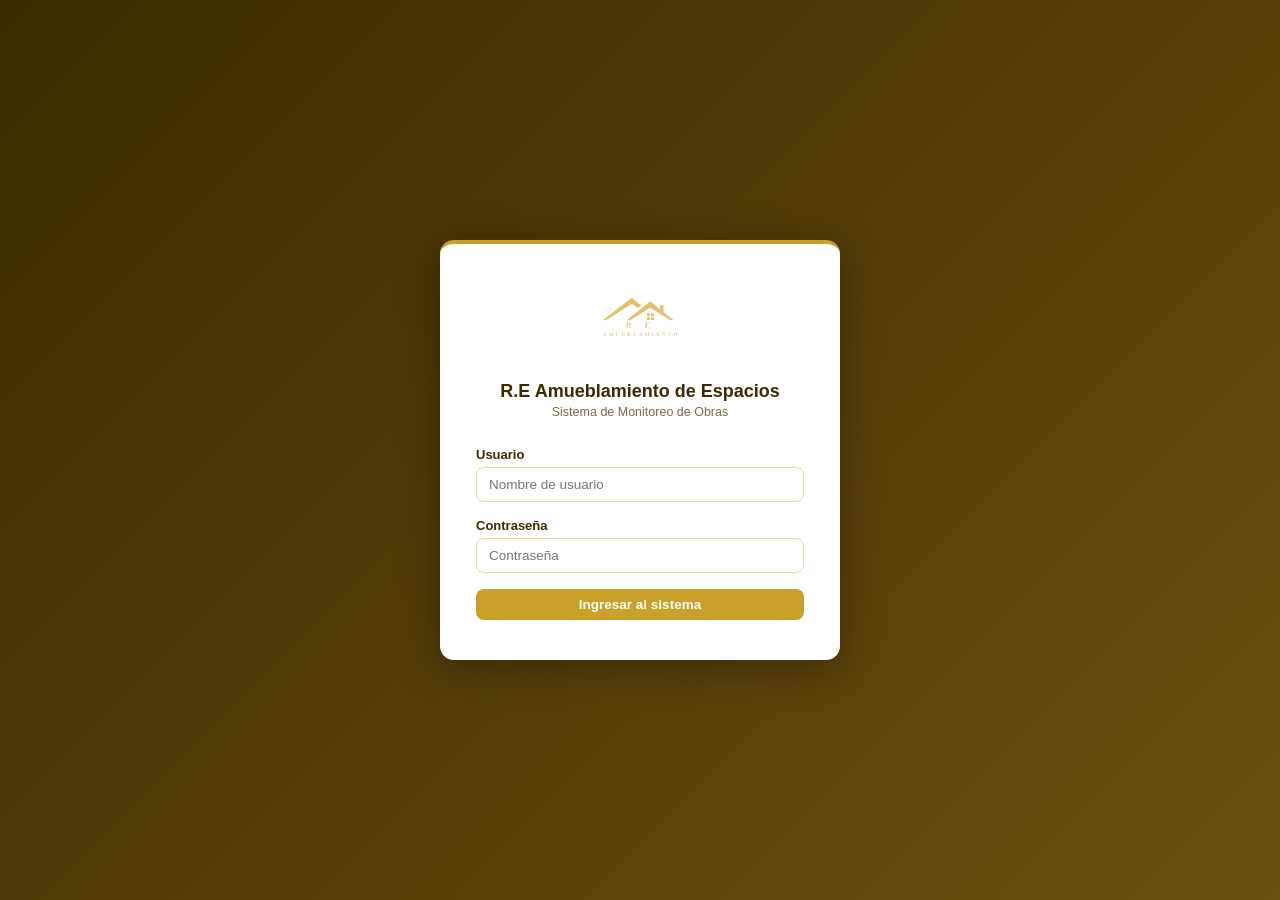
<file: frontend/reportes.html>
<!DOCTYPE html>
<html lang="es">
<head>
  <meta charset="UTF-8">
  <meta name="viewport" content="width=device-width, initial-scale=1.0">
  <title>Planmejora — Reporte de Proyecto</title>
  <link rel="stylesheet" href="assets/css/style.css">
  <style>
    /* ── Encabezado del reporte ────────────────────────────────── */
    .report-header {
      background: var(--navy);
      color: #fff;
      border-radius: var(--radius);
      padding: 22px 26px;
      margin-bottom: 20px;
    }
    .report-header h1 { font-size: 20px; margin-bottom: 4px; }
    .report-header p  { font-size: 12.5px; color: #b0c4d8; }
    /* Fila de metadatos: cliente, dirección, fechas, estado */
    .report-meta {
      display: flex; gap: 28px; flex-wrap: wrap;
      margin-top: 14px; border-top: 1px solid rgba(255,255,255,.15);
      padding-top: 12px; font-size: 13px;
    }
    .report-meta-item label {
      display: block; font-size: 10px; color: #90a4ae;
      text-transform: uppercase; letter-spacing: .5px; margin-bottom: 2px;
    }

    /* ── Fila de tarjetas estadísticas ─────────────────────────── */
    .stats-row {
      display: grid;
      grid-template-columns: repeat(auto-fit, minmax(130px, 1fr));
      gap: 14px; margin-bottom: 20px;
    }
    .stat-card {
      background: #fff; border-radius: var(--radius);
      padding: 14px 18px; box-shadow: var(--shadow); text-align: center;
    }
    .stat-num   { font-size: 28px; font-weight: 800; line-height: 1; }
    .stat-label { font-size: 11.5px; color: var(--gray); margin-top: 4px; }
    /* Colores por estado */
    .stat-completada { color: var(--green); }
    .stat-retrasada  { color: var(--red); }
    .stat-progreso   { color: var(--blue); }
    .stat-pendiente  { color: var(--gray); }

    /* ── Bloque de una fase en el reporte ───────────────────────── */
    .fase-reporte {
      background: #fff; border-radius: var(--radius);
      box-shadow: var(--shadow); margin-bottom: 20px; overflow: hidden;
    }
    .fase-reporte-header {
      background: var(--navy); color: #fff;
      padding: 12px 18px;
      display: flex; justify-content: space-between; align-items: center;
    }
    .fase-reporte-header h3 { font-size: 15px; }
    .fase-reporte-header span { font-size: 13px; color: #b0c4d8; }

    /* ── Tabla de actividades del reporte ───────────────────────── */
    .rep-table { width: 100%; border-collapse: collapse; font-size: 13px; }
    .rep-table th {
      padding: 9px 12px; text-align: left; background: var(--bg);
      font-size: 11px; color: var(--gray); text-transform: uppercase;
      letter-spacing: .5px; border-bottom: 1px solid var(--border);
    }
    .rep-table td { padding: 9px 12px; border-bottom: 1px solid var(--border); }
    .rep-table tr:last-child td { border-bottom: none; }
    /* Fila de actividad completada: texto grisado */
    .rep-table tr.completada td { color: var(--gray); }
    /* Fila retrasada: línea roja a la izquierda */
    .rep-table tr.retrasada  td:first-child { border-left: 3px solid var(--red); }
    /* Fila en progreso: línea azul a la izquierda */
    .rep-table tr.en_progreso td:first-child { border-left: 3px solid var(--blue); }

    /* Anchos fijos de columnas específicas */
    .col-ord  { width: 36px; color: var(--gray); text-align: center; }
    .col-est  { width: 120px; }
    .col-fecha{ width: 110px; font-size: 12px; color: var(--gray); }
    .col-dias { width: 80px; font-size: 12px; text-align: center; }

    /* ── Barra fija superior con botón de impresión ─────────────── */
    .print-bar {
      position: sticky; top: 56px; z-index: 90;
      background: #fff; border-bottom: 1px solid var(--border);
      padding: 10px 0;
    }
    .print-bar .container-inner {
      max-width: 1100px; margin: 0 auto; padding: 0 20px;
      display: flex; justify-content: space-between; align-items: center;
    }
    .print-bar p { font-size: 12.5px; color: var(--gray); }

    /* ── Sección de avance general ──────────────────────────────── */
    .avance-section {
      background: #fff; border-radius: var(--radius);
      padding: 16px 20px; box-shadow: var(--shadow); margin-bottom: 20px;
    }

    /* ── Estilos para impresión / exportar a PDF ────────────────── */
    @media print {
      /* Oculta la navbar y la barra de impresión en la versión impresa */
      .navbar, .print-bar { display: none !important; }
      body { background: #fff; font-size: 11pt; }
      .container { padding: 0; max-width: 100%; }
      /* Fuerza colores de fondo en los encabezados al imprimir */
      .report-header { -webkit-print-color-adjust: exact; print-color-adjust: exact; }
      .fase-reporte-header { -webkit-print-color-adjust: exact; print-color-adjust: exact; }
      /* Quita sombras y agrega bordes finos para que se vea bien en papel */
      .stat-card, .fase-reporte, .avance-section { box-shadow: none; border: 1px solid #ddd; }
      .progress-fill { -webkit-print-color-adjust: exact; print-color-adjust: exact; }
      .badge { -webkit-print-color-adjust: exact; print-color-adjust: exact; }
    }
  </style>
</head>
<body>

  <!-- ═══════════════════════════════════════════════════════════════════════════
       BARRA DE NAVEGACIÓN
       Muestra el logo, un enlace para volver al proyecto y datos del usuario.
  ═══════════════════════════════════════════════════════════════════════════════ -->
  <nav class="navbar">
    <div class="nav-brand">
      <img src="assets/img/logo.png" alt="logo" class="nav-logo" onerror="this.style.display='none'">
      <div class="nav-logo-text">
        <span><a href="proyecto.html" class="back-link">← Volver al proyecto</a></span>
        <span style="color:#c8b87a;font-size:10px">Reporte de proyecto</span>
      </div>
    </div>
    <div class="nav-right">
      <span id="navUsuario"></span>
      <button class="btn btn-sm btn-outline" onclick="cerrarSesion()">Salir</button>
    </div>
  </nav>

  <!-- ═══════════════════════════════════════════════════════════════════════════
       BARRA DE IMPRESIÓN
       Fija en la parte superior. Informa al usuario cómo exportar a PDF
       y tiene un botón para abrir el diálogo de impresión del navegador.
  ═══════════════════════════════════════════════════════════════════════════════ -->
  <div class="print-bar">
    <div class="container-inner">
      <p>Reporte generado el <strong id="fechaGenerado"></strong> — Para exportar a PDF usa <kbd>Ctrl+P</kbd> → Guardar como PDF</p>
      <!-- window.print() abre el diálogo de impresión del navegador -->
      <button class="btn btn-primary btn-sm" onclick="window.print()">Imprimir / Exportar PDF</button>
    </div>
  </div>

  <!-- ═══════════════════════════════════════════════════════════════════════════
       CONTENIDO DEL REPORTE
  ═══════════════════════════════════════════════════════════════════════════════ -->
  <main class="container">
    <!-- Mensaje mientras se carga el reporte desde la API -->
    <div id="loadingMsg" class="loading-msg">Generando reporte...</div>
    <!-- Si la API devuelve error, se muestra aquí -->
    <div id="errorMsg"   class="alert alert-error hidden"></div>
    <!-- Todo el contenido real está oculto hasta que los datos carguen -->
    <div id="contenido"  class="hidden">

      <!-- ─── Encabezado del reporte ────────────────────────────────────── -->
      <!-- Fondo oscuro con nombre del proyecto, empresa y metadatos clave -->
      <div class="report-header">
        <h1 id="repNombre"></h1>
        <p>R.E Amueblamiento de Espacios S.A.S. — Sistema de Monitoreo Planmejora</p>
        <!-- Fila de datos del proyecto: cliente, dirección, fechas, estado -->
        <div class="report-meta">
          <div class="report-meta-item">
            <label>Cliente</label>
            <span id="repCliente"></span>
          </div>
          <div class="report-meta-item">
            <label>Dirección</label>
            <span id="repDireccion"></span>
          </div>
          <div class="report-meta-item">
            <label>Fecha inicio</label>
            <span id="repInicio"></span>
          </div>
          <div class="report-meta-item">
            <label>Entrega estimada</label>
            <span id="repFin"></span>
          </div>
          <div class="report-meta-item">
            <label>Estado</label>
            <span id="repEstado"></span>
          </div>
        </div>
      </div>

      <!-- ─── Avance general ─────────────────────────────────────────────── -->
      <!-- Barra de progreso y tarjetas con conteo por estado -->
      <div class="avance-section">
        <div class="progress-label">
          <span style="font-weight:600">Avance general del proyecto</span>
          <!-- Porcentaje numérico del avance -->
          <span id="repPct" class="avance-pct">0%</span>
        </div>
        <!-- Barra visual de progreso; su ancho se ajusta con JS -->
        <div class="progress-bar progress-bar-lg" style="margin-bottom:10px">
          <div id="repFill" class="progress-fill" style="width:0%"></div>
        </div>
        <!-- Tarjetas de estadísticas (completadas, en progreso, pendientes, retrasadas, total) -->
        <div class="stats-row" id="statsRow"></div>
      </div>

      <!-- ─── Fases con sus actividades ─────────────────────────────────── -->
      <!-- Se inyecta dinámicamente con JS: una sección por cada fase -->
      <div id="fasesReporte"></div>

    </div>
  </main>

  <script>
    // ── Constante base para todas las peticiones a la API ─────────────────────
    const API = '../backend/api';

    // ── Verificación de autenticación ─────────────────────────────────────────
    const usuario = JSON.parse(sessionStorage.getItem('usuario') ?? 'null');
    if (!usuario) window.location.href = 'index.html';

    // Muestra el nombre del usuario en la navbar
    document.getElementById('navUsuario').textContent = usuario.nombre;

    // Muestra la fecha en que se generó este reporte (hoy)
    document.getElementById('fechaGenerado').textContent = new Date().toLocaleDateString('es-CO', {
      day: '2-digit', month: 'long', year: 'numeric'
    });

    // Limpia la sesión y vuelve al login
    function cerrarSesion() {
      sessionStorage.clear();
      window.location.href = 'index.html';
    }

    // ── Cargar el reporte desde la API ────────────────────────────────────────
    async function cargarReporte() {
      // Obtiene el ID del proyecto que se está viendo (guardado en sessionStorage)
      const proyectoId = sessionStorage.getItem('proyectoId');
      if (!proyectoId) {
        window.location.href = 'dashboard.html'; // Si no hay proyecto, volver al inicio
        return;
      }

      try {
        // GET /proyectos.php?id=X — devuelve proyecto con fases y actividades
        const res  = await fetch(`${API}/proyectos.php?id=${proyectoId}`);
        const json = await res.json();
        if (!json.success) throw new Error(json.error);
        renderReporte(json.data); // Construye toda la vista del reporte
      } catch (err) {
        document.getElementById('loadingMsg').style.display = 'none';
        const errEl = document.getElementById('errorMsg');
        errEl.textContent = 'Error al cargar el reporte: ' + err.message;
        errEl.classList.remove('hidden');
      }
    }

    // ── Construir y pintar el reporte completo en el DOM ─────────────────────
    function renderReporte(p) {
      // ── Información general del proyecto ──────────────────────────────────
      document.getElementById('repNombre').textContent    = p.nombre;
      document.getElementById('repCliente').textContent   = p.cliente;
      document.getElementById('repDireccion').textContent = p.direccion;
      document.getElementById('repInicio').textContent    = formatFecha(p.fecha_inicio);
      document.getElementById('repFin').textContent       = formatFecha(p.fecha_fin_estimada);
      document.getElementById('repEstado').textContent    = p.estado.charAt(0).toUpperCase() + p.estado.slice(1);

      // ── Conteo de actividades por estado ──────────────────────────────────
      const fases = p.fases ?? [];
      let total = 0, completadas = 0, retrasadas = 0, enProgreso = 0, pendientes = 0;

      fases.forEach(f => {
        (f.actividades ?? []).forEach(a => {
          total++;
          if (a.estado === 'completada')  completadas++;
          if (a.estado === 'retrasada')   retrasadas++;
          if (a.estado === 'en_progreso') enProgreso++;
          if (a.estado === 'pendiente')   pendientes++;
        });
      });

      // Calcula el porcentaje de avance y actualiza la barra visual
      const pct = total ? Math.round((completadas / total) * 100) : 0;
      document.getElementById('repPct').textContent       = pct + '%';
      document.getElementById('repFill').style.width      = pct + '%';

      // ── Tarjetas estadísticas ──────────────────────────────────────────────
      document.getElementById('statsRow').innerHTML = `
        <div class="stat-card">
          <div class="stat-num stat-completada">${completadas}</div>
          <div class="stat-label">Completadas</div>
        </div>
        <div class="stat-card">
          <div class="stat-num stat-progreso">${enProgreso}</div>
          <div class="stat-label">En progreso</div>
        </div>
        <div class="stat-card">
          <div class="stat-num stat-pendiente">${pendientes}</div>
          <div class="stat-label">Pendientes</div>
        </div>
        <div class="stat-card">
          <div class="stat-num stat-retrasada">${retrasadas}</div>
          <div class="stat-label">Retrasadas</div>
        </div>
        <div class="stat-card">
          <div class="stat-num" style="color:var(--navy)">${total}</div>
          <div class="stat-label">Total actividades</div>
        </div>
      `;

      // ── Secciones de fases con tabla de actividades ────────────────────────
      const hoy = new Date();
      hoy.setHours(0, 0, 0, 0); // Normaliza a medianoche para comparar solo fechas

      const fasesHTML = fases.map(f => {
        const acts = f.actividades ?? [];
        // Calcula el porcentaje de completado de esta fase
        const fComp = acts.filter(a => a.estado === 'completada').length;
        const fPct  = acts.length ? Math.round((fComp / acts.length) * 100) : 0;

        // Construye las filas de la tabla para cada actividad
        const filas = acts.map(a => {
          const fechaEst = a.fecha_estimada ? new Date(a.fecha_estimada + 'T00:00:00') : null;
          let diasStr = '—';
          if (fechaEst) {
            // Calcula diferencia en días entre la fecha estimada y hoy
            const diff = Math.round((fechaEst - hoy) / 86400000);
            if (a.estado === 'completada') {
              // Actividad completada: no importa si la fecha pasó
              diasStr = '<span style="color:var(--green)">Completada</span>';
            } else if (diff < 0) {
              // Fecha ya pasó y no está completada → retraso
              diasStr = `<span class="text-danger">${Math.abs(diff)}d retraso</span>`;
            } else if (diff === 0) {
              // La fecha estimada es hoy
              diasStr = '<span style="color:var(--orange)">Hoy</span>';
            } else {
              // Todavía falta tiempo
              diasStr = `<span style="color:var(--gray)">${diff}d restantes</span>`;
            }
          }

          // Icono según el estado
          const iconos = {
            completada: '✅', en_progreso: '🔵', retrasada: '🔴', pendiente: '⬜'
          };

          // Clase CSS del badge según el estado
          const badgeMap = {
            completada:  'badge-green',
            en_progreso: 'badge-blue',
            retrasada:   'badge-red',
            pendiente:   'badge-gray',
          };
          // Texto en español del badge
          const badgeTxt = {
            completada: 'Completada', en_progreso: 'En progreso',
            retrasada: 'Retrasada', pendiente: 'Pendiente',
          };

          return `
            <tr class="${a.estado}">
              <td class="col-ord">${a.orden}</td>
              <td>${iconos[a.estado] ?? '⬜'} ${a.nombre}</td>
              <td style="font-size:12px;color:var(--gray)">${a.descripcion ?? '—'}</td>
              <td class="col-est">
                <span class="badge ${badgeMap[a.estado] ?? 'badge-gray'}">${badgeTxt[a.estado] ?? a.estado}</span>
              </td>
              <td class="col-fecha">${formatFecha(a.fecha_estimada)}</td>
              <td class="col-dias">${diasStr}</td>
            </tr>`;
        }).join('');

        return `
          <div class="fase-reporte">
            <div class="fase-reporte-header">
              <h3>${f.nombre}</h3>
              <!-- Progreso de la fase: "3/13 actividades — 23% completado" -->
              <span>${fComp}/${acts.length} actividades — ${fPct}% completado</span>
            </div>
            <!-- Barra de progreso delgada de la fase -->
            <div class="progress-bar" style="border-radius:0;height:6px">
              <div class="progress-fill" style="width:${fPct}%"></div>
            </div>
            <table class="rep-table">
              <thead>
                <tr>
                  <th class="col-ord">#</th>
                  <th>Actividad</th>
                  <th>Descripción</th>
                  <th class="col-est">Estado</th>
                  <th class="col-fecha">Fecha estimada</th>
                  <th class="col-dias">Plazo</th>
                </tr>
              </thead>
              <tbody>${filas}</tbody>
            </table>
          </div>`;
      }).join('');

      document.getElementById('fasesReporte').innerHTML = fasesHTML;

      // Oculta el mensaje de carga y muestra el contenido real
      document.getElementById('loadingMsg').style.display = 'none';
      document.getElementById('contenido').classList.remove('hidden');
    }

    // ── Convierte fecha YYYY-MM-DD a DD/MM/YYYY ───────────────────────────────
    function formatFecha(iso) {
      if (!iso) return '—';
      const [y, m, d] = iso.split('-');
      return `${d}/${m}/${y}`;
    }

    // ── Inicio: carga el reporte al abrir la página ───────────────────────────
    cargarReporte();
  </script>
</body>
</html>
</file>
<file: frontend/assets/css/style.css>
/* ============================================================
   Planmejora — R.E Amueblamiento de Espacios
   ============================================================ */

:root {
  --gold:    #C9A028;
  --gold-dk: #8B6914;
  --gold-lt: #F5E090;
  --navy:    #3D2B00;
  --green:   #1a6b3a;
  --orange:  #e67e22;
  --red:     #c0392b;
  --yellow:  #f39c12;
  --gray:    #7A6A45;
  --bg:      #FAFAF4;
  --white:   #ffffff;
  --border:  #E8D9A8;
  --shadow:  0 2px 8px rgba(100,70,0,.12);
  --radius:  8px;

  /* aliases usados en el código */
  --blue:    #C9A028;
}

* { box-sizing: border-box; margin: 0; padding: 0; }

body {
  font-family: 'Segoe UI', Calibri, Arial, sans-serif;
  font-size: 14px;
  color: #2C1E00;
  background: var(--bg);
  min-height: 100vh;
}

a { color: var(--gold-dk); text-decoration: none; }

/* ── Navbar ────────────────────────────────────────────────── */
.navbar {
  background: var(--navy);
  color: #fff;
  padding: 0 24px;
  height: 60px;
  display: flex;
  align-items: center;
  justify-content: space-between;
  position: sticky;
  top: 0;
  z-index: 100;
  box-shadow: 0 2px 10px rgba(0,0,0,.25);
  border-bottom: 2px solid var(--gold);
}
.nav-brand {
  font-weight: 700; font-size: 15px;
  display: flex; align-items: center; gap: 10px;
}
.nav-logo { height: 38px; width: auto; }
.nav-logo-text {
  display: flex; flex-direction: column; line-height: 1.1;
}
.nav-logo-text span:first-child { color: var(--gold-lt); font-size: 14px; font-weight: 700; }
.nav-logo-text span:last-child  { color: #c8b87a; font-size: 10px; font-weight: 400; letter-spacing: .5px; }
.nav-title  { font-size: 13px; font-weight: 400; color: #c8b87a; }
.back-link  { color: #c8b87a; font-size: 13px; }
.back-link:hover { color: var(--gold-lt); }
.nav-right  { display: flex; align-items: center; gap: 14px; font-size: 13px; color: #c8b87a; }

/* campana de notificaciones */
.btn-bell {
  position: relative; background: none; border: none; cursor: pointer;
  color: #c8b87a; font-size: 20px; padding: 4px; line-height: 1;
  transition: color .15s;
}
.btn-bell:hover { color: var(--gold-lt); }
.bell-badge {
  position: absolute; top: -2px; right: -4px;
  background: var(--red); color: #fff;
  font-size: 9px; font-weight: 700;
  border-radius: 20px; min-width: 16px; height: 16px;
  display: flex; align-items: center; justify-content: center; padding: 0 3px;
}

/* ── Container ─────────────────────────────────────────────── */
.container { max-width: 1100px; margin: 0 auto; padding: 28px 20px; }

/* ── Botones ───────────────────────────────────────────────── */
.btn {
  display: inline-flex; align-items: center; justify-content: center;
  padding: 8px 18px; border-radius: var(--radius); border: none;
  font-size: 13.5px; font-weight: 600; cursor: pointer;
  transition: opacity .15s, transform .1s;
}
.btn:hover  { opacity: .88; }
.btn:active { transform: scale(.97); }
.btn-primary { background: var(--gold); color: #fff; }
.btn-outline  { background: transparent; border: 1.5px solid var(--gold); color: var(--gold-dk); }
.btn-outline:hover { background: #FBF4DC; }
.btn-sm      { padding: 5px 12px; font-size: 12px; }
.btn-block   { width: 100%; }
.btn-act     { background: none; border: 1px solid var(--border); border-radius: 5px;
               padding: 3px 10px; font-size: 12px; cursor: pointer; color: var(--gold-dk); }
.btn-act:hover { background: var(--bg); }
.btn-danger  { background: var(--red); color: #fff; }

/* ── Login ─────────────────────────────────────────────────── */
.login-page {
  display: flex; align-items: center; justify-content: center;
  background: linear-gradient(135deg, var(--navy) 0%, #6B4F10 100%);
  min-height: 100vh;
}
.login-card {
  background: #fff; border-radius: 14px; padding: 40px 36px;
  width: 100%; max-width: 400px; box-shadow: 0 8px 40px rgba(0,0,0,.35);
  border-top: 4px solid var(--gold);
}
.login-logo { text-align: center; margin-bottom: 28px; }
.login-logo img { height: 80px; width: auto; margin-bottom: 10px; }
.login-logo-placeholder {
  width: 80px; height: 80px; margin: 0 auto 10px;
  background: linear-gradient(135deg, var(--navy), #6B4F10);
  border-radius: 50%; display: flex; align-items: center; justify-content: center;
  font-size: 36px;
}
.login-logo h1 { font-size: 18px; color: var(--navy); margin-top: 4px; }
.login-logo p  { color: var(--gray); font-size: 12.5px; margin-top: 3px; }

/* ── Formularios ───────────────────────────────────────────── */
.form-group { margin-bottom: 16px; }
.form-group label { display: block; font-weight: 600; font-size: 13px;
                    color: var(--navy); margin-bottom: 5px; }
input[type="text"], input[type="date"], input[type="email"],
input[type="password"], select, textarea {
  width: 100%; padding: 9px 12px; border: 1.5px solid var(--border);
  border-radius: var(--radius); font-size: 13.5px; transition: border-color .15s;
  background: #fff;
}
input:focus, select:focus { outline: none; border-color: var(--gold); box-shadow: 0 0 0 3px rgba(201,160,40,.12); }
.form-row { display: flex; gap: 14px; }
.form-row .form-group { flex: 1; }
.select-sm { padding: 6px 10px; font-size: 13px; border-radius: 6px;
             border: 1.5px solid var(--border); }

/* ── Alertas UI ────────────────────────────────────────────── */
.alert { padding: 10px 14px; border-radius: var(--radius); font-size: 13px; margin: 8px 0; }
.alert-error   { background: #fde8e8; color: var(--red); border: 1px solid #f5c6cb; }
.alert-warning { background: #fef3cd; color: #7d5a00; border: 1px solid #f5e09d; }
.alert-success { background: #d5f5e3; color: var(--green); border: 1px solid #a9dfbf; }
.hidden { display: none !important; }

/* ── Badges ────────────────────────────────────────────────── */
.badge { display: inline-block; padding: 2px 10px; border-radius: 20px;
         font-size: 11.5px; font-weight: 600; }
.badge-green  { background: #d5f5e3; color: #1a6b3a; }
.badge-gold   { background: #FBF0C8; color: var(--gold-dk); }
.badge-blue   { background: #FBF0C8; color: var(--gold-dk); }
.badge-yellow { background: #fef9e7; color: #7d6608; }
.badge-orange { background: #fef0e7; color: #b54213; }
.badge-red    { background: #fde8e8; color: var(--red); }
.badge-gray   { background: #f2ead8; color: var(--gray); }

/* ── Dashboard ─────────────────────────────────────────────── */
.page-header {
  display: flex; align-items: flex-start; justify-content: space-between;
  margin-bottom: 24px; flex-wrap: wrap; gap: 12px;
}
.page-header h2 { font-size: 22px; color: var(--navy); }
.header-actions { display: flex; align-items: center; gap: 10px; }

.projects-grid {
  display: grid;
  grid-template-columns: repeat(auto-fill, minmax(300px, 1fr));
  gap: 18px;
}

.project-card {
  background: #fff; border-radius: 10px; padding: 18px;
  box-shadow: var(--shadow); cursor: pointer;
  transition: transform .15s, box-shadow .15s;
  border: 1.5px solid transparent;
}
.project-card:hover {
  transform: translateY(-3px);
  box-shadow: 0 6px 18px rgba(100,70,0,.15);
  border-color: var(--gold);
}
.card-top   { display: flex; justify-content: space-between; align-items: flex-start; margin-bottom: 10px; }
.card-title { font-size: 15px; font-weight: 700; color: var(--navy); }
.card-sub   { font-size: 12px; color: var(--gray); margin-top: 2px; }
.card-meta  { display: flex; gap: 14px; font-size: 12px; color: var(--gray);
              margin-bottom: 10px; flex-wrap: wrap; }
.card-alert { background: #fef0e7; color: #b54213; border-radius: 6px;
              padding: 5px 10px; font-size: 12px; margin-bottom: 10px; }
.card-footer{ display: flex; justify-content: space-between; margin-top: 10px; font-size: 12px; }
.link-btn   { color: var(--gold-dk); font-weight: 600; }

/* ── Barras de progreso ────────────────────────────────────── */
.progress-label { display: flex; justify-content: space-between;
                  font-size: 12.5px; margin-bottom: 5px; }
.progress-bar   { height: 8px; background: #EDE0BB; border-radius: 20px; overflow: hidden; }
.progress-bar-lg { height: 12px; }
.progress-fill  { height: 100%; background: var(--gold); border-radius: 20px;
                  transition: width .4s ease; }
.avance-pct     { font-weight: 700; font-size: 15px; color: var(--gold-dk); }

/* ── Proyecto detalle ─────────────────────────────────────── */
.project-info-bar {
  background: #fff; border-radius: var(--radius); padding: 14px 20px;
  display: flex; gap: 28px; flex-wrap: wrap; margin-bottom: 18px;
  box-shadow: var(--shadow); border-left: 4px solid var(--gold);
}
.info-item   { display: flex; flex-direction: column; }
.info-label  { font-size: 11px; color: var(--gray); font-weight: 600;
               text-transform: uppercase; margin-bottom: 2px; }
.avance-bar-section { background: #fff; border-radius: var(--radius); padding: 16px 20px;
                      margin-bottom: 20px; box-shadow: var(--shadow); }
.avance-stats { display: flex; gap: 20px; flex-wrap: wrap; margin-top: 8px; font-size: 12.5px; }

/* ── Fase section ─────────────────────────────────────────── */
.fase-section { background: #fff; border-radius: var(--radius); padding: 18px;
                margin-bottom: 18px; box-shadow: var(--shadow); }
.fase-header  { display: flex; justify-content: space-between; align-items: center; margin-bottom: 10px; }
.fase-titulo  { font-size: 16px; font-weight: 700; color: var(--navy); }
.fase-pct     { font-size: 20px; font-weight: 800; color: var(--gold-dk); }

/* ── Tabla actividades ────────────────────────────────────── */
.table-responsive { overflow-x: auto; }
.act-table { width: 100%; border-collapse: collapse; font-size: 13px; }
.act-table thead tr { background: var(--bg); }
.act-table th { padding: 8px 10px; text-align: left; font-size: 11.5px;
                color: var(--gray); text-transform: uppercase; letter-spacing: .5px; }
.act-table td { padding: 9px 10px; border-bottom: 1px solid var(--border); }
.act-retrasada  td { background: #fef8f8; }
.act-completada td { color: var(--gray); }
.act-orden  { width: 32px; color: var(--gray); font-size: 12px; }
.act-icono  { width: 28px; font-size: 15px; }
.act-estado { width: 120px; }
.act-fecha  { width: 110px; font-size: 12px; color: var(--gray); }

/* ── Modales ───────────────────────────────────────────────── */
.modal-overlay {
  position: fixed; inset: 0; background: rgba(0,0,0,.5);
  display: flex; align-items: center; justify-content: center; z-index: 200;
}
.modal-card {
  background: #fff; border-radius: 12px; padding: 0;
  width: 100%; max-width: 520px; box-shadow: 0 12px 40px rgba(0,0,0,.25);
  overflow: hidden; max-height: 92vh; overflow-y: auto;
}
.modal-sm { max-width: 380px; }
.modal-header { display: flex; justify-content: space-between; align-items: center;
                padding: 16px 22px; border-bottom: 1px solid var(--border);
                background: var(--navy); }
.modal-header h3 { font-size: 16px; color: #fff; }
.modal-close { background: none; border: none; font-size: 18px; cursor: pointer;
               color: #c8b87a; }
.modal-close:hover { color: #fff; }
.modal-card form, .modal-card > div:not(.modal-header):not(.modal-footer) {
  padding: 20px 22px;
}
.modal-act-nombre { font-weight: 600; color: var(--navy); font-size: 14px; padding: 16px 22px 0; }
.modal-footer { display: flex; justify-content: flex-end; gap: 10px;
                padding: 14px 22px; border-top: 1px solid var(--border); }

/* ── Panel de alertas ─────────────────────────────────────── */
.alertas-panel {
  background: #fff; border-radius: var(--radius); padding: 0;
  box-shadow: var(--shadow); margin-bottom: 24px; overflow: hidden;
  border-left: 4px solid var(--red);
}
.alertas-panel-header {
  display: flex; justify-content: space-between; align-items: center;
  padding: 12px 18px; background: #fef8f8; border-bottom: 1px solid #f5c6cb;
}
.alertas-panel-header h3 { font-size: 15px; color: var(--red); font-weight: 700; }
.alertas-list { padding: 0; }
.alerta-item {
  display: flex; justify-content: space-between; align-items: center;
  padding: 10px 18px; border-bottom: 1px solid var(--border); font-size: 13px;
}
.alerta-item:last-child { border-bottom: none; }
.alerta-info { display: flex; flex-direction: column; gap: 2px; }
.alerta-nombre { font-weight: 600; color: var(--navy); }
.alerta-meta   { font-size: 11.5px; color: var(--gray); }
.alerta-dias   { color: var(--red); font-weight: 700; font-size: 12px; white-space: nowrap; }
.alertas-empty { padding: 18px; color: var(--green); font-size: 13px; text-align: center; }

/* ── Tipo de contrato ──────────────────────────────────────── */
.contrato-options { display: flex; flex-direction: column; gap: 8px; margin-top: 4px; }
.contrato-opt {
  display: flex; align-items: flex-start; gap: 10px;
  padding: 10px 14px; border: 1.5px solid var(--border);
  border-radius: var(--radius); cursor: pointer;
  transition: border-color .15s, background .15s;
}
.contrato-opt:hover { border-color: var(--gold); background: #FBF8ED; }
.contrato-opt input[type="radio"] { margin-top: 3px; accent-color: var(--gold); }
.contrato-opt:has(input:checked) { border-color: var(--gold); background: #FBF4DC; }
.contrato-opt span { display: flex; flex-direction: column; gap: 2px; }
.contrato-opt strong { font-size: 13.5px; color: var(--navy); }
.contrato-opt small  { font-size: 11.5px; color: var(--gray); }

/* ── Unidades ──────────────────────────────────────────────── */
.unidad-section {
  background: #fff; border-radius: 10px; margin-bottom: 24px;
  box-shadow: var(--shadow); overflow: hidden;
}
.unidad-header {
  display: flex; justify-content: space-between; align-items: center;
  padding: 14px 20px; background: var(--navy);
  border-bottom: 2px solid var(--gold);
  flex-wrap: wrap; gap: 10px;
}
.unidad-info { display: flex; flex-direction: column; gap: 2px; }
.unidad-nombre {
  display: flex; align-items: center; gap: 8px;
  font-size: 16px; font-weight: 700; color: var(--gold-lt);
}
.unidad-icon { font-size: 18px; }
.unidad-dir  { font-size: 12px; color: #c8b87a; }
.unidad-meta {
  display: flex; align-items: center; gap: 10px; flex-wrap: wrap;
}
.unidad-section .projects-grid { padding: 16px !important; }

/* ── Utilidades ────────────────────────────────────────────── */
.loading-msg  { text-align: center; padding: 40px; color: var(--gray); font-size: 14px; }
.empty-msg    { text-align: center; padding: 48px; color: var(--gray); }
.text-muted   { color: var(--gray); }
.text-danger  { color: var(--red); }

/* ── Responsive ────────────────────────────────────────────── */
@media (max-width: 600px) {
  .container { padding: 16px 12px; }
  .project-info-bar { gap: 14px; }
  .form-row { flex-direction: column; }
  .header-actions { flex-wrap: wrap; }
  .avance-stats { gap: 12px; }
}
</file>
